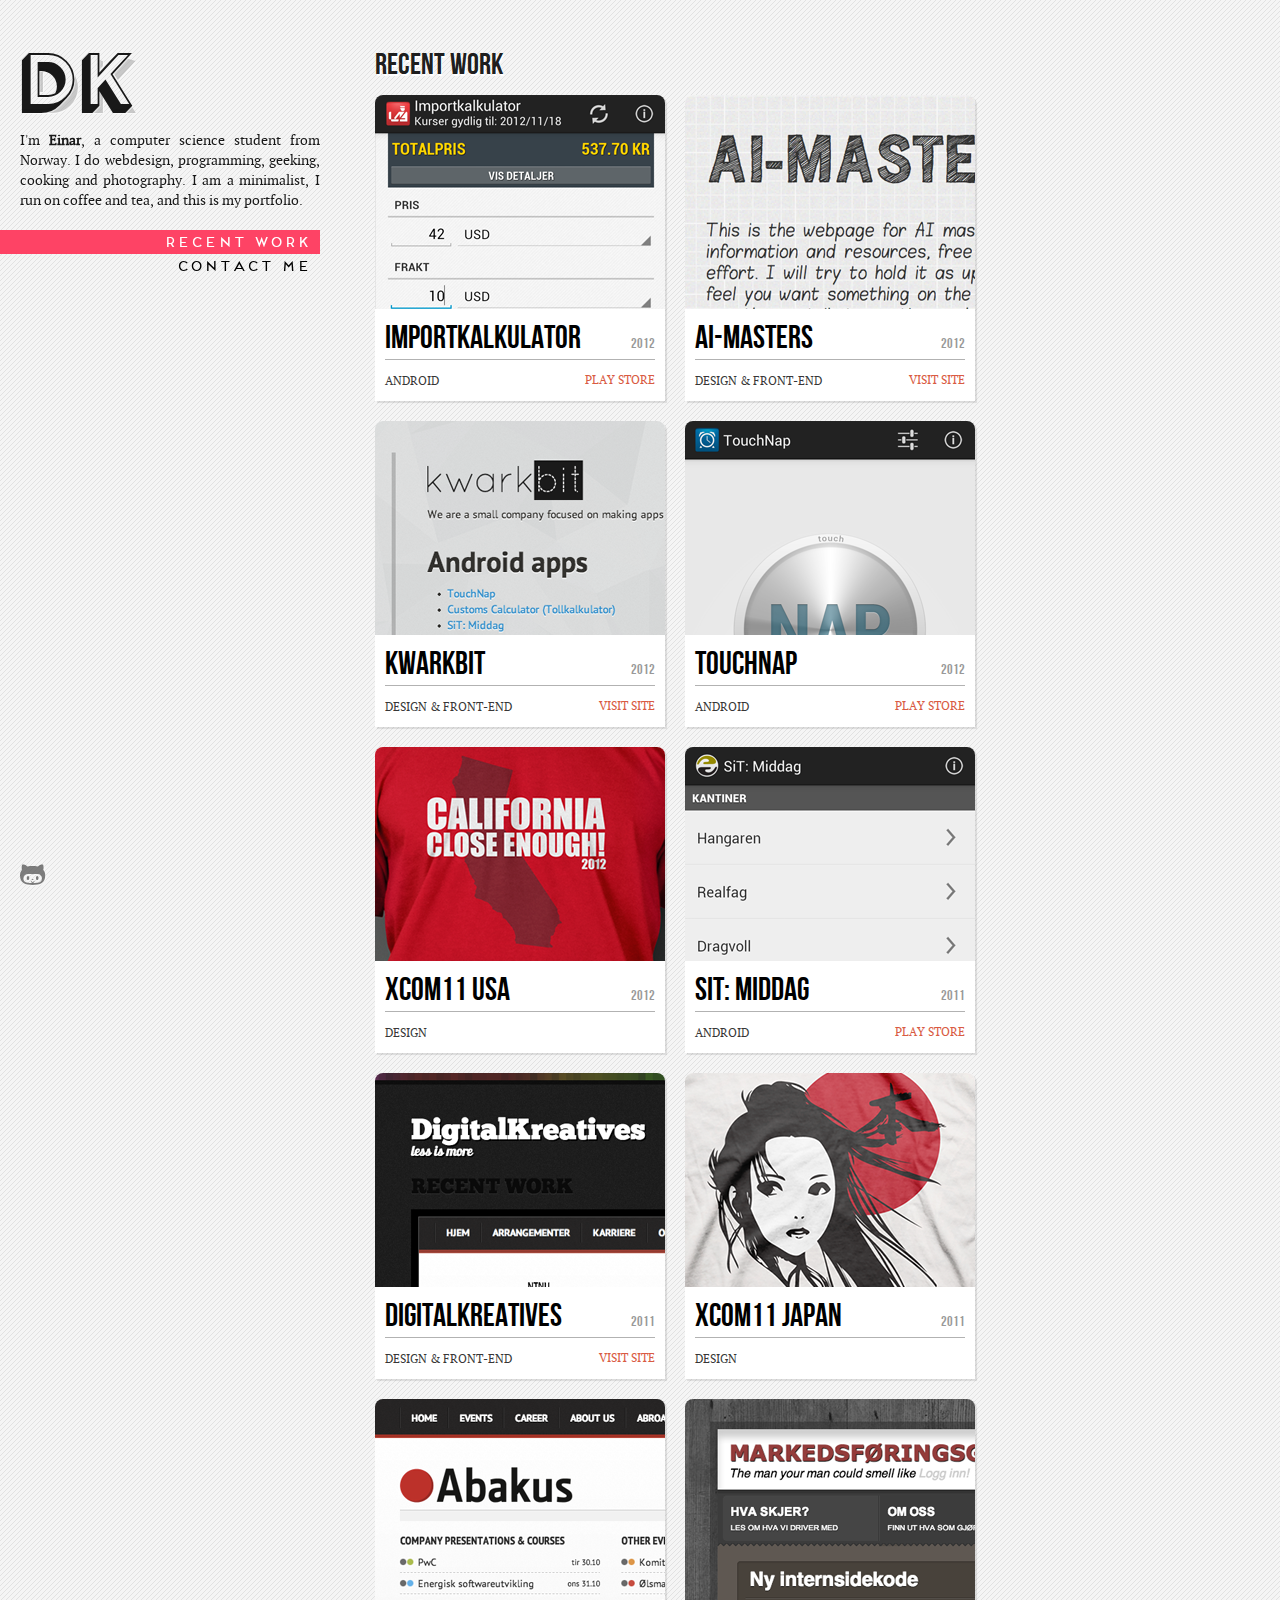
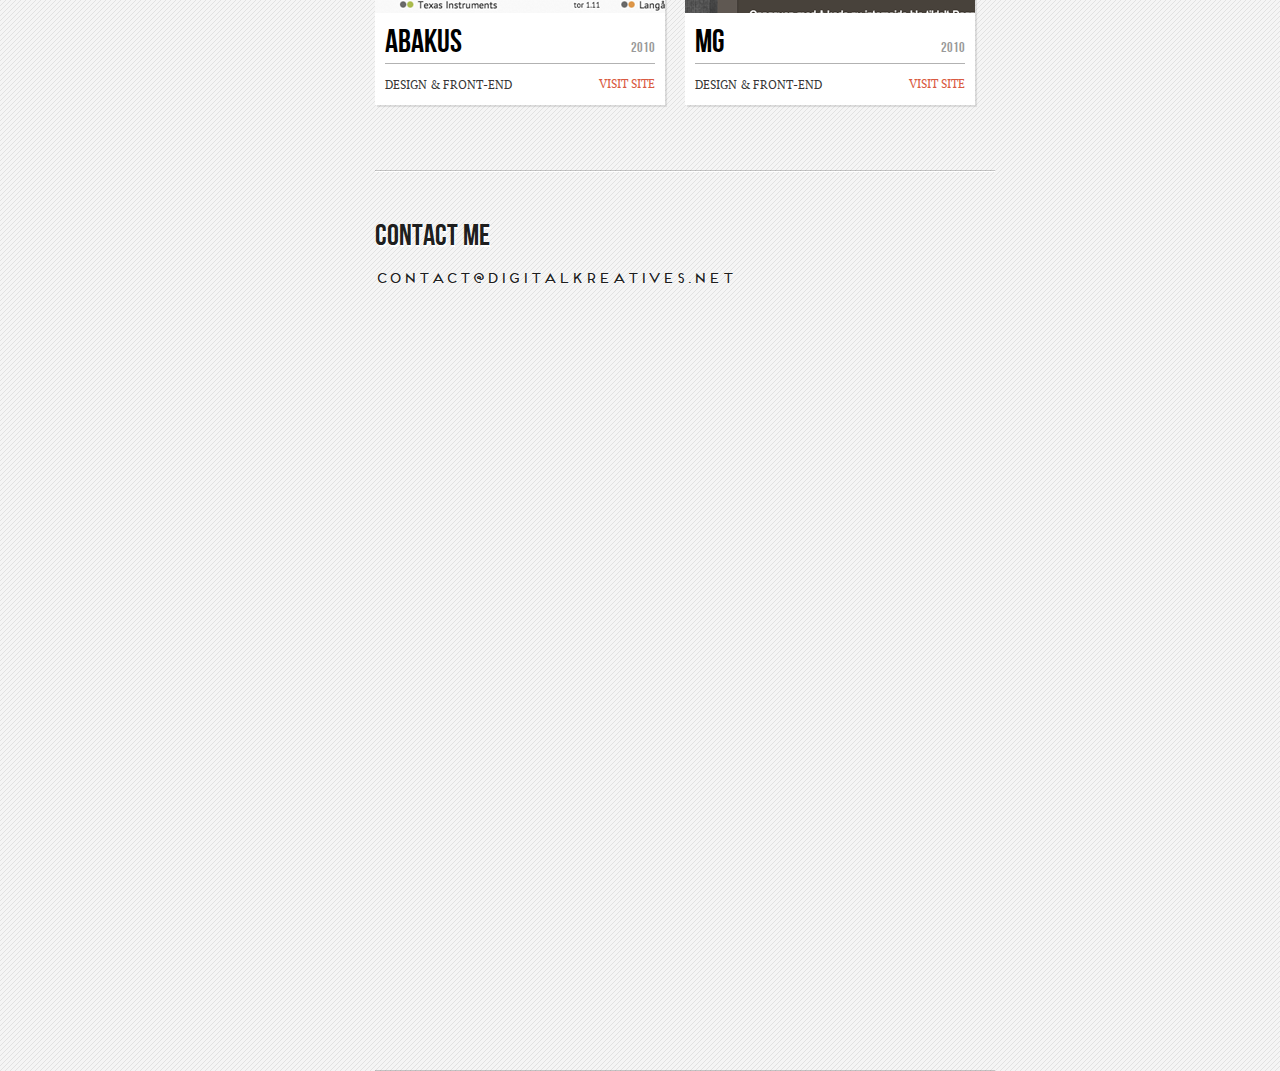
<file: index.html>
<!DOCTYPE html>
<html lang="en">
    <head>
        <title>DigitalKreatives</title>
        
        <meta name="description" content="The portfolio of a web enthusiast from Norway">
        <meta name="keywords" content="portfolio,showcase,norway,web,design,webdesign,html,css,php,jquery,javascript,minimalistic,photoshop,html5,css3">
        <meta name="viewport" content="width=device-width, initial-scale=1.0">
        
        <link rel="shortcut icon" href="favicon.png">
        <link rel="stylesheet" type="text/css" href="css/styles.css?v=1">

        <script type="text/javascript">
            var _gaq = _gaq || [];
            _gaq.push(['_setAccount', 'UA-22448304-1']);
            _gaq.push(['_setDomainName', 'digitalkreatives.net']);
            _gaq.push(['_setAllowLinker', true]);
            _gaq.push(['_trackPageview']);

            (function() {
            var ga = document.createElement('script'); ga.type = 'text/javascript'; ga.async = true;
            ga.src = ('https:' == document.location.protocol ? 'https://ssl' : 'http://www') + '.google-analytics.com/ga.js';
            var s = document.getElementsByTagName('script')[0]; s.parentNode.insertBefore(ga, s);
            })();
        </script>
    </head>
    <body data-spy="scroll" data-target="header">
        <header>
            <div class="header-title">
                <div class="header-3d">DK</div>
                <div class="header-shadow">DK</div>
            </div>
            <p>
                I'm <strong>Einar</strong>, a computer science student from Norway. I do webdesign, programming, geeking, cooking and photography. I am a minimalist, I run on coffee and tea, and this is my portfolio.
            </p>
            <ul class="nav">
                <li><a href="#work">Recent work</a></li>
                <li><a href="#contact">Contact me</a></li>
            </ul>
            <div class="socials">
                <a class="social" rel="tooltip" title="GitHub" href="https://github.com/iernie"><i class="icon-github"></i></a>
            </div>
        </header>
        <div class="row">
            <section class="span8" id="work">
                <h2>Recent work</h2>
                <div class="row">
                    <ul class="thumbnails">
                        <li class="work-item span4">
                            <div class="image">
                                <a rel="importkalkulator" class="fancybox" href="img/work/importkalkulator.png">
                                    <img src="img/work/importkalkulator_thumb.png" alt="Importkalkulator">
                                    <div class="image-overlay"><p>Click for larger view</p></div>
                                </a>
                                <div class="hide">
                                    <a rel="importkalkulator" class="fancybox" href="img/work/importkalkulator_2.png"></a>
                                </div>
                            </div>
                            <div class="caption">
                                <h3>Importkalkulator <small>2012</small></h3>
                                <small>Android <a href="https://play.google.com/store/apps/details?id=com.kwarkbit.customscalculator">Play Store</a></small>
                            </div>
                        </li>
                        <li class="work-item span4">
                            <div class="image">
                                <a class="fancybox" href="img/work/aimasters.png">
                                    <img rel="kwarkbit" src="img/work/aimasters_thumb.png" alt="AI-masters">
                                    <div class="image-overlay"><p>Click for larger view</p></div>
                                </a>
                            </div>
                            <div class="caption">
                                <h3>AI-masters <small>2012</small></h3>
                                <small>Design &amp; Front-End <a href="http://research.idi.ntnu.no/aimasters">Visit site</a></small>
                            </div>
                        </li>
                        <li class="work-item span4">
                            <div class="image">
                                <a class="fancybox" href="img/work/kwarkbit.png">
                                    <img rel="kwarkbit" src="img/work/kwarkbit_thumb.png" alt="Kwarkbit">
                                    <div class="image-overlay"><p>Click for larger view</p></div>
                                </a>
                            </div>
                            <div class="caption">
                                <h3>Kwarkbit <small>2012</small></h3>
                                <small>Design &amp; Front-End <a href="http://kwarkbit.com/">Visit site</a></small>
                            </div>
                        </li>
                        <li class="work-item span4">
                            <div class="image">
                                <a rel="touchnap" class="fancybox" href="img/work/touchnap.png">
                                    <img src="img/work/touchnap_thumb.png" alt="TouchNap">
                                    <div class="image-overlay"><p>Click for larger view</p></div>
                                </a>
                                <div class="hide">
                                    <a rel="touchnap" class="fancybox" href="img/work/touchnap_2.png"></a>
                                    <a rel="touchnap" class="fancybox" href="img/work/touchnap_3.png"></a>
                                </div>
                            </div>
                            <div class="caption">
                                <h3>TouchNap <small>2012</small></h3>
                                <small>Android <a href="https://play.google.com/store/apps/details?id=com.kwarkbit.touchnap">Play Store</a></small>
                            </div>
                        </li>
                        <li class="work-item span4">
                            <div class="image">
                                <a rel="xcom-usa" class="fancybox" href="img/work/xcom_usa.png">
                                    <img src="img/work/xcom_usa_thumb.png" alt="XCOM11 USA">
                                    <div class="image-overlay"><p>Click for larger view</p></div>
                                </a>
                                <div class="hide">
                                    <a rel="xcom-usa" class="fancybox" href="img/work/xcom_usa_2.png"></a>
                                </div>
                            </div>
                            <div class="caption">
                                <h3>XCOM11 USA<small>2012</small></h3>
                                <small>DESIGN</small>
                            </div>
                        </li>
                        <li class="work-item span4">
                            <div class="image">
                                <a rel="sit_middag" class="fancybox" href="img/work/sit_middag.png">
                                    <img src="img/work/sit_middag_thumb.png" alt="SiT: Middag">
                                    <div class="image-overlay"><p>Click for larger view</p></div>
                                </a>
                                <div class="hide">
                                    <a rel="sit_middag" class="fancybox" href="img/work/sit_middag_2.png"></a>
                                    <a rel="sit_middag" class="fancybox" href="img/work/sit_middag_3.png"></a>
                                    <a rel="sit_middag" class="fancybox" href="img/work/sit_middag_4.png"></a>
                                    <a rel="sit_middag" class="fancybox" href="img/work/sit_middag_5.png"></a>
                                </div>
                            </div>
                            <div class="caption">
                                <h3>SiT: Middag <small>2011</small></h3>
                                <small>Android <a href="https://play.google.com/store/apps/details?id=com.kwarkbit.sit">Play Store</a></small>
                            </div>
                        </li>
                        <li class="work-item span4">
                            <div class="image">
                                <a class="fancybox" href="img/work/dk.png">
                                    <img src="img/work/dk_thumb.png" alt="abakus">
                                    <div class="image-overlay"><p>Click for larger view</p></div>
                                </a>
                            </div>
                            <div class="caption">
                                <h3>DigitalKreatives <small>2011</small></h3>
                                <small>Design &amp; Front-End <a href="http://digitalkreatives.net/">Visit site</a></small>
                            </div>
                        </li>
                        <li class="work-item span4">
                            <div class="image">
                                <a rel="xcom-japan" class="fancybox" href="img/work/xcom_japan.png">
                                    <img src="img/work/xcom_japan_thumb.png" alt="XCOM11 Japan">
                                    <div class="image-overlay"><p>Click for larger view</p></div>
                                </a>
                                <div class="hide">
                                    <a rel="xcom-japan" class="fancybox" href="img/work/xcom_japan_2.png"></a>
                                </div>
                            </div>
                            <div class="caption">
                                <h3>XCOM11 Japan<small>2011</small></h3>
                                <small>DESIGN</small>
                            </div>
                        </li>
                        <li class="work-item span4">
                            <div class="image">
                                <a class="fancybox" href="img/work/abakus_nerd.png">
                                    <img src="img/work/abakus_nerd_thumb.png" alt="abakus">
                                    <div class="image-overlay"><p>Click for larger view</p></div>
                                </a>
                            </div>
                            <div class="caption">
                                <h3>Abakus <small>2010</small></h3>
                                <small>Design &amp; Front-End <a href="http://abakus.no/">Visit site</a></small>
                            </div>
                        </li>
                        <li class="work-item span4">
                            <div class="image">
                                <a class="fancybox" href="img/work/mg.png">
                                    <img src="img/work/mg_thumb.png" alt="Markedsf&oslash;ringsgjengen">
                                    <div class="image-overlay"><p>Click for larger view</p></div>
                                </a>
                            </div>
                            <div class="caption">
                                <h3>MG <small>2010</small></h3>
                                <small>Design &amp; Front-End <a href="http://mg.samfundet.no/">Visit site</a></small>
                            </div>
                        </li>
                    </ul>
                </div>
            </section>
        </div>
        <div class="row">
            <section class="span8" id="contact">
                <h2>Contact me</h2>
                <p>
                    <div class="email">contact<span style="display:none;">-me-not</span>@digitalkreatives.net</div>
                </p>
            </section>
        </div>

        <script src="https://ajax.googleapis.com/ajax/libs/jquery/1.8.2/jquery.min.js"></script>
        <script src="components/fancybox/source/jquery.fancybox.pack.js?v=2.1.3"></script>
        <script src="components/bootstrap/js/bootstrap-scrollspy.js"></script>
        <script src="components/bootstrap/js/bootstrap-tooltip.js"></script>
        <script src="js/scripts.min.js"></script>
        
    </body>
</html>
</file>
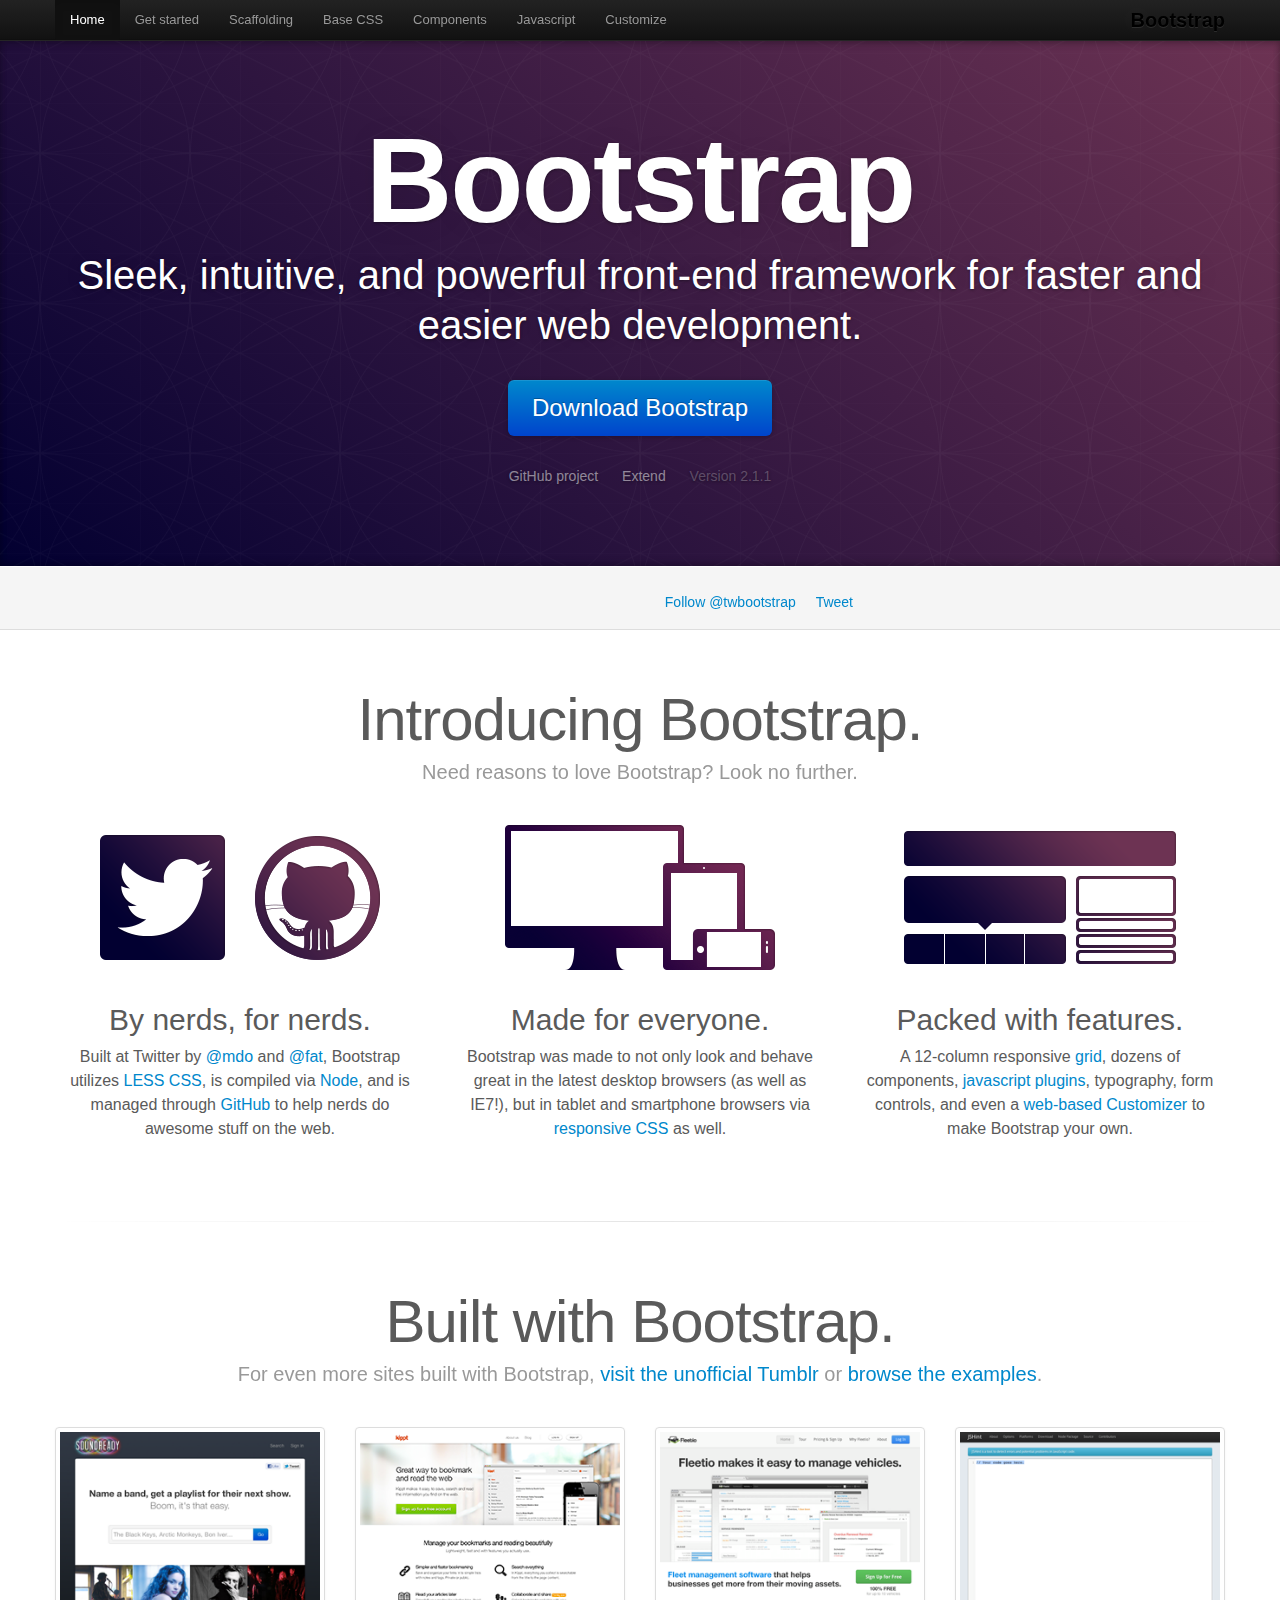
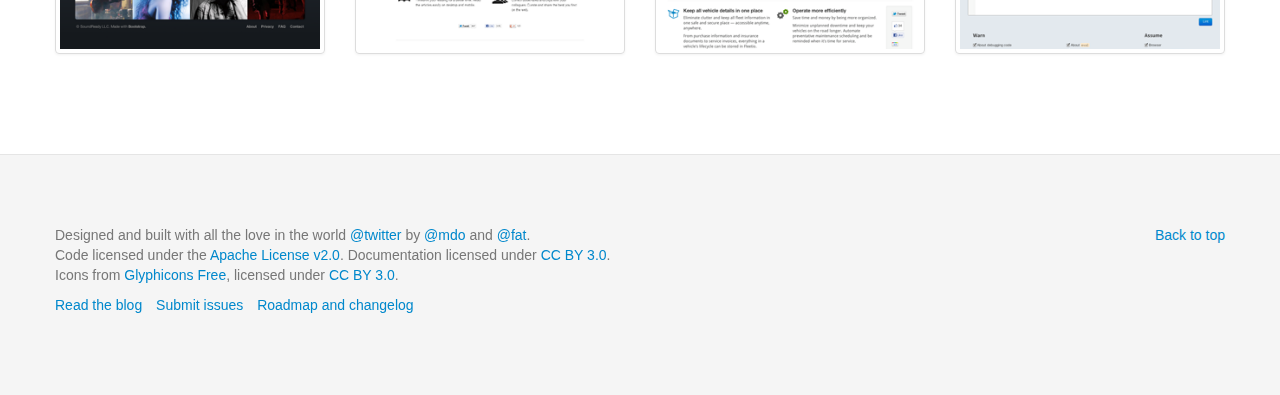
<file: components/bootstrap/docs/index.html>
<!DOCTYPE html>
<html lang="en">
  <head>
    <meta charset="utf-8">
    <title>Twitter Bootstrap</title>
    <meta name="viewport" content="width=device-width, initial-scale=1.0">
    <meta name="description" content="">
    <meta name="author" content="">

    <!-- Le styles -->
    <link href="assets/css/bootstrap.css" rel="stylesheet">
    <link href="assets/css/bootstrap-responsive.css" rel="stylesheet">
    <link href="assets/css/docs.css" rel="stylesheet">
    <link href="assets/js/google-code-prettify/prettify.css" rel="stylesheet">

    <!-- Le HTML5 shim, for IE6-8 support of HTML5 elements -->
    <!--[if lt IE 9]>
      <script src="http://html5shim.googlecode.com/svn/trunk/html5.js"></script>
    <![endif]-->

    <!-- Le fav and touch icons -->
    <link rel="shortcut icon" href="assets/ico/favicon.ico">
    <link rel="apple-touch-icon-precomposed" sizes="144x144" href="assets/ico/apple-touch-icon-144-precomposed.png">
    <link rel="apple-touch-icon-precomposed" sizes="114x114" href="assets/ico/apple-touch-icon-114-precomposed.png">
    <link rel="apple-touch-icon-precomposed" sizes="72x72" href="assets/ico/apple-touch-icon-72-precomposed.png">
    <link rel="apple-touch-icon-precomposed" href="assets/ico/apple-touch-icon-57-precomposed.png">

  </head>

  <body data-spy="scroll" data-target=".bs-docs-sidebar">

    <!-- Navbar
    ================================================== -->
    <div class="navbar navbar-inverse navbar-fixed-top">
      <div class="navbar-inner">
        <div class="container">
          <button type="button" class="btn btn-navbar" data-toggle="collapse" data-target=".nav-collapse">
            <span class="icon-bar"></span>
            <span class="icon-bar"></span>
            <span class="icon-bar"></span>
          </button>
          <a class="brand" href="./index.html">Bootstrap</a>
          <div class="nav-collapse collapse">
            <ul class="nav">
              <li class="active">
                <a href="./index.html">Home</a>
              </li>
              <li class="">
                <a href="./getting-started.html">Get started</a>
              </li>
              <li class="">
                <a href="./scaffolding.html">Scaffolding</a>
              </li>
              <li class="">
                <a href="./base-css.html">Base CSS</a>
              </li>
              <li class="">
                <a href="./components.html">Components</a>
              </li>
              <li class="">
                <a href="./javascript.html">Javascript</a>
              </li>
              <li class="">
                <a href="./customize.html">Customize</a>
              </li>
            </ul>
          </div>
        </div>
      </div>
    </div>

<div class="jumbotron masthead">
  <div class="container">
    <h1>Bootstrap</h1>
    <p>Sleek, intuitive, and powerful front-end framework for faster and easier web development.</p>
    <p><a href="assets/bootstrap.zip" class="btn btn-primary btn-large" >Download Bootstrap</a></p>
    <ul class="masthead-links">
      <li><a href="http://github.com/twitter/bootstrap" >GitHub project</a></li>
      <li><a href="./extend.html" >Extend</a></li>
      <li>Version 2.1.1</li>
    </ul>
  </div>
</div>

<div class="bs-docs-social">
  <div class="container">
    <ul class="bs-docs-social-buttons">
      <li>
        <iframe class="github-btn" src="http://ghbtns.com/github-btn.html?user=twitter&repo=bootstrap&type=watch&count=true" allowtransparency="true" frameborder="0" scrolling="0" width="100px" height="20px"></iframe>
      </li>
      <li>
        <iframe class="github-btn" src="http://ghbtns.com/github-btn.html?user=twitter&repo=bootstrap&type=fork&count=true" allowtransparency="true" frameborder="0" scrolling="0" width="98px" height="20px"></iframe>
      </li>
      <li class="follow-btn">
        <a href="https://twitter.com/twbootstrap" class="twitter-follow-button" data-link-color="#0069D6" data-show-count="true">Follow @twbootstrap</a>
      </li>
      <li class="tweet-btn">
        <a href="https://twitter.com/share" class="twitter-share-button" data-url="http://twitter.github.com/bootstrap/" data-count="horizontal" data-via="twbootstrap" data-related="mdo:Creator of Twitter Bootstrap">Tweet</a>
      </li>
    </ul>
  </div>
</div>

<div class="container">

  <div class="marketing">

    <h1>Introducing Bootstrap.</h1>
    <p class="marketing-byline">Need reasons to love Bootstrap? Look no further.</p>

    <div class="row-fluid">
      <div class="span4">
        <img src="assets/img/bs-docs-twitter-github.png">
        <h2>By nerds, for nerds.</h2>
        <p>Built at Twitter by <a href="http://twitter.com/mdo">@mdo</a> and <a href="http://twitter.com/fat">@fat</a>, Bootstrap utilizes <a href="http://lesscss.org">LESS CSS</a>, is compiled via <a href="http://nodejs.org">Node</a>, and is managed through <a href="http://github.com">GitHub</a> to help nerds do awesome stuff on the web.</p>
      </div>
      <div class="span4">
        <img src="assets/img/bs-docs-responsive-illustrations.png">
        <h2>Made for everyone.</h2>
        <p>Bootstrap was made to not only look and behave great in the latest desktop browsers (as well as IE7!), but in tablet and smartphone browsers via <a href="./scaffolding.html#responsive">responsive CSS</a> as well.</p>
      </div>
      <div class="span4">
        <img src="assets/img/bs-docs-bootstrap-features.png">
        <h2>Packed with features.</h2>
        <p>A 12-column responsive <a href="./scaffolding.html#grid">grid</a>, dozens of components, <a href="./javascript.html">javascript plugins</a>, typography, form controls, and even a <a href="./customize.html">web-based Customizer</a> to make Bootstrap your own.</p>
      </div>
    </div>

    <hr class="soften">

    <h1>Built with Bootstrap.</h1>
    <p class="marketing-byline">For even more sites built with Bootstrap, <a href="http://builtwithbootstrap.tumblr.com/" target="_blank">visit the unofficial Tumblr</a> or <a href="./getting-started.html#examples">browse the examples</a>.</p>
    <div class="row-fluid">
      <ul class="thumbnails example-sites">
        <li class="span3">
          <a class="thumbnail" href="http://soundready.fm/" target="_blank">
            <img src="assets/img/example-sites/soundready.png" alt="SoundReady.fm">
          </a>
        </li>
        <li class="span3">
          <a class="thumbnail" href="http://kippt.com/" target="_blank">
            <img src="assets/img/example-sites/kippt.png" alt="Kippt">
          </a>
        </li>
        <li class="span3">
          <a class="thumbnail" href="http://www.fleetio.com/" target="_blank">
            <img src="assets/img/example-sites/fleetio.png" alt="Fleetio">
          </a>
        </li>
        <li class="span3">
          <a class="thumbnail" href="http://www.jshint.com/" target="_blank">
            <img src="assets/img/example-sites/jshint.png" alt="JS Hint">
          </a>
        </li>
      </ul>
     </div>

  </div>

</div>



    <!-- Footer
    ================================================== -->
    <footer class="footer">
      <div class="container">
        <p class="pull-right"><a href="#">Back to top</a></p>
        <p>Designed and built with all the love in the world <a href="http://twitter.com/twitter" target="_blank">@twitter</a> by <a href="http://twitter.com/mdo" target="_blank">@mdo</a> and <a href="http://twitter.com/fat" target="_blank">@fat</a>.</p>
        <p>Code licensed under the <a href="http://www.apache.org/licenses/LICENSE-2.0" target="_blank">Apache License v2.0</a>. Documentation licensed under <a href="http://creativecommons.org/licenses/by/3.0/">CC BY 3.0</a>.</p>
        <p>Icons from <a href="http://glyphicons.com">Glyphicons Free</a>, licensed under <a href="http://creativecommons.org/licenses/by/3.0/">CC BY 3.0</a>.</p>
        <ul class="footer-links">
          <li><a href="http://blog.getbootstrap.com">Read the blog</a></li>
          <li><a href="https://github.com/twitter/bootstrap/issues?state=open">Submit issues</a></li>
          <li><a href="https://github.com/twitter/bootstrap/wiki">Roadmap and changelog</a></li>
        </ul>
      </div>
    </footer>



    <!-- Le javascript
    ================================================== -->
    <!-- Placed at the end of the document so the pages load faster -->
    <script type="text/javascript" src="http://platform.twitter.com/widgets.js"></script>
    <script src="assets/js/jquery.js"></script>
    <script src="assets/js/google-code-prettify/prettify.js"></script>
    <script src="assets/js/bootstrap-transition.js"></script>
    <script src="assets/js/bootstrap-alert.js"></script>
    <script src="assets/js/bootstrap-modal.js"></script>
    <script src="assets/js/bootstrap-dropdown.js"></script>
    <script src="assets/js/bootstrap-scrollspy.js"></script>
    <script src="assets/js/bootstrap-tab.js"></script>
    <script src="assets/js/bootstrap-tooltip.js"></script>
    <script src="assets/js/bootstrap-popover.js"></script>
    <script src="assets/js/bootstrap-button.js"></script>
    <script src="assets/js/bootstrap-collapse.js"></script>
    <script src="assets/js/bootstrap-carousel.js"></script>
    <script src="assets/js/bootstrap-typeahead.js"></script>
    <script src="assets/js/bootstrap-affix.js"></script>
    <script src="assets/js/application.js"></script>



  </body>
</html>
</file>
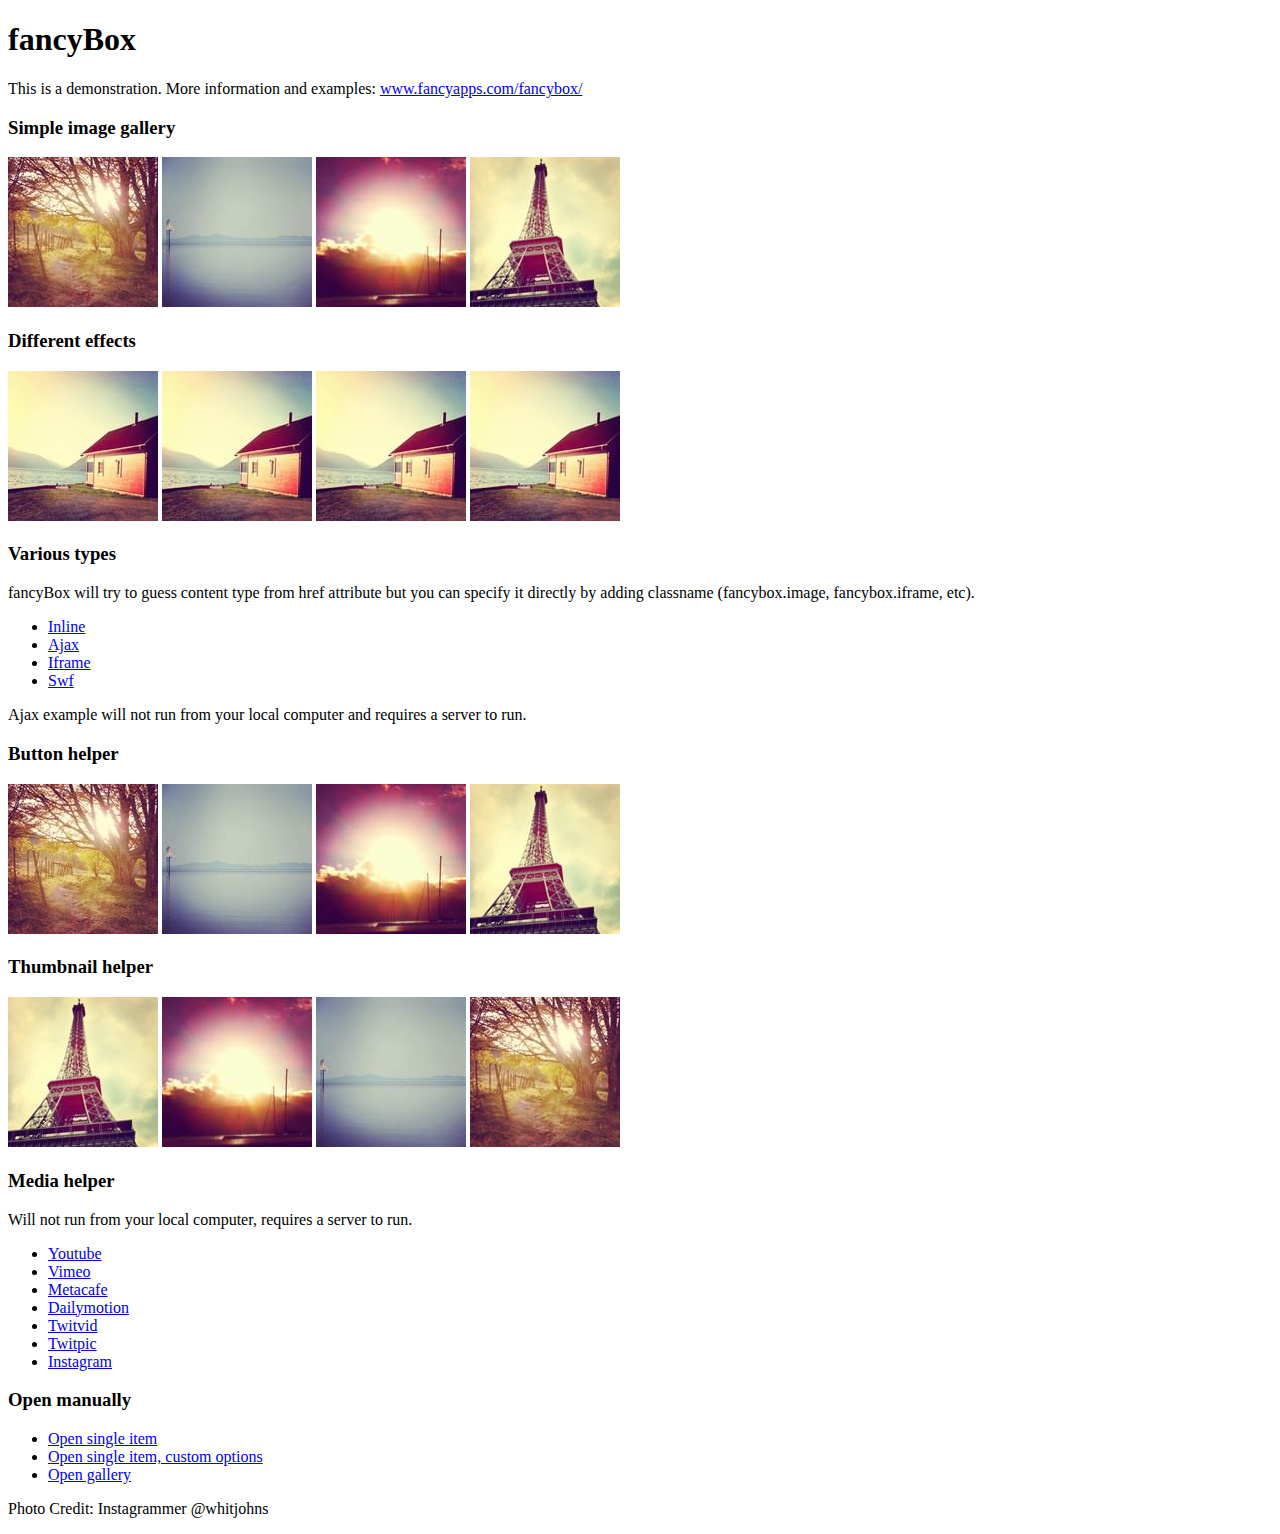
<file: components/fancybox/demo/index.html>
<!DOCTYPE html>
<html>
<head>
	<title>fancyBox - Fancy jQuery Lightbox Alternative | Demonstration</title>
	<meta http-equiv="Content-Type" content="text/html; charset=UTF-8" />

	<!-- Add jQuery library -->
	<script type="text/javascript" src="../lib/jquery-1.8.2.min.js"></script>

	<!-- Add mousewheel plugin (this is optional) -->
	<script type="text/javascript" src="../lib/jquery.mousewheel-3.0.6.pack.js"></script>

	<!-- Add fancyBox main JS and CSS files -->
	<script type="text/javascript" src="../source/jquery.fancybox.js?v=2.1.3"></script>
	<link rel="stylesheet" type="text/css" href="../source/jquery.fancybox.css?v=2.1.2" media="screen" />

	<!-- Add Button helper (this is optional) -->
	<link rel="stylesheet" type="text/css" href="../source/helpers/jquery.fancybox-buttons.css?v=1.0.5" />
	<script type="text/javascript" src="../source/helpers/jquery.fancybox-buttons.js?v=1.0.5"></script>

	<!-- Add Thumbnail helper (this is optional) -->
	<link rel="stylesheet" type="text/css" href="../source/helpers/jquery.fancybox-thumbs.css?v=1.0.7" />
	<script type="text/javascript" src="../source/helpers/jquery.fancybox-thumbs.js?v=1.0.7"></script>

	<!-- Add Media helper (this is optional) -->
	<script type="text/javascript" src="../source/helpers/jquery.fancybox-media.js?v=1.0.5"></script>

	<script type="text/javascript">
		$(document).ready(function() {
			/*
			 *  Simple image gallery. Uses default settings
			 */

			$('.fancybox').fancybox();

			/*
			 *  Different effects
			 */

			// Change title type, overlay closing speed
			$(".fancybox-effects-a").fancybox({
				helpers: {
					title : {
						type : 'outside'
					},
					overlay : {
						speedOut : 0
					}
				}
			});

			// Disable opening and closing animations, change title type
			$(".fancybox-effects-b").fancybox({
				openEffect  : 'none',
				closeEffect	: 'none',

				helpers : {
					title : {
						type : 'over'
					}
				}
			});

			// Set custom style, close if clicked, change title type and overlay color
			$(".fancybox-effects-c").fancybox({
				wrapCSS    : 'fancybox-custom',
				closeClick : true,

				openEffect : 'none',

				helpers : {
					title : {
						type : 'inside'
					},
					overlay : {
						css : {
							'background' : 'rgba(238,238,238,0.85)'
						}
					}
				}
			});

			// Remove padding, set opening and closing animations, close if clicked and disable overlay
			$(".fancybox-effects-d").fancybox({
				padding: 0,

				openEffect : 'elastic',
				openSpeed  : 150,

				closeEffect : 'elastic',
				closeSpeed  : 150,

				closeClick : true,

				helpers : {
					overlay : null
				}
			});

			/*
			 *  Button helper. Disable animations, hide close button, change title type and content
			 */

			$('.fancybox-buttons').fancybox({
				openEffect  : 'none',
				closeEffect : 'none',

				prevEffect : 'none',
				nextEffect : 'none',

				closeBtn  : false,

				helpers : {
					title : {
						type : 'inside'
					},
					buttons	: {}
				},

				afterLoad : function() {
					this.title = 'Image ' + (this.index + 1) + ' of ' + this.group.length + (this.title ? ' - ' + this.title : '');
				}
			});


			/*
			 *  Thumbnail helper. Disable animations, hide close button, arrows and slide to next gallery item if clicked
			 */

			$('.fancybox-thumbs').fancybox({
				prevEffect : 'none',
				nextEffect : 'none',

				closeBtn  : false,
				arrows    : false,
				nextClick : true,

				helpers : {
					thumbs : {
						width  : 50,
						height : 50
					}
				}
			});

			/*
			 *  Media helper. Group items, disable animations, hide arrows, enable media and button helpers.
			*/
			$('.fancybox-media')
				.attr('rel', 'media-gallery')
				.fancybox({
					openEffect : 'none',
					closeEffect : 'none',
					prevEffect : 'none',
					nextEffect : 'none',

					arrows : false,
					helpers : {
						media : {},
						buttons : {}
					}
				});

			/*
			 *  Open manually
			 */

			$("#fancybox-manual-a").click(function() {
				$.fancybox.open('1_b.jpg');
			});

			$("#fancybox-manual-b").click(function() {
				$.fancybox.open({
					href : 'iframe.html',
					type : 'iframe',
					padding : 5
				});
			});

			$("#fancybox-manual-c").click(function() {
				$.fancybox.open([
					{
						href : '1_b.jpg',
						title : 'My title'
					}, {
						href : '2_b.jpg',
						title : '2nd title'
					}, {
						href : '3_b.jpg'
					}
				], {
					helpers : {
						thumbs : {
							width: 75,
							height: 50
						}
					}
				});
			});


		});
	</script>
	<style type="text/css">
		.fancybox-custom .fancybox-skin {
			box-shadow: 0 0 50px #222;
		}
	</style>
</head>
<body>
	<h1>fancyBox</h1>

	<p>This is a demonstration. More information and examples: <a href="http://fancyapps.com/fancybox/">www.fancyapps.com/fancybox/</a></p>

	<h3>Simple image gallery</h3>
	<p>
		<a class="fancybox" href="1_b.jpg" data-fancybox-group="gallery" title="Lorem ipsum dolor sit amet"><img src="1_s.jpg" alt="" /></a>

		<a class="fancybox" href="2_b.jpg" data-fancybox-group="gallery" title="Etiam quis mi eu elit temp"><img src="2_s.jpg" alt="" /></a>

		<a class="fancybox" href="3_b.jpg" data-fancybox-group="gallery" title="Cras neque mi, semper leon"><img src="3_s.jpg" alt="" /></a>

		<a class="fancybox" href="4_b.jpg" data-fancybox-group="gallery" title="Sed vel sapien vel sem uno"><img src="4_s.jpg" alt="" /></a>
	</p>

	<h3>Different effects</h3>
	<p>
		<a class="fancybox-effects-a" href="5_b.jpg" title="Lorem ipsum dolor sit amet, consectetur adipiscing elit"><img src="5_s.jpg" alt="" /></a>

		<a class="fancybox-effects-b" href="5_b.jpg" title="Lorem ipsum dolor sit amet, consectetur adipiscing elit"><img src="5_s.jpg" alt="" /></a>

		<a class="fancybox-effects-c" href="5_b.jpg" title="Lorem ipsum dolor sit amet, consectetur adipiscing elit"><img src="5_s.jpg" alt="" /></a>

		<a class="fancybox-effects-d" href="5_b.jpg" title="Lorem ipsum dolor sit amet, consectetur adipiscing elit"><img src="5_s.jpg" alt="" /></a>
	</p>

	<h3>Various types</h3>
	<p>
		fancyBox will try to guess content type from href attribute but you can specify it directly by adding classname (fancybox.image, fancybox.iframe, etc).
	</p>
	<ul>
		<li><a class="fancybox" href="#inline1" title="Lorem ipsum dolor sit amet">Inline</a></li>
		<li><a class="fancybox fancybox.ajax" href="ajax.txt">Ajax</a></li>
		<li><a class="fancybox fancybox.iframe" href="iframe.html">Iframe</a></li>
		<li><a class="fancybox" href="http://www.adobe.com/jp/events/cs3_web_edition_tour/swfs/perform.swf">Swf</a></li>
	</ul>

	<div id="inline1" style="width:400px;display: none;">
		<h3>Etiam quis mi eu elit</h3>
		<p>
			Lorem ipsum dolor sit amet, consectetur adipiscing elit. Etiam quis mi eu elit tempor facilisis id et neque. Nulla sit amet sem sapien. Vestibulum imperdiet porta ante ac ornare. Nulla et lorem eu nibh adipiscing ultricies nec at lacus. Cras laoreet ultricies sem, at blandit mi eleifend aliquam. Nunc enim ipsum, vehicula non pretium varius, cursus ac tortor. Vivamus fringilla congue laoreet. Quisque ultrices sodales orci, quis rhoncus justo auctor in. Phasellus dui eros, bibendum eu feugiat ornare, faucibus eu mi. Nunc aliquet tempus sem, id aliquam diam varius ac. Maecenas nisl nunc, molestie vitae eleifend vel, iaculis sed magna. Aenean tempus lacus vitae orci posuere porttitor eget non felis. Donec lectus elit, aliquam nec eleifend sit amet, vestibulum sed nunc.
		</p>
	</div>

	<p>
		Ajax example will not run from your local computer and requires a server to run.
	</p>

	<h3>Button helper</h3>
	<p>
		<a class="fancybox-buttons" data-fancybox-group="button" href="1_b.jpg"><img src="1_s.jpg" alt="" /></a>

		<a class="fancybox-buttons" data-fancybox-group="button" href="2_b.jpg"><img src="2_s.jpg" alt="" /></a>

		<a class="fancybox-buttons" data-fancybox-group="button" href="3_b.jpg"><img src="3_s.jpg" alt="" /></a>

		<a class="fancybox-buttons" data-fancybox-group="button" href="4_b.jpg"><img src="4_s.jpg" alt="" /></a>
	</p>

	<h3>Thumbnail helper</h3>
	<p>
		<a class="fancybox-thumbs" data-fancybox-group="thumb" href="4_b.jpg"><img src="4_s.jpg" alt="" /></a>

		<a class="fancybox-thumbs" data-fancybox-group="thumb" href="3_b.jpg"><img src="3_s.jpg" alt="" /></a>

		<a class="fancybox-thumbs" data-fancybox-group="thumb" href="2_b.jpg"><img src="2_s.jpg" alt="" /></a>

		<a class="fancybox-thumbs" data-fancybox-group="thumb" href="1_b.jpg"><img src="1_s.jpg" alt="" /></a>
	</p>

	<h3>Media helper</h3>
	<p>
		Will not run from your local computer, requires a server to run.
	</p>

	<ul>
		<li><a class="fancybox-media" href="http://www.youtube.com/watch?v=opj24KnzrWo">Youtube</a></li>
		<li><a class="fancybox-media" href="http://vimeo.com/25634903">Vimeo</a></li>
		<li><a class="fancybox-media" href="http://www.metacafe.com/watch/7635964/">Metacafe</a></li>
		<li><a class="fancybox-media" href="http://www.dailymotion.com/video/xoeylt_electric-guest-this-head-i-hold_music">Dailymotion</a></li>
		<li><a class="fancybox-media" href="http://twitvid.com/QY7MD">Twitvid</a></li>
		<li><a class="fancybox-media" href="http://twitpic.com/7p93st">Twitpic</a></li>
		<li><a class="fancybox-media" href="http://instagr.am/p/IejkuUGxQn">Instagram</a></li>
	</ul>

	<h3>Open manually</h3>
	<ul>
		<li><a id="fancybox-manual-a" href="javascript:;">Open single item</a></li>
		<li><a id="fancybox-manual-b" href="javascript:;">Open single item, custom options</a></li>
		<li><a id="fancybox-manual-c" href="javascript:;">Open gallery</a></li>
	</ul>

	<p>
		Photo Credit: Instagrammer @whitjohns
	</p>
</body>
</html>
</file>
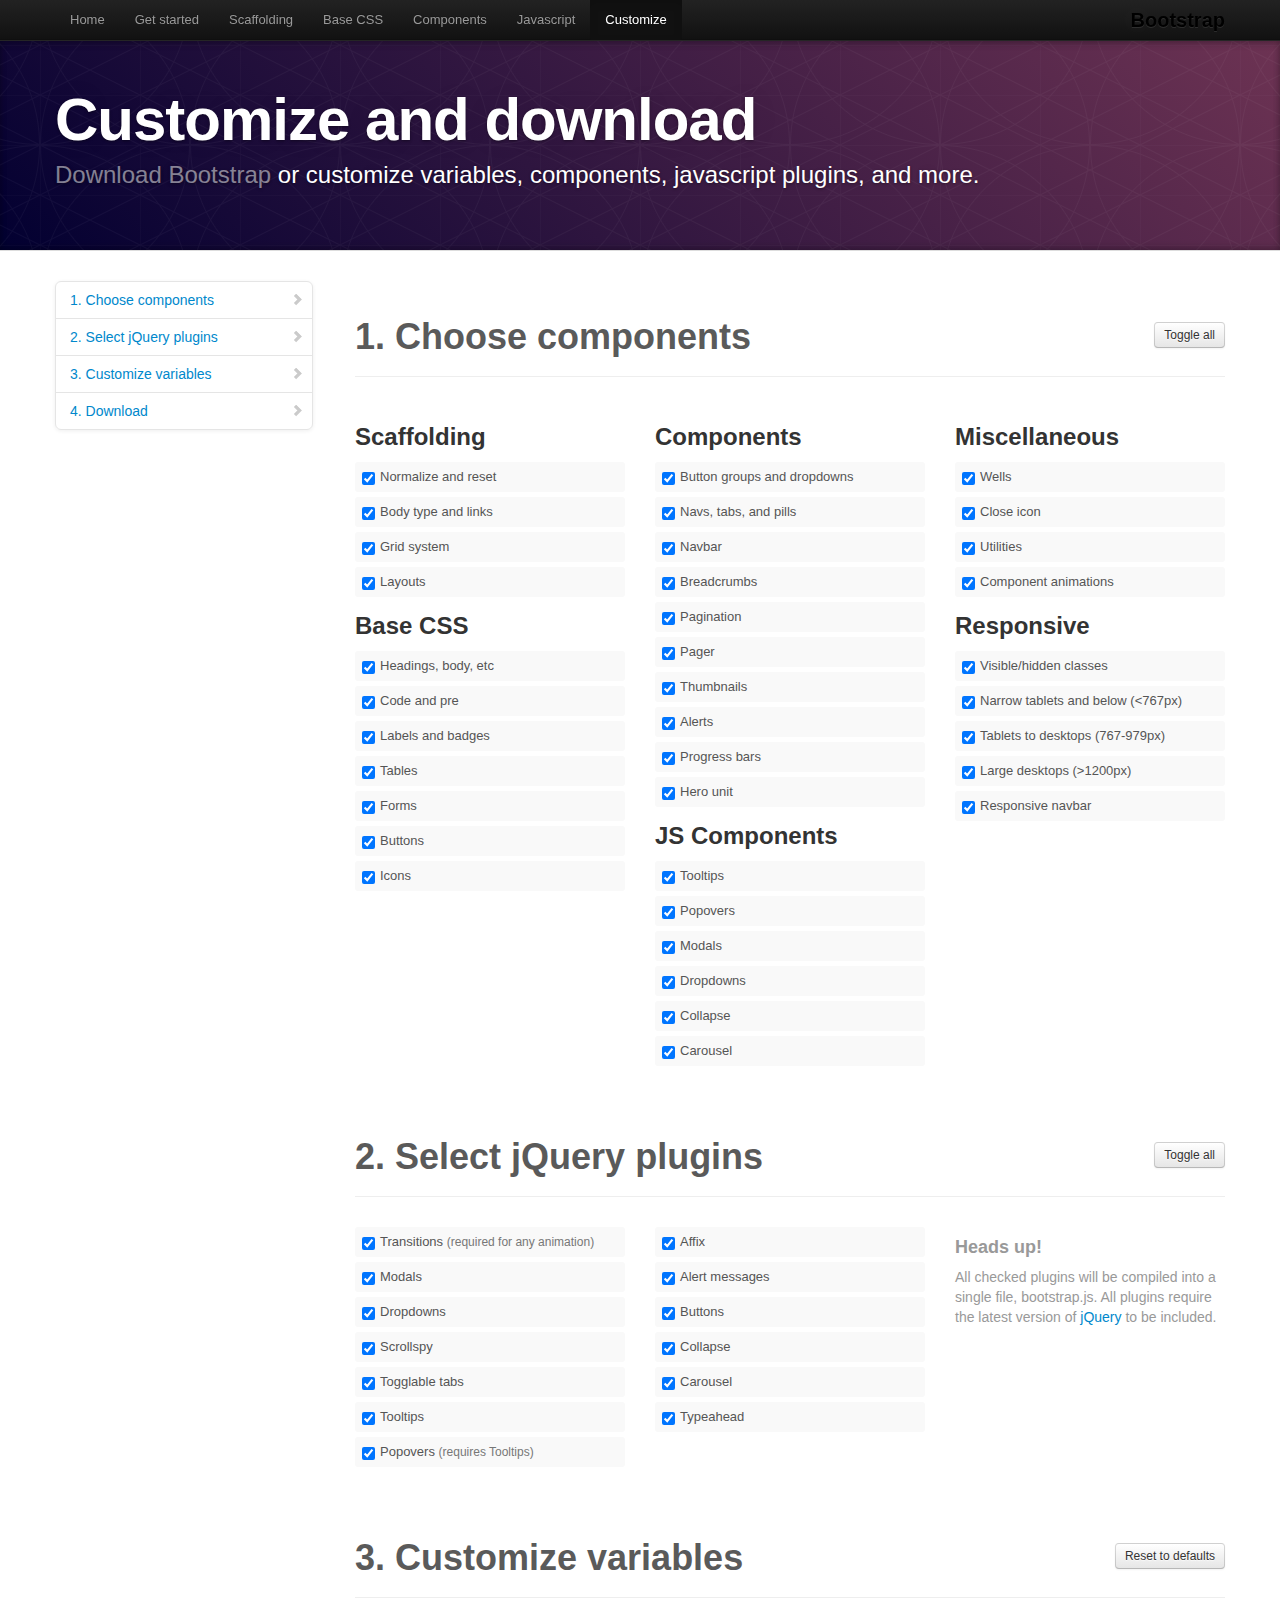
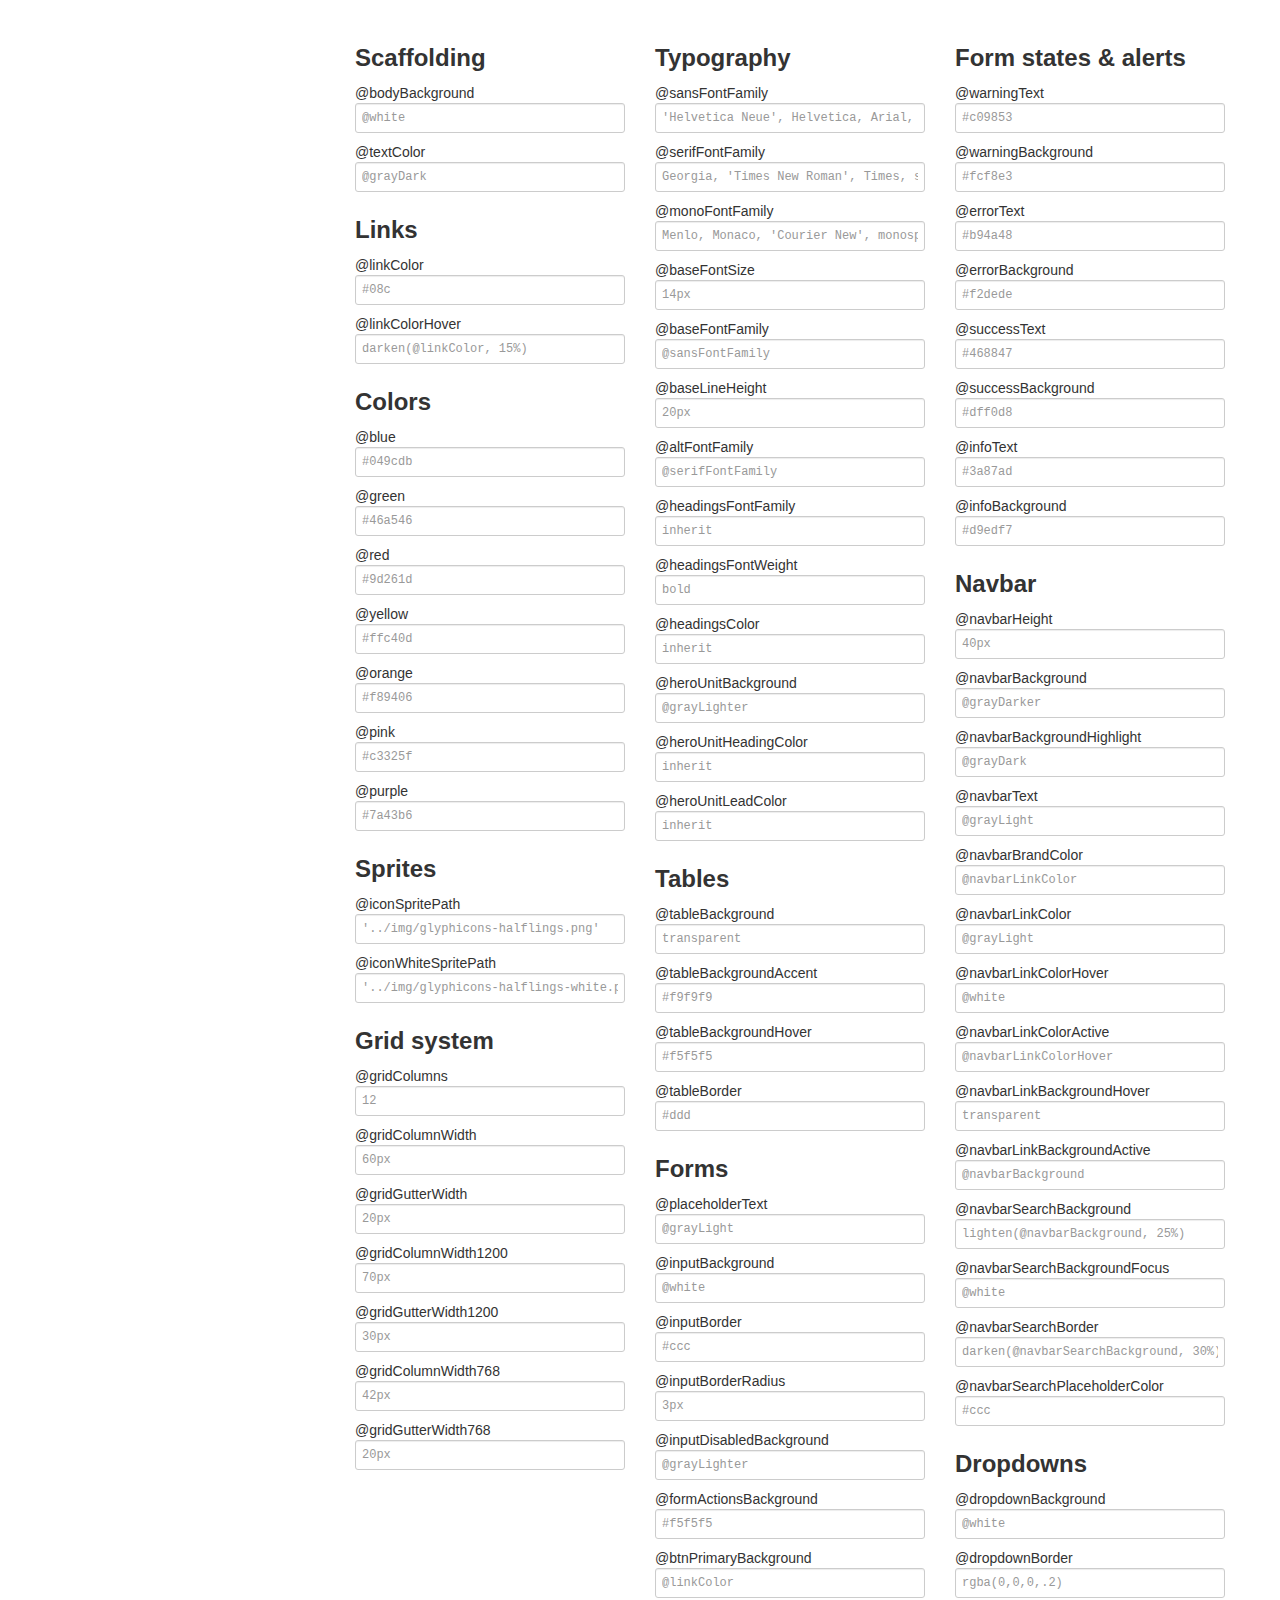
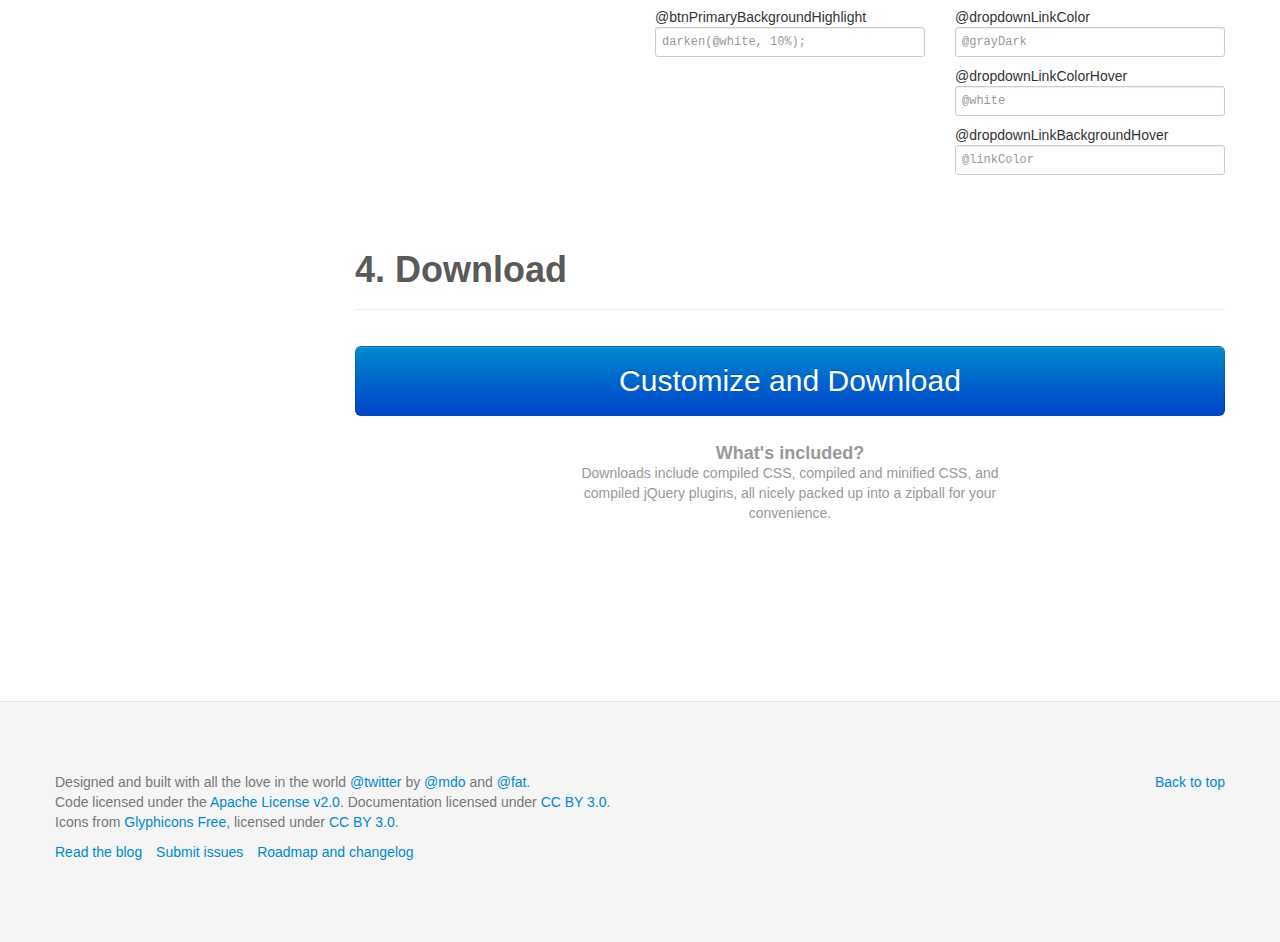
<file: components/bootstrap/docs/customize.html>
<!DOCTYPE html>
<html lang="en">
  <head>
    <meta charset="utf-8">
    <title>Customize · Twitter Bootstrap</title>
    <meta name="viewport" content="width=device-width, initial-scale=1.0">
    <meta name="description" content="">
    <meta name="author" content="">

    <!-- Le styles -->
    <link href="assets/css/bootstrap.css" rel="stylesheet">
    <link href="assets/css/bootstrap-responsive.css" rel="stylesheet">
    <link href="assets/css/docs.css" rel="stylesheet">
    <link href="assets/js/google-code-prettify/prettify.css" rel="stylesheet">

    <!-- Le HTML5 shim, for IE6-8 support of HTML5 elements -->
    <!--[if lt IE 9]>
      <script src="http://html5shim.googlecode.com/svn/trunk/html5.js"></script>
    <![endif]-->

    <!-- Le fav and touch icons -->
    <link rel="shortcut icon" href="assets/ico/favicon.ico">
    <link rel="apple-touch-icon-precomposed" sizes="144x144" href="assets/ico/apple-touch-icon-144-precomposed.png">
    <link rel="apple-touch-icon-precomposed" sizes="114x114" href="assets/ico/apple-touch-icon-114-precomposed.png">
    <link rel="apple-touch-icon-precomposed" sizes="72x72" href="assets/ico/apple-touch-icon-72-precomposed.png">
    <link rel="apple-touch-icon-precomposed" href="assets/ico/apple-touch-icon-57-precomposed.png">

  </head>

  <body data-spy="scroll" data-target=".bs-docs-sidebar">

    <!-- Navbar
    ================================================== -->
    <div class="navbar navbar-inverse navbar-fixed-top">
      <div class="navbar-inner">
        <div class="container">
          <button type="button" class="btn btn-navbar" data-toggle="collapse" data-target=".nav-collapse">
            <span class="icon-bar"></span>
            <span class="icon-bar"></span>
            <span class="icon-bar"></span>
          </button>
          <a class="brand" href="./index.html">Bootstrap</a>
          <div class="nav-collapse collapse">
            <ul class="nav">
              <li class="">
                <a href="./index.html">Home</a>
              </li>
              <li class="">
                <a href="./getting-started.html">Get started</a>
              </li>
              <li class="">
                <a href="./scaffolding.html">Scaffolding</a>
              </li>
              <li class="">
                <a href="./base-css.html">Base CSS</a>
              </li>
              <li class="">
                <a href="./components.html">Components</a>
              </li>
              <li class="">
                <a href="./javascript.html">Javascript</a>
              </li>
              <li class="active">
                <a href="./customize.html">Customize</a>
              </li>
            </ul>
          </div>
        </div>
      </div>
    </div>

<!-- Masthead
================================================== -->
<header class="jumbotron subhead" id="overview">
  <div class="container">
    <h1>Customize and download</h1>
    <p class="lead"><a href="https://github.com/twitter/bootstrap/zipball/master">Download Bootstrap</a> or customize variables, components, javascript plugins, and more.</p>
  </div>
</header>


  <div class="container">

    <!-- Docs nav
    ================================================== -->
    <div class="row">
      <div class="span3 bs-docs-sidebar">
        <ul class="nav nav-list bs-docs-sidenav">
          <li><a href="#components"><i class="icon-chevron-right"></i> 1. Choose components</a></li>
          <li><a href="#plugins"><i class="icon-chevron-right"></i> 2. Select jQuery plugins</a></li>
          <li><a href="#variables"><i class="icon-chevron-right"></i> 3. Customize variables</a></li>
          <li><a href="#download"><i class="icon-chevron-right"></i> 4. Download</a></li>
        </ul>
      </div>
      <div class="span9">


        <!-- Customize form
        ================================================== -->
        <form>
          <section class="download" id="components">
            <div class="page-header">
              <a class="btn btn-small pull-right toggle-all" href="#">Toggle all</a>
              <h1>
                1. Choose components
              </h1>
            </div>
            <div class="row download-builder">
              <div class="span3">
                <h3>Scaffolding</h3>
                <label class="checkbox"><input checked="checked" type="checkbox" value="reset.less"> Normalize and reset</label>
                <label class="checkbox"><input checked="checked" type="checkbox" value="scaffolding.less"> Body type and links</label>
                <label class="checkbox"><input checked="checked" type="checkbox" value="grid.less"> Grid system</label>
                <label class="checkbox"><input checked="checked" type="checkbox" value="layouts.less"> Layouts</label>
                <h3>Base CSS</h3>
                <label class="checkbox"><input checked="checked" type="checkbox" value="type.less"> Headings, body, etc</label>
                <label class="checkbox"><input checked="checked" type="checkbox" value="code.less"> Code and pre</label>
                <label class="checkbox"><input checked="checked" type="checkbox" value="labels-badges.less"> Labels and badges</label>
                <label class="checkbox"><input checked="checked" type="checkbox" value="tables.less"> Tables</label>
                <label class="checkbox"><input checked="checked" type="checkbox" value="forms.less"> Forms</label>
                <label class="checkbox"><input checked="checked" type="checkbox" value="buttons.less"> Buttons</label>
                <label class="checkbox"><input checked="checked" type="checkbox" value="sprites.less"> Icons</label>
              </div><!-- /span -->
              <div class="span3">
                <h3>Components</h3>
                <label class="checkbox"><input checked="checked" type="checkbox" value="button-groups.less"> Button groups and dropdowns</label>
                <label class="checkbox"><input checked="checked" type="checkbox" value="navs.less"> Navs, tabs, and pills</label>
                <label class="checkbox"><input checked="checked" type="checkbox" value="navbar.less"> Navbar</label>
                <label class="checkbox"><input checked="checked" type="checkbox" value="breadcrumbs.less"> Breadcrumbs</label>
                <label class="checkbox"><input checked="checked" type="checkbox" value="pagination.less"> Pagination</label>
                <label class="checkbox"><input checked="checked" type="checkbox" value="pager.less"> Pager</label>
                <label class="checkbox"><input checked="checked" type="checkbox" value="thumbnails.less"> Thumbnails</label>
                <label class="checkbox"><input checked="checked" type="checkbox" value="alerts.less"> Alerts</label>
                <label class="checkbox"><input checked="checked" type="checkbox" value="progress-bars.less"> Progress bars</label>
                <label class="checkbox"><input checked="checked" type="checkbox" value="hero-unit.less"> Hero unit</label>
                <h3>JS Components</h3>
                <label class="checkbox"><input checked="checked" type="checkbox" value="tooltip.less"> Tooltips</label>
                <label class="checkbox"><input checked="checked" type="checkbox" value="popovers.less"> Popovers</label>
                <label class="checkbox"><input checked="checked" type="checkbox" value="modals.less"> Modals</label>
                <label class="checkbox"><input checked="checked" type="checkbox" value="dropdowns.less"> Dropdowns</label>
                <label class="checkbox"><input checked="checked" type="checkbox" value="accordion.less"> Collapse</label>
                <label class="checkbox"><input checked="checked" type="checkbox" value="carousel.less"> Carousel</label>
              </div><!-- /span -->
              <div class="span3">
                <h3>Miscellaneous</h3>
                <label class="checkbox"><input checked="checked" type="checkbox" value="wells.less"> Wells</label>
                <label class="checkbox"><input checked="checked" type="checkbox" value="close.less"> Close icon</label>
                <label class="checkbox"><input checked="checked" type="checkbox" value="utilities.less"> Utilities</label>
                <label class="checkbox"><input checked="checked" type="checkbox" value="component-animations.less"> Component animations</label>
                <h3>Responsive</h3>
                <label class="checkbox"><input checked="checked" type="checkbox" value="responsive-utilities.less"> Visible/hidden classes</label>
                <label class="checkbox"><input checked="checked" type="checkbox" value="responsive-767px-max.less"> Narrow tablets and below (<767px)</label>
                <label class="checkbox"><input checked="checked" type="checkbox" value="responsive-768px-979px.less"> Tablets to desktops (767-979px)</label>
                <label class="checkbox"><input checked="checked" type="checkbox" value="responsive-1200px-min.less"> Large desktops (>1200px)</label>
                <label class="checkbox"><input checked="checked" type="checkbox" value="responsive-navbar.less"> Responsive navbar</label>
              </div><!-- /span -->
            </div><!-- /row -->
          </section>

          <section class="download" id="plugins">
            <div class="page-header">
              <a class="btn btn-small pull-right toggle-all" href="#">Toggle all</a>
              <h1>
                2. Select jQuery plugins
              </h1>
            </div>
            <div class="row download-builder">
              <div class="span3">
                <label class="checkbox">
                  <input type="checkbox" checked="true" value="bootstrap-transition.js">
                  Transitions <small>(required for any animation)</small>
                </label>
                <label class="checkbox">
                  <input type="checkbox" checked="true" value="bootstrap-modal.js">
                  Modals
                </label>
                <label class="checkbox">
                  <input type="checkbox" checked="true" value="bootstrap-dropdown.js">
                  Dropdowns
                </label>
                <label class="checkbox">
                  <input type="checkbox" checked="true" value="bootstrap-scrollspy.js">
                  Scrollspy
                </label>
                <label class="checkbox">
                  <input type="checkbox" checked="true" value="bootstrap-tab.js">
                  Togglable tabs
                </label>
                <label class="checkbox">
                  <input type="checkbox" checked="true" value="bootstrap-tooltip.js">
                  Tooltips
                </label>
                <label class="checkbox">
                  <input type="checkbox" checked="true" value="bootstrap-popover.js">
                  Popovers <small>(requires Tooltips)</small>
                </label>
              </div><!-- /span -->
              <div class="span3">
                <label class="checkbox">
                  <input type="checkbox" checked="true" value="bootstrap-affix.js">
                  Affix
                </label>
                <label class="checkbox">
                  <input type="checkbox" checked="true" value="bootstrap-alert.js">
                  Alert messages
                </label>
                <label class="checkbox">
                  <input type="checkbox" checked="true" value="bootstrap-button.js">
                  Buttons
                </label>
                <label class="checkbox">
                  <input type="checkbox" checked="true" value="bootstrap-collapse.js">
                  Collapse
                </label>
                <label class="checkbox">
                  <input type="checkbox" checked="true" value="bootstrap-carousel.js">
                  Carousel
                </label>
                <label class="checkbox">
                  <input type="checkbox" checked="true" value="bootstrap-typeahead.js">
                  Typeahead
                </label>
              </div><!-- /span -->
              <div class="span3">
                <h4 class="muted">Heads up!</h4>
                <p class="muted">All checked plugins will be compiled into a single file, bootstrap.js. All plugins require the latest version of <a href="http://jquery.com/" target="_blank">jQuery</a> to be included.</p>
              </div><!-- /span -->
            </div><!-- /row -->
          </section>


          <section class="download" id="variables">
            <div class="page-header">
              <a class="btn btn-small pull-right toggle-all" href="#">Reset to defaults</a>
              <h1>
                3. Customize variables
              </h1>
            </div>
            <div class="row download-builder">
              <div class="span3">
                <h3>Scaffolding</h3>
                <label>@bodyBackground</label>
                <input type="text" class="span3" placeholder="@white">
                <label>@textColor</label>
                <input type="text" class="span3" placeholder="@grayDark">

                <h3>Links</h3>
                <label>@linkColor</label>
                <input type="text" class="span3" placeholder="#08c">
                <label>@linkColorHover</label>
                <input type="text" class="span3" placeholder="darken(@linkColor, 15%)">
                <h3>Colors</h3>
                <label>@blue</label>
                <input type="text" class="span3" placeholder="#049cdb">
                <label>@green</label>
                <input type="text" class="span3" placeholder="#46a546">
                <label>@red</label>
                <input type="text" class="span3" placeholder="#9d261d">
                <label>@yellow</label>
                <input type="text" class="span3" placeholder="#ffc40d">
                <label>@orange</label>
                <input type="text" class="span3" placeholder="#f89406">
                <label>@pink</label>
                <input type="text" class="span3" placeholder="#c3325f">
                <label>@purple</label>
                <input type="text" class="span3" placeholder="#7a43b6">

                <h3>Sprites</h3>
                <label>@iconSpritePath</label>
                <input type="text" class="span3" placeholder="'../img/glyphicons-halflings.png'">
                <label>@iconWhiteSpritePath</label>
                <input type="text" class="span3" placeholder="'../img/glyphicons-halflings-white.png'">

                <h3>Grid system</h3>
                <label>@gridColumns</label>
                <input type="text" class="span3" placeholder="12">
                <label>@gridColumnWidth</label>
                <input type="text" class="span3" placeholder="60px">
                <label>@gridGutterWidth</label>
                <input type="text" class="span3" placeholder="20px">
                <label>@gridColumnWidth1200</label>
                <input type="text" class="span3" placeholder="70px">
                <label>@gridGutterWidth1200</label>
                <input type="text" class="span3" placeholder="30px">
                <label>@gridColumnWidth768</label>
                <input type="text" class="span3" placeholder="42px">
                <label>@gridGutterWidth768</label>
                <input type="text" class="span3" placeholder="20px">

              </div><!-- /span -->
              <div class="span3">

                <h3>Typography</h3>
                <label>@sansFontFamily</label>
                <input type="text" class="span3" placeholder="'Helvetica Neue', Helvetica, Arial, sans-serif">
                <label>@serifFontFamily</label>
                <input type="text" class="span3" placeholder="Georgia, 'Times New Roman', Times, serif">
                <label>@monoFontFamily</label>
                <input type="text" class="span3" placeholder="Menlo, Monaco, 'Courier New', monospace">
                <label>@baseFontSize</label>
                <input type="text" class="span3" placeholder="14px">
                <label>@baseFontFamily</label>
                <input type="text" class="span3" placeholder="@sansFontFamily">
                <label>@baseLineHeight</label>
                <input type="text" class="span3" placeholder="20px">
                <label>@altFontFamily</label>
                <input type="text" class="span3" placeholder="@serifFontFamily">
                <label>@headingsFontFamily</label>
                <input type="text" class="span3" placeholder="inherit">
                <label>@headingsFontWeight</label>
                <input type="text" class="span3" placeholder="bold">
                <label>@headingsColor</label>
                <input type="text" class="span3" placeholder="inherit">
                <label>@heroUnitBackground</label>
                <input type="text" class="span3" placeholder="@grayLighter">
                <label>@heroUnitHeadingColor</label>
                <input type="text" class="span3" placeholder="inherit">
                <label>@heroUnitLeadColor</label>
                <input type="text" class="span3" placeholder="inherit">

                <h3>Tables</h3>
                <label>@tableBackground</label>
                <input type="text" class="span3" placeholder="transparent">
                <label>@tableBackgroundAccent</label>
                <input type="text" class="span3" placeholder="#f9f9f9">
                <label>@tableBackgroundHover</label>
                <input type="text" class="span3" placeholder="#f5f5f5">
                <label>@tableBorder</label>
                <input type="text" class="span3" placeholder="#ddd">

                <h3>Forms</h3>
                <label>@placeholderText</label>
                <input type="text" class="span3" placeholder="@grayLight">
                <label>@inputBackground</label>
                <input type="text" class="span3" placeholder="@white">
                <label>@inputBorder</label>
                <input type="text" class="span3" placeholder="#ccc">
                <label>@inputBorderRadius</label>
                <input type="text" class="span3" placeholder="3px">
                <label>@inputDisabledBackground</label>
                <input type="text" class="span3" placeholder="@grayLighter">
                <label>@formActionsBackground</label>
                <input type="text" class="span3" placeholder="#f5f5f5">
                <label>@btnPrimaryBackground</label>
                <input type="text" class="span3" placeholder="@linkColor">
                <label>@btnPrimaryBackgroundHighlight</label>
                <input type="text" class="span3" placeholder="darken(@white, 10%);">

              </div><!-- /span -->
              <div class="span3">

                <h3>Form states &amp; alerts</h3>
                <label>@warningText</label>
                <input type="text" class="span3" placeholder="#c09853">
                <label>@warningBackground</label>
                <input type="text" class="span3" placeholder="#fcf8e3">
                <label>@errorText</label>
                <input type="text" class="span3" placeholder="#b94a48">
                <label>@errorBackground</label>
                <input type="text" class="span3" placeholder="#f2dede">
                <label>@successText</label>
                <input type="text" class="span3" placeholder="#468847">
                <label>@successBackground</label>
                <input type="text" class="span3" placeholder="#dff0d8">
                <label>@infoText</label>
                <input type="text" class="span3" placeholder="#3a87ad">
                <label>@infoBackground</label>
                <input type="text" class="span3" placeholder="#d9edf7">

                <h3>Navbar</h3>
                <label>@navbarHeight</label>
                <input type="text" class="span3" placeholder="40px">
                <label>@navbarBackground</label>
                <input type="text" class="span3" placeholder="@grayDarker">
                <label>@navbarBackgroundHighlight</label>
                <input type="text" class="span3" placeholder="@grayDark">
                <label>@navbarText</label>
                <input type="text" class="span3" placeholder="@grayLight">
                <label>@navbarBrandColor</label>
                <input type="text" class="span3" placeholder="@navbarLinkColor">
                <label>@navbarLinkColor</label>
                <input type="text" class="span3" placeholder="@grayLight">
                <label>@navbarLinkColorHover</label>
                <input type="text" class="span3" placeholder="@white">
                <label>@navbarLinkColorActive</label>
                <input type="text" class="span3" placeholder="@navbarLinkColorHover">
                <label>@navbarLinkBackgroundHover</label>
                <input type="text" class="span3" placeholder="transparent">
                <label>@navbarLinkBackgroundActive</label>
                <input type="text" class="span3" placeholder="@navbarBackground">
                <label>@navbarSearchBackground</label>
                <input type="text" class="span3" placeholder="lighten(@navbarBackground, 25%)">
                <label>@navbarSearchBackgroundFocus</label>
                <input type="text" class="span3" placeholder="@white">
                <label>@navbarSearchBorder</label>
                <input type="text" class="span3" placeholder="darken(@navbarSearchBackground, 30%)">
                <label>@navbarSearchPlaceholderColor</label>
                <input type="text" class="span3" placeholder="#ccc">

                <h3>Dropdowns</h3>
                <label>@dropdownBackground</label>
                <input type="text" class="span3" placeholder="@white">
                <label>@dropdownBorder</label>
                <input type="text" class="span3" placeholder="rgba(0,0,0,.2)">
                <label>@dropdownLinkColor</label>
                <input type="text" class="span3" placeholder="@grayDark">
                <label>@dropdownLinkColorHover</label>
                <input type="text" class="span3" placeholder="@white">
                <label>@dropdownLinkBackgroundHover</label>
                <input type="text" class="span3" placeholder="@linkColor">
              </div><!-- /span -->
            </div><!-- /row -->
          </section>

          <section class="download" id="download">
            <div class="page-header">
              <h1>
                4. Download
              </h1>
            </div>
            <div class="download-btn">
              <a class="btn btn-primary" href="#" >Customize and Download</a>
              <h4>What's included?</h4>
              <p>Downloads include compiled CSS, compiled and minified CSS, and compiled jQuery plugins, all nicely packed up into a zipball for your convenience.</p>
            </div>
          </section><!-- /download -->
        </form>



      </div>
    </div>

  </div>



    <!-- Footer
    ================================================== -->
    <footer class="footer">
      <div class="container">
        <p class="pull-right"><a href="#">Back to top</a></p>
        <p>Designed and built with all the love in the world <a href="http://twitter.com/twitter" target="_blank">@twitter</a> by <a href="http://twitter.com/mdo" target="_blank">@mdo</a> and <a href="http://twitter.com/fat" target="_blank">@fat</a>.</p>
        <p>Code licensed under the <a href="http://www.apache.org/licenses/LICENSE-2.0" target="_blank">Apache License v2.0</a>. Documentation licensed under <a href="http://creativecommons.org/licenses/by/3.0/">CC BY 3.0</a>.</p>
        <p>Icons from <a href="http://glyphicons.com">Glyphicons Free</a>, licensed under <a href="http://creativecommons.org/licenses/by/3.0/">CC BY 3.0</a>.</p>
        <ul class="footer-links">
          <li><a href="http://blog.getbootstrap.com">Read the blog</a></li>
          <li><a href="https://github.com/twitter/bootstrap/issues?state=open">Submit issues</a></li>
          <li><a href="https://github.com/twitter/bootstrap/wiki">Roadmap and changelog</a></li>
        </ul>
      </div>
    </footer>



    <!-- Le javascript
    ================================================== -->
    <!-- Placed at the end of the document so the pages load faster -->
    <script type="text/javascript" src="http://platform.twitter.com/widgets.js"></script>
    <script src="assets/js/jquery.js"></script>
    <script src="assets/js/google-code-prettify/prettify.js"></script>
    <script src="assets/js/bootstrap-transition.js"></script>
    <script src="assets/js/bootstrap-alert.js"></script>
    <script src="assets/js/bootstrap-modal.js"></script>
    <script src="assets/js/bootstrap-dropdown.js"></script>
    <script src="assets/js/bootstrap-scrollspy.js"></script>
    <script src="assets/js/bootstrap-tab.js"></script>
    <script src="assets/js/bootstrap-tooltip.js"></script>
    <script src="assets/js/bootstrap-popover.js"></script>
    <script src="assets/js/bootstrap-button.js"></script>
    <script src="assets/js/bootstrap-collapse.js"></script>
    <script src="assets/js/bootstrap-carousel.js"></script>
    <script src="assets/js/bootstrap-typeahead.js"></script>
    <script src="assets/js/bootstrap-affix.js"></script>
    <script src="assets/js/application.js"></script>



  </body>
</html>
</file>
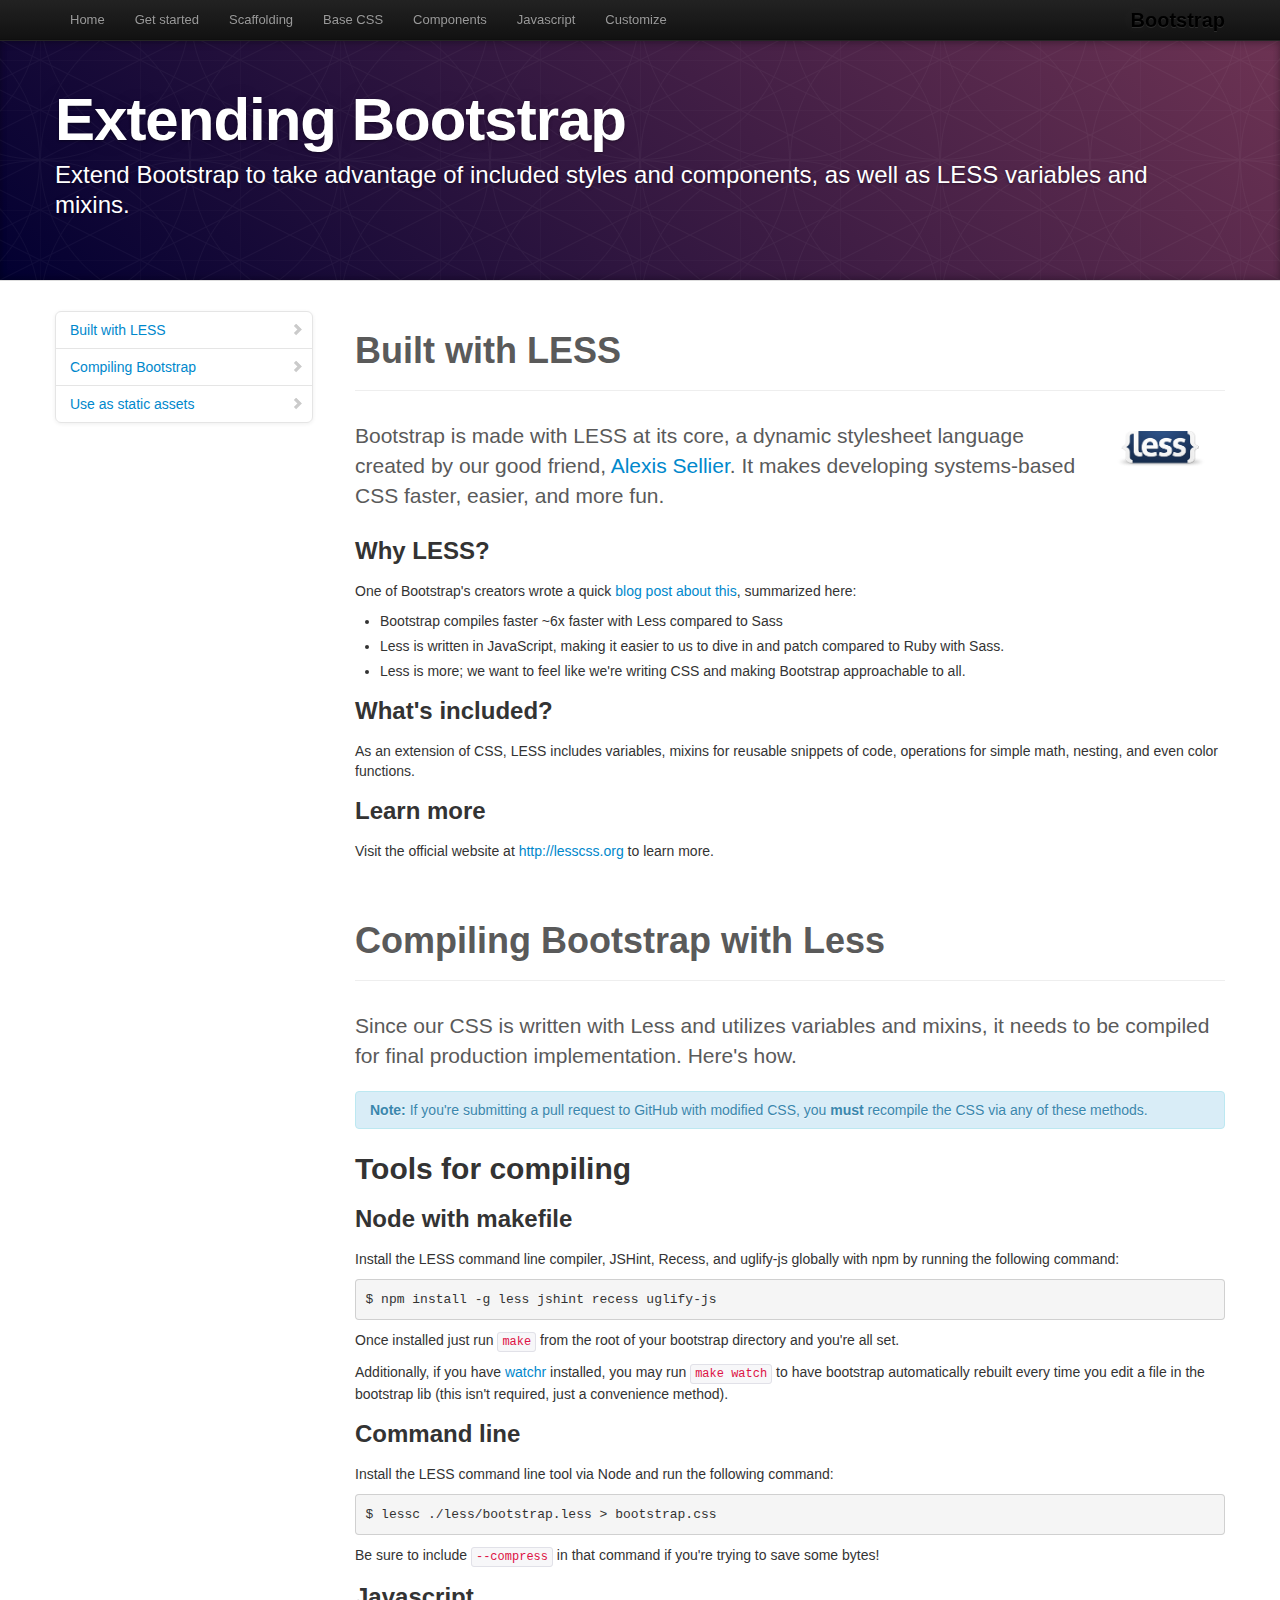
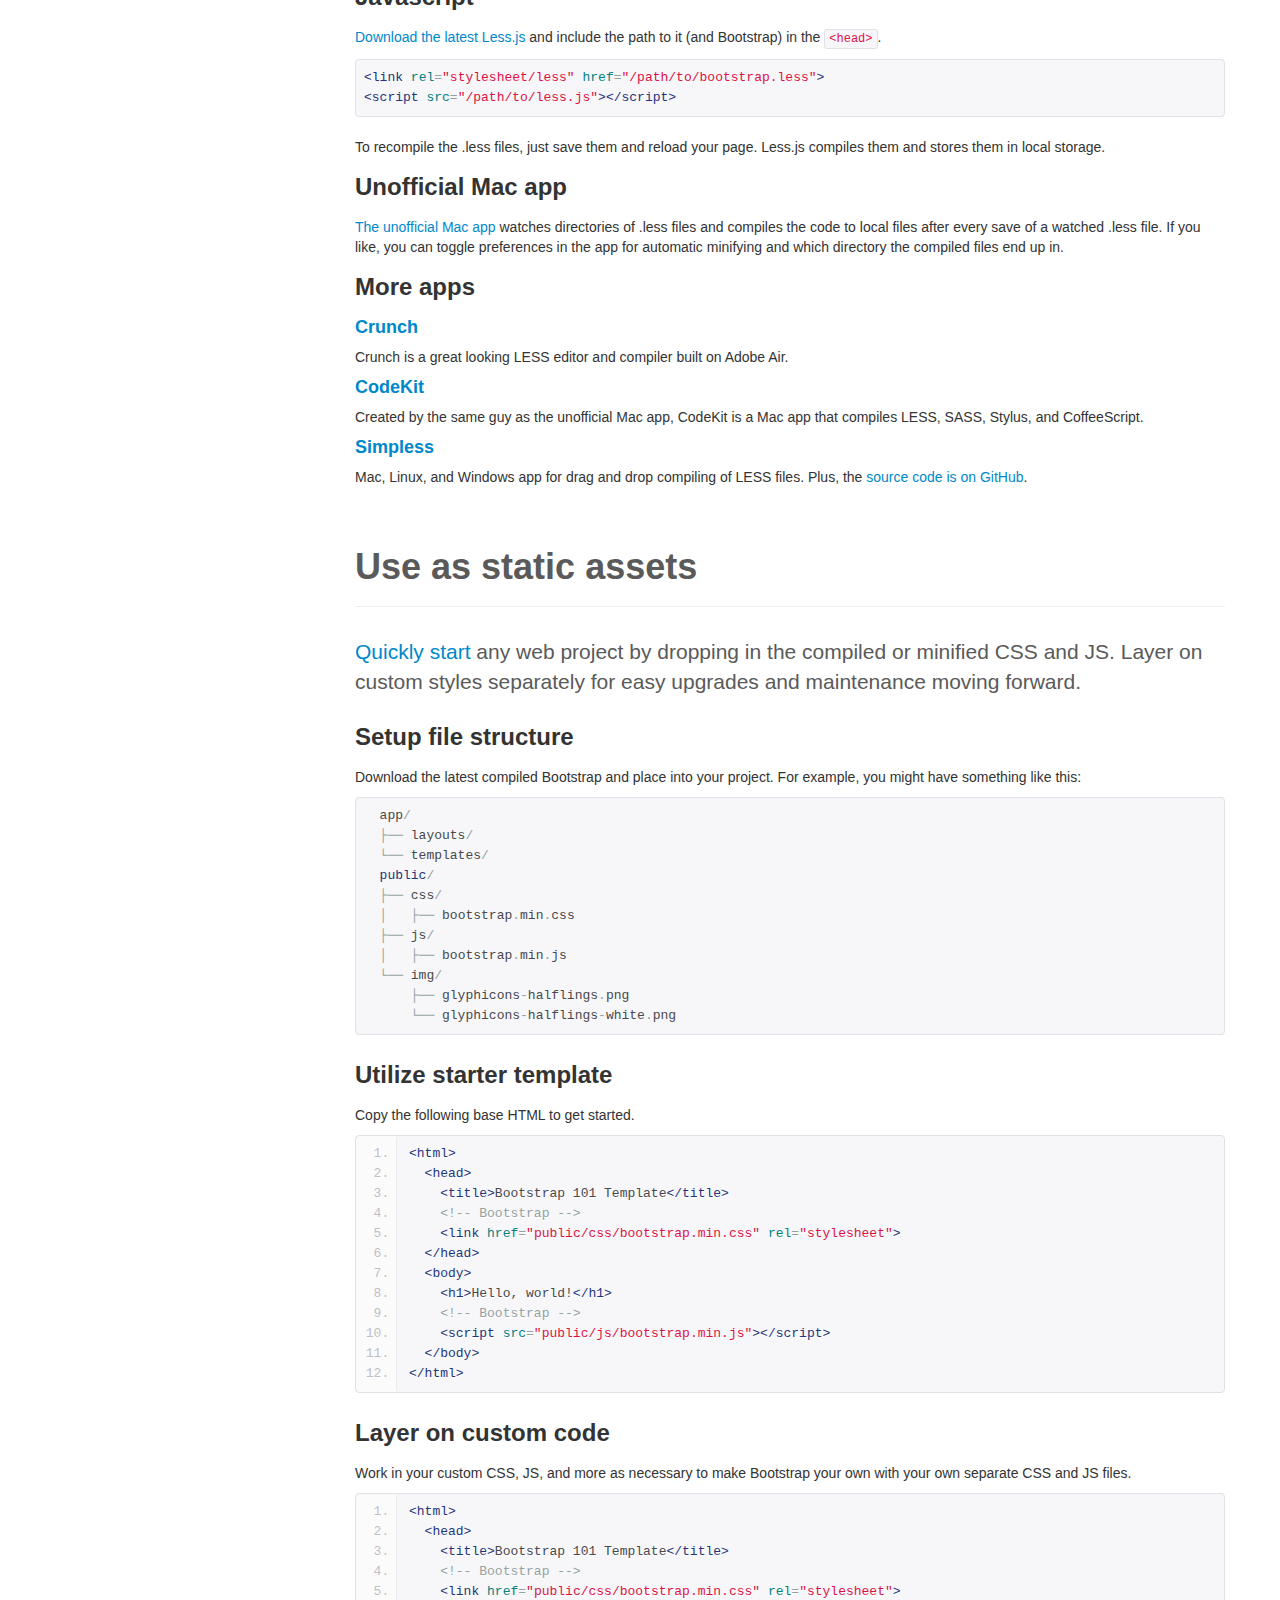
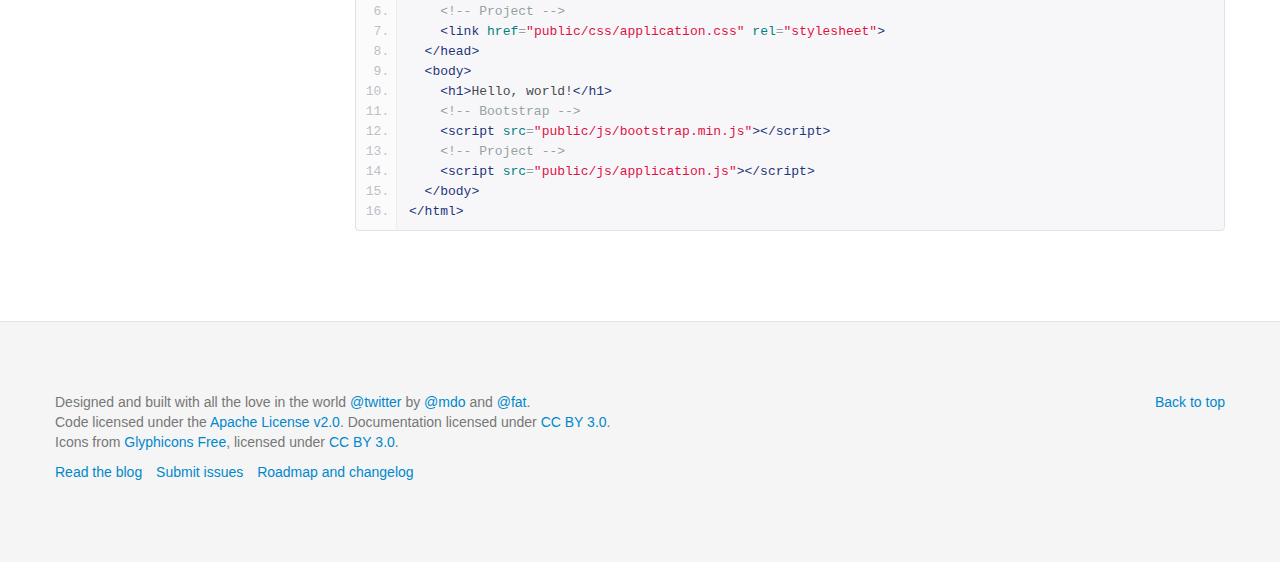
<file: components/bootstrap/docs/extend.html>
<!DOCTYPE html>
<html lang="en">
  <head>
    <meta charset="utf-8">
    <title>Extend · Twitter Bootstrap</title>
    <meta name="viewport" content="width=device-width, initial-scale=1.0">
    <meta name="description" content="">
    <meta name="author" content="">

    <!-- Le styles -->
    <link href="assets/css/bootstrap.css" rel="stylesheet">
    <link href="assets/css/bootstrap-responsive.css" rel="stylesheet">
    <link href="assets/css/docs.css" rel="stylesheet">
    <link href="assets/js/google-code-prettify/prettify.css" rel="stylesheet">

    <!-- Le HTML5 shim, for IE6-8 support of HTML5 elements -->
    <!--[if lt IE 9]>
      <script src="http://html5shim.googlecode.com/svn/trunk/html5.js"></script>
    <![endif]-->

    <!-- Le fav and touch icons -->
    <link rel="shortcut icon" href="assets/ico/favicon.ico">
    <link rel="apple-touch-icon-precomposed" sizes="144x144" href="assets/ico/apple-touch-icon-144-precomposed.png">
    <link rel="apple-touch-icon-precomposed" sizes="114x114" href="assets/ico/apple-touch-icon-114-precomposed.png">
    <link rel="apple-touch-icon-precomposed" sizes="72x72" href="assets/ico/apple-touch-icon-72-precomposed.png">
    <link rel="apple-touch-icon-precomposed" href="assets/ico/apple-touch-icon-57-precomposed.png">

  </head>

  <body data-spy="scroll" data-target=".bs-docs-sidebar">

    <!-- Navbar
    ================================================== -->
    <div class="navbar navbar-inverse navbar-fixed-top">
      <div class="navbar-inner">
        <div class="container">
          <button type="button" class="btn btn-navbar" data-toggle="collapse" data-target=".nav-collapse">
            <span class="icon-bar"></span>
            <span class="icon-bar"></span>
            <span class="icon-bar"></span>
          </button>
          <a class="brand" href="./index.html">Bootstrap</a>
          <div class="nav-collapse collapse">
            <ul class="nav">
              <li class="">
                <a href="./index.html">Home</a>
              </li>
              <li class="">
                <a href="./getting-started.html">Get started</a>
              </li>
              <li class="">
                <a href="./scaffolding.html">Scaffolding</a>
              </li>
              <li class="">
                <a href="./base-css.html">Base CSS</a>
              </li>
              <li class="">
                <a href="./components.html">Components</a>
              </li>
              <li class="">
                <a href="./javascript.html">Javascript</a>
              </li>
              <li class="">
                <a href="./customize.html">Customize</a>
              </li>
            </ul>
          </div>
        </div>
      </div>
    </div>

<!-- Subhead
================================================== -->
<header class="jumbotron subhead" id="overview">
  <div class="container">
    <h1>Extending Bootstrap</h1>
    <p class="lead">Extend Bootstrap to take advantage of included styles and components, as well as LESS variables and mixins.</p>
  <div>
</header>

  <div class="container">

    <!-- Docs nav
    ================================================== -->
    <div class="row">
      <div class="span3 bs-docs-sidebar">
        <ul class="nav nav-list bs-docs-sidenav">
          <li><a href="#built-with-less"><i class="icon-chevron-right"></i> Built with LESS</a></li>
          <li><a href="#compiling"><i class="icon-chevron-right"></i> Compiling Bootstrap</a></li>
          <li><a href="#static-assets"><i class="icon-chevron-right"></i> Use as static assets</a></li>
        </ul>
      </div>
      <div class="span9">



        <!-- BUILT WITH LESS
        ================================================== -->
        <section id="built-with-less">
          <div class="page-header">
            <h1>Built with LESS</h1>
          </div>

          <img style="float: right; height: 36px; margin: 10px 20px 20px" src="assets/img/less-logo-large.png" alt="LESS CSS">
          <p class="lead">Bootstrap is made with LESS at its core, a dynamic stylesheet language created by our good friend, <a href="http://cloudhead.io">Alexis Sellier</a>. It makes developing systems-based CSS faster, easier, and more fun.</p>

          <h3>Why LESS?</h3>
          <p>One of Bootstrap's creators wrote a quick <a href="http://www.wordsbyf.at/2012/03/08/why-less/">blog post about this</a>, summarized here:</p>
          <ul>
            <li>Bootstrap compiles faster ~6x faster with Less compared to Sass</li>
            <li>Less is written in JavaScript, making it easier to us to dive in and patch compared to Ruby with Sass.</li>
            <li>Less is more; we want to feel like we're writing CSS and making Bootstrap approachable to all.</li>
          </ul>

          <h3>What's included?</h3>
          <p>As an extension of CSS, LESS includes variables, mixins for reusable snippets of code, operations for simple math, nesting, and even color functions.</p>

          <h3>Learn more</h3>
          <p>Visit the official website at <a href="http://lesscss.org">http://lesscss.org</a> to learn more.</p>
        </section>



        <!-- COMPILING LESS AND BOOTSTRAP
        ================================================== -->
        <section id="compiling">
          <div class="page-header">
            <h1>Compiling Bootstrap with Less</h1>
          </div>

          <p class="lead">Since our CSS is written with Less and utilizes variables and mixins, it needs to be compiled for final production implementation. Here's how.</p>

          <div class="alert alert-info">
            <strong>Note:</strong> If you're submitting a pull request to GitHub with modified CSS, you <strong>must</strong> recompile the CSS via any of these methods.
          </div>

          <h2>Tools for compiling</h2>

          <h3>Node with makefile</h3>
          <p>Install the LESS command line compiler, JSHint, Recess, and uglify-js globally with npm by running the following command:</p>
          <pre>$ npm install -g less jshint recess uglify-js</pre>
          <p>Once installed just run <code>make</code> from the root of your bootstrap directory and you're all set.</p>
          <p>Additionally, if you have <a href="https://github.com/mynyml/watchr">watchr</a> installed, you may run <code>make watch</code> to have bootstrap automatically rebuilt every time you edit a file in the bootstrap lib (this isn't required, just a convenience method).</p>

          <h3>Command line</h3>
          <p>Install the LESS command line tool via Node and run the following command:</p>
          <pre>$ lessc ./less/bootstrap.less > bootstrap.css</pre>
          <p>Be sure to include <code>--compress</code> in that command if you're trying to save some bytes!</p>

          <h3>Javascript</h3>
          <p><a href="http://lesscss.org/">Download the latest Less.js</a> and include the path to it (and Bootstrap) in the <code>&lt;head&gt;</code>.</p>
<pre class="prettyprint">
&lt;link rel="stylesheet/less" href="/path/to/bootstrap.less"&gt;
&lt;script src="/path/to/less.js"&gt;&lt;/script&gt;
</pre>
          <p>To recompile the .less files, just save them and reload your page. Less.js compiles them and stores them in local storage.</p>

          <h3>Unofficial Mac app</h3>
          <p><a href="http://incident57.com/less/">The unofficial Mac app</a> watches directories of .less files and compiles the code to local files after every save of a watched .less file. If you like, you can toggle preferences in the app for automatic minifying and which directory the compiled files end up in.</p>

          <h3>More apps</h3>
          <h4><a href="http://crunchapp.net/" target="_blank">Crunch</a></h4>
          <p>Crunch is a great looking LESS editor and compiler built on Adobe Air.</p>
          <h4><a href="http://incident57.com/codekit/" target="_blank">CodeKit</a></h4>
          <p>Created by the same guy as the unofficial Mac app, CodeKit is a Mac app that compiles LESS, SASS, Stylus, and CoffeeScript.</p>
          <h4><a href="http://wearekiss.com/simpless" target="_blank">Simpless</a></h4>
          <p>Mac, Linux, and Windows app for drag and drop compiling of LESS files. Plus, the <a href="https://github.com/Paratron/SimpLESS" target="_blank">source code is on GitHub</a>.</p>

        </section>



        <!-- Static assets
        ================================================== -->
        <section id="static-assets">
          <div class="page-header">
            <h1>Use as static assets</h1>
          </div>
          <p class="lead"><a href="./getting-started.html">Quickly start</a> any web project by dropping in the compiled or minified CSS and JS. Layer on custom styles separately for easy upgrades and maintenance moving forward.</p>

          <h3>Setup file structure</h3>
          <p>Download the latest compiled Bootstrap and place into your project. For example, you might have something like this:</p>
<pre class="prettyprint">
  app/
  ├── layouts/
  └── templates/
  public/
  ├── css/
  │   ├── bootstrap.min.css
  ├── js/
  │   ├── bootstrap.min.js
  └── img/
      ├── glyphicons-halflings.png
      └── glyphicons-halflings-white.png
</pre>

          <h3>Utilize starter template</h3>
          <p>Copy the following base HTML to get started.</p>
<pre class="prettyprint linenums">
&lt;html&gt;
  &lt;head&gt;
    &lt;title&gt;Bootstrap 101 Template&lt;/title&gt;
    &lt;!-- Bootstrap --&gt;
    &lt;link href="public/css/bootstrap.min.css" rel="stylesheet"&gt;
  &lt;/head&gt;
  &lt;body&gt;
    &lt;h1&gt;Hello, world!&lt;/h1&gt;
    &lt;!-- Bootstrap --&gt;
    &lt;script src="public/js/bootstrap.min.js"&gt;&lt;/script&gt;
  &lt;/body&gt;
&lt;/html&gt;
</pre>

          <h3>Layer on custom code</h3>
          <p>Work in your custom CSS, JS, and more as necessary to make Bootstrap your own with your own separate CSS and JS files.</p>
<pre class="prettyprint linenums">
&lt;html&gt;
  &lt;head&gt;
    &lt;title&gt;Bootstrap 101 Template&lt;/title&gt;
    &lt;!-- Bootstrap --&gt;
    &lt;link href="public/css/bootstrap.min.css" rel="stylesheet"&gt;
    &lt;!-- Project --&gt;
    &lt;link href="public/css/application.css" rel="stylesheet"&gt;
  &lt;/head&gt;
  &lt;body&gt;
    &lt;h1&gt;Hello, world!&lt;/h1&gt;
    &lt;!-- Bootstrap --&gt;
    &lt;script src="public/js/bootstrap.min.js"&gt;&lt;/script&gt;
    &lt;!-- Project --&gt;
    &lt;script src="public/js/application.js"&gt;&lt;/script&gt;
  &lt;/body&gt;
&lt;/html&gt;
</pre>

        </section>

      </div>
    </div>

  </div>



    <!-- Footer
    ================================================== -->
    <footer class="footer">
      <div class="container">
        <p class="pull-right"><a href="#">Back to top</a></p>
        <p>Designed and built with all the love in the world <a href="http://twitter.com/twitter" target="_blank">@twitter</a> by <a href="http://twitter.com/mdo" target="_blank">@mdo</a> and <a href="http://twitter.com/fat" target="_blank">@fat</a>.</p>
        <p>Code licensed under the <a href="http://www.apache.org/licenses/LICENSE-2.0" target="_blank">Apache License v2.0</a>. Documentation licensed under <a href="http://creativecommons.org/licenses/by/3.0/">CC BY 3.0</a>.</p>
        <p>Icons from <a href="http://glyphicons.com">Glyphicons Free</a>, licensed under <a href="http://creativecommons.org/licenses/by/3.0/">CC BY 3.0</a>.</p>
        <ul class="footer-links">
          <li><a href="http://blog.getbootstrap.com">Read the blog</a></li>
          <li><a href="https://github.com/twitter/bootstrap/issues?state=open">Submit issues</a></li>
          <li><a href="https://github.com/twitter/bootstrap/wiki">Roadmap and changelog</a></li>
        </ul>
      </div>
    </footer>



    <!-- Le javascript
    ================================================== -->
    <!-- Placed at the end of the document so the pages load faster -->
    <script type="text/javascript" src="http://platform.twitter.com/widgets.js"></script>
    <script src="assets/js/jquery.js"></script>
    <script src="assets/js/google-code-prettify/prettify.js"></script>
    <script src="assets/js/bootstrap-transition.js"></script>
    <script src="assets/js/bootstrap-alert.js"></script>
    <script src="assets/js/bootstrap-modal.js"></script>
    <script src="assets/js/bootstrap-dropdown.js"></script>
    <script src="assets/js/bootstrap-scrollspy.js"></script>
    <script src="assets/js/bootstrap-tab.js"></script>
    <script src="assets/js/bootstrap-tooltip.js"></script>
    <script src="assets/js/bootstrap-popover.js"></script>
    <script src="assets/js/bootstrap-button.js"></script>
    <script src="assets/js/bootstrap-collapse.js"></script>
    <script src="assets/js/bootstrap-carousel.js"></script>
    <script src="assets/js/bootstrap-typeahead.js"></script>
    <script src="assets/js/bootstrap-affix.js"></script>
    <script src="assets/js/application.js"></script>



  </body>
</html>
</file>
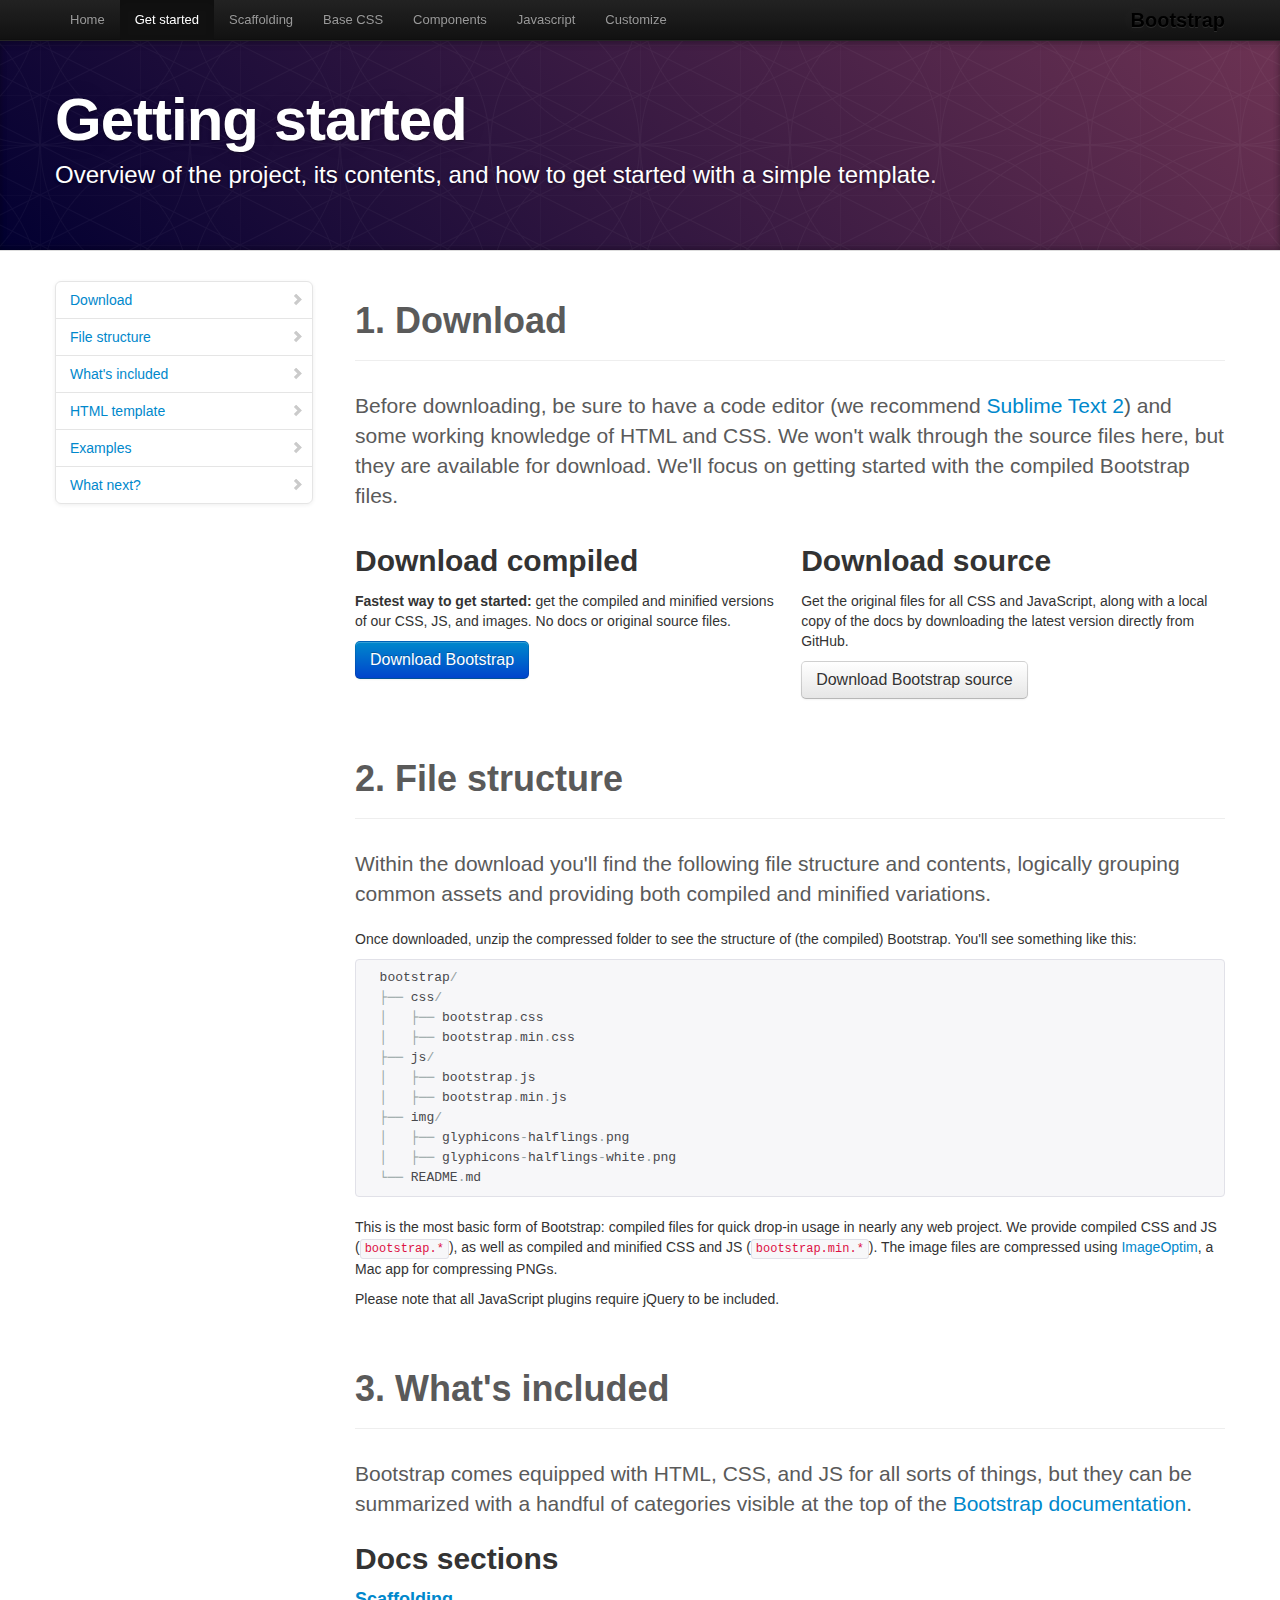
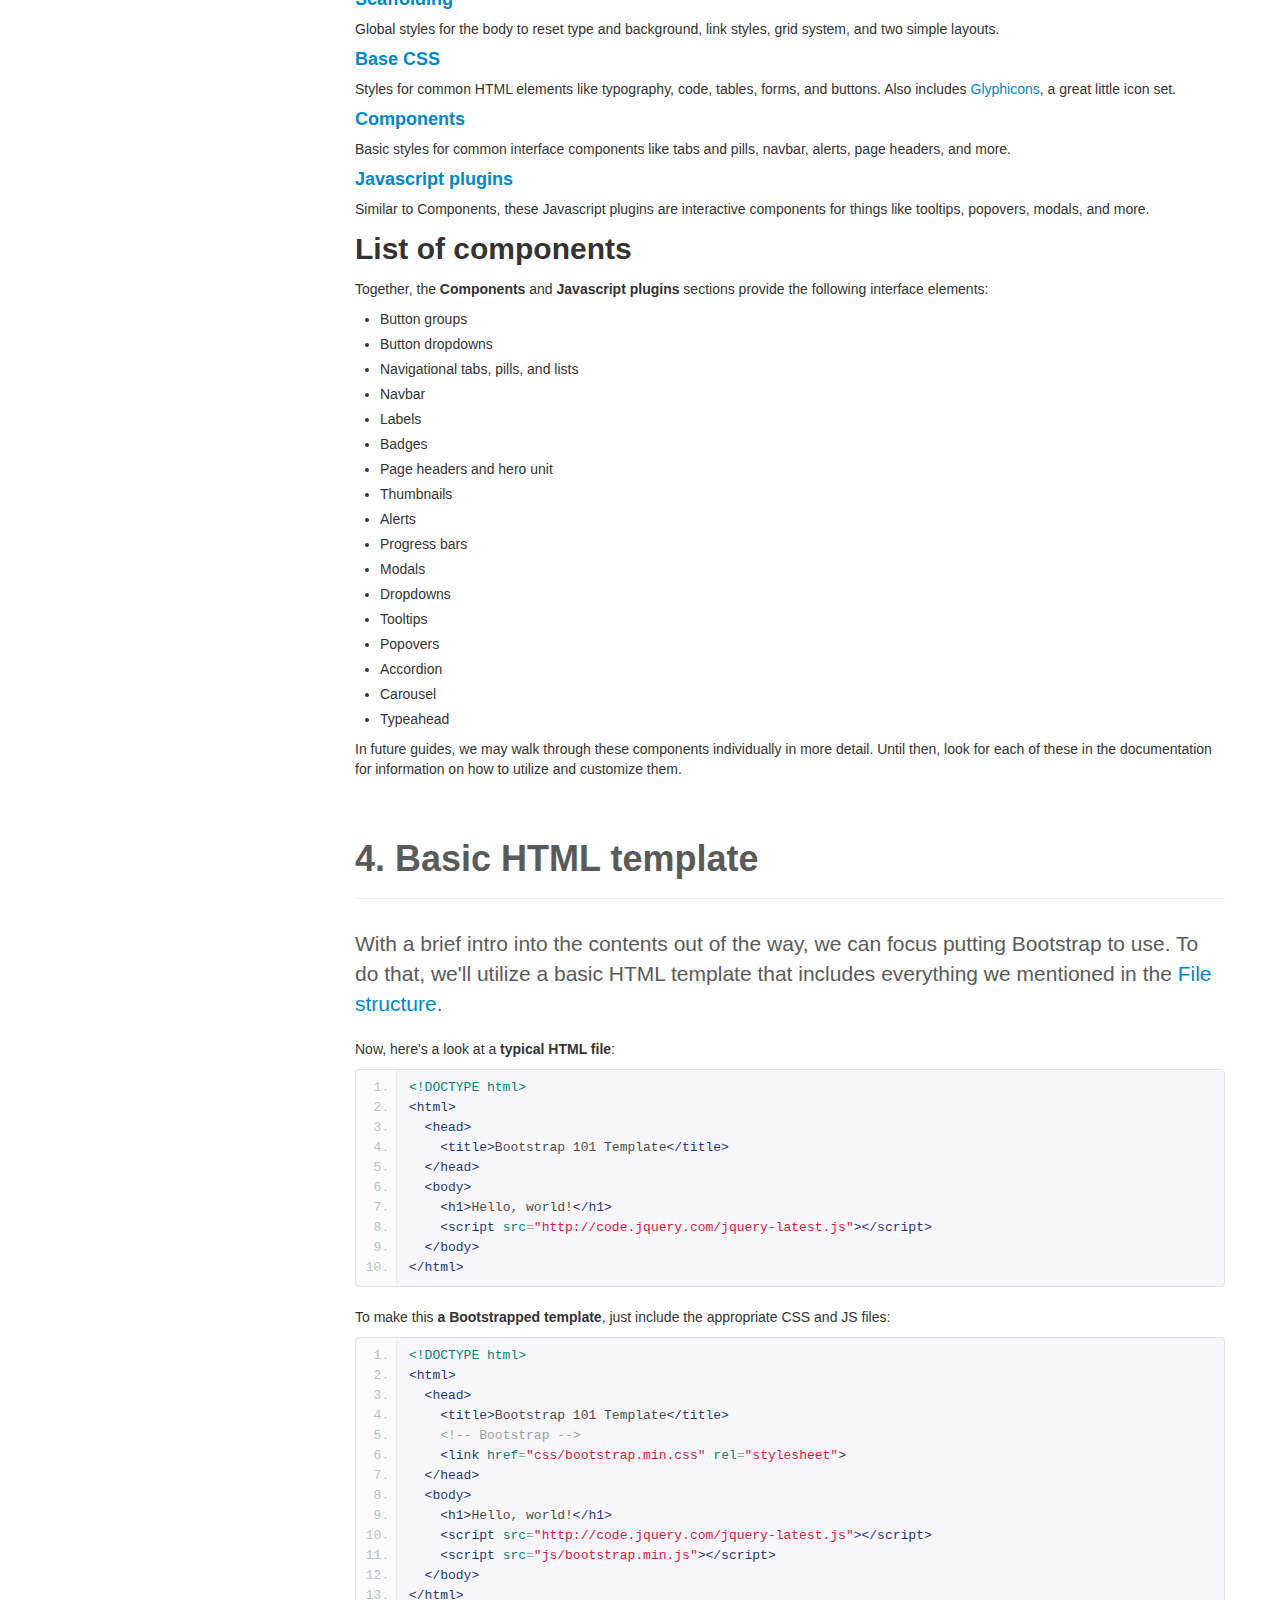
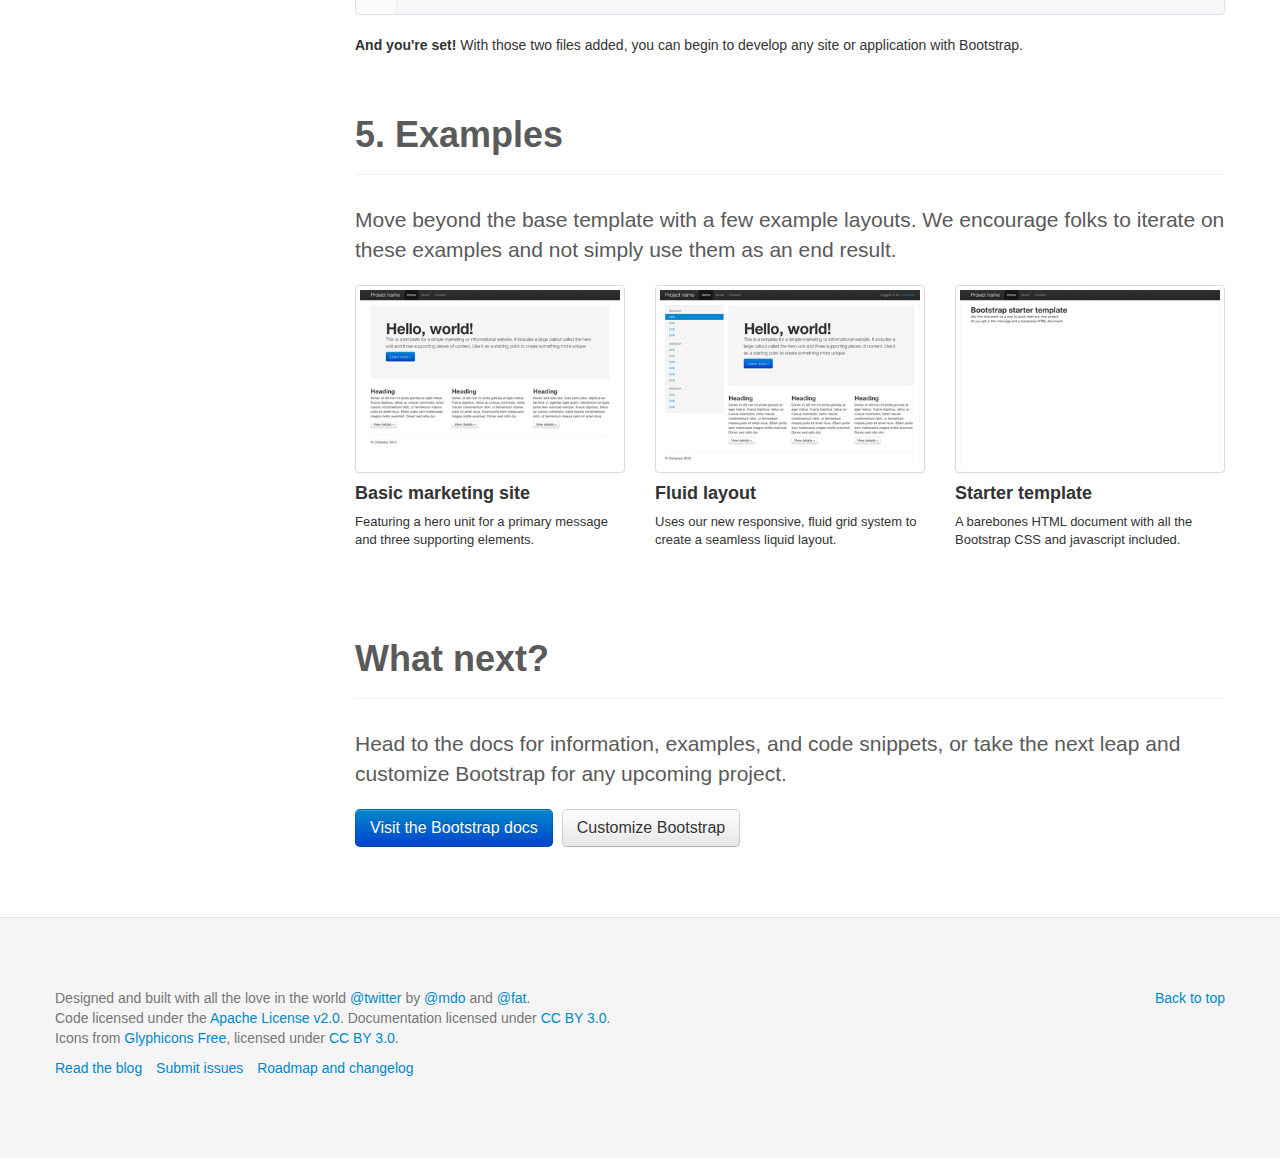
<file: components/bootstrap/docs/getting-started.html>
<!DOCTYPE html>
<html lang="en">
  <head>
    <meta charset="utf-8">
    <title>Getting · Twitter Bootstrap</title>
    <meta name="viewport" content="width=device-width, initial-scale=1.0">
    <meta name="description" content="">
    <meta name="author" content="">

    <!-- Le styles -->
    <link href="assets/css/bootstrap.css" rel="stylesheet">
    <link href="assets/css/bootstrap-responsive.css" rel="stylesheet">
    <link href="assets/css/docs.css" rel="stylesheet">
    <link href="assets/js/google-code-prettify/prettify.css" rel="stylesheet">

    <!-- Le HTML5 shim, for IE6-8 support of HTML5 elements -->
    <!--[if lt IE 9]>
      <script src="http://html5shim.googlecode.com/svn/trunk/html5.js"></script>
    <![endif]-->

    <!-- Le fav and touch icons -->
    <link rel="shortcut icon" href="assets/ico/favicon.ico">
    <link rel="apple-touch-icon-precomposed" sizes="144x144" href="assets/ico/apple-touch-icon-144-precomposed.png">
    <link rel="apple-touch-icon-precomposed" sizes="114x114" href="assets/ico/apple-touch-icon-114-precomposed.png">
    <link rel="apple-touch-icon-precomposed" sizes="72x72" href="assets/ico/apple-touch-icon-72-precomposed.png">
    <link rel="apple-touch-icon-precomposed" href="assets/ico/apple-touch-icon-57-precomposed.png">

  </head>

  <body data-spy="scroll" data-target=".bs-docs-sidebar">

    <!-- Navbar
    ================================================== -->
    <div class="navbar navbar-inverse navbar-fixed-top">
      <div class="navbar-inner">
        <div class="container">
          <button type="button" class="btn btn-navbar" data-toggle="collapse" data-target=".nav-collapse">
            <span class="icon-bar"></span>
            <span class="icon-bar"></span>
            <span class="icon-bar"></span>
          </button>
          <a class="brand" href="./index.html">Bootstrap</a>
          <div class="nav-collapse collapse">
            <ul class="nav">
              <li class="">
                <a href="./index.html">Home</a>
              </li>
              <li class="active">
                <a href="./getting-started.html">Get started</a>
              </li>
              <li class="">
                <a href="./scaffolding.html">Scaffolding</a>
              </li>
              <li class="">
                <a href="./base-css.html">Base CSS</a>
              </li>
              <li class="">
                <a href="./components.html">Components</a>
              </li>
              <li class="">
                <a href="./javascript.html">Javascript</a>
              </li>
              <li class="">
                <a href="./customize.html">Customize</a>
              </li>
            </ul>
          </div>
        </div>
      </div>
    </div>

<!-- Subhead
================================================== -->
<header class="jumbotron subhead" id="overview">
  <div class="container">
    <h1>Getting started</h1>
    <p class="lead">Overview of the project, its contents, and how to get started with a simple template.</p>
  </div>
</header>


  <div class="container">

    <!-- Docs nav
    ================================================== -->
    <div class="row">
      <div class="span3 bs-docs-sidebar">
        <ul class="nav nav-list bs-docs-sidenav">
          <li><a href="#download-bootstrap"><i class="icon-chevron-right"></i> Download</a></li>
          <li><a href="#file-structure"><i class="icon-chevron-right"></i> File structure</a></li>
          <li><a href="#contents"><i class="icon-chevron-right"></i> What's included</a></li>
          <li><a href="#html-template"><i class="icon-chevron-right"></i> HTML template</a></li>
          <li><a href="#examples"><i class="icon-chevron-right"></i> Examples</a></li>
          <li><a href="#what-next"><i class="icon-chevron-right"></i> What next?</a></li>
        </ul>
      </div>
      <div class="span9">



        <!-- Download
        ================================================== -->
        <section id="download-bootstrap">
          <div class="page-header">
            <h1>1. Download</h1>
          </div>
          <p class="lead">Before downloading, be sure to have a code editor (we recommend <a href="http://sublimetext.com/2">Sublime Text 2</a>) and some working knowledge of HTML and CSS. We won't walk through the source files here, but they are available for download. We'll focus on getting started with the compiled Bootstrap files.</p>

          <div class="row-fluid">
            <div class="span6">
              <h2>Download compiled</h2>
              <p><strong>Fastest way to get started:</strong> get the compiled and minified versions of our CSS, JS, and images. No docs or original source files.</p>
              <p><a class="btn btn-large btn-primary" href="assets/bootstrap.zip" >Download Bootstrap</a></p>
            </div>
            <div class="span6">
              <h2>Download source</h2>
              <p>Get the original files for all CSS and JavaScript, along with a local copy of the docs by downloading the latest version directly from GitHub.</p>
              <p><a class="btn btn-large" href="https://github.com/twitter/bootstrap/zipball/master" >Download Bootstrap source</a></p>
            </div>
          </div>
        </section>



        <!-- File structure
        ================================================== -->
        <section id="file-structure">
          <div class="page-header">
            <h1>2. File structure</h1>
          </div>
          <p class="lead">Within the download you'll find the following file structure and contents, logically grouping common assets and providing both compiled and minified variations.</p>
          <p>Once downloaded, unzip the compressed folder to see the structure of (the compiled) Bootstrap. You'll see something like this:</p>
<pre class="prettyprint">
  bootstrap/
  ├── css/
  │   ├── bootstrap.css
  │   ├── bootstrap.min.css
  ├── js/
  │   ├── bootstrap.js
  │   ├── bootstrap.min.js
  ├── img/
  │   ├── glyphicons-halflings.png
  │   ├── glyphicons-halflings-white.png
  └── README.md
</pre>
          <p>This is the most basic form of Bootstrap: compiled files for quick drop-in usage in nearly any web project. We provide compiled CSS and JS (<code>bootstrap.*</code>), as well as compiled and minified CSS and JS (<code>bootstrap.min.*</code>). The image files are compressed using <a href="http://imageoptim.com/">ImageOptim</a>, a Mac app for compressing PNGs.</p>
          <p>Please note that all JavaScript plugins require jQuery to be included.</p>
        </section>



        <!-- Contents
        ================================================== -->
        <section id="contents">
          <div class="page-header">
            <h1>3. What's included</h1>
          </div>
          <p class="lead">Bootstrap comes equipped with HTML, CSS, and JS for all sorts of things, but they can be summarized with a handful of categories visible at the top of the <a href="http://getbootstrap.com">Bootstrap documentation</a>.</p>

          <h2>Docs sections</h2>
          <h4><a href="http://twitter.github.com/bootstrap/scaffolding.html">Scaffolding</a></h4>
          <p>Global styles for the body to reset type and background, link styles, grid system, and two simple layouts.</p>
          <h4><a href="http://twitter.github.com/bootstrap/base-css.html">Base CSS</a></h4>
          <p>Styles for common HTML elements like typography, code, tables, forms, and buttons. Also includes <a href="http://glyphicons.com">Glyphicons</a>, a great little icon set.</p>
          <h4><a href="http://twitter.github.com/bootstrap/components.html">Components</a></h4>
          <p>Basic styles for common interface components like tabs and pills, navbar, alerts, page headers, and more.</p>
          <h4><a href="http://twitter.github.com/bootstrap/javascript.html">Javascript plugins</a></h4>
          <p>Similar to Components, these Javascript plugins are interactive components for things like tooltips, popovers, modals, and more.</p>

          <h2>List of components</h2>
          <p>Together, the <strong>Components</strong> and <strong>Javascript plugins</strong> sections provide the following interface elements:</p>
          <ul>
            <li>Button groups</li>
            <li>Button dropdowns</li>
            <li>Navigational tabs, pills, and lists</li>
            <li>Navbar</li>
            <li>Labels</li>
            <li>Badges</li>
            <li>Page headers and hero unit</li>
            <li>Thumbnails</li>
            <li>Alerts</li>
            <li>Progress bars</li>
            <li>Modals</li>
            <li>Dropdowns</li>
            <li>Tooltips</li>
            <li>Popovers</li>
            <li>Accordion</li>
            <li>Carousel</li>
            <li>Typeahead</li>
          </ul>
          <p>In future guides, we may walk through these components individually in more detail. Until then, look for each of these in the documentation for information on how to utilize and customize them.</p>
        </section>



        <!-- HTML template
        ================================================== -->
        <section id="html-template">
          <div class="page-header">
            <h1>4. Basic HTML template</h1>
          </div>
          <p class="lead">With a brief intro into the contents out of the way, we can focus putting Bootstrap to use. To do that, we'll utilize a basic HTML template that includes everything we mentioned in the <a href="#file-structure">File structure</a>.</p>
          <p>Now, here's a look at a <strong>typical HTML file</strong>:</p>
<pre class="prettyprint linenums">
&lt;!DOCTYPE html&gt;
&lt;html&gt;
  &lt;head&gt;
    &lt;title&gt;Bootstrap 101 Template&lt;/title&gt;
  &lt;/head&gt;
  &lt;body&gt;
    &lt;h1&gt;Hello, world!&lt;/h1&gt;
    &lt;script src="http://code.jquery.com/jquery-latest.js"&gt;&lt;/script&gt;
  &lt;/body&gt;
&lt;/html&gt;
</pre>
          <p>To make this <strong>a Bootstrapped template</strong>, just include the appropriate CSS and JS files:</p>
<pre class="prettyprint linenums">
&lt;!DOCTYPE html&gt;
&lt;html&gt;
  &lt;head&gt;
    &lt;title&gt;Bootstrap 101 Template&lt;/title&gt;
    &lt;!-- Bootstrap --&gt;
    &lt;link href="css/bootstrap.min.css" rel="stylesheet"&gt;
  &lt;/head&gt;
  &lt;body&gt;
    &lt;h1&gt;Hello, world!&lt;/h1&gt;
    &lt;script src="http://code.jquery.com/jquery-latest.js"&gt;&lt;/script&gt;
    &lt;script src="js/bootstrap.min.js"&gt;&lt;/script&gt;
  &lt;/body&gt;
&lt;/html&gt;
</pre>
          <p><strong>And you're set!</strong> With those two files added, you can begin to develop any site or application with Bootstrap.</p>
        </section>



        <!-- Examples
        ================================================== -->
        <section id="examples">
          <div class="page-header">
            <h1>5. Examples</h1>
          </div>
          <p class="lead">Move beyond the base template with a few example layouts. We encourage folks to iterate on these examples and not simply use them as an end result.</p>
          <ul class="thumbnails bootstrap-examples">
            <li class="span3">
              <a class="thumbnail" href="examples/hero.html">
                <img src="assets/img/examples/bootstrap-example-hero.jpg" alt="">
              </a>
              <h4>Basic marketing site</h4>
              <p>Featuring a hero unit for a primary message and three supporting elements.</p>
            </li>
            <li class="span3">
              <a class="thumbnail" href="examples/fluid.html">
                <img src="assets/img/examples/bootstrap-example-fluid.jpg" alt="">
              </a>
              <h4>Fluid layout</h4>
              <p>Uses our new responsive, fluid grid system to create a seamless liquid layout.</p>
            </li>
            <li class="span3">
              <a class="thumbnail" href="examples/starter-template.html">
                <img src="assets/img/examples/bootstrap-example-starter.jpg" alt="">
              </a>
              <h4>Starter template</h4>
              <p>A barebones HTML document with all the Bootstrap CSS and javascript included.</p>
            </li>
          </ul>
        </section>




        <!-- Next
        ================================================== -->
        <section id="what-next">
          <div class="page-header">
            <h1>What next?</h1>
          </div>
          <p class="lead">Head to the docs for information, examples, and code snippets, or take the next leap and customize Bootstrap for any upcoming project.</p>
          <a class="btn btn-large btn-primary" href="./scaffolding.html" >Visit the Bootstrap docs</a>
          <a class="btn btn-large" href="./customize.html" style="margin-left: 5px;" >Customize Bootstrap</a>
        </section>




      </div>
    </div>

  </div>



    <!-- Footer
    ================================================== -->
    <footer class="footer">
      <div class="container">
        <p class="pull-right"><a href="#">Back to top</a></p>
        <p>Designed and built with all the love in the world <a href="http://twitter.com/twitter" target="_blank">@twitter</a> by <a href="http://twitter.com/mdo" target="_blank">@mdo</a> and <a href="http://twitter.com/fat" target="_blank">@fat</a>.</p>
        <p>Code licensed under the <a href="http://www.apache.org/licenses/LICENSE-2.0" target="_blank">Apache License v2.0</a>. Documentation licensed under <a href="http://creativecommons.org/licenses/by/3.0/">CC BY 3.0</a>.</p>
        <p>Icons from <a href="http://glyphicons.com">Glyphicons Free</a>, licensed under <a href="http://creativecommons.org/licenses/by/3.0/">CC BY 3.0</a>.</p>
        <ul class="footer-links">
          <li><a href="http://blog.getbootstrap.com">Read the blog</a></li>
          <li><a href="https://github.com/twitter/bootstrap/issues?state=open">Submit issues</a></li>
          <li><a href="https://github.com/twitter/bootstrap/wiki">Roadmap and changelog</a></li>
        </ul>
      </div>
    </footer>



    <!-- Le javascript
    ================================================== -->
    <!-- Placed at the end of the document so the pages load faster -->
    <script type="text/javascript" src="http://platform.twitter.com/widgets.js"></script>
    <script src="assets/js/jquery.js"></script>
    <script src="assets/js/google-code-prettify/prettify.js"></script>
    <script src="assets/js/bootstrap-transition.js"></script>
    <script src="assets/js/bootstrap-alert.js"></script>
    <script src="assets/js/bootstrap-modal.js"></script>
    <script src="assets/js/bootstrap-dropdown.js"></script>
    <script src="assets/js/bootstrap-scrollspy.js"></script>
    <script src="assets/js/bootstrap-tab.js"></script>
    <script src="assets/js/bootstrap-tooltip.js"></script>
    <script src="assets/js/bootstrap-popover.js"></script>
    <script src="assets/js/bootstrap-button.js"></script>
    <script src="assets/js/bootstrap-collapse.js"></script>
    <script src="assets/js/bootstrap-carousel.js"></script>
    <script src="assets/js/bootstrap-typeahead.js"></script>
    <script src="assets/js/bootstrap-affix.js"></script>
    <script src="assets/js/application.js"></script>



  </body>
</html>
</file>
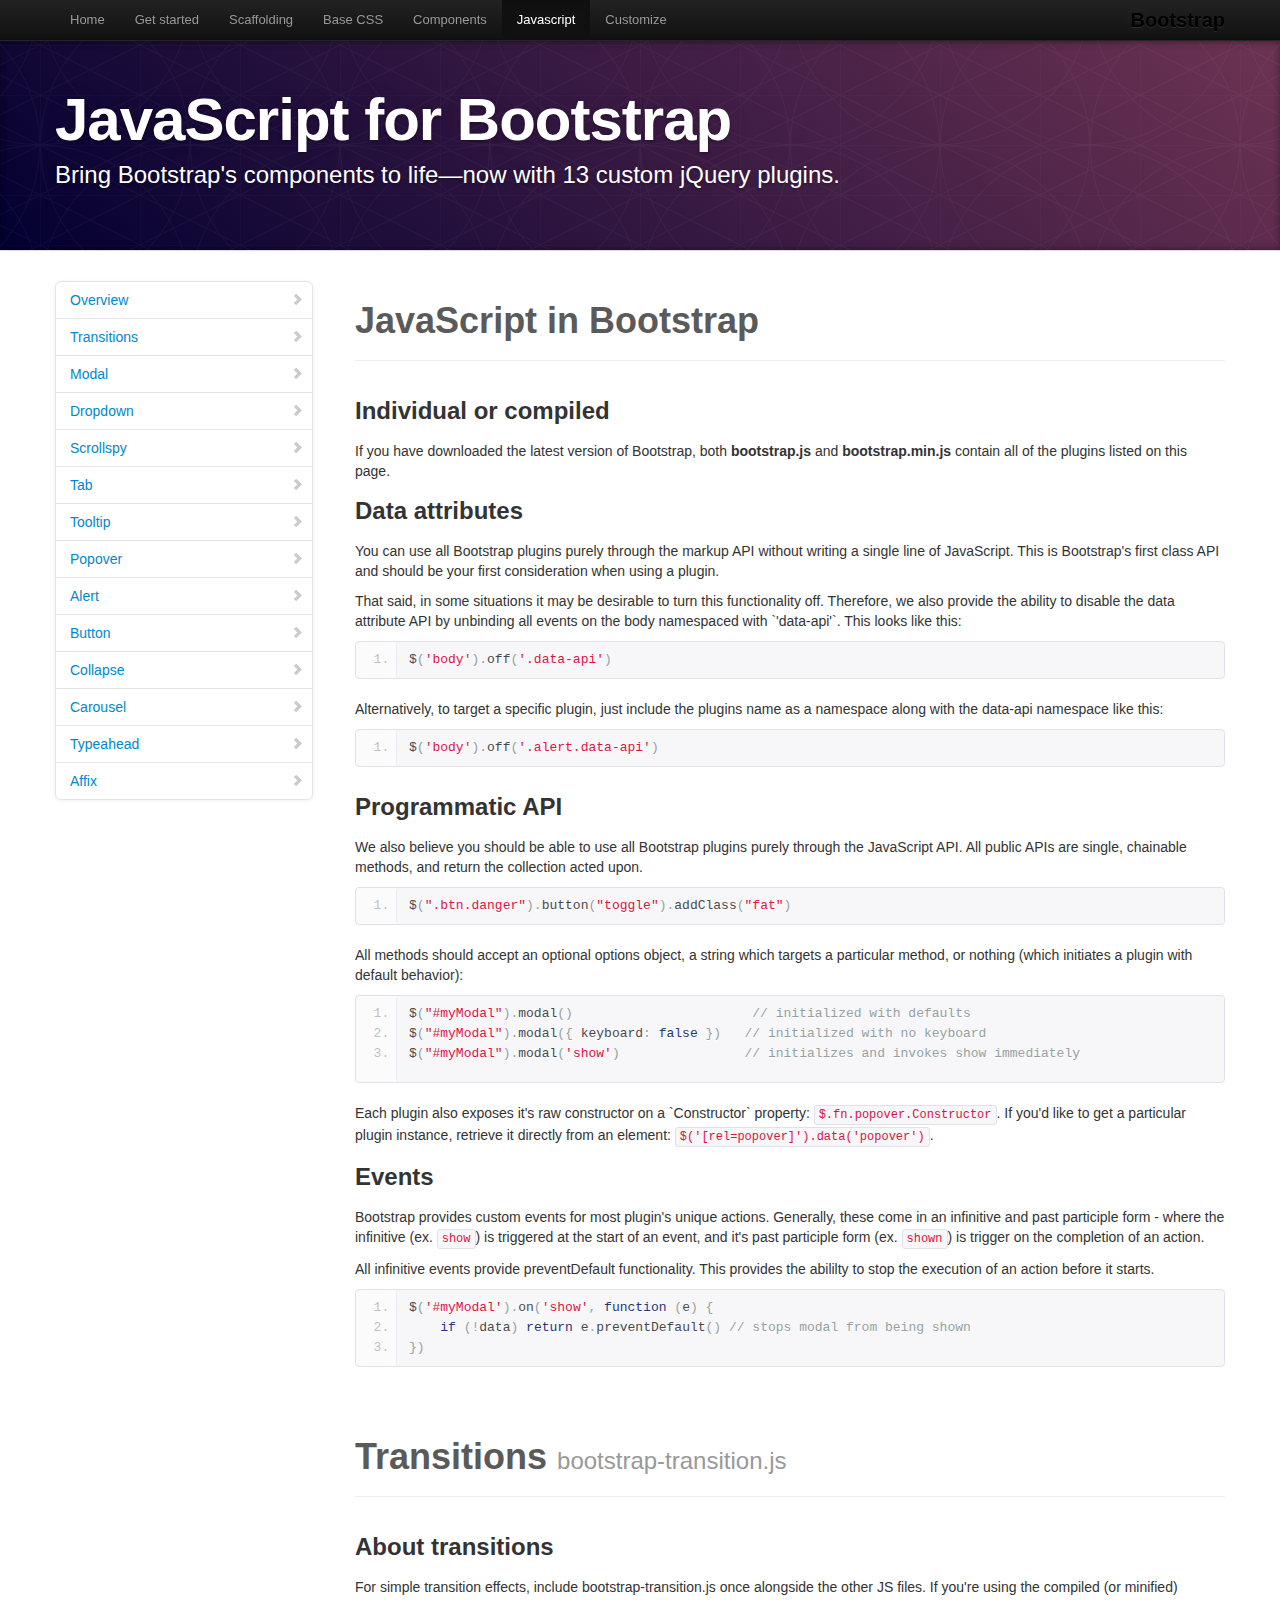
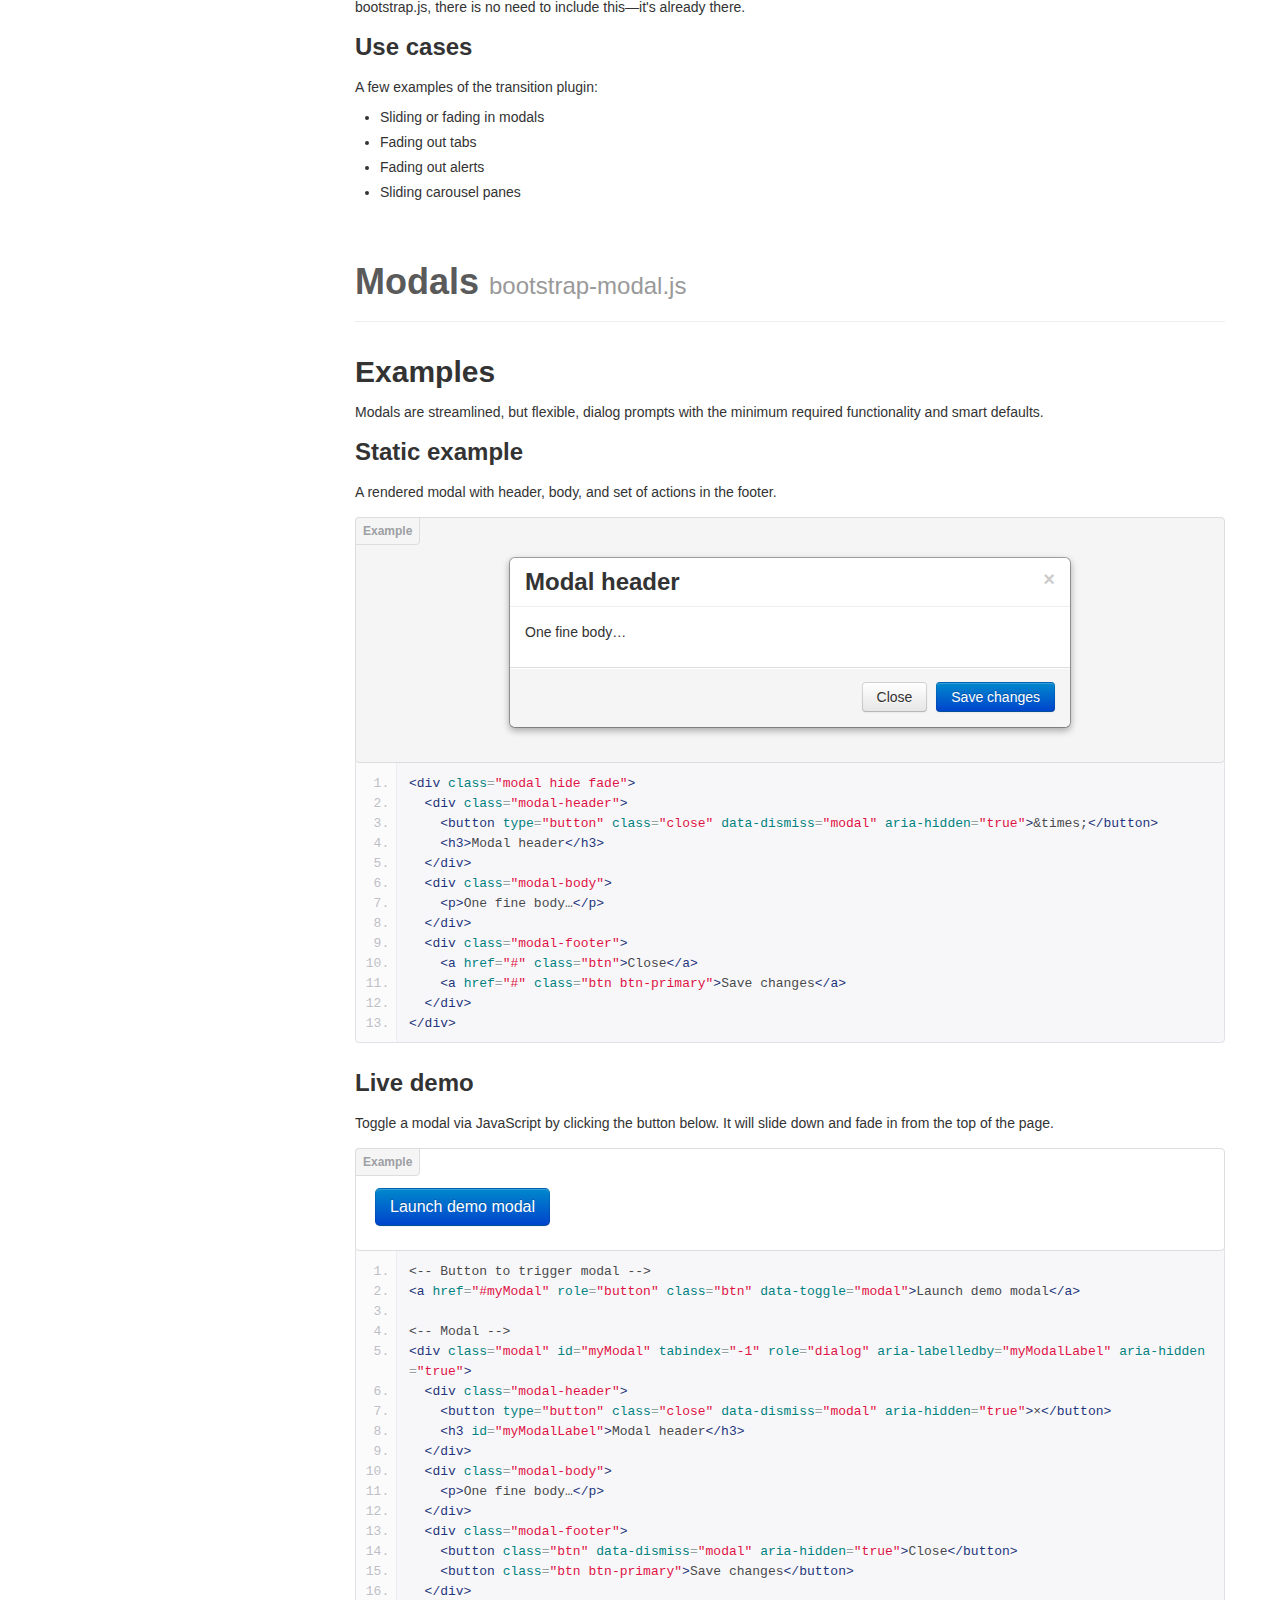
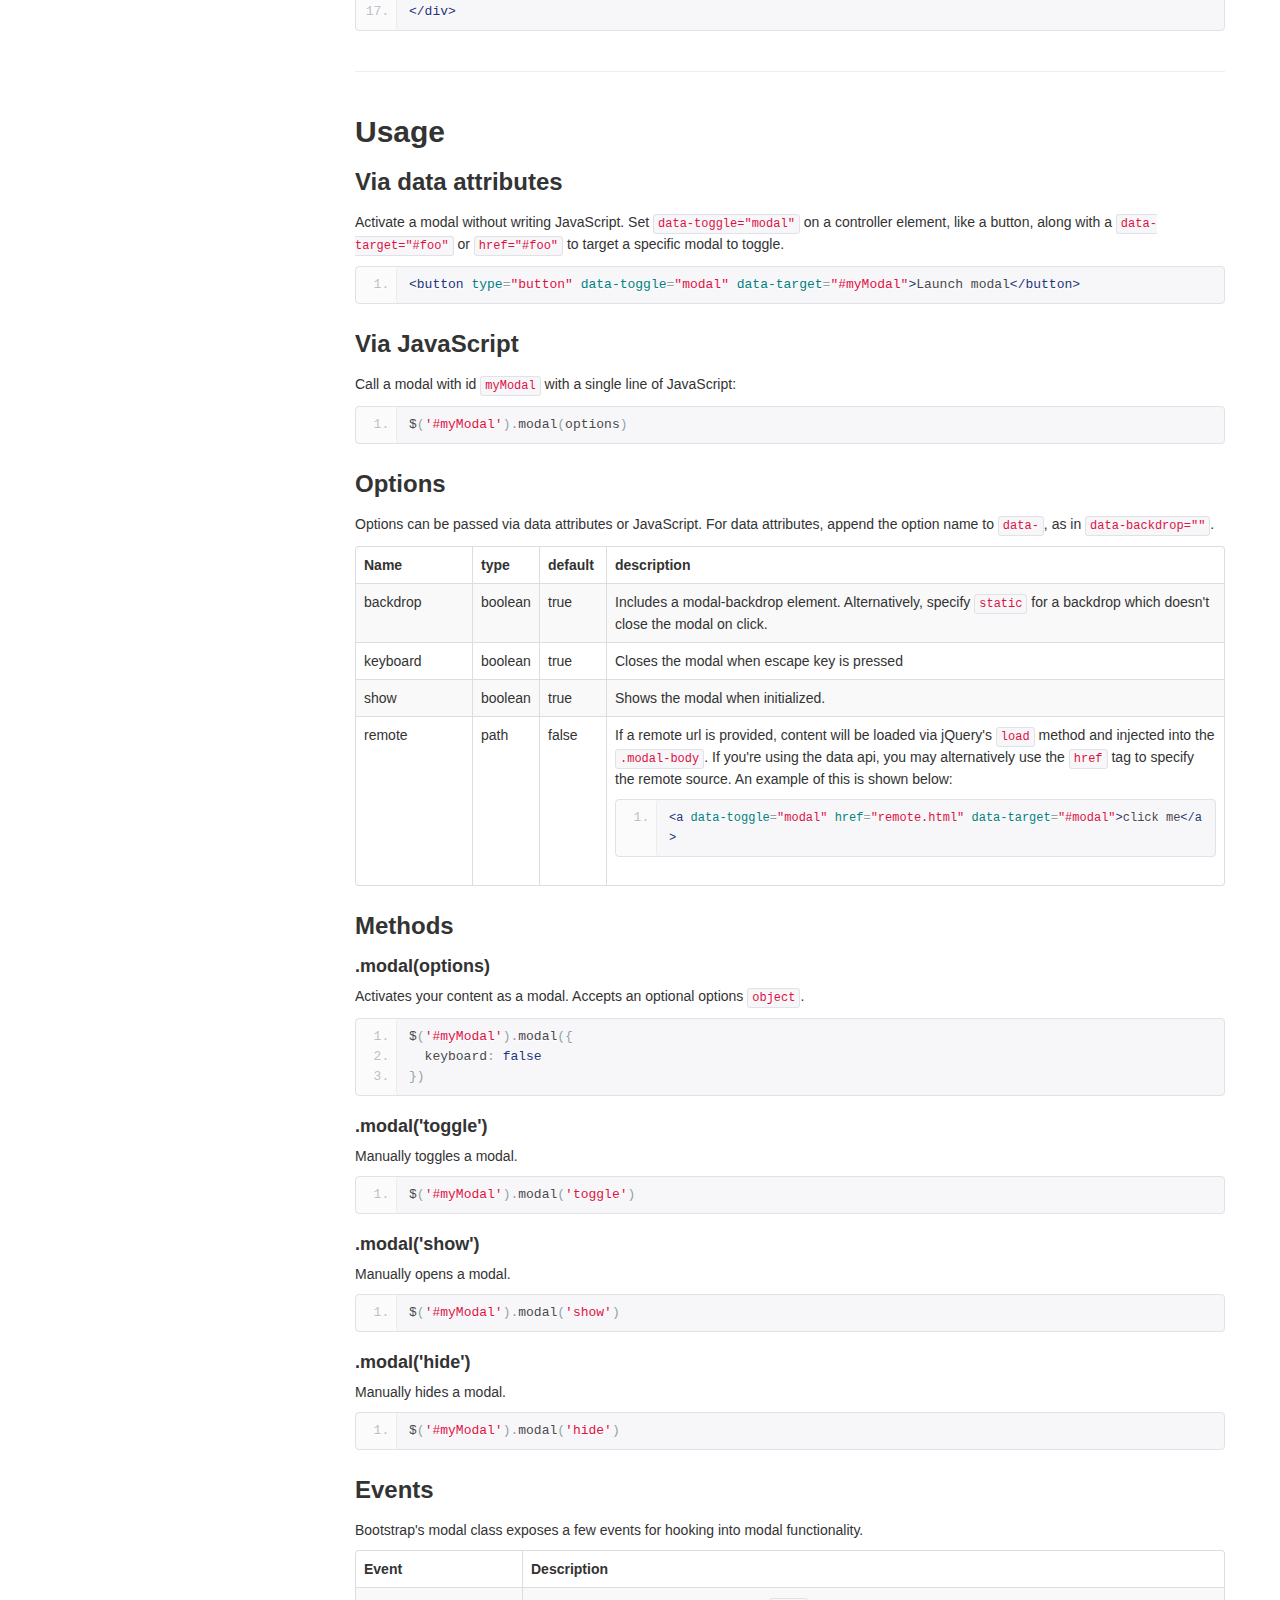
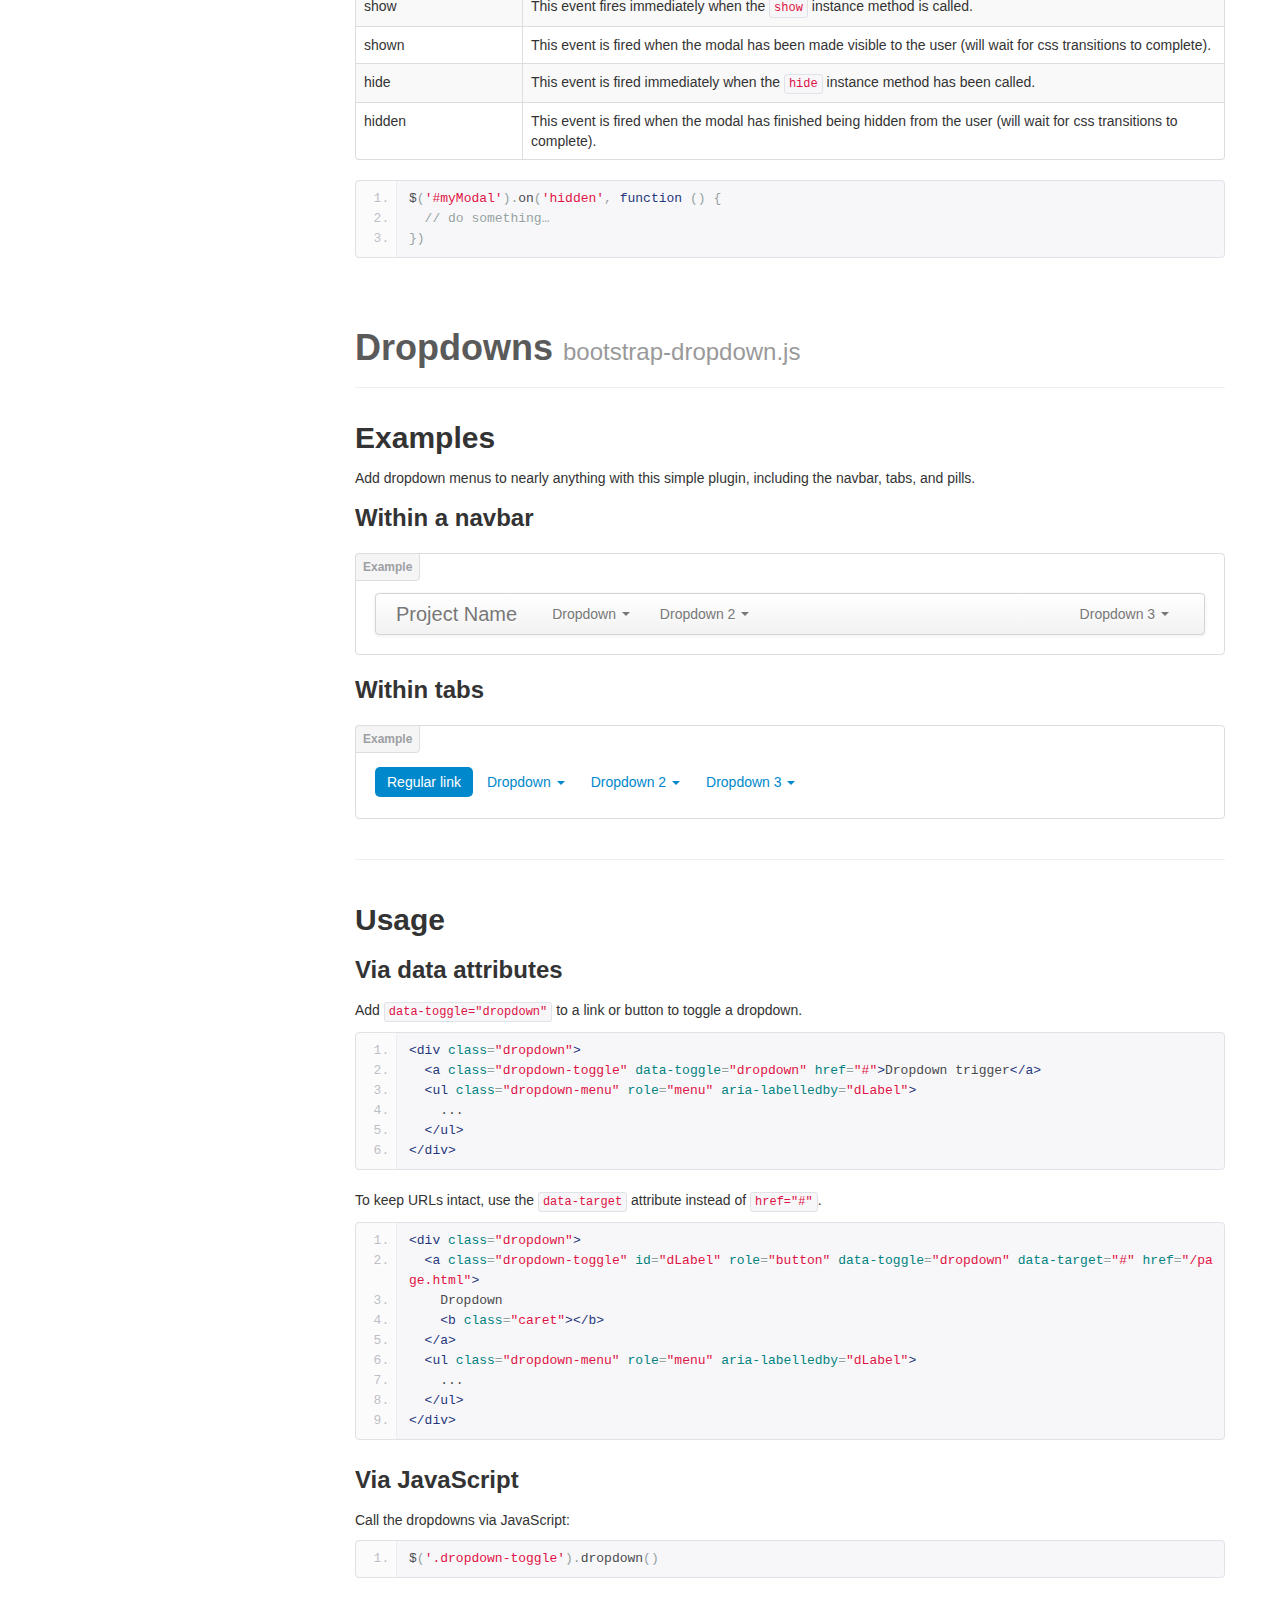
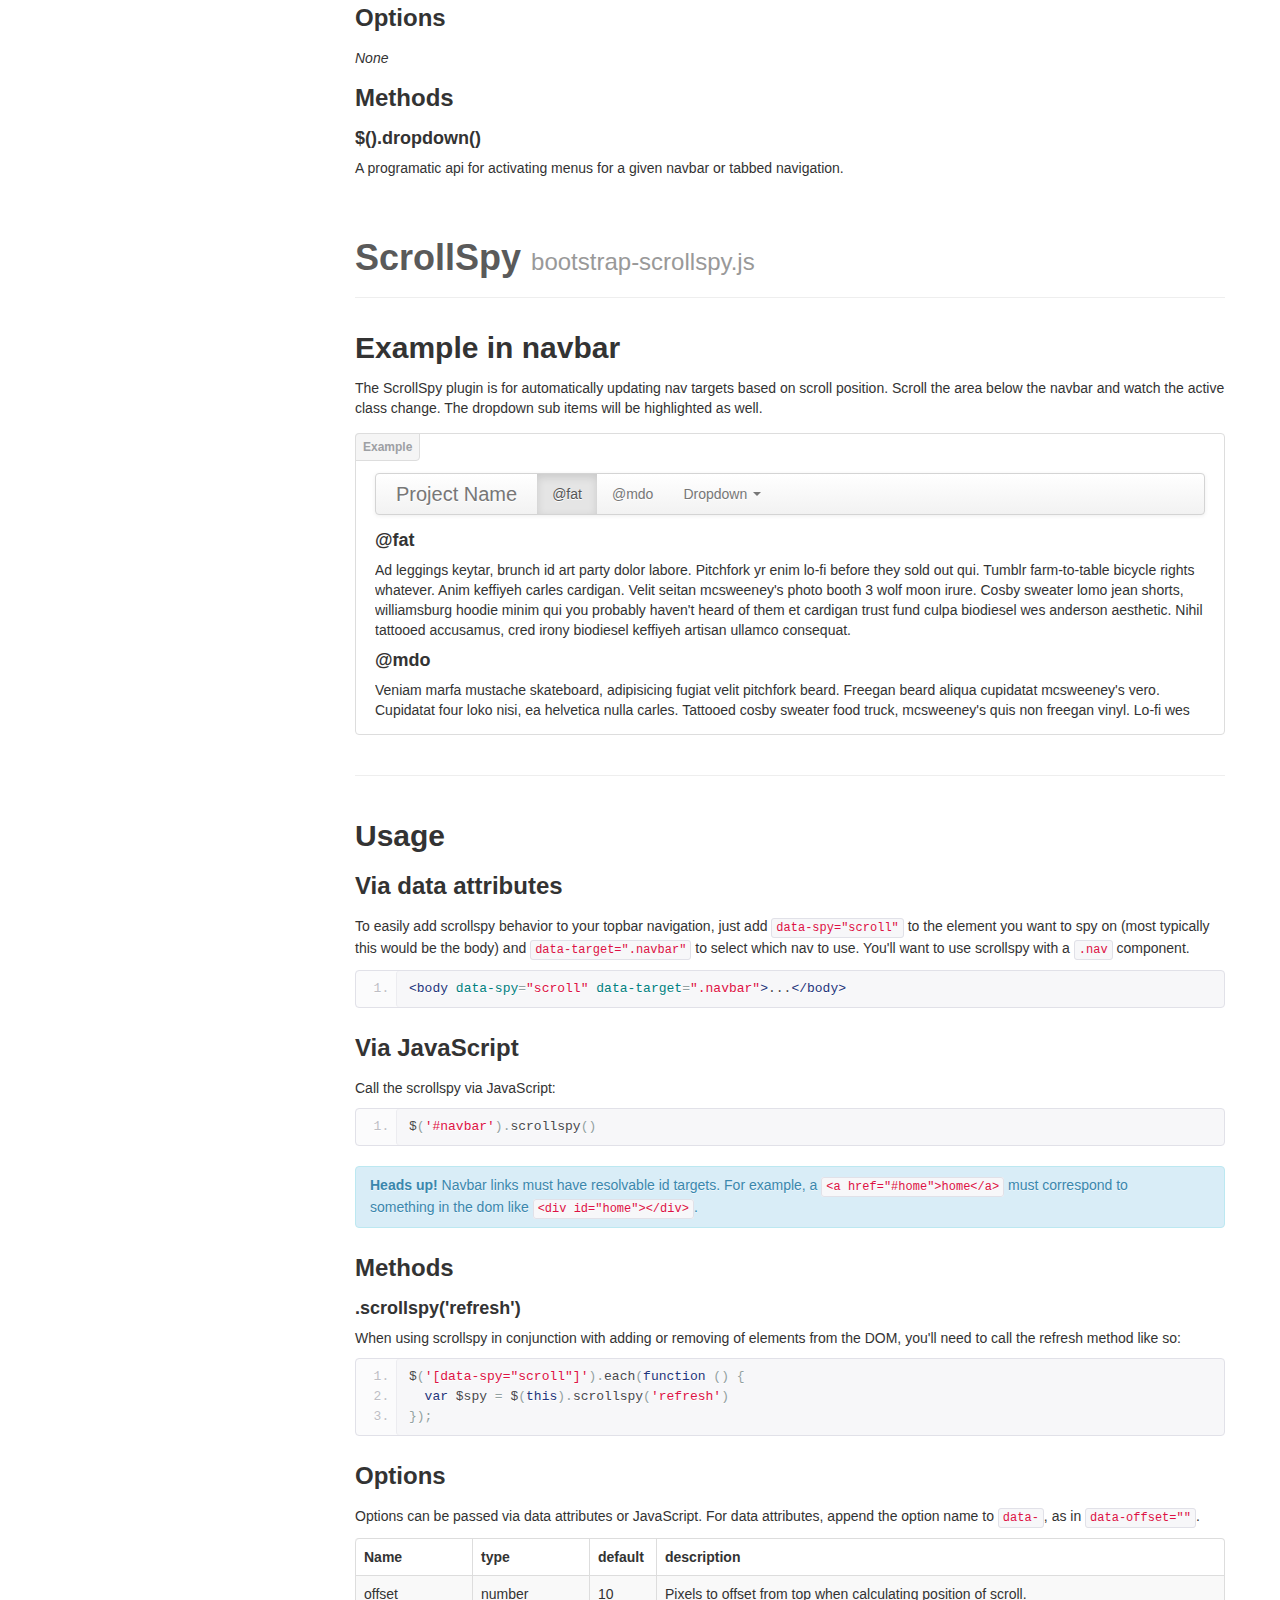
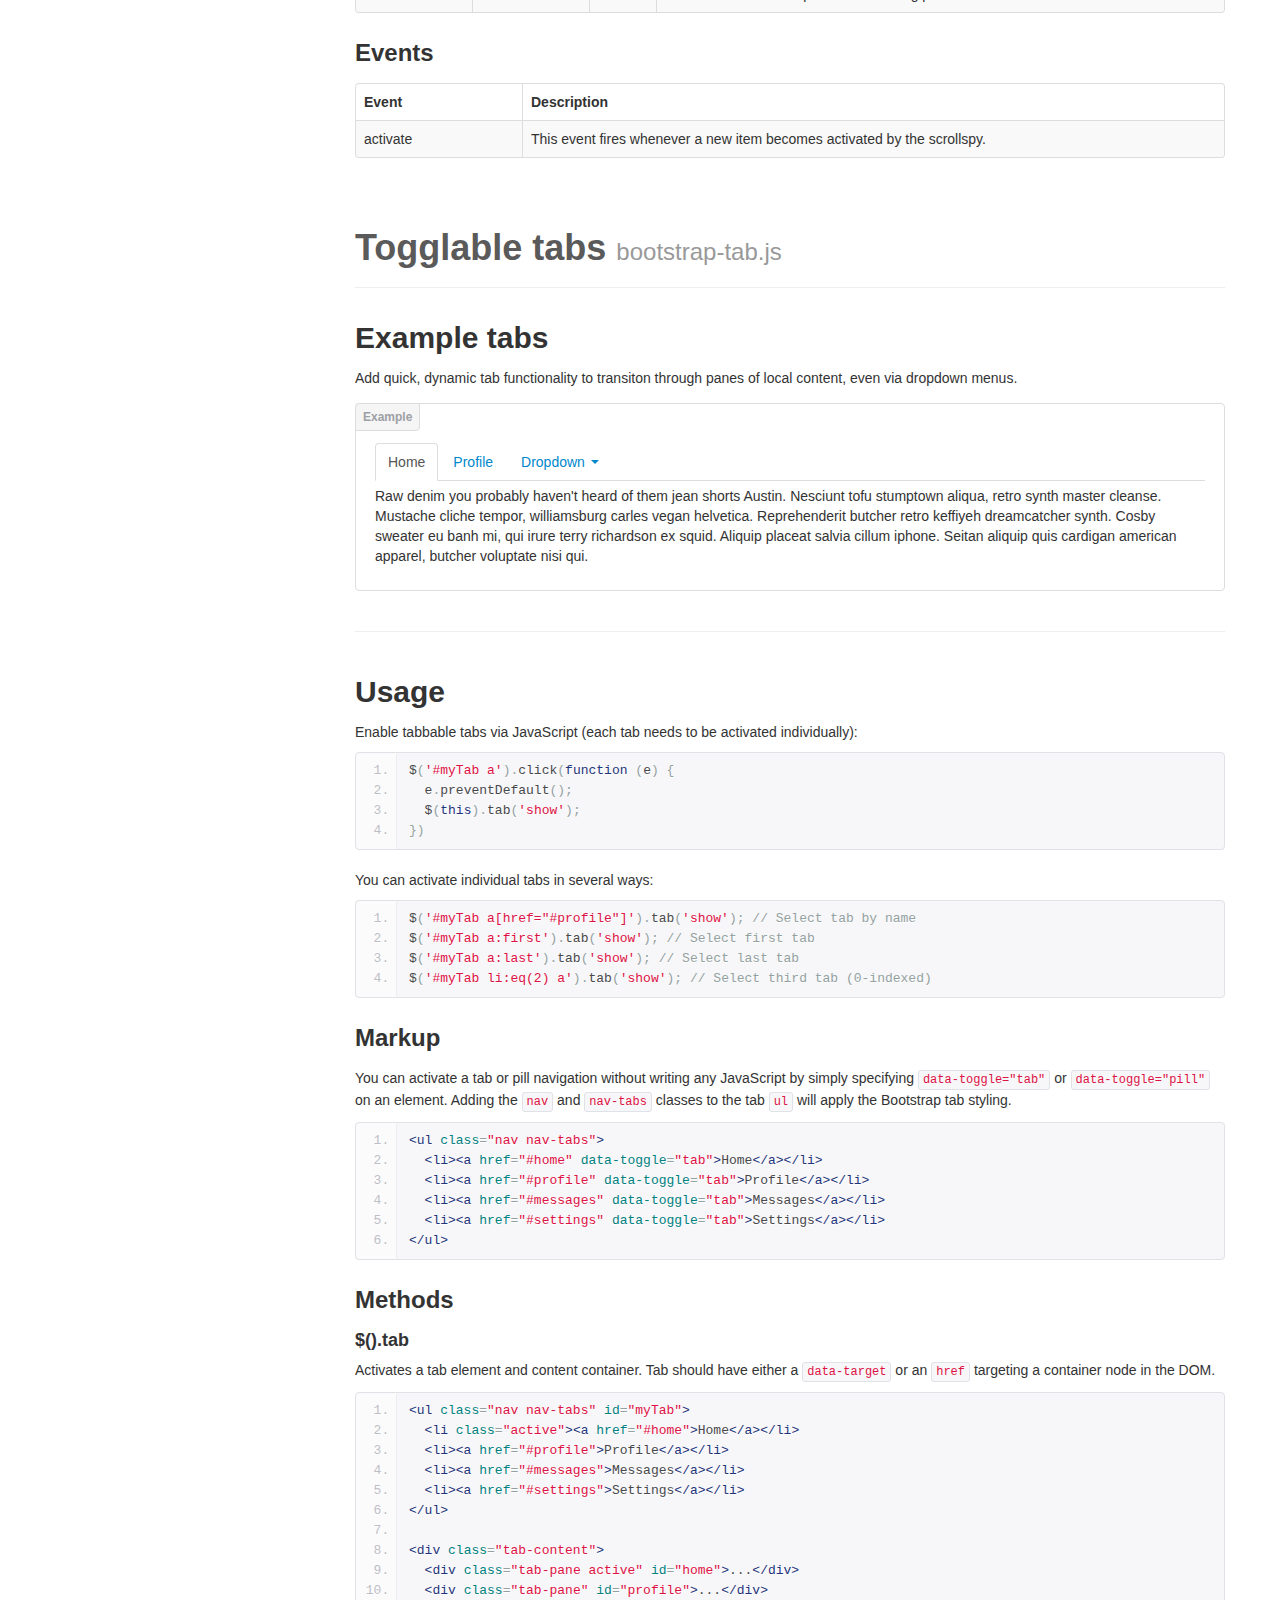
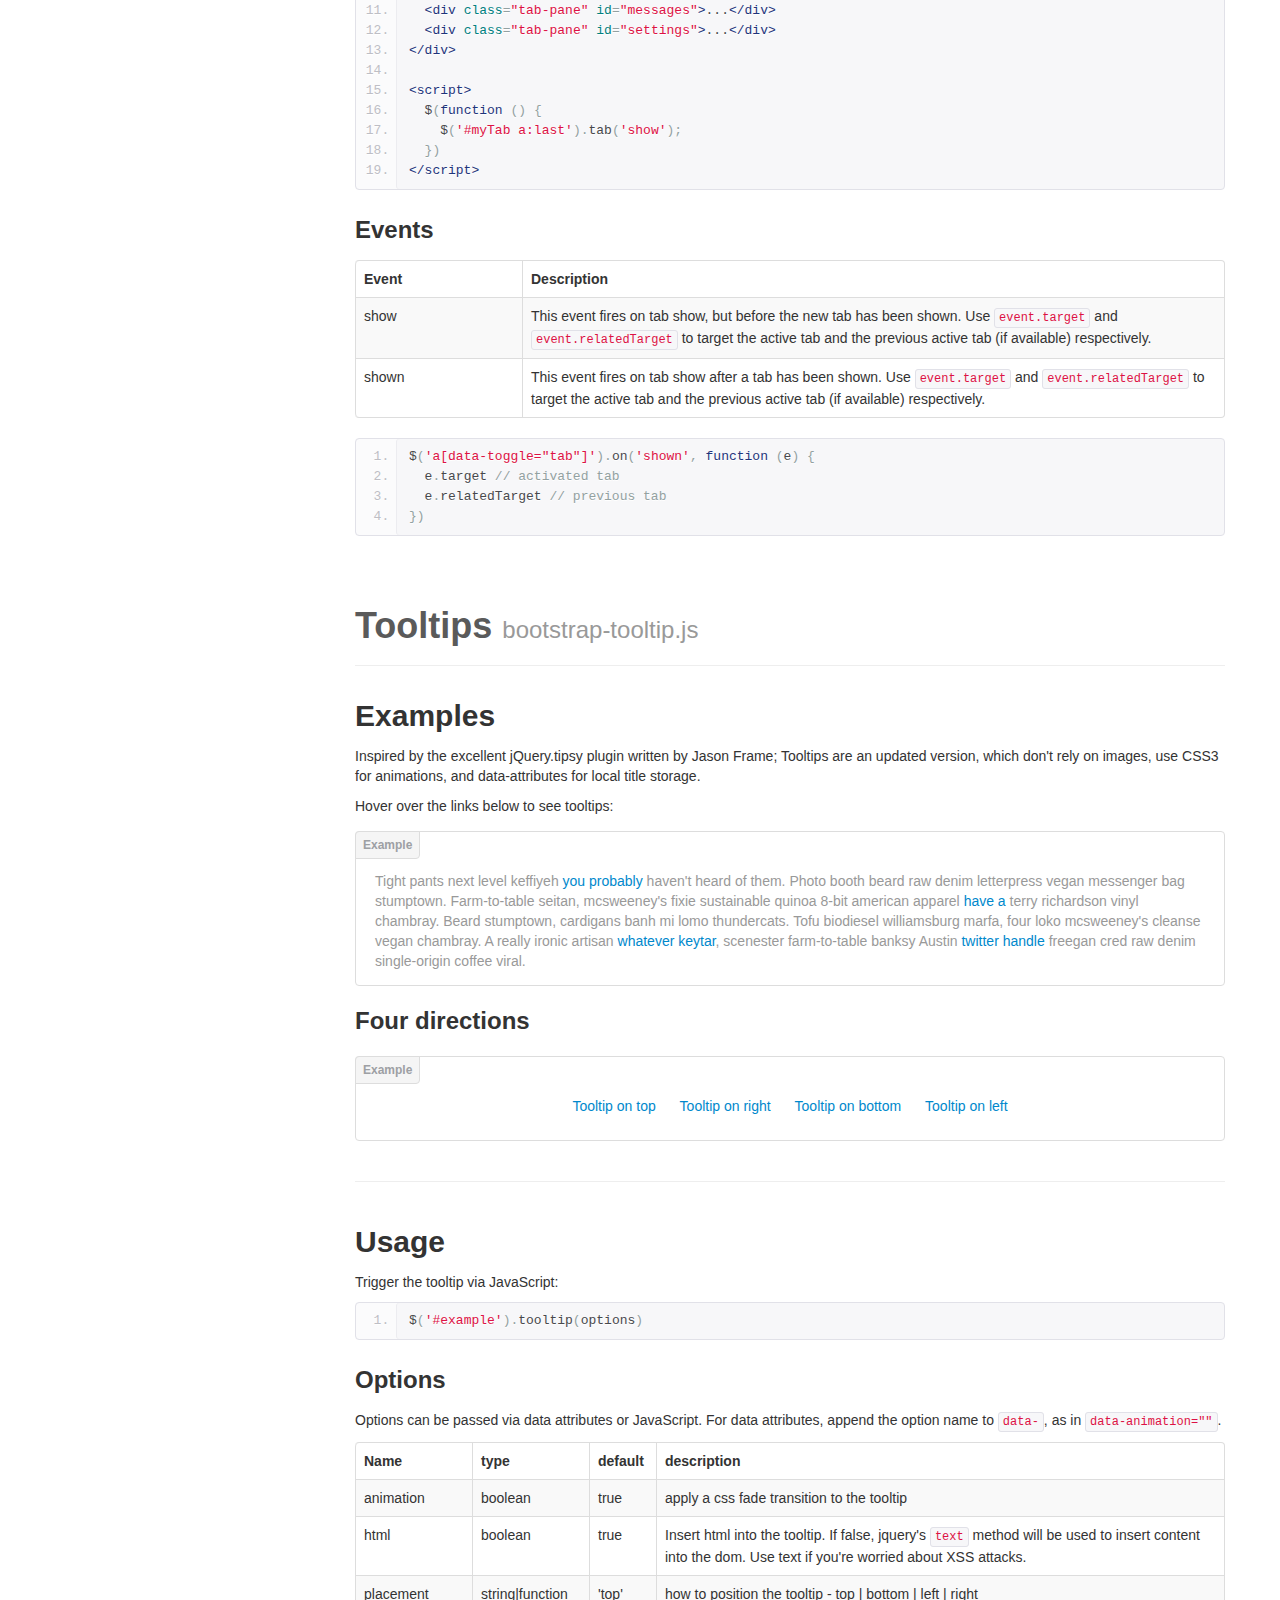
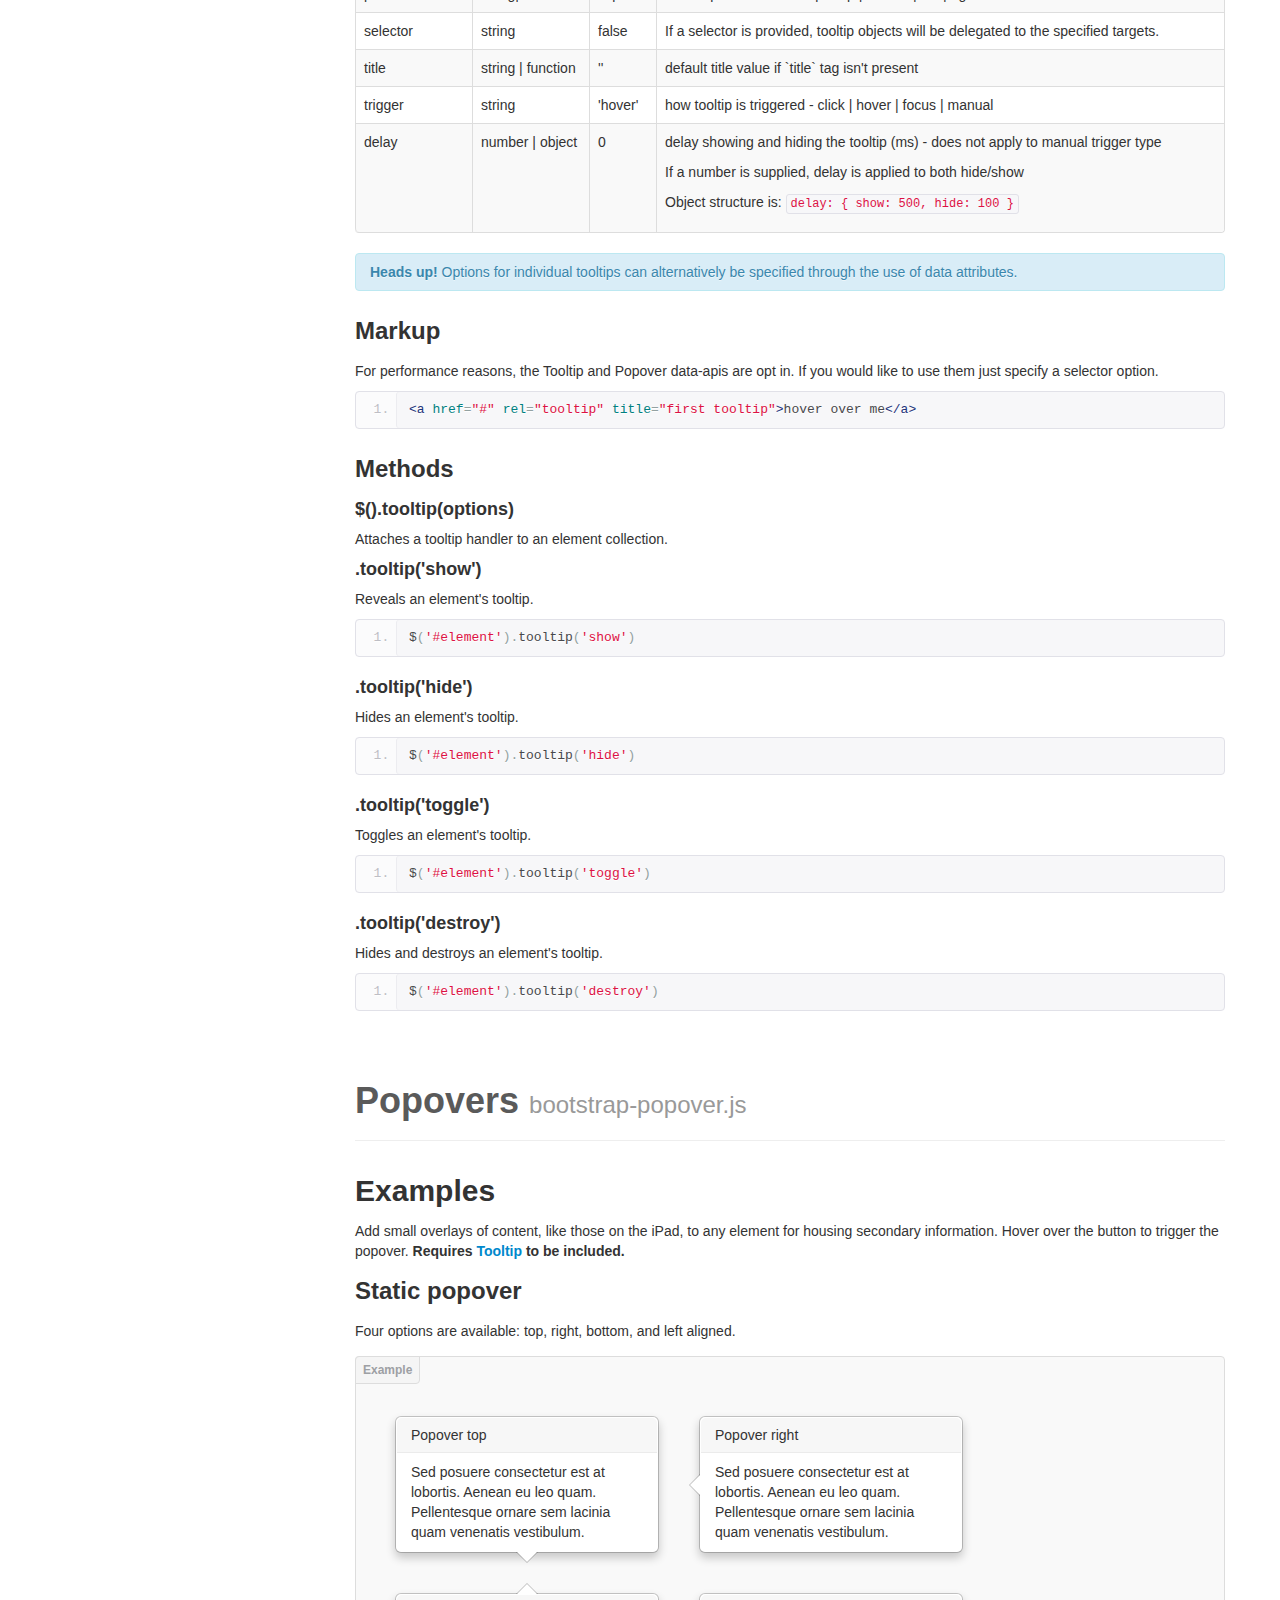
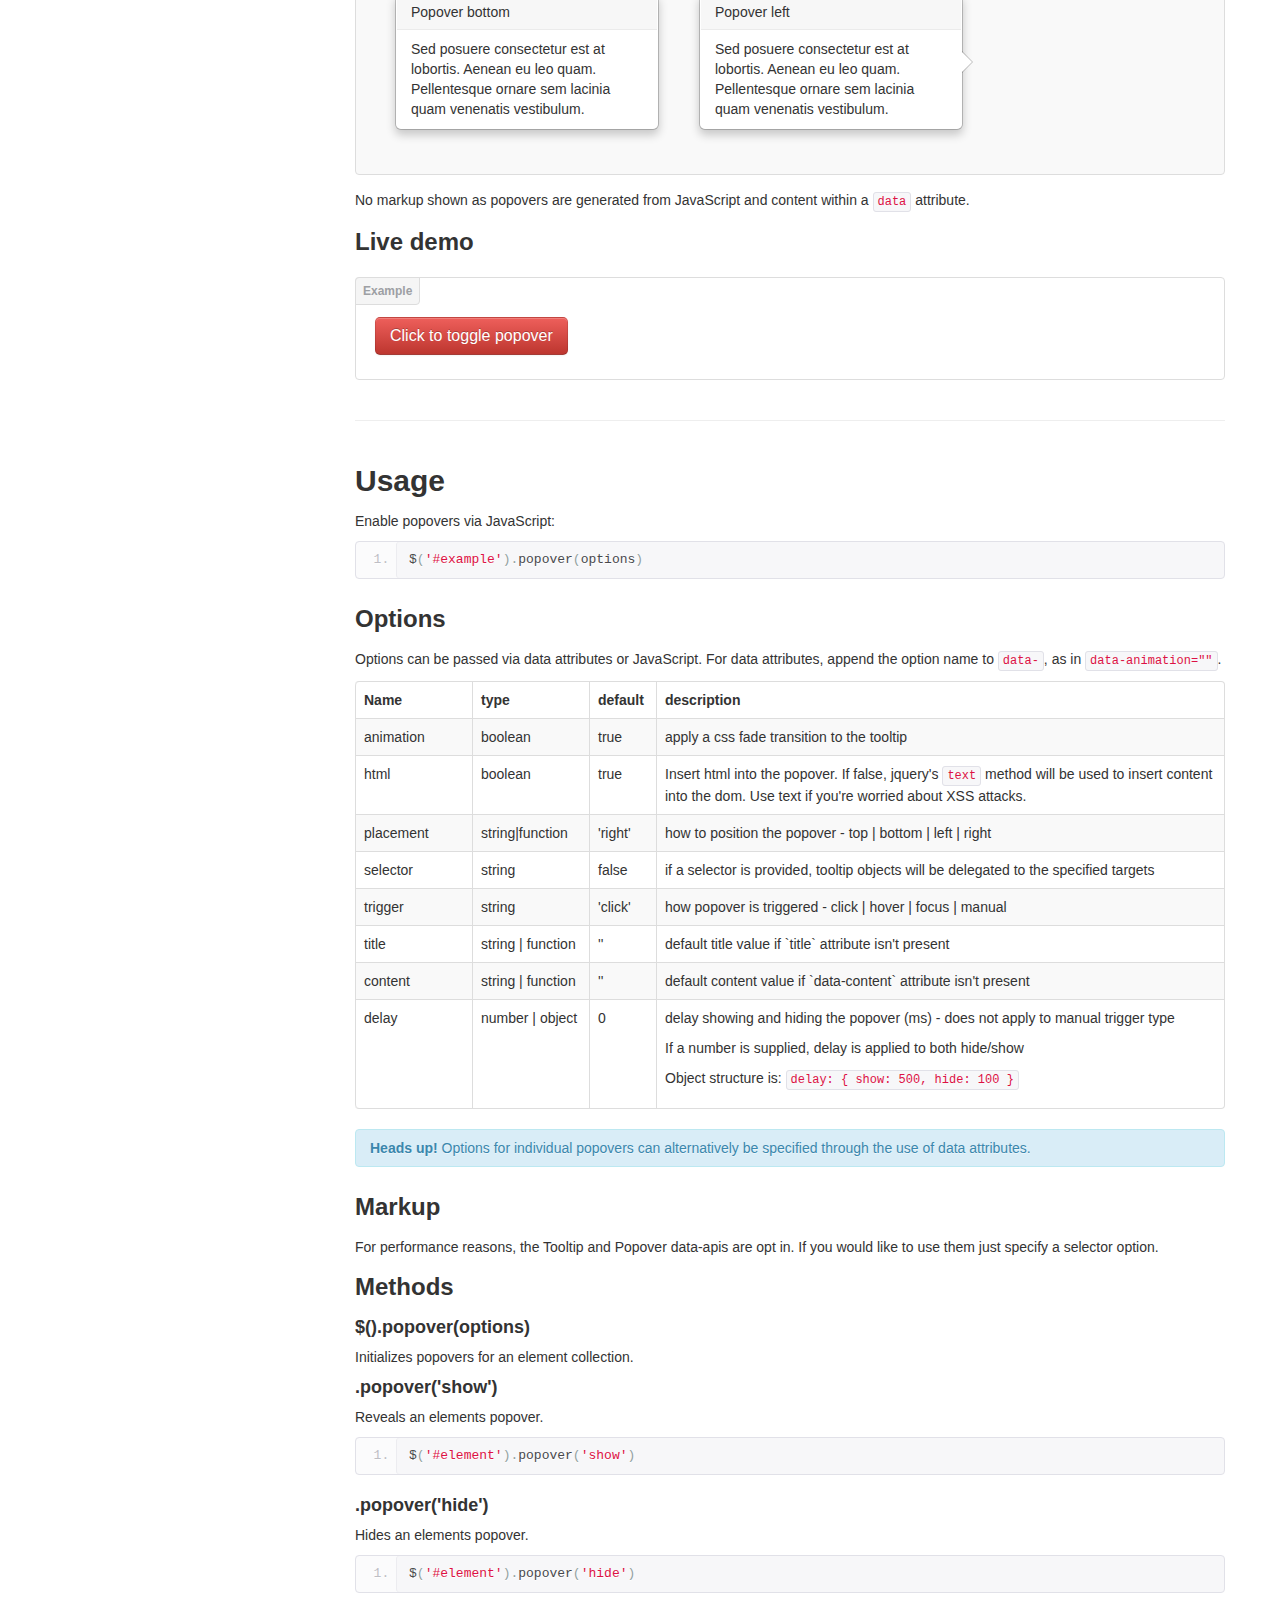
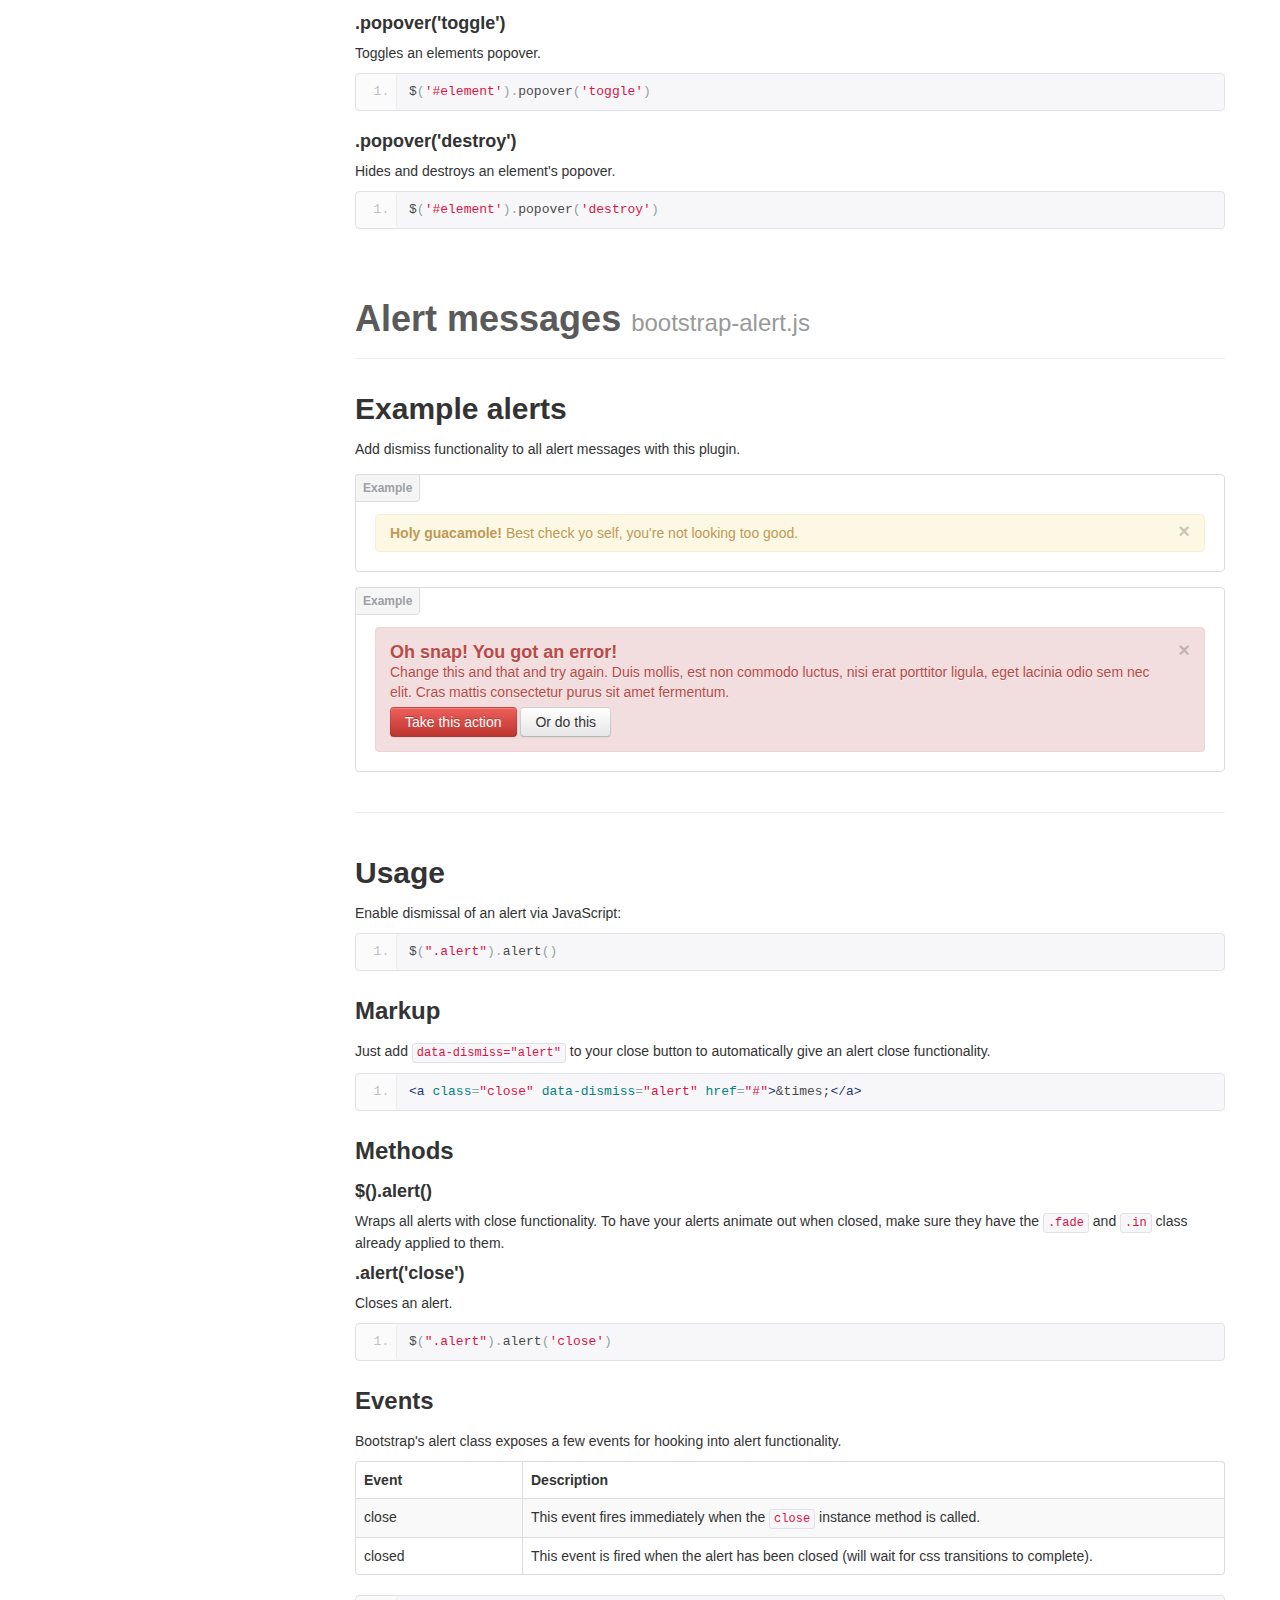
<file: components/bootstrap/docs/javascript.html>
<!DOCTYPE html>
<html lang="en">
  <head>
    <meta charset="utf-8">
    <title>Javascript · Twitter Bootstrap</title>
    <meta name="viewport" content="width=device-width, initial-scale=1.0">
    <meta name="description" content="">
    <meta name="author" content="">

    <!-- Le styles -->
    <link href="assets/css/bootstrap.css" rel="stylesheet">
    <link href="assets/css/bootstrap-responsive.css" rel="stylesheet">
    <link href="assets/css/docs.css" rel="stylesheet">
    <link href="assets/js/google-code-prettify/prettify.css" rel="stylesheet">

    <!-- Le HTML5 shim, for IE6-8 support of HTML5 elements -->
    <!--[if lt IE 9]>
      <script src="http://html5shim.googlecode.com/svn/trunk/html5.js"></script>
    <![endif]-->

    <!-- Le fav and touch icons -->
    <link rel="shortcut icon" href="assets/ico/favicon.ico">
    <link rel="apple-touch-icon-precomposed" sizes="144x144" href="assets/ico/apple-touch-icon-144-precomposed.png">
    <link rel="apple-touch-icon-precomposed" sizes="114x114" href="assets/ico/apple-touch-icon-114-precomposed.png">
    <link rel="apple-touch-icon-precomposed" sizes="72x72" href="assets/ico/apple-touch-icon-72-precomposed.png">
    <link rel="apple-touch-icon-precomposed" href="assets/ico/apple-touch-icon-57-precomposed.png">

  </head>

  <body data-spy="scroll" data-target=".bs-docs-sidebar">

    <!-- Navbar
    ================================================== -->
    <div class="navbar navbar-inverse navbar-fixed-top">
      <div class="navbar-inner">
        <div class="container">
          <button type="button" class="btn btn-navbar" data-toggle="collapse" data-target=".nav-collapse">
            <span class="icon-bar"></span>
            <span class="icon-bar"></span>
            <span class="icon-bar"></span>
          </button>
          <a class="brand" href="./index.html">Bootstrap</a>
          <div class="nav-collapse collapse">
            <ul class="nav">
              <li class="">
                <a href="./index.html">Home</a>
              </li>
              <li class="">
                <a href="./getting-started.html">Get started</a>
              </li>
              <li class="">
                <a href="./scaffolding.html">Scaffolding</a>
              </li>
              <li class="">
                <a href="./base-css.html">Base CSS</a>
              </li>
              <li class="">
                <a href="./components.html">Components</a>
              </li>
              <li class="active">
                <a href="./javascript.html">Javascript</a>
              </li>
              <li class="">
                <a href="./customize.html">Customize</a>
              </li>
            </ul>
          </div>
        </div>
      </div>
    </div>

<!-- Subhead
================================================== -->
<header class="jumbotron subhead">
  <div class="container">
    <h1>JavaScript for Bootstrap</h1>
    <p class="lead">Bring Bootstrap's components to life&mdash;now with 13 custom jQuery plugins.
  </div>
</header>

  <div class="container">

    <!-- Docs nav
    ================================================== -->
    <div class="row">
      <div class="span3 bs-docs-sidebar">
        <ul class="nav nav-list bs-docs-sidenav">
          <li><a href="#overview"><i class="icon-chevron-right"></i> Overview</a></li>
          <li><a href="#transitions"><i class="icon-chevron-right"></i> Transitions</a></li>
          <li><a href="#modals"><i class="icon-chevron-right"></i> Modal</a></li>
          <li><a href="#dropdowns"><i class="icon-chevron-right"></i> Dropdown</a></li>
          <li><a href="#scrollspy"><i class="icon-chevron-right"></i> Scrollspy</a></li>
          <li><a href="#tabs"><i class="icon-chevron-right"></i> Tab</a></li>
          <li><a href="#tooltips"><i class="icon-chevron-right"></i> Tooltip</a></li>
          <li><a href="#popovers"><i class="icon-chevron-right"></i> Popover</a></li>
          <li><a href="#alerts"><i class="icon-chevron-right"></i> Alert</a></li>
          <li><a href="#buttons"><i class="icon-chevron-right"></i> Button</a></li>
          <li><a href="#collapse"><i class="icon-chevron-right"></i> Collapse</a></li>
          <li><a href="#carousel"><i class="icon-chevron-right"></i> Carousel</a></li>
          <li><a href="#typeahead"><i class="icon-chevron-right"></i> Typeahead</a></li>
          <li><a href="#affix"><i class="icon-chevron-right"></i> Affix</a></li>
        </ul>
      </div>
      <div class="span9">


        <!-- Overview
        ================================================== -->
        <section id="overview">
          <div class="page-header">
            <h1>JavaScript in Bootstrap</h1>
          </div>

          <h3>Individual or compiled</h3>
          <p>If you have downloaded the latest version of Bootstrap, both <strong>bootstrap.js</strong> and <strong>bootstrap.min.js</strong> contain all of the plugins listed on this page.</p>

          <h3>Data attributes</h3>
          <p>You can use all Bootstrap plugins purely through the markup API without writing a single line of JavaScript. This is Bootstrap's first class API and should be your first consideration when using a plugin.</p>

          <p>That said, in some situations it may be desirable to turn this functionality off. Therefore, we also provide the ability to disable the data attribute API by unbinding all events on the body namespaced with `'data-api'`. This looks like this:
          <pre class="prettyprint linenums">$('body').off('.data-api')</pre>

          <p>Alternatively, to target a specific plugin, just include the plugins name as a namespace along with the data-api namespace like this:</p>
          <pre class="prettyprint linenums">$('body').off('.alert.data-api')</pre>

          <h3>Programmatic API</h3>
          <p>We also believe you should be able to use all Bootstrap plugins purely through the JavaScript API. All public APIs are single, chainable methods, and return the collection acted upon.</p>
          <pre class="prettyprint linenums">$(".btn.danger").button("toggle").addClass("fat")</pre>
          <p>All methods should accept an optional options object, a string which targets a particular method, or nothing (which initiates a plugin with default behavior):</p>
<pre class="prettyprint linenums">
$("#myModal").modal()                       // initialized with defaults
$("#myModal").modal({ keyboard: false })   // initialized with no keyboard
$("#myModal").modal('show')                // initializes and invokes show immediately</p>
</pre>
          <p>Each plugin also exposes it's raw constructor on a `Constructor` property: <code>$.fn.popover.Constructor</code>. If you'd like to get a particular plugin instance, retrieve it directly from an element: <code>$('[rel=popover]').data('popover')</code>.</p>

          <h3>Events</h3>
          <p>Bootstrap provides custom events for most plugin's unique actions. Generally, these come in an infinitive and past participle form - where the infinitive (ex. <code>show</code>) is triggered at the start of an event, and it's past participle form (ex. <code>shown</code>) is trigger on the completion of an action.</p>
          <p>All infinitive events provide preventDefault functionality. This provides the abililty to stop the execution of an action before it starts.</p>
<pre class="prettyprint linenums">
$('#myModal').on('show', function (e) {
    if (!data) return e.preventDefault() // stops modal from being shown
})
</pre>
        </section>



        <!-- Transitions
        ================================================== -->
        <section id="transitions">
          <div class="page-header">
            <h1>Transitions <small>bootstrap-transition.js</small></h1>
          </div>
          <h3>About transitions</h3>
          <p>For simple transition effects, include bootstrap-transition.js once alongside the other JS files. If you're using the compiled (or minified) bootstrap.js, there is no need to include this&mdash;it's already there.</p>
          <h3>Use cases</h3>
          <p>A few examples of the transition plugin:</p>
          <ul>
            <li>Sliding or fading in modals</li>
            <li>Fading out tabs</li>
            <li>Fading out alerts</li>
            <li>Sliding carousel panes</li>
          </ul>

        </section>



        <!-- Modal
        ================================================== -->
        <section id="modals">
          <div class="page-header">
            <h1>Modals <small>bootstrap-modal.js</small></h1>
          </div>


          <h2>Examples</h2>
          <p>Modals are streamlined, but flexible, dialog prompts with the minimum required functionality and smart defaults.</p>

          <h3>Static example</h3>
          <p>A rendered modal with header, body, and set of actions in the footer.</p>
          <div class="bs-docs-example" style="background-color: #f5f5f5;">
            <div class="modal" style="position: relative; top: auto; left: auto; margin: 0 auto 20px; z-index: 1; max-width: 100%;">
              <div class="modal-header">
                <button type="button" class="close" data-dismiss="modal" aria-hidden="true">&times;</button>
                <h3>Modal header</h3>
              </div>
              <div class="modal-body">
                <p>One fine body…</p>
              </div>
              <div class="modal-footer">
                <a href="#" class="btn">Close</a>
                <a href="#" class="btn btn-primary">Save changes</a>
              </div>
            </div>
          </div>
<pre class="prettyprint linenums">
&lt;div class="modal hide fade"&gt;
  &lt;div class="modal-header"&gt;
    &lt;button type="button" class="close" data-dismiss="modal" aria-hidden="true"&gt;&amp;times;&lt;/button&gt;
    &lt;h3&gt;Modal header&lt;/h3&gt;
  &lt;/div&gt;
  &lt;div class="modal-body"&gt;
    &lt;p&gt;One fine body…&lt;/p&gt;
  &lt;/div&gt;
  &lt;div class="modal-footer"&gt;
    &lt;a href="#" class="btn"&gt;Close&lt;/a&gt;
    &lt;a href="#" class="btn btn-primary"&gt;Save changes&lt;/a&gt;
  &lt;/div&gt;
&lt;/div&gt;
</pre>

          <h3>Live demo</h3>
          <p>Toggle a modal via JavaScript by clicking the button below. It will slide down and fade in from the top of the page.</p>
          <!-- sample modal content -->
          <div id="myModal" class="modal hide fade" tabindex="-1" role="dialog" aria-labelledby="myModalLabel" aria-hidden="true">
            <div class="modal-header">
              <button type="button" class="close" data-dismiss="modal" aria-hidden="true">&times;</button>
              <h3 id="myModalLabel">Modal Heading</h3>
            </div>
            <div class="modal-body">
              <h4>Text in a modal</h4>
              <p>Duis mollis, est non commodo luctus, nisi erat porttitor ligula, eget lacinia odio sem.</p>

              <h4>Popover in a modal</h4>
              <p>This <a href="#" role="button" class="btn popover-test" title="A Title" data-content="And here's some amazing content. It's very engaging. right?">button</a> should trigger a popover on hover.</p>

              <h4>Tooltips in a modal</h4>
              <p><a href="#" class="tooltip-test" title="Tooltip">This link</a> and <a href="#" class="tooltip-test" title="Tooltip">that link</a> should have tooltips on hover.</p>

              <hr>

              <h4>Overflowing text to show optional scrollbar</h4>
              <p>We set a fixed <code>max-height</code> on the <code>.modal-body</code>. Watch it overflow with all this extra lorem ipsum text we've included.</p>
              <p>Cras mattis consectetur purus sit amet fermentum. Cras justo odio, dapibus ac facilisis in, egestas eget quam. Morbi leo risus, porta ac consectetur ac, vestibulum at eros.</p>
              <p>Praesent commodo cursus magna, vel scelerisque nisl consectetur et. Vivamus sagittis lacus vel augue laoreet rutrum faucibus dolor auctor.</p>
              <p>Aenean lacinia bibendum nulla sed consectetur. Praesent commodo cursus magna, vel scelerisque nisl consectetur et. Donec sed odio dui. Donec ullamcorper nulla non metus auctor fringilla.</p>
              <p>Cras mattis consectetur purus sit amet fermentum. Cras justo odio, dapibus ac facilisis in, egestas eget quam. Morbi leo risus, porta ac consectetur ac, vestibulum at eros.</p>
              <p>Praesent commodo cursus magna, vel scelerisque nisl consectetur et. Vivamus sagittis lacus vel augue laoreet rutrum faucibus dolor auctor.</p>
              <p>Aenean lacinia bibendum nulla sed consectetur. Praesent commodo cursus magna, vel scelerisque nisl consectetur et. Donec sed odio dui. Donec ullamcorper nulla non metus auctor fringilla.</p>
            </div>
            <div class="modal-footer">
              <button class="btn" data-dismiss="modal">Close</button>
              <button class="btn btn-primary">Save changes</button>
            </div>
          </div>
          <div class="bs-docs-example" style="padding-bottom: 24px;">
            <a data-toggle="modal" href="#myModal" class="btn btn-primary btn-large">Launch demo modal</a>
          </div>
<pre class="prettyprint linenums">
&lt;-- Button to trigger modal --&gt;
&lt;a href="#myModal" role="button" class="btn" data-toggle="modal"&gt;Launch demo modal&lt;/a&gt;

&lt;-- Modal --&gt;
&lt;div class="modal" id="myModal" tabindex="-1" role="dialog" aria-labelledby="myModalLabel" aria-hidden="true"&gt;
  &lt;div class="modal-header"&gt;
    &lt;button type="button" class="close" data-dismiss="modal" aria-hidden="true"&gt;&times;&lt;/button&gt;
    &lt;h3 id="myModalLabel"&gt;Modal header&lt;/h3&gt;
  &lt;/div&gt;
  &lt;div class="modal-body"&gt;
    &lt;p&gt;One fine body…&lt;/p&gt;
  &lt;/div&gt;
  &lt;div class="modal-footer"&gt;
    &lt;button class="btn" data-dismiss="modal" aria-hidden="true"&gt;Close&lt;/button&gt;
    &lt;button class="btn btn-primary"&gt;Save changes&lt;/button&gt;
  &lt;/div&gt;
&lt;/div&gt;
</pre>


          <hr class="bs-docs-separator">


          <h2>Usage</h2>

          <h3>Via data attributes</h3>
          <p>Activate a modal without writing JavaScript. Set <code>data-toggle="modal"</code> on a controller element, like a button, along with a <code>data-target="#foo"</code> or <code>href="#foo"</code> to target a specific modal to toggle.</p>
          <pre class="prettyprint linenums">&lt;button type="button" data-toggle="modal" data-target="#myModal"&gt;Launch modal&lt;/button&gt;</pre>

          <h3>Via JavaScript</h3>
          <p>Call a modal with id <code>myModal</code> with a single line of JavaScript:</p>
          <pre class="prettyprint linenums">$('#myModal').modal(options)</pre>

          <h3>Options</h3>
          <p>Options can be passed via data attributes or JavaScript. For data attributes, append the option name to <code>data-</code>, as in <code>data-backdrop=""</code>.</p>
          <table class="table table-bordered table-striped">
            <thead>
             <tr>
               <th style="width: 100px;">Name</th>
               <th style="width: 50px;">type</th>
               <th style="width: 50px;">default</th>
               <th>description</th>
             </tr>
            </thead>
            <tbody>
             <tr>
               <td>backdrop</td>
               <td>boolean</td>
               <td>true</td>
               <td>Includes a modal-backdrop element. Alternatively, specify <code>static</code> for a backdrop which doesn't close the modal on click.</td>
             </tr>
             <tr>
               <td>keyboard</td>
               <td>boolean</td>
               <td>true</td>
               <td>Closes the modal when escape key is pressed</td>
             </tr>
             <tr>
               <td>show</td>
               <td>boolean</td>
               <td>true</td>
               <td>Shows the modal when initialized.</td>
             </tr>
             <tr>
               <td>remote</td>
               <td>path</td>
               <td>false</td>
               <td><p>If a remote url is provided, content will be loaded via jQuery's <code>load</code> method and injected into the <code>.modal-body</code>. If you're using the data api, you may alternatively use the <code>href</code> tag to specify the remote source. An example of this is shown below:</p>
              <pre class="prettyprint linenums"><code>&lt;a data-toggle="modal" href="remote.html" data-target="#modal"&gt;click me&lt;/a&gt;</code></pre></td>
             </tr>
            </tbody>
          </table>

          <h3>Methods</h3>
          <h4>.modal(options)</h4>
          <p>Activates your content as a modal. Accepts an optional options <code>object</code>.</p>
<pre class="prettyprint linenums">
$('#myModal').modal({
  keyboard: false
})
</pre>
          <h4>.modal('toggle')</h4>
          <p>Manually toggles a modal.</p>
          <pre class="prettyprint linenums">$('#myModal').modal('toggle')</pre>
          <h4>.modal('show')</h4>
          <p>Manually opens a modal.</p>
          <pre class="prettyprint linenums">$('#myModal').modal('show')</pre>
          <h4>.modal('hide')</h4>
          <p>Manually hides a modal.</p>
          <pre class="prettyprint linenums">$('#myModal').modal('hide')</pre>
          <h3>Events</h3>
          <p>Bootstrap's modal class exposes a few events for hooking into modal functionality.</p>
          <table class="table table-bordered table-striped">
            <thead>
             <tr>
               <th style="width: 150px;">Event</th>
               <th>Description</th>
             </tr>
            </thead>
            <tbody>
             <tr>
               <td>show</td>
               <td>This event fires immediately when the <code>show</code> instance method is called.</td>
             </tr>
             <tr>
               <td>shown</td>
               <td>This event is fired when the modal has been made visible to the user (will wait for css transitions to complete).</td>
             </tr>
             <tr>
               <td>hide</td>
               <td>This event is fired immediately when the <code>hide</code> instance method has been called.</td>
             </tr>
             <tr>
               <td>hidden</td>
               <td>This event is fired when the modal has finished being hidden from the user (will wait for css transitions to complete).</td>
             </tr>
            </tbody>
          </table>
<pre class="prettyprint linenums">
$('#myModal').on('hidden', function () {
  // do something…
})
</pre>
        </section>



        <!-- Dropdowns
        ================================================== -->
        <section id="dropdowns">
          <div class="page-header">
            <h1>Dropdowns <small>bootstrap-dropdown.js</small></h1>
          </div>


          <h2>Examples</h2>
          <p>Add dropdown menus to nearly anything with this simple plugin, including the navbar, tabs, and pills.</p>

          <h3>Within a navbar</h3>
          <div class="bs-docs-example">
            <div id="navbar-example" class="navbar navbar-static">
              <div class="navbar-inner">
                <div class="container" style="width: auto;">
                  <a class="brand" href="#">Project Name</a>
                  <ul class="nav" role="navigation">
                    <li class="dropdown">
                      <a id="drop1" href="#" role="button" class="dropdown-toggle" data-toggle="dropdown">Dropdown <b class="caret"></b></a>
                      <ul class="dropdown-menu" role="menu" aria-labelledby="drop1">
                        <li><a tabindex="-1" href="http://google.com">Action</a></li>
                        <li><a tabindex="-1" href="#anotherAction">Another action</a></li>
                        <li><a tabindex="-1" href="#">Something else here</a></li>
                        <li class="divider"></li>
                        <li><a tabindex="-1" href="#">Separated link</a></li>
                      </ul>
                    </li>
                    <li class="dropdown">
                      <a href="#" id="drop2" role="button" class="dropdown-toggle" data-toggle="dropdown">Dropdown 2 <b class="caret"></b></a>
                      <ul class="dropdown-menu" role="menu" aria-labelledby="drop2">
                        <li><a tabindex="-1" href="#">Action</a></li>
                        <li><a tabindex="-1" href="#">Another action</a></li>
                        <li><a tabindex="-1" href="#">Something else here</a></li>
                        <li class="divider"></li>
                        <li><a tabindex="-1" href="#">Separated link</a></li>
                      </ul>
                    </li>
                  </ul>
                  <ul class="nav pull-right">
                    <li id="fat-menu" class="dropdown">
                      <a href="#" id="drop3" role="button" class="dropdown-toggle" data-toggle="dropdown">Dropdown 3 <b class="caret"></b></a>
                      <ul class="dropdown-menu" role="menu" aria-labelledby="drop3">
                        <li><a tabindex="-1" href="#">Action</a></li>
                        <li><a tabindex="-1" href="#">Another action</a></li>
                        <li><a tabindex="-1" href="#">Something else here</a></li>
                        <li class="divider"></li>
                        <li><a tabindex="-1" href="#">Separated link</a></li>
                      </ul>
                    </li>
                  </ul>
                </div>
              </div>
            </div> <!-- /navbar-example -->
          </div> 

          <h3>Within tabs</h3>
          <div class="bs-docs-example">
            <ul class="nav nav-pills">
              <li class="active"><a href="#">Regular link</a></li>
              <li class="dropdown">
                <a class="dropdown-toggle" id="drop4" role="button" data-toggle="dropdown" href="#">Dropdown <b class="caret"></b></a>
                <ul id="menu1" class="dropdown-menu" role="menu" aria-labelledby="drop4">
                  <li><a tabindex="-1" href="#">Action</a></li>
                  <li><a tabindex="-1" href="#">Another action</a></li>
                  <li><a tabindex="-1" href="#">Something else here</a></li>
                  <li class="divider"></li>
                  <li><a tabindex="-1" href="#">Separated link</a></li>
                </ul>
              </li>
              <li class="dropdown">
                <a class="dropdown-toggle" id="drop5" role="button" data-toggle="dropdown" href="#">Dropdown 2 <b class="caret"></b></a>
                <ul id="menu2" class="dropdown-menu" role="menu" aria-labelledby="drop5">
                  <li><a tabindex="-1" href="#">Action</a></li>
                  <li><a tabindex="-1" href="#">Another action</a></li>
                  <li><a tabindex="-1" href="#">Something else here</a></li>
                  <li class="divider"></li>
                  <li><a tabindex="-1" href="#">Separated link</a></li>
                </ul>
              </li>
              <li class="dropdown">
                <a class="dropdown-toggle" id="drop5" role="button" data-toggle="dropdown" href="#">Dropdown 3 <b class="caret"></b></a>
                <ul id="menu3" class="dropdown-menu" role="menu" aria-labelledby="drop5">
                  <li><a tabindex="-1" href="#">Action</a></li>
                  <li><a tabindex="-1" href="#">Another action</a></li>
                  <li><a tabindex="-1" href="#">Something else here</a></li>
                  <li class="divider"></li>
                  <li><a tabindex="-1" href="#">Separated link</a></li>
                </ul>
              </li>
            </ul> <!-- /tabs -->
          </div> 


          <hr class="bs-docs-separator">


          <h2>Usage</h2>

          <h3>Via data attributes</h3>
          <p>Add <code>data-toggle="dropdown"</code> to a link or button to toggle a dropdown.</p>
<pre class="prettyprint linenums">
&lt;div class="dropdown"&gt;
  &lt;a class="dropdown-toggle" data-toggle="dropdown" href="#"&gt;Dropdown trigger&lt;/a&gt;
  &lt;ul class="dropdown-menu" role="menu" aria-labelledby="dLabel"&gt;
    ...
  &lt;/ul&gt;
&lt;/div&gt;
</pre>
          <p>To keep URLs intact, use the <code>data-target</code> attribute instead of <code>href="#"</code>.</p>
<pre class="prettyprint linenums">
&lt;div class="dropdown"&gt;
  &lt;a class="dropdown-toggle" id="dLabel" role="button" data-toggle="dropdown" data-target="#" href="/page.html"&gt;
    Dropdown
    &lt;b class="caret"&gt;&lt;/b&gt;
  &lt;/a&gt;
  &lt;ul class="dropdown-menu" role="menu" aria-labelledby="dLabel"&gt;
    ...
  &lt;/ul&gt;
&lt;/div&gt;
</pre>

          <h3>Via JavaScript</h3>
          <p>Call the dropdowns via JavaScript:</p>
          <pre class="prettyprint linenums">$('.dropdown-toggle').dropdown()</pre>

          <h3>Options</h3>
          <p><em>None</em></p>

          <h3>Methods</h3>
          <h4>$().dropdown()</h4>
          <p>A programatic api for activating menus for a given navbar or tabbed navigation.</p>
        </section>



        <!-- ScrollSpy
        ================================================== -->
        <section id="scrollspy">
          <div class="page-header">
            <h1>ScrollSpy <small>bootstrap-scrollspy.js</small></h1>
          </div>


          <h2>Example in navbar</h2>
          <p>The ScrollSpy plugin is for automatically updating nav targets based on scroll position. Scroll the area below the navbar and watch the active class change. The dropdown sub items will be highlighted as well.</p>
          <div class="bs-docs-example">
            <div id="navbarExample" class="navbar navbar-static">
              <div class="navbar-inner">
                <div class="container" style="width: auto;">
                  <a class="brand" href="#">Project Name</a>
                  <ul class="nav">
                    <li><a href="#fat">@fat</a></li>
                    <li><a href="#mdo">@mdo</a></li>
                    <li class="dropdown">
                      <a href="#" class="dropdown-toggle" data-toggle="dropdown">Dropdown <b class="caret"></b></a>
                      <ul class="dropdown-menu">
                        <li><a href="#one">one</a></li>
                        <li><a href="#two">two</a></li>
                        <li class="divider"></li>
                        <li><a href="#three">three</a></li>
                      </ul>
                    </li>
                  </ul>
                </div>
              </div>
            </div>
            <div data-spy="scroll" data-target="#navbarExample" data-offset="0" class="scrollspy-example">
              <h4 id="fat">@fat</h4>
              <p>Ad leggings keytar, brunch id art party dolor labore. Pitchfork yr enim lo-fi before they sold out qui. Tumblr farm-to-table bicycle rights whatever. Anim keffiyeh carles cardigan. Velit seitan mcsweeney's photo booth 3 wolf moon irure. Cosby sweater lomo jean shorts, williamsburg hoodie minim qui you probably haven't heard of them et cardigan trust fund culpa biodiesel wes anderson aesthetic. Nihil tattooed accusamus, cred irony biodiesel keffiyeh artisan ullamco consequat.</p>
              <h4 id="mdo">@mdo</h4>
              <p>Veniam marfa mustache skateboard, adipisicing fugiat velit pitchfork beard. Freegan beard aliqua cupidatat mcsweeney's vero. Cupidatat four loko nisi, ea helvetica nulla carles. Tattooed cosby sweater food truck, mcsweeney's quis non freegan vinyl. Lo-fi wes anderson +1 sartorial. Carles non aesthetic exercitation quis gentrify. Brooklyn adipisicing craft beer vice keytar deserunt.</p>
              <h4 id="one">one</h4>
              <p>Occaecat commodo aliqua delectus. Fap craft beer deserunt skateboard ea. Lomo bicycle rights adipisicing banh mi, velit ea sunt next level locavore single-origin coffee in magna veniam. High life id vinyl, echo park consequat quis aliquip banh mi pitchfork. Vero VHS est adipisicing. Consectetur nisi DIY minim messenger bag. Cred ex in, sustainable delectus consectetur fanny pack iphone.</p>
              <h4 id="two">two</h4>
              <p>In incididunt echo park, officia deserunt mcsweeney's proident master cleanse thundercats sapiente veniam. Excepteur VHS elit, proident shoreditch +1 biodiesel laborum craft beer. Single-origin coffee wayfarers irure four loko, cupidatat terry richardson master cleanse. Assumenda you probably haven't heard of them art party fanny pack, tattooed nulla cardigan tempor ad. Proident wolf nesciunt sartorial keffiyeh eu banh mi sustainable. Elit wolf voluptate, lo-fi ea portland before they sold out four loko. Locavore enim nostrud mlkshk brooklyn nesciunt.</p>
              <h4 id="three">three</h4>
              <p>Ad leggings keytar, brunch id art party dolor labore. Pitchfork yr enim lo-fi before they sold out qui. Tumblr farm-to-table bicycle rights whatever. Anim keffiyeh carles cardigan. Velit seitan mcsweeney's photo booth 3 wolf moon irure. Cosby sweater lomo jean shorts, williamsburg hoodie minim qui you probably haven't heard of them et cardigan trust fund culpa biodiesel wes anderson aesthetic. Nihil tattooed accusamus, cred irony biodiesel keffiyeh artisan ullamco consequat.</p>
              <p>Keytar twee blog, culpa messenger bag marfa whatever delectus food truck. Sapiente synth id assumenda. Locavore sed helvetica cliche irony, thundercats you probably haven't heard of them consequat hoodie gluten-free lo-fi fap aliquip. Labore elit placeat before they sold out, terry richardson proident brunch nesciunt quis cosby sweater pariatur keffiyeh ut helvetica artisan. Cardigan craft beer seitan readymade velit. VHS chambray laboris tempor veniam. Anim mollit minim commodo ullamco thundercats.
              </p>
            </div>
          </div>


          <hr class="bs-docs-separator">


          <h2>Usage</h2>

          <h3>Via data attributes</h3>
          <p>To easily add scrollspy behavior to your topbar navigation, just add <code>data-spy="scroll"</code> to the element you want to spy on (most typically this would be the body) and <code>data-target=".navbar"</code> to select which nav to use. You'll want to use scrollspy with a <code>.nav</code> component.</p>
          <pre class="prettyprint linenums">&lt;body data-spy="scroll" data-target=".navbar"&gt;...&lt;/body&gt;</pre>

          <h3>Via JavaScript</h3>
          <p>Call the scrollspy via JavaScript:</p>
          <pre class="prettyprint linenums">$('#navbar').scrollspy()</pre>

          <div class="alert alert-info">
            <strong>Heads up!</strong>
            Navbar links must have resolvable id targets. For example, a <code>&lt;a href="#home"&gt;home&lt;/a&gt;</code> must correspond to something in the dom like <code>&lt;div id="home"&gt;&lt;/div&gt;</code>.
          </div>

          <h3>Methods</h3>
          <h4>.scrollspy('refresh')</h4>
          <p>When using scrollspy in conjunction with adding or removing of elements from the DOM, you'll need to call the refresh method like so:</p>
<pre class="prettyprint linenums">
$('[data-spy="scroll"]').each(function () {
  var $spy = $(this).scrollspy('refresh')
});
</pre>

          <h3>Options</h3>
          <p>Options can be passed via data attributes or JavaScript. For data attributes, append the option name to <code>data-</code>, as in <code>data-offset=""</code>.</p>
          <table class="table table-bordered table-striped">
            <thead>
             <tr>
               <th style="width: 100px;">Name</th>
               <th style="width: 100px;">type</th>
               <th style="width: 50px;">default</th>
               <th>description</th>
             </tr>
            </thead>
            <tbody>
             <tr>
               <td>offset</td>
               <td>number</td>
               <td>10</td>
               <td>Pixels to offset from top when calculating position of scroll.</td>
             </tr>
            </tbody>
          </table>

          <h3>Events</h3>
          <table class="table table-bordered table-striped">
            <thead>
             <tr>
               <th style="width: 150px;">Event</th>
               <th>Description</th>
             </tr>
            </thead>
            <tbody>
             <tr>
               <td>activate</td>
               <td>This event fires whenever a new item becomes activated by the scrollspy.</td>
            </tr>
            </tbody>
          </table>
        </section>



        <!-- Tabs
        ================================================== -->
        <section id="tabs">
          <div class="page-header">
            <h1>Togglable tabs <small>bootstrap-tab.js</small></h1>
          </div>


          <h2>Example tabs</h2>
          <p>Add quick, dynamic tab functionality to transiton through panes of local content, even via dropdown menus.</p>
          <div class="bs-docs-example">
            <ul id="myTab" class="nav nav-tabs">
              <li class="active"><a href="#home" data-toggle="tab">Home</a></li>
              <li><a href="#profile" data-toggle="tab">Profile</a></li>
              <li class="dropdown">
                <a href="#" class="dropdown-toggle" data-toggle="dropdown">Dropdown <b class="caret"></b></a>
                <ul class="dropdown-menu">
                  <li><a href="#dropdown1" data-toggle="tab">@fat</a></li>
                  <li><a href="#dropdown2" data-toggle="tab">@mdo</a></li>
                </ul>
              </li>
            </ul>
            <div id="myTabContent" class="tab-content">
              <div class="tab-pane fade in active" id="home">
                <p>Raw denim you probably haven't heard of them jean shorts Austin. Nesciunt tofu stumptown aliqua, retro synth master cleanse. Mustache cliche tempor, williamsburg carles vegan helvetica. Reprehenderit butcher retro keffiyeh dreamcatcher synth. Cosby sweater eu banh mi, qui irure terry richardson ex squid. Aliquip placeat salvia cillum iphone. Seitan aliquip quis cardigan american apparel, butcher voluptate nisi qui.</p>
              </div>
              <div class="tab-pane fade" id="profile">
                <p>Food truck fixie locavore, accusamus mcsweeney's marfa nulla single-origin coffee squid. Exercitation +1 labore velit, blog sartorial PBR leggings next level wes anderson artisan four loko farm-to-table craft beer twee. Qui photo booth letterpress, commodo enim craft beer mlkshk aliquip jean shorts ullamco ad vinyl cillum PBR. Homo nostrud organic, assumenda labore aesthetic magna delectus mollit. Keytar helvetica VHS salvia yr, vero magna velit sapiente labore stumptown. Vegan fanny pack odio cillum wes anderson 8-bit, sustainable jean shorts beard ut DIY ethical culpa terry richardson biodiesel. Art party scenester stumptown, tumblr butcher vero sint qui sapiente accusamus tattooed echo park.</p>
              </div>
              <div class="tab-pane fade" id="dropdown1">
                <p>Etsy mixtape wayfarers, ethical wes anderson tofu before they sold out mcsweeney's organic lomo retro fanny pack lo-fi farm-to-table readymade. Messenger bag gentrify pitchfork tattooed craft beer, iphone skateboard locavore carles etsy salvia banksy hoodie helvetica. DIY synth PBR banksy irony. Leggings gentrify squid 8-bit cred pitchfork. Williamsburg banh mi whatever gluten-free, carles pitchfork biodiesel fixie etsy retro mlkshk vice blog. Scenester cred you probably haven't heard of them, vinyl craft beer blog stumptown. Pitchfork sustainable tofu synth chambray yr.</p>
              </div>
              <div class="tab-pane fade" id="dropdown2">
                <p>Trust fund seitan letterpress, keytar raw denim keffiyeh etsy art party before they sold out master cleanse gluten-free squid scenester freegan cosby sweater. Fanny pack portland seitan DIY, art party locavore wolf cliche high life echo park Austin. Cred vinyl keffiyeh DIY salvia PBR, banh mi before they sold out farm-to-table VHS viral locavore cosby sweater. Lomo wolf viral, mustache readymade thundercats keffiyeh craft beer marfa ethical. Wolf salvia freegan, sartorial keffiyeh echo park vegan.</p>
              </div>
            </div>
          </div>


          <hr class="bs-docs-separator">


          <h2>Usage</h2>
          <p>Enable tabbable tabs via JavaScript (each tab needs to be activated individually):</p>
<pre class="prettyprint linenums">
$('#myTab a').click(function (e) {
  e.preventDefault();
  $(this).tab('show');
})</pre>
          <p>You can activate individual tabs in several ways:</p>
<pre class="prettyprint linenums">
$('#myTab a[href="#profile"]').tab('show'); // Select tab by name
$('#myTab a:first').tab('show'); // Select first tab
$('#myTab a:last').tab('show'); // Select last tab
$('#myTab li:eq(2) a').tab('show'); // Select third tab (0-indexed)
</pre>

          <h3>Markup</h3>
          <p>You can activate a tab or pill navigation without writing any JavaScript by simply specifying <code>data-toggle="tab"</code> or <code>data-toggle="pill"</code> on an element. Adding the <code>nav</code> and <code>nav-tabs</code> classes to the tab <code>ul</code> will apply the Bootstrap tab styling.</p>
<pre class="prettyprint linenums">
&lt;ul class="nav nav-tabs"&gt;
  &lt;li&gt;&lt;a href="#home" data-toggle="tab"&gt;Home&lt;/a&gt;&lt;/li&gt;
  &lt;li&gt;&lt;a href="#profile" data-toggle="tab"&gt;Profile&lt;/a&gt;&lt;/li&gt;
  &lt;li&gt;&lt;a href="#messages" data-toggle="tab"&gt;Messages&lt;/a&gt;&lt;/li&gt;
  &lt;li&gt;&lt;a href="#settings" data-toggle="tab"&gt;Settings&lt;/a&gt;&lt;/li&gt;
&lt;/ul&gt;</pre>

          <h3>Methods</h3>
          <h4>$().tab</h4>
          <p>
            Activates a tab element and content container. Tab should have either a <code>data-target</code> or an <code>href</code> targeting a container node in the DOM.
          </p>
<pre class="prettyprint linenums">
&lt;ul class="nav nav-tabs" id="myTab"&gt;
  &lt;li class="active"&gt;&lt;a href="#home"&gt;Home&lt;/a&gt;&lt;/li&gt;
  &lt;li&gt;&lt;a href="#profile"&gt;Profile&lt;/a&gt;&lt;/li&gt;
  &lt;li&gt;&lt;a href="#messages"&gt;Messages&lt;/a&gt;&lt;/li&gt;
  &lt;li&gt;&lt;a href="#settings"&gt;Settings&lt;/a&gt;&lt;/li&gt;
&lt;/ul&gt;

&lt;div class="tab-content"&gt;
  &lt;div class="tab-pane active" id="home"&gt;...&lt;/div&gt;
  &lt;div class="tab-pane" id="profile"&gt;...&lt;/div&gt;
  &lt;div class="tab-pane" id="messages"&gt;...&lt;/div&gt;
  &lt;div class="tab-pane" id="settings"&gt;...&lt;/div&gt;
&lt;/div&gt;

&lt;script&gt;
  $(function () {
    $('#myTab a:last').tab('show');
  })
&lt;/script&gt;
</pre>

          <h3>Events</h3>
          <table class="table table-bordered table-striped">
            <thead>
             <tr>
               <th style="width: 150px;">Event</th>
               <th>Description</th>
             </tr>
            </thead>
            <tbody>
             <tr>
               <td>show</td>
               <td>This event fires on tab show, but before the new tab has been shown. Use <code>event.target</code> and <code>event.relatedTarget</code> to target the active tab and the previous active tab (if available) respectively.</td>
            </tr>
            <tr>
               <td>shown</td>
               <td>This event fires on tab show after a tab has been shown. Use <code>event.target</code> and <code>event.relatedTarget</code> to target the active tab and the previous active tab (if available) respectively.</td>
             </tr>
            </tbody>
          </table>
<pre class="prettyprint linenums">
$('a[data-toggle="tab"]').on('shown', function (e) {
  e.target // activated tab
  e.relatedTarget // previous tab
})
</pre>
        </section>


        <!-- Tooltips
        ================================================== -->
        <section id="tooltips">
          <div class="page-header">
            <h1>Tooltips <small>bootstrap-tooltip.js</small></h1>
          </div>


          <h2>Examples</h2>
          <p>Inspired by the excellent jQuery.tipsy plugin written by Jason Frame; Tooltips are an updated version, which don't rely on images, use CSS3 for animations, and data-attributes for local title storage.</p>
          <p>Hover over the links below to see tooltips:</p>
          <div class="bs-docs-example tooltip-demo">
            <p class="muted" style="margin-bottom: 0;">Tight pants next level keffiyeh <a href="#" rel="tooltip" title="Default tooltip">you probably</a> haven't heard of them. Photo booth beard raw denim letterpress vegan messenger bag stumptown. Farm-to-table seitan, mcsweeney's fixie sustainable quinoa 8-bit american apparel <a href="#" rel="tooltip" title="Another tooltip">have a</a> terry richardson vinyl chambray. Beard stumptown, cardigans banh mi lomo thundercats. Tofu biodiesel williamsburg marfa, four loko mcsweeney's cleanse vegan chambray. A really ironic artisan <a href="#" rel="tooltip" title="Another one here too">whatever keytar</a>, scenester farm-to-table banksy Austin <a href="#" rel="tooltip" title="The last tip!">twitter handle</a> freegan cred raw denim single-origin coffee viral.
            </p>
          </div>

          <h3>Four directions</h3>
          <div class="bs-docs-example tooltip-demo">
            <ul class="bs-docs-tooltip-examples">
              <li><a href="#" rel="tooltip" data-placement="top" title="Tooltip on top">Tooltip on top</a></li>
              <li><a href="#" rel="tooltip" data-placement="right" title="Tooltip on right">Tooltip on right</a></li>
              <li><a href="#" rel="tooltip" data-placement="bottom" title="Tooltip on bottom">Tooltip on bottom</a></li>
              <li><a href="#" rel="tooltip" data-placement="left" title="Tooltip on left">Tooltip on left</a></li>
            </ul>
          </div>


          <hr class="bs-docs-separator">


          <h2>Usage</h2>
          <p>Trigger the tooltip via JavaScript:</p>
          <pre class="prettyprint linenums">$('#example').tooltip(options)</pre>

          <h3>Options</h3>
          <p>Options can be passed via data attributes or JavaScript. For data attributes, append the option name to <code>data-</code>, as in <code>data-animation=""</code>.</p>
          <table class="table table-bordered table-striped">
            <thead>
             <tr>
               <th style="width: 100px;">Name</th>
               <th style="width: 100px;">type</th>
               <th style="width: 50px;">default</th>
               <th>description</th>
             </tr>
            </thead>
            <tbody>
             <tr>
               <td>animation</td>
               <td>boolean</td>
               <td>true</td>
               <td>apply a css fade transition to the tooltip</td>
             </tr>
             <tr>
               <td>html</td>
               <td>boolean</td>
               <td>true</td>
               <td>Insert html into the tooltip. If false, jquery's <code>text</code> method will be used to insert content into the dom. Use text if you're worried about XSS attacks.</td>
             </tr>
             <tr>
               <td>placement</td>
               <td>string|function</td>
               <td>'top'</td>
               <td>how to position the tooltip - top | bottom | left | right</td>
             </tr>
             <tr>
               <td>selector</td>
               <td>string</td>
               <td>false</td>
               <td>If a selector is provided, tooltip objects will be delegated to the specified targets.</td>
             </tr>
             <tr>
               <td>title</td>
               <td>string | function</td>
               <td>''</td>
               <td>default title value if `title` tag isn't present</td>
             </tr>
             <tr>
               <td>trigger</td>
               <td>string</td>
               <td>'hover'</td>
               <td>how tooltip is triggered - click | hover | focus | manual</td>
             </tr>
             <tr>
               <td>delay</td>
               <td>number | object</td>
               <td>0</td>
               <td>
                <p>delay showing and hiding the tooltip (ms) - does not apply to manual trigger type</p>
                <p>If a number is supplied, delay is applied to both hide/show</p>
                <p>Object structure is: <code>delay: { show: 500, hide: 100 }</code></p>
               </td>
             </tr>
            </tbody>
          </table>
          <div class="alert alert-info">
            <strong>Heads up!</strong>
            Options for individual tooltips can alternatively be specified through the use of data attributes.
          </div>

          <h3>Markup</h3>
          <p>For performance reasons, the Tooltip and Popover data-apis are opt in. If you would like to use them just specify a selector option.</p>
          <pre class="prettyprint linenums">&lt;a href="#" rel="tooltip" title="first tooltip"&gt;hover over me&lt;/a&gt;</pre>

          <h3>Methods</h3>
          <h4>$().tooltip(options)</h4>
          <p>Attaches a tooltip handler to an element collection.</p>
          <h4>.tooltip('show')</h4>
          <p>Reveals an element's tooltip.</p>
          <pre class="prettyprint linenums">$('#element').tooltip('show')</pre>
          <h4>.tooltip('hide')</h4>
          <p>Hides an element's tooltip.</p>
          <pre class="prettyprint linenums">$('#element').tooltip('hide')</pre>
          <h4>.tooltip('toggle')</h4>
          <p>Toggles an element's tooltip.</p>
          <pre class="prettyprint linenums">$('#element').tooltip('toggle')</pre>
          <h4>.tooltip('destroy')</h4>
          <p>Hides and destroys an element's tooltip.</p>
          <pre class="prettyprint linenums">$('#element').tooltip('destroy')</pre>
        </section>



      <!-- Popovers
      ================================================== -->
      <section id="popovers">
        <div class="page-header">
          <h1>Popovers <small>bootstrap-popover.js</small></h1>
        </div>

        <h2>Examples</h2>
        <p>Add small overlays of content, like those on the iPad, to any element for housing secondary information. Hover over the button to trigger the popover. <strong>Requires <a href="#tooltips">Tooltip</a> to be included.</strong></p>

        <h3>Static popover</h3>
        <p>Four options are available: top, right, bottom, and left aligned.</p>
        <div class="bs-docs-example bs-docs-example-popover">
          <div class="popover top">
            <div class="arrow"></div>
            <h3 class="popover-title">Popover top</h3>
            <div class="popover-content">
              <p>Sed posuere consectetur est at lobortis. Aenean eu leo quam. Pellentesque ornare sem lacinia quam venenatis vestibulum.</p>
            </div>
          </div>

          <div class="popover right">
            <div class="arrow"></div>
            <h3 class="popover-title">Popover right</h3>
            <div class="popover-content">
              <p>Sed posuere consectetur est at lobortis. Aenean eu leo quam. Pellentesque ornare sem lacinia quam venenatis vestibulum.</p>
            </div>
          </div>

          <div class="popover bottom">
            <div class="arrow"></div>
            <h3 class="popover-title">Popover bottom</h3>
            <div class="popover-content">
              <p>Sed posuere consectetur est at lobortis. Aenean eu leo quam. Pellentesque ornare sem lacinia quam venenatis vestibulum.</p>
            </div>
          </div>

          <div class="popover left">
            <div class="arrow"></div>
            <h3 class="popover-title">Popover left</h3>
            <div class="popover-content">
              <p>Sed posuere consectetur est at lobortis. Aenean eu leo quam. Pellentesque ornare sem lacinia quam venenatis vestibulum.</p>
            </div>
          </div>

          <div class="clearfix"></div>
        </div>
        <p>No markup shown as popovers are generated from JavaScript and content within a <code>data</code> attribute.</p>

        <h3>Live demo</h3>
        <div class="bs-docs-example" style="padding-bottom: 24px;">
          <a href="#" class="btn btn-large btn-danger" rel="popover" title="A Title" data-content="And here's some amazing content. It's very engaging. right?">Click to toggle popover</a>
        </div>


        <hr class="bs-docs-separator">


        <h2>Usage</h2>
        <p>Enable popovers via JavaScript:</p>
        <pre class="prettyprint linenums">$('#example').popover(options)</pre>

        <h3>Options</h3>
        <p>Options can be passed via data attributes or JavaScript. For data attributes, append the option name to <code>data-</code>, as in <code>data-animation=""</code>.</p>
        <table class="table table-bordered table-striped">
          <thead>
           <tr>
             <th style="width: 100px;">Name</th>
             <th style="width: 100px;">type</th>
             <th style="width: 50px;">default</th>
             <th>description</th>
           </tr>
          </thead>
          <tbody>
           <tr>
             <td>animation</td>
             <td>boolean</td>
             <td>true</td>
             <td>apply a css fade transition to the tooltip</td>
           </tr>
           <tr>
             <td>html</td>
             <td>boolean</td>
             <td>true</td>
             <td>Insert html into the popover. If false, jquery's <code>text</code> method will be used to insert content into the dom. Use text if you're worried about XSS attacks.</td>
           </tr>
           <tr>
             <td>placement</td>
             <td>string|function</td>
             <td>'right'</td>
             <td>how to position the popover - top | bottom | left | right</td>
           </tr>
           <tr>
             <td>selector</td>
             <td>string</td>
             <td>false</td>
             <td>if a selector is provided, tooltip objects will be delegated to the specified targets</td>
           </tr>
           <tr>
             <td>trigger</td>
             <td>string</td>
             <td>'click'</td>
             <td>how popover is triggered - click | hover | focus | manual</td>
           </tr>
           <tr>
             <td>title</td>
             <td>string | function</td>
             <td>''</td>
             <td>default title value if `title` attribute isn't present</td>
           </tr>
           <tr>
             <td>content</td>
             <td>string | function</td>
             <td>''</td>
             <td>default content value if `data-content` attribute isn't present</td>
           </tr>
           <tr>
             <td>delay</td>
             <td>number | object</td>
             <td>0</td>
             <td>
              <p>delay showing and hiding the popover (ms) - does not apply to manual trigger type</p>
              <p>If a number is supplied, delay is applied to both hide/show</p>
              <p>Object structure is: <code>delay: { show: 500, hide: 100 }</code></p>
             </td>
           </tr>
          </tbody>
        </table>
        <div class="alert alert-info">
          <strong>Heads up!</strong>
          Options for individual popovers can alternatively be specified through the use of data attributes.
        </div>

        <h3>Markup</h3>
        <p>For performance reasons, the Tooltip and Popover data-apis are opt in. If you would like to use them just specify a selector option.</p>

        <h3>Methods</h3>
        <h4>$().popover(options)</h4>
        <p>Initializes popovers for an element collection.</p>
        <h4>.popover('show')</h4>
        <p>Reveals an elements popover.</p>
        <pre class="prettyprint linenums">$('#element').popover('show')</pre>
        <h4>.popover('hide')</h4>
        <p>Hides an elements popover.</p>
        <pre class="prettyprint linenums">$('#element').popover('hide')</pre>
        <h4>.popover('toggle')</h4>
        <p>Toggles an elements popover.</p>
        <pre class="prettyprint linenums">$('#element').popover('toggle')</pre>
        <h4>.popover('destroy')</h4>
        <p>Hides and destroys an element's popover.</p>
        <pre class="prettyprint linenums">$('#element').popover('destroy')</pre>
      </section>



      <!-- Alert
      ================================================== -->
      <section id="alerts">
        <div class="page-header">
          <h1>Alert messages <small>bootstrap-alert.js</small></h1>
        </div>


        <h2>Example alerts</h2>
        <p>Add dismiss functionality to all alert messages with this plugin.</p>
        <div class="bs-docs-example">
          <div class="alert fade in">
            <button type="button" class="close" data-dismiss="alert">&times;</button>
            <strong>Holy guacamole!</strong> Best check yo self, you're not looking too good.
          </div>
        </div>

        <div class="bs-docs-example">
          <div class="alert alert-block alert-error fade in">
            <button type="button" class="close" data-dismiss="alert">&times;</button>
            <h4 class="alert-heading">Oh snap! You got an error!</h4>
            <p>Change this and that and try again. Duis mollis, est non commodo luctus, nisi erat porttitor ligula, eget lacinia odio sem nec elit. Cras mattis consectetur purus sit amet fermentum.</p>
            <p>
              <a class="btn btn-danger" href="#">Take this action</a> <a class="btn" href="#">Or do this</a>
            </p>
          </div>
        </div>


        <hr class="bs-docs-separator">


        <h2>Usage</h2>
        <p>Enable dismissal of an alert via JavaScript:</p>
        <pre class="prettyprint linenums">$(".alert").alert()</pre>

        <h3>Markup</h3>
        <p>Just add <code>data-dismiss="alert"</code> to your close button to automatically give an alert close functionality.</p>
        <pre class="prettyprint linenums">&lt;a class="close" data-dismiss="alert" href="#"&gt;&amp;times;&lt;/a&gt;</pre>

        <h3>Methods</h3>
        <h4>$().alert()</h4>
        <p>Wraps all alerts with close functionality. To have your alerts animate out when closed, make sure they have the <code>.fade</code> and <code>.in</code> class already applied to them.</p>
        <h4>.alert('close')</h4>
        <p>Closes an alert.</p>
        <pre class="prettyprint linenums">$(".alert").alert('close')</pre>


        <h3>Events</h3>
        <p>Bootstrap's alert class exposes a few events for hooking into alert functionality.</p>
        <table class="table table-bordered table-striped">
          <thead>
           <tr>
             <th style="width: 150px;">Event</th>
             <th>Description</th>
           </tr>
          </thead>
          <tbody>
           <tr>
             <td>close</td>
             <td>This event fires immediately when the <code>close</code> instance method is called.</td>
           </tr>
           <tr>
             <td>closed</td>
             <td>This event is fired when the alert has been closed (will wait for css transitions to complete).</td>
           </tr>
          </tbody>
        </table>
<pre class="prettyprint linenums">
$('#my-alert').bind('closed', function () {
  // do something…
})
</pre>
      </section>



          <!-- Buttons
          ================================================== -->
          <section id="buttons">
            <div class="page-header">
              <h1>Buttons <small>bootstrap-button.js</small></h1>
            </div>

            <h2>Example uses</h2>
            <p>Do more with buttons. Control button states or create groups of buttons for more components like toolbars.</p>

            <h4>Stateful</h4>
            <p>Add data-loading-text="Loading..." to use a loading state on a button.</p>
            <div class="bs-docs-example" style="padding-bottom: 24px;">
              <button type="button" id="fat-btn" data-loading-text="loading..." class="btn btn-primary">
                Loading state
              </button>
            </div>
            <pre class="prettyprint linenums">&lt;button type="button" class="btn btn-primary" data-loading-text="Loading..."&gt;Loading state&lt;/button&gt;</pre>

            <h4>Single toggle</h4>
            <p>Add data-toggle="button" to activate toggling on a single button.</p>
            <div class="bs-docs-example" style="padding-bottom: 24px;">
              <button type="button" class="btn btn-primary" data-toggle="button">Single Toggle</button>
            </div>
            <pre class="prettyprint linenums">&lt;button type="button" class="btn" data-toggle="button"&gt;Single Toggle&lt;/button&gt;</pre>

            <h4>Checkbox</h4>
            <p>Add data-toggle="buttons-checkbox" for checkbox style toggling on btn-group.</p>
            <div class="bs-docs-example" style="padding-bottom: 24px;">
              <div class="btn-group" data-toggle="buttons-checkbox">
                <button type="button" class="btn btn-primary">Left</button>
                <button type="button" class="btn btn-primary">Middle</button>
                <button type="button" class="btn btn-primary">Right</button>
              </div>
            </div>
<pre class="prettyprint linenums">
&lt;div class="btn-group" data-toggle="buttons-checkbox"&gt;
  &lt;button type="button" class="btn"&gt;Left&lt;/button&gt;
  &lt;button type="button" class="btn"&gt;Middle&lt;/button&gt;
  &lt;button type="button" class="btn"&gt;Right&lt;/button&gt;
&lt;/div&gt;
</pre>

            <h4>Radio</h4>
            <p>Add data-toggle="buttons-radio" for radio style toggling on btn-group.</p>
            <div class="bs-docs-example" style="padding-bottom: 24px;">
              <div class="btn-group" data-toggle="buttons-radio">
                <button type="button" class="btn btn-primary">Left</button>
                <button type="button" class="btn btn-primary">Middle</button>
                <button type="button" class="btn btn-primary">Right</button>
              </div>
            </div>
<pre class="prettyprint linenums">
&lt;div class="btn-group" data-toggle="buttons-radio"&gt;
  &lt;button type="button" class="btn"&gt;Left&lt;/button&gt;
  &lt;button type="button" class="btn"&gt;Middle&lt;/button&gt;
  &lt;button type="button" class="btn"&gt;Right&lt;/button&gt;
&lt;/div&gt;
</pre>


            <hr class="bs-docs-separator">


            <h2>Usage</h2>
            <p>Enable buttons via JavaScript:</p>
            <pre class="prettyprint linenums">$('.nav-tabs').button()</pre>

            <h3>Markup</h3>
            <p>Data attributes are integral to the button plugin. Check out the example code below for the various markup types.</p>

            <h3>Options</h3>
            <p><em>None</em></p>

            <h3>Methods</h3>
            <h4>$().button('toggle')</h4>
            <p>Toggles push state. Gives the button the appearance that it has been activated.</p>
            <div class="alert alert-info">
              <strong>Heads up!</strong>
              You can enable auto toggling of a button by using the <code>data-toggle</code> attribute.
            </div>
            <pre class="prettyprint linenums">&lt;button type="button" class="btn" data-toggle="button" &gt;…&lt;/button&gt;</pre>
            <h4>$().button('loading')</h4>
            <p>Sets button state to loading - disables button and swaps text to loading text. Loading text should be defined on the button element using the data attribute <code>data-loading-text</code>.
            </p>
            <pre class="prettyprint linenums">&lt;button type="button" class="btn" data-loading-text="loading stuff..." &gt;...&lt;/button&gt;</pre>
            <div class="alert alert-info">
              <strong>Heads up!</strong>
              <a href="https://github.com/twitter/bootstrap/issues/793">Firefox persists the disabled state across page loads</a>. A workaround for this is to use <code>autocomplete="off"</code>.
            </div>
            <h4>$().button('reset')</h4>
            <p>Resets button state - swaps text to original text.</p>
            <h4>$().button(string)</h4>
            <p>Resets button state - swaps text to any data defined text state.</p>
<pre class="prettyprint linenums">&lt;button type="button" class="btn" data-complete-text="finished!" &gt;...&lt;/button&gt;
&lt;script&gt;
  $('.btn').button('complete')
&lt;/script&gt;
</pre>
          </section>



          <!-- Collapse
          ================================================== -->
          <section id="collapse">
            <div class="page-header">
              <h1>Collapse <small>bootstrap-collapse.js</small></h1>
            </div>

            <h3>About</h3>
            <p>Get base styles and flexible support for collapsible components like accordions and navigation.</p>
            <p class="muted"><strong>*</strong> Requires the Transitions plugin to be included.</p>

            <h2>Example accordion</h2>
            <p>Using the collapse plugin, we built a simple accordion style widget:</p>

            <div class="bs-docs-example">
              <div class="accordion" id="accordion2">
                <div class="accordion-group">
                  <div class="accordion-heading">
                    <a class="accordion-toggle" data-toggle="collapse" data-parent="#accordion2" href="#collapseOne">
                      Collapsible Group Item #1
                    </a>
                  </div>
                  <div id="collapseOne" class="accordion-body collapse in">
                    <div class="accordion-inner">
                      Anim pariatur cliche reprehenderit, enim eiusmod high life accusamus terry richardson ad squid. 3 wolf moon officia aute, non cupidatat skateboard dolor brunch. Food truck quinoa nesciunt laborum eiusmod. Brunch 3 wolf moon tempor, sunt aliqua put a bird on it squid single-origin coffee nulla assumenda shoreditch et. Nihil anim keffiyeh helvetica, craft beer labore wes anderson cred nesciunt sapiente ea proident. Ad vegan excepteur butcher vice lomo. Leggings occaecat craft beer farm-to-table, raw denim aesthetic synth nesciunt you probably haven't heard of them accusamus labore sustainable VHS.
                    </div>
                  </div>
                </div>
                <div class="accordion-group">
                  <div class="accordion-heading">
                    <a class="accordion-toggle" data-toggle="collapse" data-parent="#accordion2" href="#collapseTwo">
                      Collapsible Group Item #2
                    </a>
                  </div>
                  <div id="collapseTwo" class="accordion-body collapse">
                    <div class="accordion-inner">
                      Anim pariatur cliche reprehenderit, enim eiusmod high life accusamus terry richardson ad squid. 3 wolf moon officia aute, non cupidatat skateboard dolor brunch. Food truck quinoa nesciunt laborum eiusmod. Brunch 3 wolf moon tempor, sunt aliqua put a bird on it squid single-origin coffee nulla assumenda shoreditch et. Nihil anim keffiyeh helvetica, craft beer labore wes anderson cred nesciunt sapiente ea proident. Ad vegan excepteur butcher vice lomo. Leggings occaecat craft beer farm-to-table, raw denim aesthetic synth nesciunt you probably haven't heard of them accusamus labore sustainable VHS.
                    </div>
                  </div>
                </div>
                <div class="accordion-group">
                  <div class="accordion-heading">
                    <a class="accordion-toggle" data-toggle="collapse" data-parent="#accordion2" href="#collapseThree">
                      Collapsible Group Item #3
                    </a>
                  </div>
                  <div id="collapseThree" class="accordion-body collapse">
                    <div class="accordion-inner">
                      Anim pariatur cliche reprehenderit, enim eiusmod high life accusamus terry richardson ad squid. 3 wolf moon officia aute, non cupidatat skateboard dolor brunch. Food truck quinoa nesciunt laborum eiusmod. Brunch 3 wolf moon tempor, sunt aliqua put a bird on it squid single-origin coffee nulla assumenda shoreditch et. Nihil anim keffiyeh helvetica, craft beer labore wes anderson cred nesciunt sapiente ea proident. Ad vegan excepteur butcher vice lomo. Leggings occaecat craft beer farm-to-table, raw denim aesthetic synth nesciunt you probably haven't heard of them accusamus labore sustainable VHS.
                    </div>
                  </div>
                </div>
              </div>
            </div>
<pre class="prettyprint linenums">
&lt;div class="accordion" id="accordion2"&gt;
  &lt;div class="accordion-group"&gt;
    &lt;div class="accordion-heading"&gt;
      &lt;a class="accordion-toggle" data-toggle="collapse" data-parent="#accordion2" href="#collapseOne"&gt;
        Collapsible Group Item #1
      &lt;/a&gt;
    &lt;/div&gt;
    &lt;div id="collapseOne" class="accordion-body collapse in"&gt;
      &lt;div class="accordion-inner"&gt;
        Anim pariatur cliche...
      &lt;/div&gt;
    &lt;/div&gt;
  &lt;/div&gt;
  &lt;div class="accordion-group"&gt;
    &lt;div class="accordion-heading"&gt;
      &lt;a class="accordion-toggle" data-toggle="collapse" data-parent="#accordion2" href="#collapseTwo"&gt;
        Collapsible Group Item #2
      &lt;/a&gt;
    &lt;/div&gt;
    &lt;div id="collapseTwo" class="accordion-body collapse"&gt;
      &lt;div class="accordion-inner"&gt;
        Anim pariatur cliche...
      &lt;/div&gt;
    &lt;/div&gt;
  &lt;/div&gt;
&lt;/div&gt;
...
</pre>
            <p>You can also use the plugin without the accordion markup. Make a button toggle the expanding and collapsing of another element.</p>
<pre class="prettyprint linenums">
&lt;button type="button" class="btn btn-danger" data-toggle="collapse" data-target="#demo"&gt;
  simple collapsible
&lt;/button&gt;

&lt;div id="demo" class="collapse in"&gt; … &lt;/div&gt;
</pre>


            <hr class="bs-docs-separator">


            <h2>Usage</h2>

            <h3>Via data attributes</h3>
            <p>Just add <code>data-toggle="collapse"</code> and a <code>data-target</code> to element to automatically assign control of a collapsible element. The <code>data-target</code> attribute accepts a css selector to apply the collapse to. Be sure to add the class <code>collapse</code> to the collapsible element. If you'd like it to default open, add the additional class <code>in</code>.</p>
            <p>To add accordion-like group management to a collapsible control, add the data attribute <code>data-parent="#selector"</code>. Refer to the demo to see this in action.</p>

            <h3>Via JavaScript</h3>
            <p>Enable manually with:</p>
            <pre class="prettyprint linenums">$(".collapse").collapse()</pre>

            <h3>Options</h3>
            <p>Options can be passed via data attributes or JavaScript. For data attributes, append the option name to <code>data-</code>, as in <code>data-parent=""</code>.</p>
            <table class="table table-bordered table-striped">
              <thead>
               <tr>
                 <th style="width: 100px;">Name</th>
                 <th style="width: 50px;">type</th>
                 <th style="width: 50px;">default</th>
                 <th>description</th>
               </tr>
              </thead>
              <tbody>
               <tr>
                 <td>parent</td>
                 <td>selector</td>
                 <td>false</td>
                 <td>If selector then all collapsible elements under the specified parent will be closed when this collapsible item is shown. (similar to traditional accordion behavior)</td>
               </tr>
               <tr>
                 <td>toggle</td>
                 <td>boolean</td>
                 <td>true</td>
                 <td>Toggles the collapsible element on invocation</td>
               </tr>
              </tbody>
            </table>


            <h3>Methods</h3>
            <h4>.collapse(options)</h4>
            <p>Activates your content as a collapsible element. Accepts an optional options <code>object</code>.
<pre class="prettyprint linenums">
$('#myCollapsible').collapse({
  toggle: false
})
</pre>
            <h4>.collapse('toggle')</h4>
            <p>Toggles a collapsible element to shown or hidden.</p>
            <h4>.collapse('show')</h4>
            <p>Shows a collapsible element.</p>
            <h4>.collapse('hide')</h4>
            <p>Hides a collapsible element.</p>

            <h3>Events</h3>
            <p>Bootstrap's collapse class exposes a few events for hooking into collapse functionality.</p>
            <table class="table table-bordered table-striped">
              <thead>
               <tr>
                 <th style="width: 150px;">Event</th>
                 <th>Description</th>
               </tr>
              </thead>
              <tbody>
               <tr>
                 <td>show</td>
                 <td>This event fires immediately when the <code>show</code> instance method is called.</td>
               </tr>
               <tr>
                 <td>shown</td>
                 <td>This event is fired when a collapse element has been made visible to the user (will wait for css transitions to complete).</td>
               </tr>
               <tr>
                 <td>hide</td>
                 <td>
                  This event is fired immediately when the <code>hide</code> method has been called.
                 </td>
               </tr>
               <tr>
                 <td>hidden</td>
                 <td>This event is fired when a collapse element has been hidden from the user (will wait for css transitions to complete).</td>
               </tr>
              </tbody>
            </table>
<pre class="prettyprint linenums">
$('#myCollapsible').on('hidden', function () {
  // do something…
})</pre>
          </section>



           <!-- Carousel
          ================================================== -->
          <section id="carousel">
            <div class="page-header">
              <h1>Carousel <small>bootstrap-carousel.js</small></h1>
            </div>

            <h2>Example carousel</h2>
            <p>The slideshow below shows a generic plugin and component for cycling through elements like a carousel.</p>
            <div class="bs-docs-example">
              <div id="myCarousel" class="carousel slide">
                <div class="carousel-inner">
                  <div class="item active">
                    <img src="assets/img/bootstrap-mdo-sfmoma-01.jpg" alt="">
                    <div class="carousel-caption">
                      <h4>First Thumbnail label</h4>
                      <p>Cras justo odio, dapibus ac facilisis in, egestas eget quam. Donec id elit non mi porta gravida at eget metus. Nullam id dolor id nibh ultricies vehicula ut id elit.</p>
                    </div>
                  </div>
                  <div class="item">
                    <img src="assets/img/bootstrap-mdo-sfmoma-02.jpg" alt="">
                    <div class="carousel-caption">
                      <h4>Second Thumbnail label</h4>
                      <p>Cras justo odio, dapibus ac facilisis in, egestas eget quam. Donec id elit non mi porta gravida at eget metus. Nullam id dolor id nibh ultricies vehicula ut id elit.</p>
                    </div>
                  </div>
                  <div class="item">
                    <img src="assets/img/bootstrap-mdo-sfmoma-03.jpg" alt="">
                    <div class="carousel-caption">
                      <h4>Third Thumbnail label</h4>
                      <p>Cras justo odio, dapibus ac facilisis in, egestas eget quam. Donec id elit non mi porta gravida at eget metus. Nullam id dolor id nibh ultricies vehicula ut id elit.</p>
                    </div>
                  </div>
                </div>
                <a class="left carousel-control" href="#myCarousel" data-slide="prev">&lsaquo;</a>
                <a class="right carousel-control" href="#myCarousel" data-slide="next">&rsaquo;</a>
              </div>
            </div>
<pre class="prettyprint linenums">
&lt;div id="myCarousel" class="carousel slide"&gt;
  &lt;!-- Carousel items --&gt;
  &lt;div class="carousel-inner"&gt;
    &lt;div class="active item"&gt;…&lt;/div&gt;
    &lt;div class="item"&gt;…&lt;/div&gt;
    &lt;div class="item"&gt;…&lt;/div&gt;
  &lt;/div&gt;
  &lt;!-- Carousel nav --&gt;
  &lt;a class="carousel-control left" href="#myCarousel" data-slide="prev"&gt;&amp;lsaquo;&lt;/a&gt;
  &lt;a class="carousel-control right" href="#myCarousel" data-slide="next"&gt;&amp;rsaquo;&lt;/a&gt;
&lt;/div&gt;
</pre>

            <div class="alert alert-warning">
              <strong>Heads up!</strong>
              When implementing this carousel, remove the images we have provided and replace them with your own.
            </div>


            <hr class="bs-docs-separator">


            <h2>Usage</h2>

            <h3>Via data attributes</h3>
            <p>...</p>

            <h3>Via JavaScript</h3>
            <p>Call carousel manually with:</p>
            <pre class="prettyprint linenums">$('.carousel').carousel()</pre>

            <h3>Options</h3>
            <p>Options can be passed via data attributes or JavaScript. For data attributes, append the option name to <code>data-</code>, as in <code>data-interval=""</code>.</p>
            <table class="table table-bordered table-striped">
              <thead>
               <tr>
                 <th style="width: 100px;">Name</th>
                 <th style="width: 50px;">type</th>
                 <th style="width: 50px;">default</th>
                 <th>description</th>
               </tr>
              </thead>
              <tbody>
               <tr>
                 <td>interval</td>
                 <td>number</td>
                 <td>5000</td>
                 <td>The amount of time to delay between automatically cycling an item. If false, carousel will not automatically cycle.</td>
               </tr>
               <tr>
                 <td>pause</td>
                 <td>string</td>
                 <td>"hover"</td>
                 <td>Pauses the cycling of the carousel on mouseenter and resumes the cycling of the carousel on mouseleave.</td>
               </tr>
              </tbody>
            </table>

            <h3>Methods</h3>
            <h4>.carousel(options)</h4>
            <p>Initializes the carousel with an optional options <code>object</code> and starts cycling through items.</p>
<pre class="prettyprint linenums">
$('.carousel').carousel({
  interval: 2000
})
</pre>
            <h4>.carousel('cycle')</h4>
            <p>Cycles through the carousel items from left to right.</p>
            <h4>.carousel('pause')</h4>
            <p>Stops the carousel from cycling through items.</p>
            <h4>.carousel(number)</h4>
            <p>Cycles the carousel to a particular frame (0 based, similar to an array).</p>
            <h4>.carousel('prev')</h4>
            <p>Cycles to the previous item.</p>
            <h4>.carousel('next')</h4>
            <p>Cycles to the next item.</p>

            <h3>Events</h3>
            <p>Bootstrap's carousel class exposes two events for hooking into carousel functionality.</p>
            <table class="table table-bordered table-striped">
              <thead>
               <tr>
                 <th style="width: 150px;">Event</th>
                 <th>Description</th>
               </tr>
              </thead>
              <tbody>
               <tr>
                 <td>slide</td>
                 <td>This event fires immediately when the <code>slide</code> instance method is invoked.</td>
               </tr>
               <tr>
                 <td>slid</td>
                 <td>This event is fired when the carousel has completed its slide transition.</td>
               </tr>
              </tbody>
            </table>
          </section>



          <!-- Typeahead
          ================================================== -->
          <section id="typeahead">
            <div class="page-header">
              <h1>Typeahead <small>bootstrap-typeahead.js</small></h1>
            </div>


            <h2>Example</h2>
            <p>A basic, easily extended plugin for quickly creating elegant typeaheads with any form text input.</p>
            <div class="bs-docs-example" style="background-color: #f5f5f5;">
              <input type="text" class="span3" style="margin: 0 auto;" data-provide="typeahead" data-items="4" data-source='["Alabama","Alaska","Arizona","Arkansas","California","Colorado","Connecticut","Delaware","Florida","Georgia","Hawaii","Idaho","Illinois","Indiana","Iowa","Kansas","Kentucky","Louisiana","Maine","Maryland","Massachusetts","Michigan","Minnesota","Mississippi","Missouri","Montana","Nebraska","Nevada","New Hampshire","New Jersey","New Mexico","New York","North Dakota","North Carolina","Ohio","Oklahoma","Oregon","Pennsylvania","Rhode Island","South Carolina","South Dakota","Tennessee","Texas","Utah","Vermont","Virginia","Washington","West Virginia","Wisconsin","Wyoming"]'>
            </div>
            <pre class="prettyprint linenums">&lt;input type="text" data-provide="typeahead"&gt;</pre>


            <hr class="bs-docs-separator">


            <h2>Usage</h2>

            <h3>Via data attributes</h3>
            <p>Add data attributes to register an element with typeahead functionality as shown in the example above.</p>

            <h3>Via JavaScript</h3>
            <p>Call the typeahead manually with:</p>
            <pre class="prettyprint linenums">$('.typeahead').typeahead()</pre>

            <h3>Options</h3>
            <p>Options can be passed via data attributes or JavaScript. For data attributes, append the option name to <code>data-</code>, as in <code>data-source=""</code>.</p>
            <table class="table table-bordered table-striped">
              <thead>
               <tr>
                 <th style="width: 100px;">Name</th>
                 <th style="width: 50px;">type</th>
                 <th style="width: 100px;">default</th>
                 <th>description</th>
               </tr>
              </thead>
              <tbody>
                <tr>
                 <td>source</td>
                 <td>array, function</td>
                 <td>[ ]</td>
                 <td>The data source to query against. May be an array of strings or a function. The function is passed two arguments, the <code>query</code> value in the input field and the <code>process</code> callback. The function may be used synchronously by returning the data source directly or asynchronously via the <code>process</code> callback's single argument.</td>
               </tr>
               <tr>
                 <td>items</td>
                 <td>number</td>
                 <td>8</td>
                 <td>The max number of items to display in the dropdown.</td>
               </tr>
               <tr>
                 <td>minLength</td>
                 <td>number</td>
                 <td>1</td>
                 <td>The minimum character length needed before triggering autocomplete suggestions</td>
               </tr>
               <tr>
                 <td>matcher</td>
                 <td>function</td>
                 <td>case insensitive</td>
                 <td>The method used to determine if a query matches an item. Accepts a single argument, the <code>item</code> against which to test the query. Access the current query with <code>this.query</code>. Return a boolean <code>true</code> if query is a match.</td>
               </tr>
               <tr>
                 <td>sorter</td>
                 <td>function</td>
                 <td>exact match,<br> case sensitive,<br> case insensitive</td>
                 <td>Method used to sort autocomplete results. Accepts a single argument <code>items</code> and has the scope of the typeahead instance. Reference the current query with <code>this.query</code>.</td>
               </tr>
               <tr>
                 <td>highlighter</td>
                 <td>function</td>
                 <td>highlights all default matches</td>
                 <td>Method used to highlight autocomplete results. Accepts a single argument <code>item</code> and has the scope of the typeahead instance. Should return html.</td>
               </tr>
              </tbody>
            </table>

            <h3>Methods</h3>
            <h4>.typeahead(options)</h4>
            <p>Initializes an input with a typeahead.</p>
          </section>



          <!-- Affix
          ================================================== -->
          <section id="affix">
            <div class="page-header">
              <h1>Affix <small>bootstrap-affix.js</small></h1>
            </div>

            <h2>Example</h2>
            <p>The subnavigation on the left is a live demo of the affix plugin.</p>

            <hr class="bs-docs-separator">

            <h2>Usage</h2>

            <h3>Via data attributes</h3>
            <p>To easily add affix behavior to any element, just add <code>data-spy="affix"</code> to the element you want to spy on. Then use offsets to define when to toggle the pinning of an element on and off.</p>

            <pre class="prettyprint linenums">&lt;div data-spy="affix" data-offset-top="200"&gt;...&lt;/div&gt;</pre>

            <div class="alert alert-info">
              <strong>Heads up!</strong>
              You must manage the position of a pinned element and the behavior of its immediate parent. Position is controlled by <code>affix</code>, <code>affix-top</code>, and <code>affix-bottom</code>. Remember to check for a potentially collapsed parent when the affix kicks in as it's removing content from the normal flow of the page.
            </div>

            <h3>Via JavaScript</h3>
            <p>Call the affix plugin via JavaScript:</p>
            <pre class="prettyprint linenums">$('#navbar').affix()</pre>

            <h3>Methods</h3>
            <h4>.affix('refresh')</h4>
            <p>When using affix in conjunction with adding or removing of elements from the DOM, you'll want to call the refresh method:</p>
<pre class="prettyprint linenums">
$('[data-spy="affix"]').each(function () {
  $(this).affix('refresh')
});
</pre>
          <h3>Options</h3>
          <p>Options can be passed via data attributes or JavaScript. For data attributes, append the option name to <code>data-</code>, as in <code>data-offset-top="200"</code>.</p>
          <table class="table table-bordered table-striped">
            <thead>
             <tr>
               <th style="width: 100px;">Name</th>
               <th style="width: 100px;">type</th>
               <th style="width: 50px;">default</th>
               <th>description</th>
             </tr>
            </thead>
            <tbody>
             <tr>
               <td>offset</td>
               <td>number | function | object</td>
               <td>10</td>
               <td>Pixels to offset from screen when calculating position of scroll. If a single number is provide, the offset will be applied in both top and left directions. To listen for a single direction, or multiple unique offsets, just provided an object <code>offset: { x: 10 }</code>. Use a function when you need to dynamically provide an offset (useful for some responsive designs).</td>
             </tr>
            </tbody>
          </table>
        </section>



      </div>
    </div>

  </div>



    <!-- Footer
    ================================================== -->
    <footer class="footer">
      <div class="container">
        <p class="pull-right"><a href="#">Back to top</a></p>
        <p>Designed and built with all the love in the world <a href="http://twitter.com/twitter" target="_blank">@twitter</a> by <a href="http://twitter.com/mdo" target="_blank">@mdo</a> and <a href="http://twitter.com/fat" target="_blank">@fat</a>.</p>
        <p>Code licensed under the <a href="http://www.apache.org/licenses/LICENSE-2.0" target="_blank">Apache License v2.0</a>. Documentation licensed under <a href="http://creativecommons.org/licenses/by/3.0/">CC BY 3.0</a>.</p>
        <p>Icons from <a href="http://glyphicons.com">Glyphicons Free</a>, licensed under <a href="http://creativecommons.org/licenses/by/3.0/">CC BY 3.0</a>.</p>
        <ul class="footer-links">
          <li><a href="http://blog.getbootstrap.com">Read the blog</a></li>
          <li><a href="https://github.com/twitter/bootstrap/issues?state=open">Submit issues</a></li>
          <li><a href="https://github.com/twitter/bootstrap/wiki">Roadmap and changelog</a></li>
        </ul>
      </div>
    </footer>



    <!-- Le javascript
    ================================================== -->
    <!-- Placed at the end of the document so the pages load faster -->
    <script type="text/javascript" src="http://platform.twitter.com/widgets.js"></script>
    <script src="assets/js/jquery.js"></script>
    <script src="assets/js/google-code-prettify/prettify.js"></script>
    <script src="assets/js/bootstrap-transition.js"></script>
    <script src="assets/js/bootstrap-alert.js"></script>
    <script src="assets/js/bootstrap-modal.js"></script>
    <script src="assets/js/bootstrap-dropdown.js"></script>
    <script src="assets/js/bootstrap-scrollspy.js"></script>
    <script src="assets/js/bootstrap-tab.js"></script>
    <script src="assets/js/bootstrap-tooltip.js"></script>
    <script src="assets/js/bootstrap-popover.js"></script>
    <script src="assets/js/bootstrap-button.js"></script>
    <script src="assets/js/bootstrap-collapse.js"></script>
    <script src="assets/js/bootstrap-carousel.js"></script>
    <script src="assets/js/bootstrap-typeahead.js"></script>
    <script src="assets/js/bootstrap-affix.js"></script>
    <script src="assets/js/application.js"></script>



  </body>
</html>
</file>
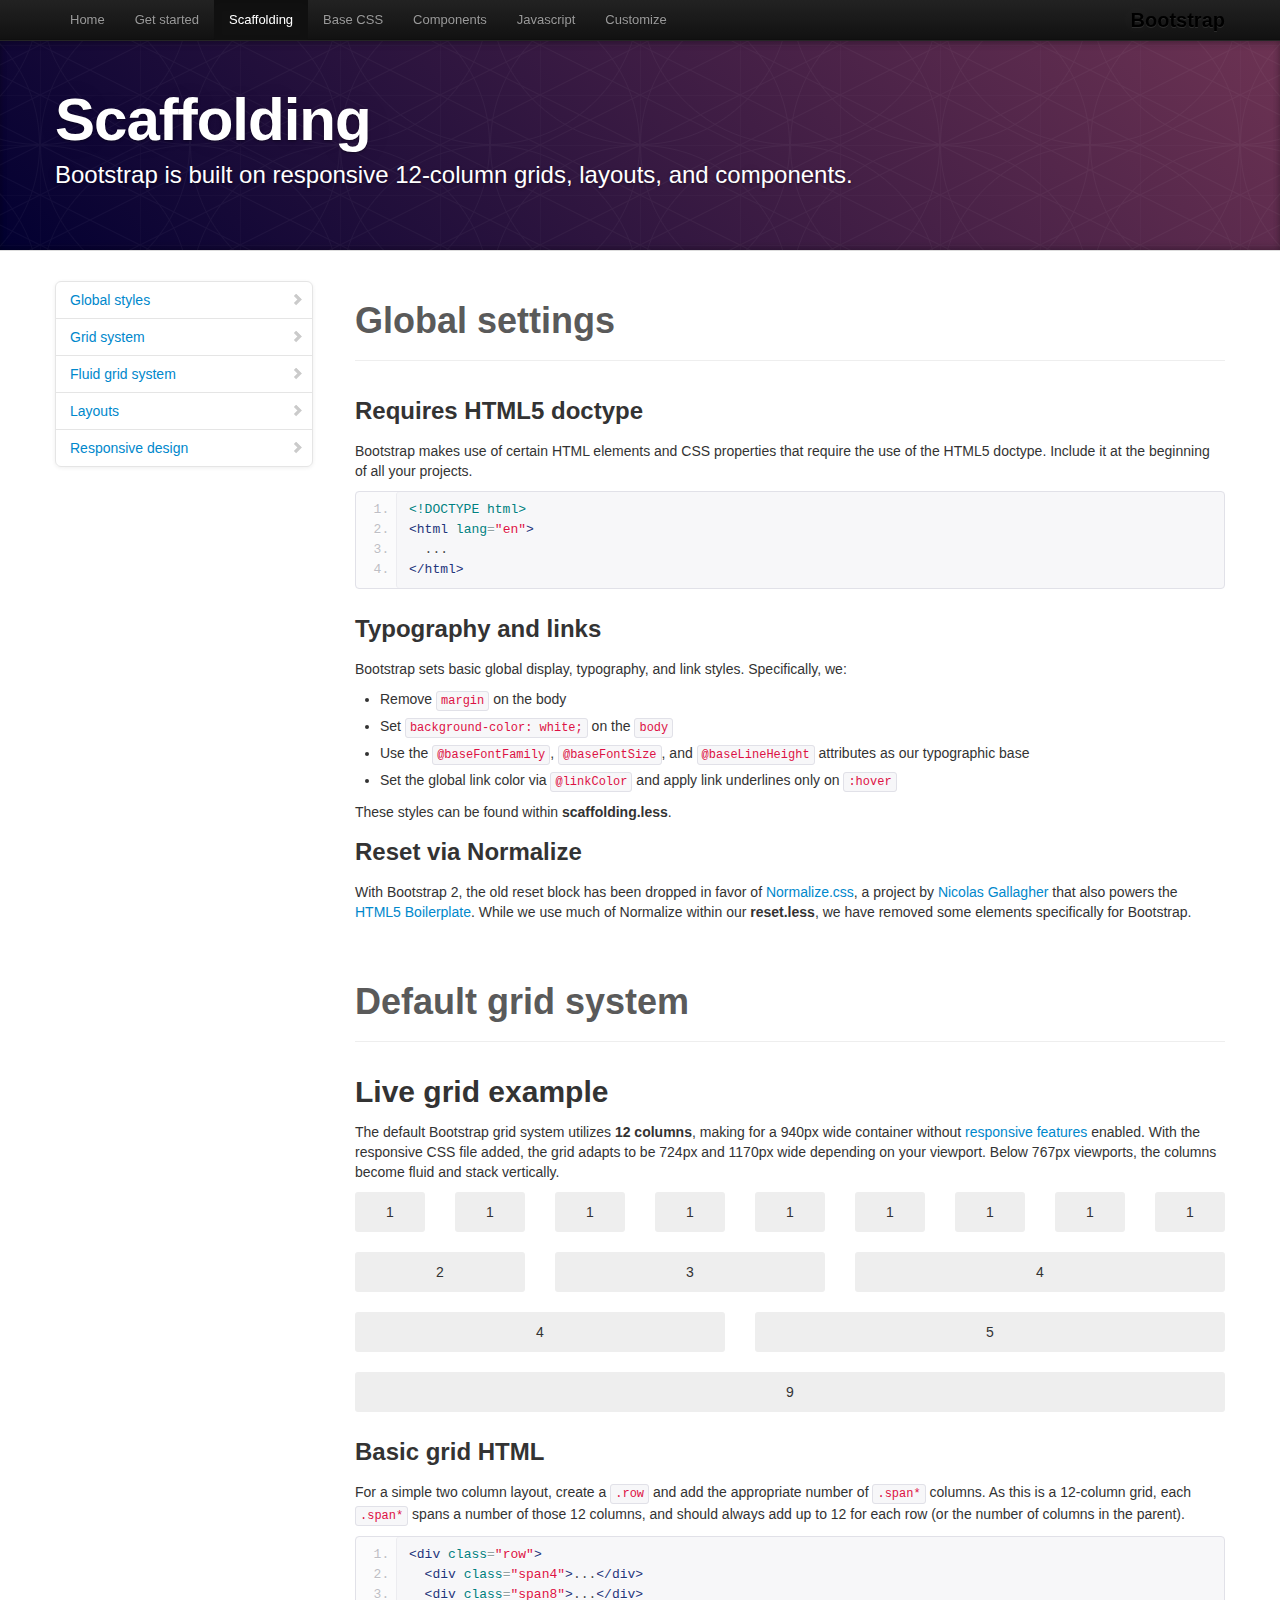
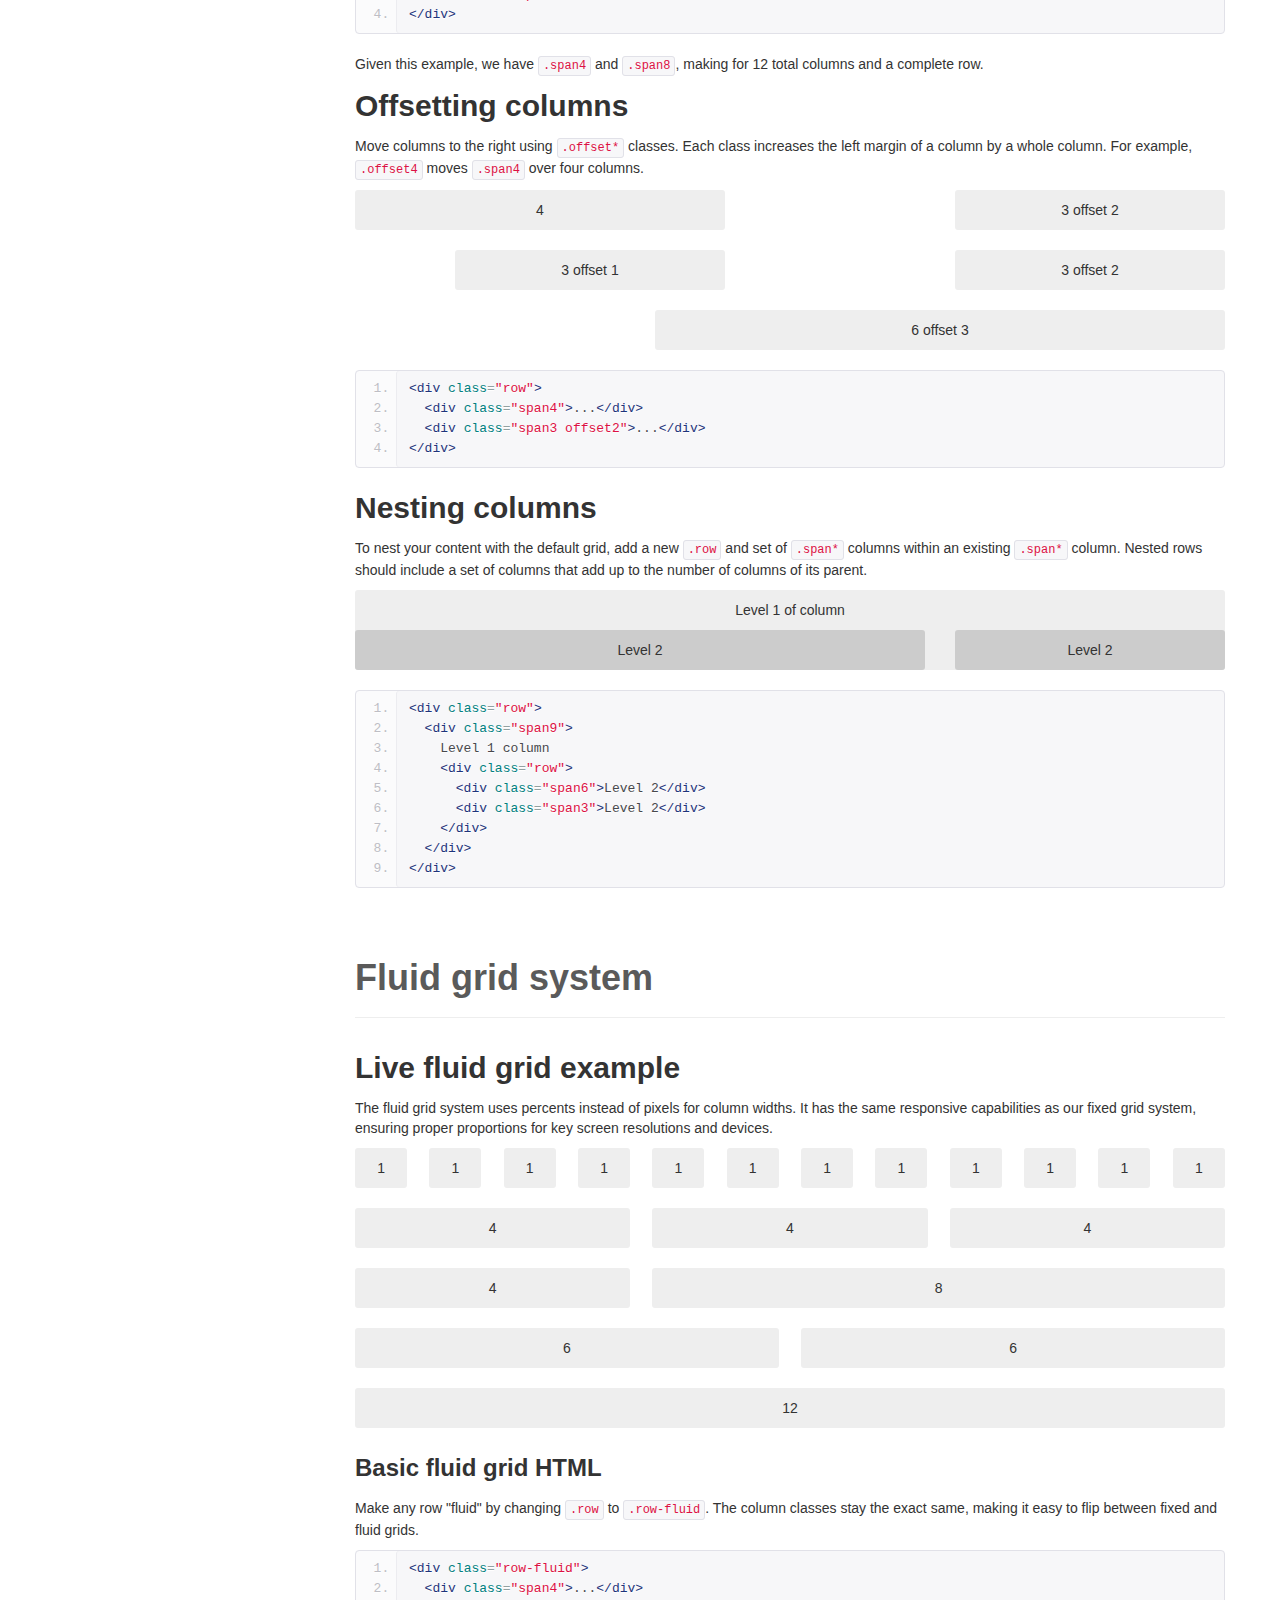
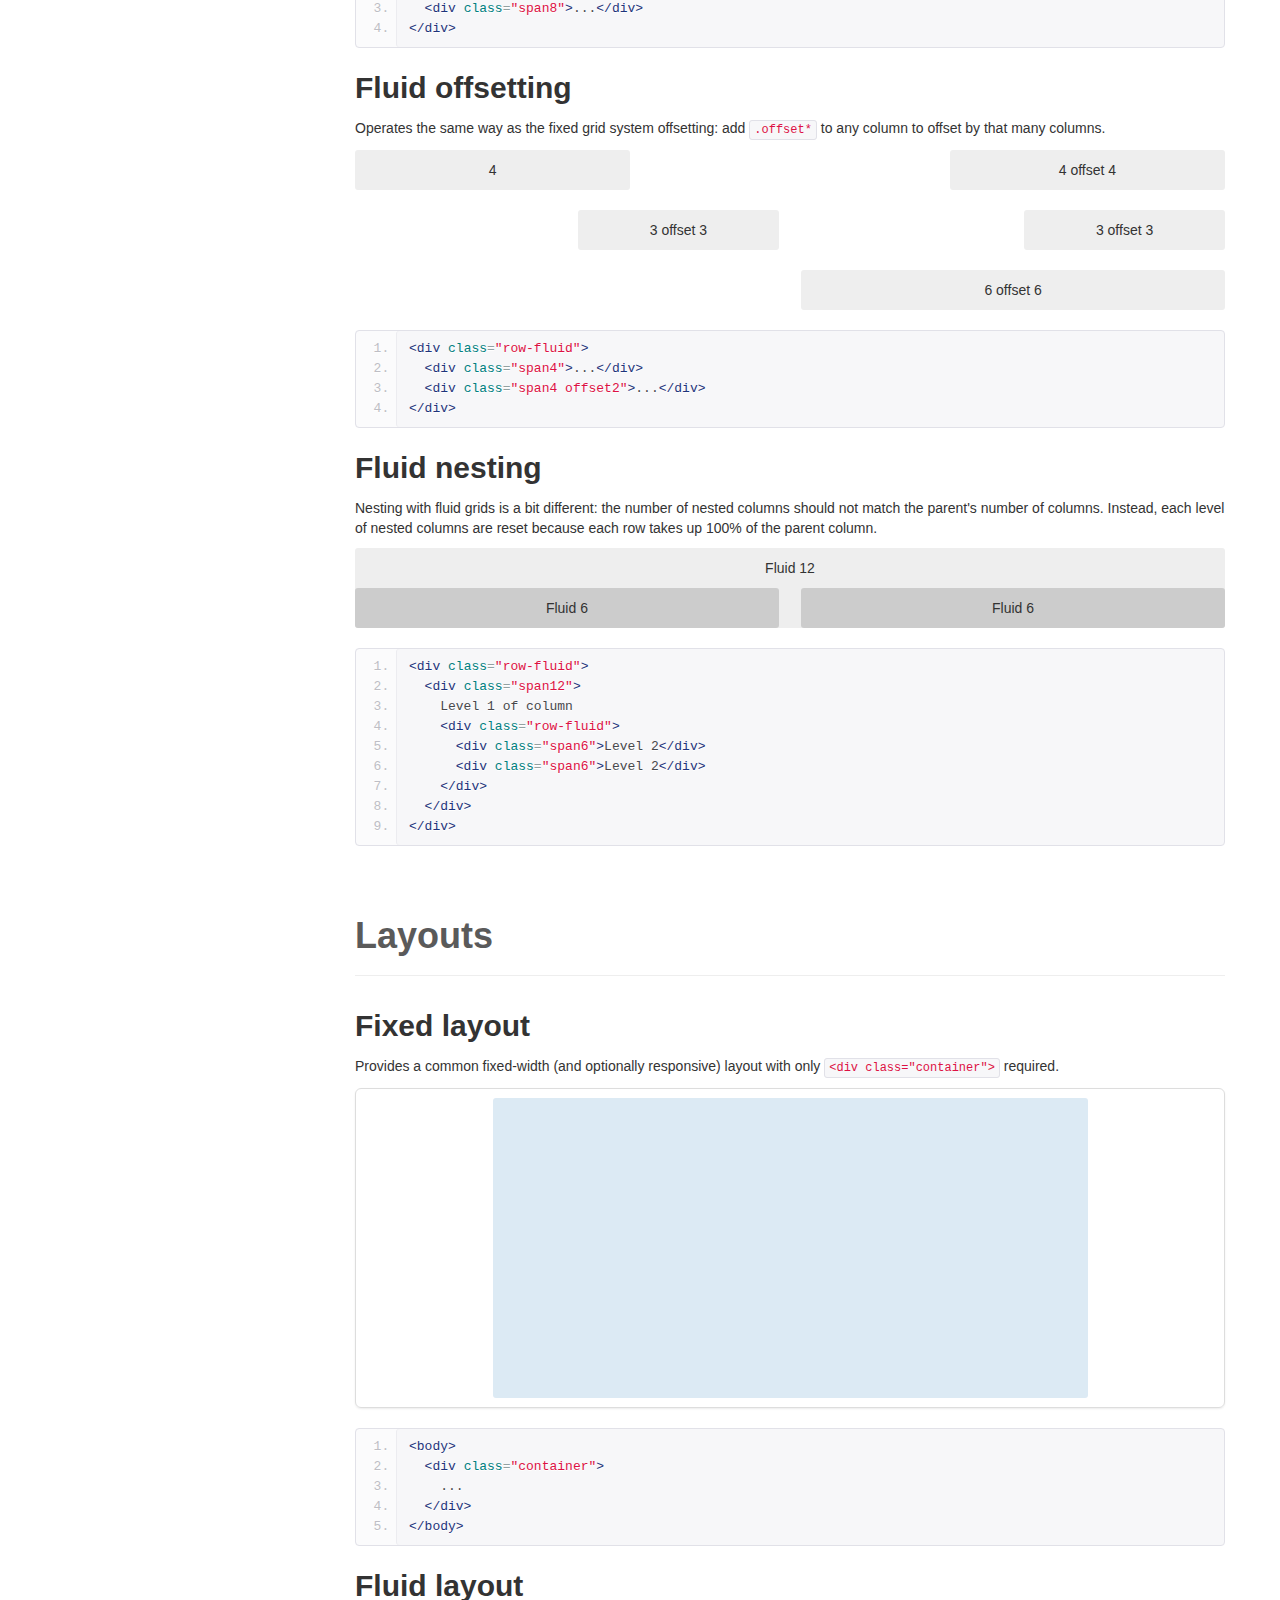
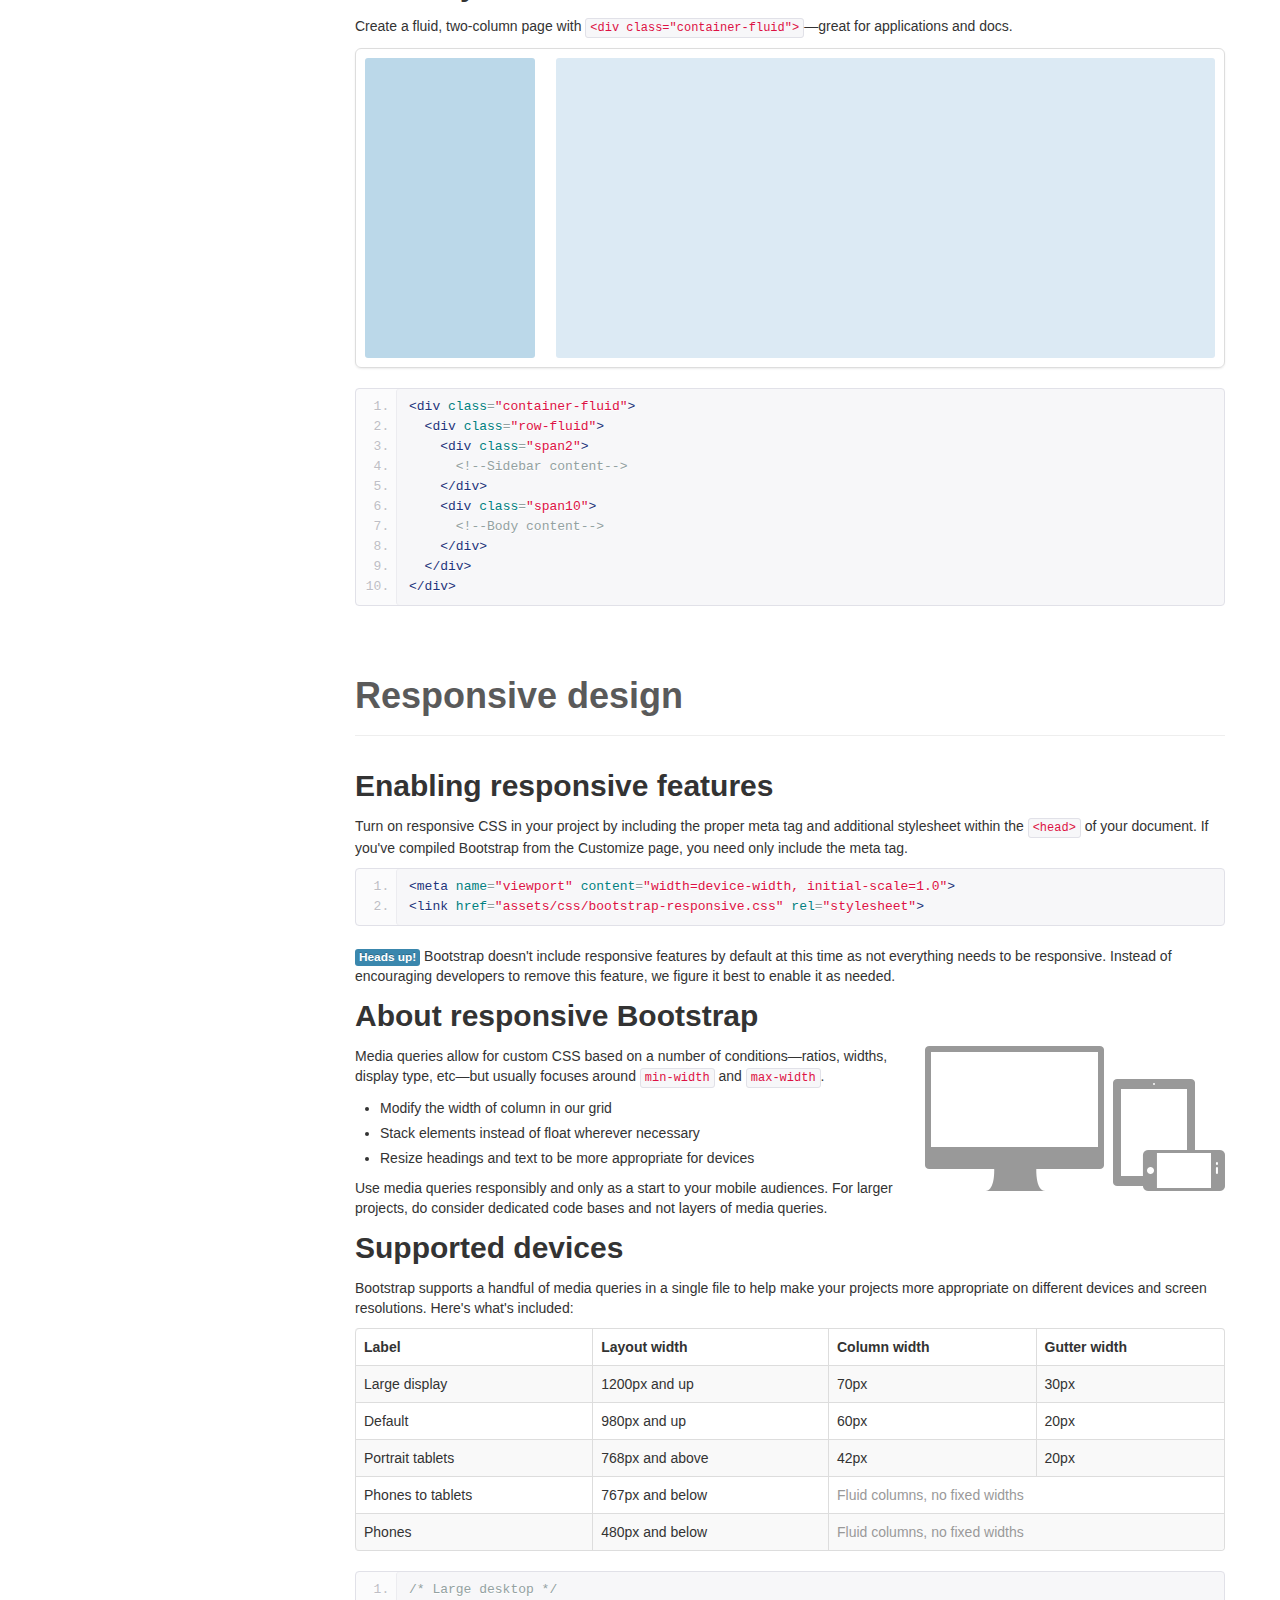
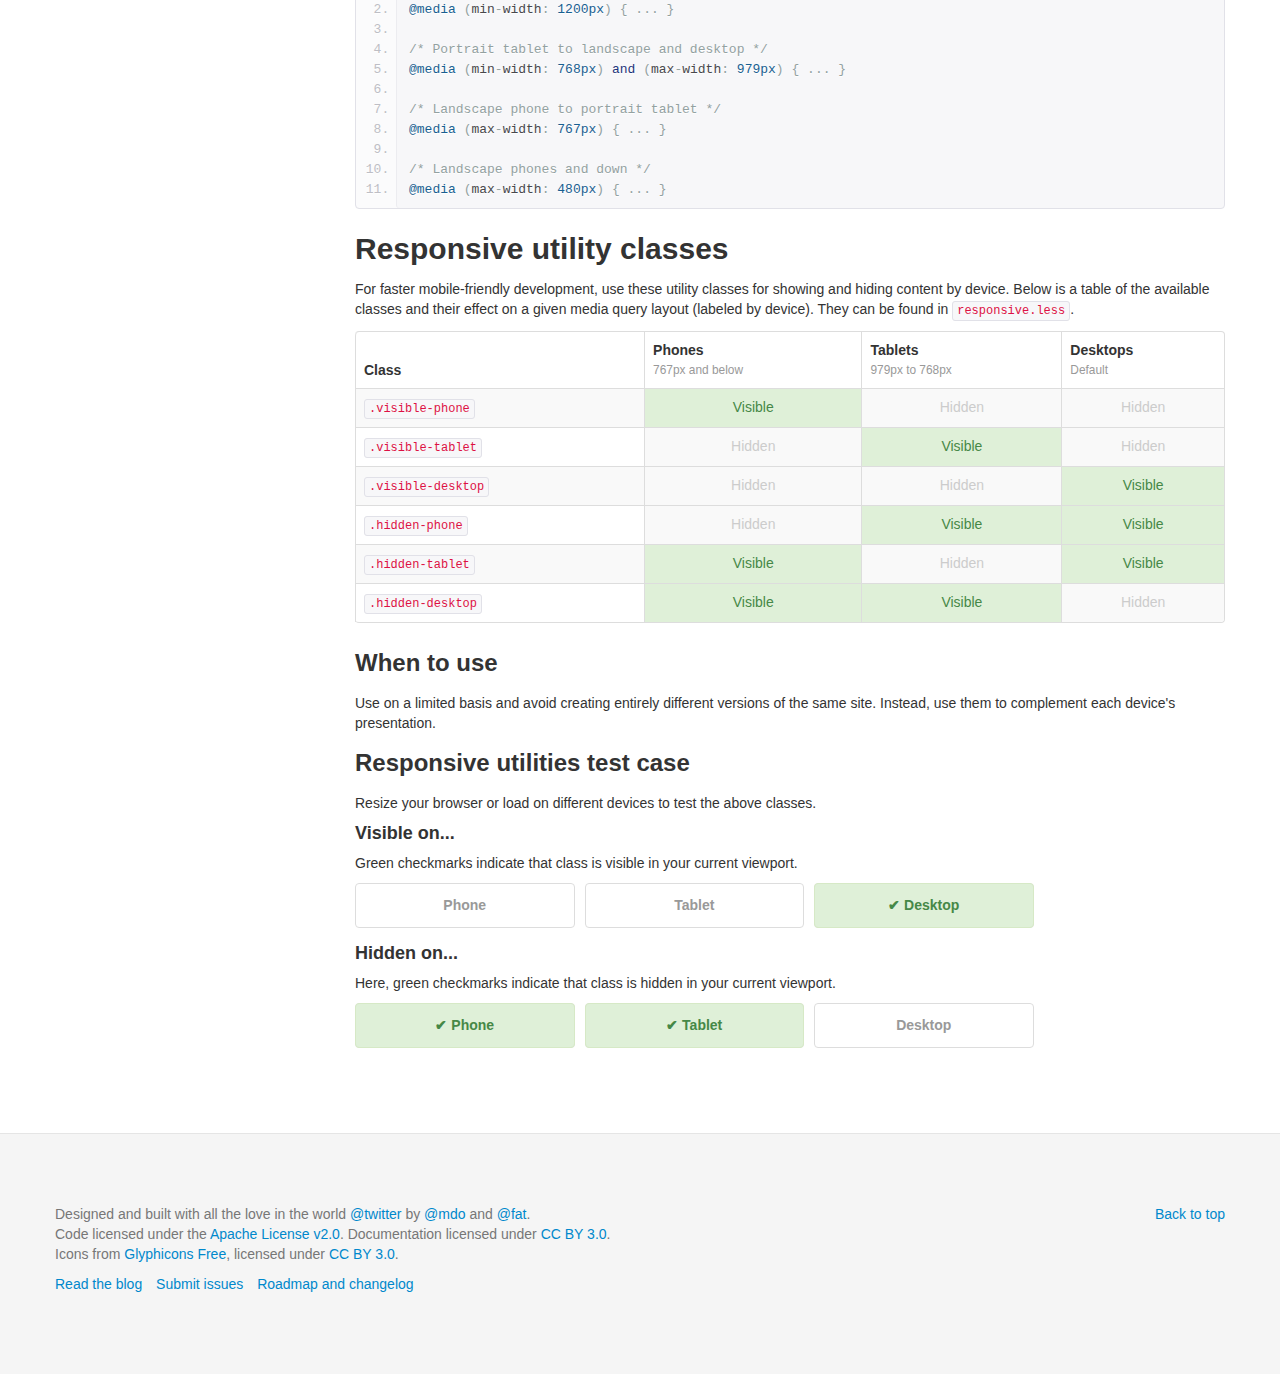
<file: components/bootstrap/docs/scaffolding.html>
<!DOCTYPE html>
<html lang="en">
  <head>
    <meta charset="utf-8">
    <title>Scaffolding · Twitter Bootstrap</title>
    <meta name="viewport" content="width=device-width, initial-scale=1.0">
    <meta name="description" content="">
    <meta name="author" content="">

    <!-- Le styles -->
    <link href="assets/css/bootstrap.css" rel="stylesheet">
    <link href="assets/css/bootstrap-responsive.css" rel="stylesheet">
    <link href="assets/css/docs.css" rel="stylesheet">
    <link href="assets/js/google-code-prettify/prettify.css" rel="stylesheet">

    <!-- Le HTML5 shim, for IE6-8 support of HTML5 elements -->
    <!--[if lt IE 9]>
      <script src="http://html5shim.googlecode.com/svn/trunk/html5.js"></script>
    <![endif]-->

    <!-- Le fav and touch icons -->
    <link rel="shortcut icon" href="assets/ico/favicon.ico">
    <link rel="apple-touch-icon-precomposed" sizes="144x144" href="assets/ico/apple-touch-icon-144-precomposed.png">
    <link rel="apple-touch-icon-precomposed" sizes="114x114" href="assets/ico/apple-touch-icon-114-precomposed.png">
    <link rel="apple-touch-icon-precomposed" sizes="72x72" href="assets/ico/apple-touch-icon-72-precomposed.png">
    <link rel="apple-touch-icon-precomposed" href="assets/ico/apple-touch-icon-57-precomposed.png">

  </head>

  <body data-spy="scroll" data-target=".bs-docs-sidebar">

    <!-- Navbar
    ================================================== -->
    <div class="navbar navbar-inverse navbar-fixed-top">
      <div class="navbar-inner">
        <div class="container">
          <button type="button" class="btn btn-navbar" data-toggle="collapse" data-target=".nav-collapse">
            <span class="icon-bar"></span>
            <span class="icon-bar"></span>
            <span class="icon-bar"></span>
          </button>
          <a class="brand" href="./index.html">Bootstrap</a>
          <div class="nav-collapse collapse">
            <ul class="nav">
              <li class="">
                <a href="./index.html">Home</a>
              </li>
              <li class="">
                <a href="./getting-started.html">Get started</a>
              </li>
              <li class="active">
                <a href="./scaffolding.html">Scaffolding</a>
              </li>
              <li class="">
                <a href="./base-css.html">Base CSS</a>
              </li>
              <li class="">
                <a href="./components.html">Components</a>
              </li>
              <li class="">
                <a href="./javascript.html">Javascript</a>
              </li>
              <li class="">
                <a href="./customize.html">Customize</a>
              </li>
            </ul>
          </div>
        </div>
      </div>
    </div>

<!-- Subhead
================================================== -->
<header class="jumbotron subhead" id="overview">
  <div class="container">
    <h1>Scaffolding</h1>
    <p class="lead">Bootstrap is built on responsive 12-column grids, layouts, and components.</p>
  </div>
</header>

  <div class="container">

    <!-- Docs nav
    ================================================== -->
    <div class="row">
      <div class="span3 bs-docs-sidebar">
        <ul class="nav nav-list bs-docs-sidenav">
          <li><a href="#global"><i class="icon-chevron-right"></i> Global styles</a></li>
          <li><a href="#gridSystem"><i class="icon-chevron-right"></i> Grid system</a></li>
          <li><a href="#fluidGridSystem"><i class="icon-chevron-right"></i> Fluid grid system</a></li>
          <li><a href="#layouts"><i class="icon-chevron-right"></i> Layouts</a></li>
          <li><a href="#responsive"><i class="icon-chevron-right"></i> Responsive design</a></li>
        </ul>
      </div>
      <div class="span9">



        <!-- Global Bootstrap settings
        ================================================== -->
        <section id="global">
          <div class="page-header">
            <h1>Global settings</h1>
          </div>

          <h3>Requires HTML5 doctype</h3>
          <p>Bootstrap makes use of certain HTML elements and CSS properties that require the use of the HTML5 doctype. Include it at the beginning of all your projects.</p>
<pre class="prettyprint linenums">
&lt;!DOCTYPE html&gt;
&lt;html lang="en"&gt;
  ...
&lt;/html&gt;
</pre>

          <h3>Typography and links</h3>
          <p>Bootstrap sets basic global display, typography, and link styles. Specifically, we:</p>
          <ul>
            <li>Remove <code>margin</code> on the body</li>
            <li>Set <code>background-color: white;</code> on the <code>body</code></li>
            <li>Use the <code>@baseFontFamily</code>, <code>@baseFontSize</code>, and <code>@baseLineHeight</code> attributes as our typographic base</li>
            <li>Set the global link color via <code>@linkColor</code> and apply link underlines only on <code>:hover</code></li>
          </ul>
          <p>These styles can be found within <strong>scaffolding.less</strong>.</p>

          <h3>Reset via Normalize</h3>
          <p>With Bootstrap 2, the old reset block has been dropped in favor of <a href="http://necolas.github.com/normalize.css/" target="_blank">Normalize.css</a>, a project by <a href="http://twitter.com/necolas" target="_blank">Nicolas Gallagher</a> that also powers the <a href="http://html5boilerplate.com" target="_blank">HTML5 Boilerplate</a>. While we use much of Normalize within our <strong>reset.less</strong>, we have removed some elements specifically for Bootstrap.</p>

        </section>




        <!-- Grid system
        ================================================== -->
        <section id="gridSystem">
          <div class="page-header">
            <h1>Default grid system</h1>
          </div>

          <h2>Live grid example</h2>
          <p>The default Bootstrap grid system utilizes <strong>12 columns</strong>, making for a 940px wide container without <a href="./scaffolding.html#responsive">responsive features</a> enabled. With the responsive CSS file added, the grid adapts to be 724px and 1170px wide depending on your viewport. Below 767px viewports, the columns become fluid and stack vertically.</p>
          <div class="bs-docs-grid">
            <div class="row show-grid">
              <div class="span1">1</div>
              <div class="span1">1</div>
              <div class="span1">1</div>
              <div class="span1">1</div>
              <div class="span1">1</div>
              <div class="span1">1</div>
              <div class="span1">1</div>
              <div class="span1">1</div>
              <div class="span1">1</div>
            </div>
            <div class="row show-grid">
              <div class="span2">2</div>
              <div class="span3">3</div>
              <div class="span4">4</div>
            </div>
            <div class="row show-grid">
              <div class="span4">4</div>
              <div class="span5">5</div>
            </div>
            <div class="row show-grid">
              <div class="span9">9</div>
            </div>
          </div>

          <h3>Basic grid HTML</h3>
          <p>For a simple two column layout, create a <code>.row</code> and add the appropriate number of <code>.span*</code> columns. As this is a 12-column grid, each <code>.span*</code> spans a number of those 12 columns, and should always add up to 12 for each row (or the number of columns in the parent).</p>
<pre class="prettyprint linenums">
&lt;div class="row"&gt;
  &lt;div class="span4"&gt;...&lt;/div&gt;
  &lt;div class="span8"&gt;...&lt;/div&gt;
&lt;/div&gt;
</pre>
          <p>Given this example, we have <code>.span4</code> and <code>.span8</code>, making for 12 total columns and a complete row.</p>

          <h2>Offsetting columns</h2>
          <p>Move columns to the right using <code>.offset*</code> classes. Each class increases the left margin of a column by a whole column. For example, <code>.offset4</code> moves <code>.span4</code> over four columns.</p>
          <div class="bs-docs-grid">
            <div class="row show-grid">
              <div class="span4">4</div>
              <div class="span3 offset2">3 offset 2</div>
            </div><!-- /row -->
            <div class="row show-grid">
              <div class="span3 offset1">3 offset 1</div>
              <div class="span3 offset2">3 offset 2</div>
            </div><!-- /row -->
            <div class="row show-grid">
              <div class="span6 offset3">6 offset 3</div>
            </div><!-- /row -->
          </div>
<pre class="prettyprint linenums">
&lt;div class="row"&gt;
  &lt;div class="span4"&gt;...&lt;/div&gt;
  &lt;div class="span3 offset2"&gt;...&lt;/div&gt;
&lt;/div&gt;
</pre>

          <h2>Nesting columns</h2>
          <p>To nest your content with the default grid, add a new <code>.row</code> and set of <code>.span*</code> columns within an existing <code>.span*</code> column. Nested rows should include a set of columns that add up to the number of columns of its parent.</p>
          <div class="row show-grid">
            <div class="span9">
              Level 1 of column
              <div class="row show-grid">
                <div class="span6">
                  Level 2
                </div>
                <div class="span3">
                  Level 2
                </div>
              </div>
            </div>
          </div>
<pre class="prettyprint linenums">
&lt;div class="row"&gt;
  &lt;div class="span9"&gt;
    Level 1 column
    &lt;div class="row"&gt;
      &lt;div class="span6"&gt;Level 2&lt;/div&gt;
      &lt;div class="span3"&gt;Level 2&lt;/div&gt;
    &lt;/div&gt;
  &lt;/div&gt;
&lt;/div&gt;
</pre>
        </section>



        <!-- Fluid grid system
        ================================================== -->
        <section id="fluidGridSystem">
          <div class="page-header">
            <h1>Fluid grid system</h1>
          </div>

          <h2>Live fluid grid example</h2>
          <p>The fluid grid system uses percents instead of pixels for column widths. It has the same responsive capabilities as our fixed grid system, ensuring proper proportions for key screen resolutions and devices.</p>
          <div class="bs-docs-grid">
            <div class="row-fluid show-grid">
              <div class="span1">1</div>
              <div class="span1">1</div>
              <div class="span1">1</div>
              <div class="span1">1</div>
              <div class="span1">1</div>
              <div class="span1">1</div>
              <div class="span1">1</div>
              <div class="span1">1</div>
              <div class="span1">1</div>
              <div class="span1">1</div>
              <div class="span1">1</div>
              <div class="span1">1</div>
            </div>
            <div class="row-fluid show-grid">
              <div class="span4">4</div>
              <div class="span4">4</div>
              <div class="span4">4</div>
            </div>
            <div class="row-fluid show-grid">
              <div class="span4">4</div>
              <div class="span8">8</div>
            </div>
            <div class="row-fluid show-grid">
              <div class="span6">6</div>
              <div class="span6">6</div>
            </div>
            <div class="row-fluid show-grid">
              <div class="span12">12</div>
            </div>
          </div>

          <h3>Basic fluid grid HTML</h3>
          <p>Make any row "fluid" by changing <code>.row</code> to <code>.row-fluid</code>. The column classes stay the exact same, making it easy to flip between fixed and fluid grids.</p>
<pre class="prettyprint linenums">
&lt;div class="row-fluid"&gt;
  &lt;div class="span4"&gt;...&lt;/div&gt;
  &lt;div class="span8"&gt;...&lt;/div&gt;
&lt;/div&gt;
</pre>

          <h2>Fluid offsetting</h2>
          <p>Operates the same way as the fixed grid system offsetting: add <code>.offset*</code> to any column to offset by that many columns.</p>
          <div class="bs-docs-grid">
            <div class="row-fluid show-grid">
              <div class="span4">4</div>
              <div class="span4 offset4">4 offset 4</div>
            </div><!-- /row -->
            <div class="row-fluid show-grid">
              <div class="span3 offset3">3 offset 3</div>
              <div class="span3 offset3">3 offset 3</div>
            </div><!-- /row -->
            <div class="row-fluid show-grid">
              <div class="span6 offset6">6 offset 6</div>
            </div><!-- /row -->
          </div>
<pre class="prettyprint linenums">
&lt;div class="row-fluid"&gt;
  &lt;div class="span4"&gt;...&lt;/div&gt;
  &lt;div class="span4 offset2"&gt;...&lt;/div&gt;
&lt;/div&gt;
</pre>

          <h2>Fluid nesting</h2>
          <p>Nesting with fluid grids is a bit different: the number of nested columns should not match the parent's number of columns. Instead, each level of nested columns are reset because each row takes up 100% of the parent column.</p>
          <div class="row-fluid show-grid">
            <div class="span12">
              Fluid 12
              <div class="row-fluid show-grid">
                <div class="span6">
                  Fluid 6
                </div>
                <div class="span6">
                  Fluid 6
                </div>
              </div>
            </div>
          </div>
<pre class="prettyprint linenums">
&lt;div class="row-fluid"&gt;
  &lt;div class="span12"&gt;
    Level 1 of column
    &lt;div class="row-fluid"&gt;
      &lt;div class="span6"&gt;Level 2&lt;/div&gt;
      &lt;div class="span6"&gt;Level 2&lt;/div&gt;
    &lt;/div&gt;
  &lt;/div&gt;
&lt;/div&gt;
</pre>

        </section>




        <!-- Layouts (Default and fluid)
        ================================================== -->
        <section id="layouts">
          <div class="page-header">
            <h1>Layouts</h1>
          </div>

          <h2>Fixed layout</h2>
          <p>Provides a common fixed-width (and optionally responsive) layout with only <code>&lt;div class="container"&gt;</code> required.</p>
          <div class="mini-layout">
            <div class="mini-layout-body"></div>
          </div>
<pre class="prettyprint linenums">
&lt;body&gt;
  &lt;div class="container"&gt;
    ...
  &lt;/div&gt;
&lt;/body&gt;
</pre>

          <h2>Fluid layout</h2>
          <p>Create a fluid, two-column page with <code>&lt;div class="container-fluid"&gt;</code>&mdash;great for applications and docs.</p>
          <div class="mini-layout fluid">
            <div class="mini-layout-sidebar"></div>
            <div class="mini-layout-body"></div>
          </div>
<pre class="prettyprint linenums">
&lt;div class="container-fluid"&gt;
  &lt;div class="row-fluid"&gt;
    &lt;div class="span2"&gt;
      &lt;!--Sidebar content--&gt;
    &lt;/div&gt;
    &lt;div class="span10"&gt;
      &lt;!--Body content--&gt;
    &lt;/div&gt;
  &lt;/div&gt;
&lt;/div&gt;
</pre>
        </section>




        <!-- Responsive design
        ================================================== -->
        <section id="responsive">
          <div class="page-header">
            <h1>Responsive design</h1>
          </div>

          <h2>Enabling responsive features</h2>
          <p>Turn on responsive CSS in your project by including the proper meta tag and additional stylesheet within the <code>&lt;head&gt;</code> of your document. If you've compiled Bootstrap from the Customize page, you need only include the meta tag.</p>
<pre class="prettyprint linenums">
&lt;meta name="viewport" content="width=device-width, initial-scale=1.0"&gt;
&lt;link href="assets/css/bootstrap-responsive.css" rel="stylesheet"&gt;
</pre>
          <p><span class="label label-info">Heads up!</span>  Bootstrap doesn't include responsive features by default at this time as not everything needs to be responsive. Instead of encouraging developers to remove this feature, we figure it best to enable it as needed.</p>

          <h2>About responsive Bootstrap</h2>
          <img src="assets/img/responsive-illustrations.png" alt="Responsive devices" style="float: right; margin: 0 0 20px 20px;">
          <p>Media queries allow for custom CSS based on a number of conditions&mdash;ratios, widths, display type, etc&mdash;but usually focuses around <code>min-width</code> and <code>max-width</code>.</p>
          <ul>
            <li>Modify the width of column in our grid</li>
            <li>Stack elements instead of float wherever necessary</li>
            <li>Resize headings and text to be more appropriate for devices</li>
          </ul>
          <p>Use media queries responsibly and only as a start to your mobile audiences. For larger projects, do consider dedicated code bases and not layers of media queries.</p>

          <h2>Supported devices</h2>
          <p>Bootstrap supports a handful of media queries in a single file to help make your projects more appropriate on different devices and screen resolutions. Here's what's included:</p>
          <table class="table table-bordered table-striped">
            <thead>
              <tr>
                <th>Label</th>
                <th>Layout width</th>
                <th>Column width</th>
                <th>Gutter width</th>
              </tr>
            </thead>
            <tbody>
              <tr>
                <td>Large display</td>
                <td>1200px and up</td>
                <td>70px</td>
                <td>30px</td>
              </tr>
              <tr>
                <td>Default</td>
                <td>980px and up</td>
                <td>60px</td>
                <td>20px</td>
              </tr>
              <tr>
                <td>Portrait tablets</td>
                <td>768px and above</td>
                <td>42px</td>
                <td>20px</td>
              </tr>
              <tr>
                <td>Phones to tablets</td>
                <td>767px and below</td>
                <td class="muted" colspan="2">Fluid columns, no fixed widths</td>
              </tr>
              <tr>
                <td>Phones</td>
                <td>480px and below</td>
                <td class="muted" colspan="2">Fluid columns, no fixed widths</td>
              </tr>
            </tbody>
          </table>
<pre class="prettyprint linenums">
/* Large desktop */
@media (min-width: 1200px) { ... }

/* Portrait tablet to landscape and desktop */
@media (min-width: 768px) and (max-width: 979px) { ... }

/* Landscape phone to portrait tablet */
@media (max-width: 767px) { ... }

/* Landscape phones and down */
@media (max-width: 480px) { ... }
</pre>


          <h2>Responsive utility classes</h2>
          <p>For faster mobile-friendly development, use these utility classes for showing and hiding content by device. Below is a table of the available classes and their effect on a given media query layout (labeled by device). They can be found in <code>responsive.less</code>.</p>
          <table class="table table-bordered table-striped responsive-utilities">
            <thead>
              <tr>
                <th>Class</th>
                <th>Phones <small>767px and below</small></th>
                <th>Tablets <small>979px to 768px</small></th>
                <th>Desktops <small>Default</small></th>
              </tr>
            </thead>
            <tbody>
              <tr>
                <th><code>.visible-phone</code></th>
                <td class="is-visible">Visible</td>
                <td class="is-hidden">Hidden</td>
                <td class="is-hidden">Hidden</td>
              </tr>
              <tr>
                <th><code>.visible-tablet</code></th>
                <td class="is-hidden">Hidden</td>
                <td class="is-visible">Visible</td>
                <td class="is-hidden">Hidden</td>
              </tr>
              <tr>
                <th><code>.visible-desktop</code></th>
                <td class="is-hidden">Hidden</td>
                <td class="is-hidden">Hidden</td>
                <td class="is-visible">Visible</td>
              </tr>
              <tr>
                <th><code>.hidden-phone</code></th>
                <td class="is-hidden">Hidden</td>
                <td class="is-visible">Visible</td>
                <td class="is-visible">Visible</td>
              </tr>
              <tr>
                <th><code>.hidden-tablet</code></th>
                <td class="is-visible">Visible</td>
                <td class="is-hidden">Hidden</td>
                <td class="is-visible">Visible</td>
              </tr>
              <tr>
                <th><code>.hidden-desktop</code></th>
                <td class="is-visible">Visible</td>
                <td class="is-visible">Visible</td>
                <td class="is-hidden">Hidden</td>
              </tr>
            </tbody>
          </table>

          <h3>When to use</h3>
          <p>Use on a limited basis and avoid creating entirely different versions of the same site. Instead, use them to complement each device's presentation.</p>

          <h3>Responsive utilities test case</h3>
          <p>Resize your browser or load on different devices to test the above classes.</p>
          <h4>Visible on...</h4>
          <p>Green checkmarks indicate that class is visible in your current viewport.</p>
          <ul class="responsive-utilities-test">
            <li>Phone<span class="visible-phone">&#10004; Phone</span></li>
            <li>Tablet<span class="visible-tablet">&#10004; Tablet</span></li>
            <li>Desktop<span class="visible-desktop">&#10004; Desktop</span></li>
          </ul>
          <h4>Hidden on...</h4>
          <p>Here, green checkmarks indicate that class is hidden in your current viewport.</p>
          <ul class="responsive-utilities-test hidden-on">
            <li>Phone<span class="hidden-phone">&#10004; Phone</span></li>
            <li>Tablet<span class="hidden-tablet">&#10004; Tablet</span></li>
            <li>Desktop<span class="hidden-desktop">&#10004; Desktop</span></li>
          </ul>

        </section>



      </div>
    </div>

  </div>



    <!-- Footer
    ================================================== -->
    <footer class="footer">
      <div class="container">
        <p class="pull-right"><a href="#">Back to top</a></p>
        <p>Designed and built with all the love in the world <a href="http://twitter.com/twitter" target="_blank">@twitter</a> by <a href="http://twitter.com/mdo" target="_blank">@mdo</a> and <a href="http://twitter.com/fat" target="_blank">@fat</a>.</p>
        <p>Code licensed under the <a href="http://www.apache.org/licenses/LICENSE-2.0" target="_blank">Apache License v2.0</a>. Documentation licensed under <a href="http://creativecommons.org/licenses/by/3.0/">CC BY 3.0</a>.</p>
        <p>Icons from <a href="http://glyphicons.com">Glyphicons Free</a>, licensed under <a href="http://creativecommons.org/licenses/by/3.0/">CC BY 3.0</a>.</p>
        <ul class="footer-links">
          <li><a href="http://blog.getbootstrap.com">Read the blog</a></li>
          <li><a href="https://github.com/twitter/bootstrap/issues?state=open">Submit issues</a></li>
          <li><a href="https://github.com/twitter/bootstrap/wiki">Roadmap and changelog</a></li>
        </ul>
      </div>
    </footer>



    <!-- Le javascript
    ================================================== -->
    <!-- Placed at the end of the document so the pages load faster -->
    <script type="text/javascript" src="http://platform.twitter.com/widgets.js"></script>
    <script src="assets/js/jquery.js"></script>
    <script src="assets/js/google-code-prettify/prettify.js"></script>
    <script src="assets/js/bootstrap-transition.js"></script>
    <script src="assets/js/bootstrap-alert.js"></script>
    <script src="assets/js/bootstrap-modal.js"></script>
    <script src="assets/js/bootstrap-dropdown.js"></script>
    <script src="assets/js/bootstrap-scrollspy.js"></script>
    <script src="assets/js/bootstrap-tab.js"></script>
    <script src="assets/js/bootstrap-tooltip.js"></script>
    <script src="assets/js/bootstrap-popover.js"></script>
    <script src="assets/js/bootstrap-button.js"></script>
    <script src="assets/js/bootstrap-collapse.js"></script>
    <script src="assets/js/bootstrap-carousel.js"></script>
    <script src="assets/js/bootstrap-typeahead.js"></script>
    <script src="assets/js/bootstrap-affix.js"></script>
    <script src="assets/js/application.js"></script>



  </body>
</html>
</file>
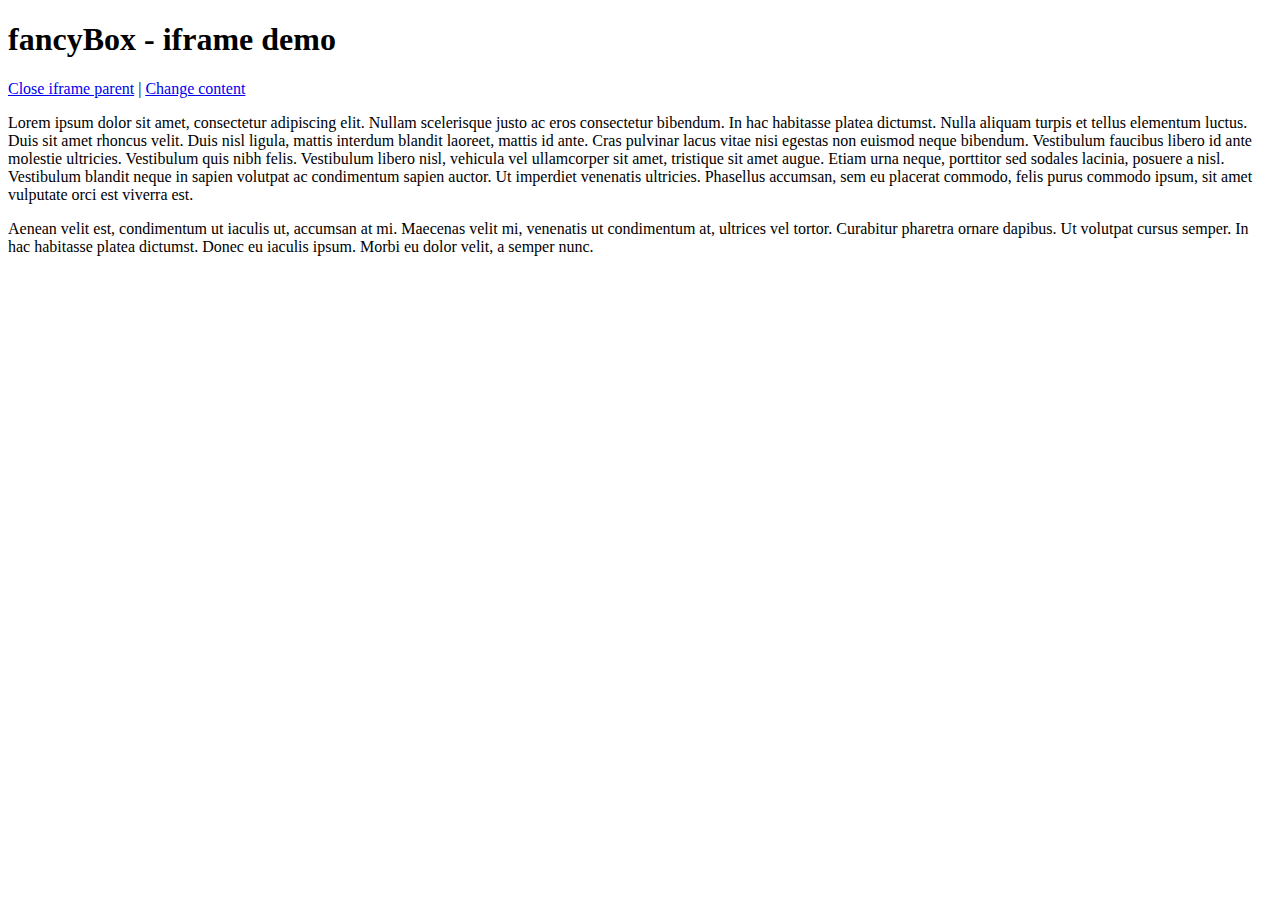
<file: components/fancybox/demo/iframe.html>
<!DOCTYPE html>
<html>
<head>
	<title>fancyBox - iframe demo</title>
	<meta http-equiv="Content-Type" content="text/html; charset=UTF-8" />
</head>
<body>
	<h1>fancyBox - iframe demo</h1>

	<p>
		<a href="javascript:parent.jQuery.fancybox.close();">Close iframe parent</a>

		|

		<a href="javascript:parent.jQuery.fancybox.open({href : '1_b.jpg', title : 'My title'});">Change content</a>
	</p>

	<p>
		Lorem ipsum dolor sit amet, consectetur adipiscing elit. Nullam scelerisque justo ac eros consectetur bibendum. In hac habitasse platea dictumst. Nulla aliquam turpis et tellus elementum luctus. Duis sit amet rhoncus velit. Duis nisl ligula, mattis interdum blandit laoreet, mattis id ante. Cras pulvinar lacus vitae nisi egestas non euismod neque bibendum. Vestibulum faucibus libero id ante molestie ultricies. Vestibulum quis nibh felis. Vestibulum libero nisl, vehicula vel ullamcorper sit amet, tristique sit amet augue. Etiam urna neque, porttitor sed sodales lacinia, posuere a nisl. Vestibulum blandit neque in sapien volutpat ac condimentum sapien auctor. Ut imperdiet venenatis ultricies. Phasellus accumsan, sem eu placerat commodo, felis purus commodo ipsum, sit amet vulputate orci est viverra est.
	</p>

	<p>
		Aenean velit est, condimentum ut iaculis ut, accumsan at mi. Maecenas velit mi, venenatis ut condimentum at, ultrices vel tortor. Curabitur pharetra ornare dapibus. Ut volutpat cursus semper. In hac habitasse platea dictumst. Donec eu iaculis ipsum. Morbi eu dolor velit, a semper nunc.
	</p>
</body>
</html>
</file>
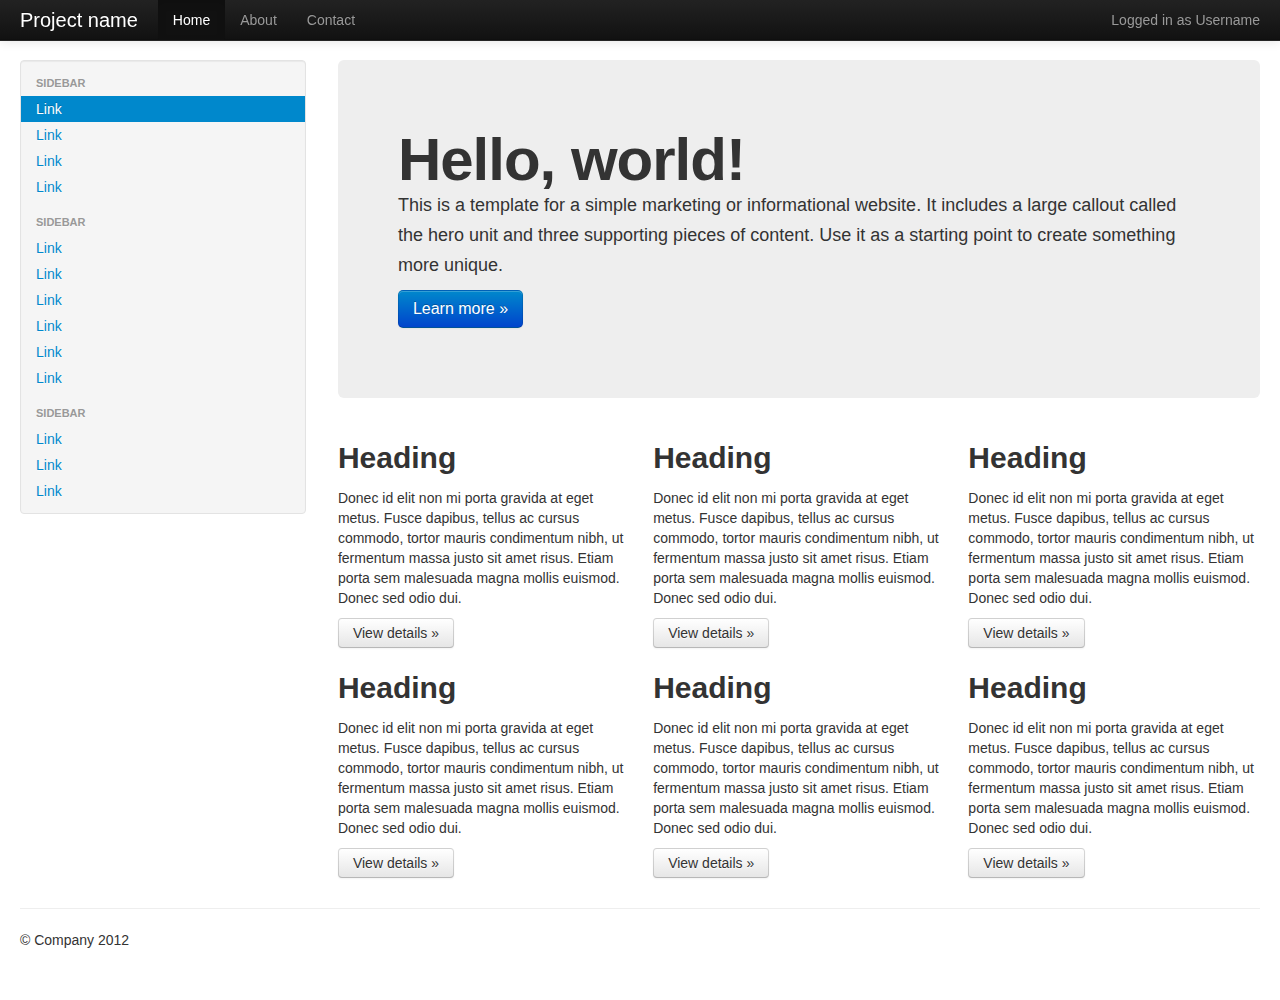
<file: components/bootstrap/docs/examples/fluid.html>
<!DOCTYPE html>
<html lang="en">
  <head>
    <meta charset="utf-8">
    <title>Bootstrap, from Twitter</title>
    <meta name="viewport" content="width=device-width, initial-scale=1.0">
    <meta name="description" content="">
    <meta name="author" content="">

    <!-- Le styles -->
    <link href="../assets/css/bootstrap.css" rel="stylesheet">
    <style type="text/css">
      body {
        padding-top: 60px;
        padding-bottom: 40px;
      }
      .sidebar-nav {
        padding: 9px 0;
      }
    </style>
    <link href="../assets/css/bootstrap-responsive.css" rel="stylesheet">

    <!-- Le HTML5 shim, for IE6-8 support of HTML5 elements -->
    <!--[if lt IE 9]>
      <script src="http://html5shim.googlecode.com/svn/trunk/html5.js"></script>
    <![endif]-->

    <!-- Le fav and touch icons -->
    <link rel="shortcut icon" href="../assets/ico/favicon.ico">
    <link rel="apple-touch-icon-precomposed" sizes="144x144" href="../assets/ico/apple-touch-icon-144-precomposed.png">
    <link rel="apple-touch-icon-precomposed" sizes="114x114" href="../assets/ico/apple-touch-icon-114-precomposed.png">
    <link rel="apple-touch-icon-precomposed" sizes="72x72" href="../assets/ico/apple-touch-icon-72-precomposed.png">
    <link rel="apple-touch-icon-precomposed" href="../assets/ico/apple-touch-icon-57-precomposed.png">
  </head>

  <body>

    <div class="navbar navbar-inverse navbar-fixed-top">
      <div class="navbar-inner">
        <div class="container-fluid">
          <a class="btn btn-navbar" data-toggle="collapse" data-target=".nav-collapse">
            <span class="icon-bar"></span>
            <span class="icon-bar"></span>
            <span class="icon-bar"></span>
          </a>
          <a class="brand" href="#">Project name</a>
          <div class="nav-collapse collapse">
            <p class="navbar-text pull-right">
              Logged in as <a href="#" class="navbar-link">Username</a>
            </p>
            <ul class="nav">
              <li class="active"><a href="#">Home</a></li>
              <li><a href="#about">About</a></li>
              <li><a href="#contact">Contact</a></li>
            </ul>
          </div><!--/.nav-collapse -->
        </div>
      </div>
    </div>

    <div class="container-fluid">
      <div class="row-fluid">
        <div class="span3">
          <div class="well sidebar-nav">
            <ul class="nav nav-list">
              <li class="nav-header">Sidebar</li>
              <li class="active"><a href="#">Link</a></li>
              <li><a href="#">Link</a></li>
              <li><a href="#">Link</a></li>
              <li><a href="#">Link</a></li>
              <li class="nav-header">Sidebar</li>
              <li><a href="#">Link</a></li>
              <li><a href="#">Link</a></li>
              <li><a href="#">Link</a></li>
              <li><a href="#">Link</a></li>
              <li><a href="#">Link</a></li>
              <li><a href="#">Link</a></li>
              <li class="nav-header">Sidebar</li>
              <li><a href="#">Link</a></li>
              <li><a href="#">Link</a></li>
              <li><a href="#">Link</a></li>
            </ul>
          </div><!--/.well -->
        </div><!--/span-->
        <div class="span9">
          <div class="hero-unit">
            <h1>Hello, world!</h1>
            <p>This is a template for a simple marketing or informational website. It includes a large callout called the hero unit and three supporting pieces of content. Use it as a starting point to create something more unique.</p>
            <p><a class="btn btn-primary btn-large">Learn more &raquo;</a></p>
          </div>
          <div class="row-fluid">
            <div class="span4">
              <h2>Heading</h2>
              <p>Donec id elit non mi porta gravida at eget metus. Fusce dapibus, tellus ac cursus commodo, tortor mauris condimentum nibh, ut fermentum massa justo sit amet risus. Etiam porta sem malesuada magna mollis euismod. Donec sed odio dui. </p>
              <p><a class="btn" href="#">View details &raquo;</a></p>
            </div><!--/span-->
            <div class="span4">
              <h2>Heading</h2>
              <p>Donec id elit non mi porta gravida at eget metus. Fusce dapibus, tellus ac cursus commodo, tortor mauris condimentum nibh, ut fermentum massa justo sit amet risus. Etiam porta sem malesuada magna mollis euismod. Donec sed odio dui. </p>
              <p><a class="btn" href="#">View details &raquo;</a></p>
            </div><!--/span-->
            <div class="span4">
              <h2>Heading</h2>
              <p>Donec id elit non mi porta gravida at eget metus. Fusce dapibus, tellus ac cursus commodo, tortor mauris condimentum nibh, ut fermentum massa justo sit amet risus. Etiam porta sem malesuada magna mollis euismod. Donec sed odio dui. </p>
              <p><a class="btn" href="#">View details &raquo;</a></p>
            </div><!--/span-->
          </div><!--/row-->
          <div class="row-fluid">
            <div class="span4">
              <h2>Heading</h2>
              <p>Donec id elit non mi porta gravida at eget metus. Fusce dapibus, tellus ac cursus commodo, tortor mauris condimentum nibh, ut fermentum massa justo sit amet risus. Etiam porta sem malesuada magna mollis euismod. Donec sed odio dui. </p>
              <p><a class="btn" href="#">View details &raquo;</a></p>
            </div><!--/span-->
            <div class="span4">
              <h2>Heading</h2>
              <p>Donec id elit non mi porta gravida at eget metus. Fusce dapibus, tellus ac cursus commodo, tortor mauris condimentum nibh, ut fermentum massa justo sit amet risus. Etiam porta sem malesuada magna mollis euismod. Donec sed odio dui. </p>
              <p><a class="btn" href="#">View details &raquo;</a></p>
            </div><!--/span-->
            <div class="span4">
              <h2>Heading</h2>
              <p>Donec id elit non mi porta gravida at eget metus. Fusce dapibus, tellus ac cursus commodo, tortor mauris condimentum nibh, ut fermentum massa justo sit amet risus. Etiam porta sem malesuada magna mollis euismod. Donec sed odio dui. </p>
              <p><a class="btn" href="#">View details &raquo;</a></p>
            </div><!--/span-->
          </div><!--/row-->
        </div><!--/span-->
      </div><!--/row-->

      <hr>

      <footer>
        <p>&copy; Company 2012</p>
      </footer>

    </div><!--/.fluid-container-->

    <!-- Le javascript
    ================================================== -->
    <!-- Placed at the end of the document so the pages load faster -->
    <script src="../assets/js/jquery.js"></script>
    <script src="../assets/js/bootstrap-transition.js"></script>
    <script src="../assets/js/bootstrap-alert.js"></script>
    <script src="../assets/js/bootstrap-modal.js"></script>
    <script src="../assets/js/bootstrap-dropdown.js"></script>
    <script src="../assets/js/bootstrap-scrollspy.js"></script>
    <script src="../assets/js/bootstrap-tab.js"></script>
    <script src="../assets/js/bootstrap-tooltip.js"></script>
    <script src="../assets/js/bootstrap-popover.js"></script>
    <script src="../assets/js/bootstrap-button.js"></script>
    <script src="../assets/js/bootstrap-collapse.js"></script>
    <script src="../assets/js/bootstrap-carousel.js"></script>
    <script src="../assets/js/bootstrap-typeahead.js"></script>

  </body>
</html>
</file>
<file: components/bootstrap/docs/assets/js/google-code-prettify/prettify.css>
.com { color: #93a1a1; }
.lit { color: #195f91; }
.pun, .opn, .clo { color: #93a1a1; }
.fun { color: #dc322f; }
.str, .atv { color: #D14; }
.kwd, .prettyprint .tag { color: #1e347b; }
.typ, .atn, .dec, .var { color: teal; }
.pln { color: #48484c; }

.prettyprint {
  padding: 8px;
  background-color: #f7f7f9;
  border: 1px solid #e1e1e8;
}
.prettyprint.linenums {
  -webkit-box-shadow: inset 40px 0 0 #fbfbfc, inset 41px 0 0 #ececf0;
     -moz-box-shadow: inset 40px 0 0 #fbfbfc, inset 41px 0 0 #ececf0;
          box-shadow: inset 40px 0 0 #fbfbfc, inset 41px 0 0 #ececf0;
}

/* Specify class=linenums on a pre to get line numbering */
ol.linenums {
  margin: 0 0 0 33px; /* IE indents via margin-left */
}
ol.linenums li {
  padding-left: 12px;
  color: #bebec5;
  line-height: 20px;
  text-shadow: 0 1px 0 #fff;
}
</file>
<file: css/styles.css>
@import "../components/fancybox/source/jquery.fancybox.css?v=2.1.3";
/*!
 * Bootstrap v2.1.1
 *
 * Copyright 2012 Twitter, Inc
 * Licensed under the Apache License v2.0
 * http://www.apache.org/licenses/LICENSE-2.0
 *
 * Designed and built with all the love in the world @twitter by @mdo and @fat.
 */
article,
aside,
details,
figcaption,
figure,
footer,
header,
hgroup,
nav,
section {
  display: block;
}
audio,
canvas,
video {
  display: inline-block;
  *display: inline;
  *zoom: 1;
}
audio:not([controls]) {
  display: none;
}
html {
  font-size: 100%;
  -webkit-text-size-adjust: 100%;
  -ms-text-size-adjust: 100%;
}
a:focus {
  outline: thin dotted #333;
  outline: 5px auto -webkit-focus-ring-color;
  outline-offset: -2px;
}
a:hover,
a:active {
  outline: 0;
}
sub,
sup {
  position: relative;
  font-size: 75%;
  line-height: 0;
  vertical-align: baseline;
}
sup {
  top: -0.5em;
}
sub {
  bottom: -0.25em;
}
img {
  /* Responsive images (ensure images don't scale beyond their parents) */

  max-width: 100%;
  /* Part 1: Set a maxium relative to the parent */

  width: auto\9;
  /* IE7-8 need help adjusting responsive images */

  height: auto;
  /* Part 2: Scale the height according to the width, otherwise you get stretching */

  vertical-align: middle;
  border: 0;
  -ms-interpolation-mode: bicubic;
}
#map_canvas img {
  max-width: none;
}
button,
input,
select,
textarea {
  margin: 0;
  font-size: 100%;
  vertical-align: middle;
}
button,
input {
  *overflow: visible;
  line-height: normal;
}
button::-moz-focus-inner,
input::-moz-focus-inner {
  padding: 0;
  border: 0;
}
button,
input[type="button"],
input[type="reset"],
input[type="submit"] {
  cursor: pointer;
  -webkit-appearance: button;
}
input[type="search"] {
  -webkit-box-sizing: content-box;
  -moz-box-sizing: content-box;
  box-sizing: content-box;
  -webkit-appearance: textfield;
}
input[type="search"]::-webkit-search-decoration,
input[type="search"]::-webkit-search-cancel-button {
  -webkit-appearance: none;
}
textarea {
  overflow: auto;
  vertical-align: top;
}
.clearfix {
  *zoom: 1;
}
.clearfix:before,
.clearfix:after {
  display: table;
  content: "";
  line-height: 0;
}
.clearfix:after {
  clear: both;
}
.hide-text {
  font: 0/0 a;
  color: transparent;
  text-shadow: none;
  background-color: transparent;
  border: 0;
}
.input-block-level {
  display: block;
  width: 100%;
  min-height: 30px;
  -webkit-box-sizing: border-box;
  -moz-box-sizing: border-box;
  box-sizing: border-box;
}
body {
  margin: 0;
  font-family: "Helvetica Neue", Helvetica, Arial, sans-serif;
  font-size: 14px;
  line-height: 20px;
  color: #333333;
  background-color: #ffffff;
}
a {
  color: #0088cc;
  text-decoration: none;
}
a:hover {
  color: #005580;
  text-decoration: underline;
}
.img-rounded {
  -webkit-border-radius: 6px;
  -moz-border-radius: 6px;
  border-radius: 6px;
}
.img-polaroid {
  padding: 4px;
  background-color: #fff;
  border: 1px solid #ccc;
  border: 1px solid rgba(0, 0, 0, 0.2);
  -webkit-box-shadow: 0 1px 3px rgba(0, 0, 0, 0.1);
  -moz-box-shadow: 0 1px 3px rgba(0, 0, 0, 0.1);
  box-shadow: 0 1px 3px rgba(0, 0, 0, 0.1);
}
.img-circle {
  -webkit-border-radius: 500px;
  -moz-border-radius: 500px;
  border-radius: 500px;
}
.row {
  margin-left: -20px;
  *zoom: 1;
}
.row:before,
.row:after {
  display: table;
  content: "";
  line-height: 0;
}
.row:after {
  clear: both;
}
.row:before,
.row:after {
  display: table;
  content: "";
  line-height: 0;
}
.row:after {
  clear: both;
}
[class*="span"] {
  float: left;
  min-height: 1px;
  margin-left: 20px;
}
.container,
.navbar-static-top .container,
.navbar-fixed-top .container,
.navbar-fixed-bottom .container {
  width: 940px;
}
.span12 {
  width: 940px;
}
.span11 {
  width: 860px;
}
.span10 {
  width: 780px;
}
.span9 {
  width: 700px;
}
.span8 {
  width: 620px;
}
.span7 {
  width: 540px;
}
.span6 {
  width: 460px;
}
.span5 {
  width: 380px;
}
.span4 {
  width: 300px;
}
.span3 {
  width: 220px;
}
.span2 {
  width: 140px;
}
.span1 {
  width: 60px;
}
.offset12 {
  margin-left: 980px;
}
.offset11 {
  margin-left: 900px;
}
.offset10 {
  margin-left: 820px;
}
.offset9 {
  margin-left: 740px;
}
.offset8 {
  margin-left: 660px;
}
.offset7 {
  margin-left: 580px;
}
.offset6 {
  margin-left: 500px;
}
.offset5 {
  margin-left: 420px;
}
.offset4 {
  margin-left: 340px;
}
.offset3 {
  margin-left: 260px;
}
.offset2 {
  margin-left: 180px;
}
.offset1 {
  margin-left: 100px;
}
.row {
  margin-left: -20px;
  *zoom: 1;
}
.row:before,
.row:after {
  display: table;
  content: "";
  line-height: 0;
}
.row:after {
  clear: both;
}
.row:before,
.row:after {
  display: table;
  content: "";
  line-height: 0;
}
.row:after {
  clear: both;
}
[class*="span"] {
  float: left;
  min-height: 1px;
  margin-left: 20px;
}
.container,
.navbar-static-top .container,
.navbar-fixed-top .container,
.navbar-fixed-bottom .container {
  width: 940px;
}
.span12 {
  width: 940px;
}
.span11 {
  width: 860px;
}
.span10 {
  width: 780px;
}
.span9 {
  width: 700px;
}
.span8 {
  width: 620px;
}
.span7 {
  width: 540px;
}
.span6 {
  width: 460px;
}
.span5 {
  width: 380px;
}
.span4 {
  width: 300px;
}
.span3 {
  width: 220px;
}
.span2 {
  width: 140px;
}
.span1 {
  width: 60px;
}
.offset12 {
  margin-left: 980px;
}
.offset11 {
  margin-left: 900px;
}
.offset10 {
  margin-left: 820px;
}
.offset9 {
  margin-left: 740px;
}
.offset8 {
  margin-left: 660px;
}
.offset7 {
  margin-left: 580px;
}
.offset6 {
  margin-left: 500px;
}
.offset5 {
  margin-left: 420px;
}
.offset4 {
  margin-left: 340px;
}
.offset3 {
  margin-left: 260px;
}
.offset2 {
  margin-left: 180px;
}
.offset1 {
  margin-left: 100px;
}
.row-fluid {
  width: 100%;
  *zoom: 1;
}
.row-fluid:before,
.row-fluid:after {
  display: table;
  content: "";
  line-height: 0;
}
.row-fluid:after {
  clear: both;
}
.row-fluid:before,
.row-fluid:after {
  display: table;
  content: "";
  line-height: 0;
}
.row-fluid:after {
  clear: both;
}
.row-fluid [class*="span"] {
  display: block;
  width: 100%;
  min-height: 30px;
  -webkit-box-sizing: border-box;
  -moz-box-sizing: border-box;
  box-sizing: border-box;
  float: left;
  margin-left: 2.127659574468085%;
  *margin-left: 2.074468085106383%;
}
.row-fluid [class*="span"]:first-child {
  margin-left: 0;
}
.row-fluid .span12 {
  width: 100%;
  *width: 99.94680851063829%;
}
.row-fluid .span11 {
  width: 91.48936170212765%;
  *width: 91.43617021276594%;
}
.row-fluid .span10 {
  width: 82.97872340425532%;
  *width: 82.92553191489361%;
}
.row-fluid .span9 {
  width: 74.46808510638297%;
  *width: 74.41489361702126%;
}
.row-fluid .span8 {
  width: 65.95744680851064%;
  *width: 65.90425531914893%;
}
.row-fluid .span7 {
  width: 57.44680851063829%;
  *width: 57.39361702127659%;
}
.row-fluid .span6 {
  width: 48.93617021276595%;
  *width: 48.88297872340425%;
}
.row-fluid .span5 {
  width: 40.42553191489362%;
  *width: 40.37234042553192%;
}
.row-fluid .span4 {
  width: 31.914893617021278%;
  *width: 31.861702127659576%;
}
.row-fluid .span3 {
  width: 23.404255319148934%;
  *width: 23.351063829787233%;
}
.row-fluid .span2 {
  width: 14.893617021276595%;
  *width: 14.840425531914894%;
}
.row-fluid .span1 {
  width: 6.382978723404255%;
  *width: 6.329787234042553%;
}
.row-fluid .offset12 {
  margin-left: 104.25531914893617%;
  *margin-left: 104.14893617021275%;
}
.row-fluid .offset12:first-child {
  margin-left: 102.12765957446808%;
  *margin-left: 102.02127659574467%;
}
.row-fluid .offset11 {
  margin-left: 95.74468085106382%;
  *margin-left: 95.6382978723404%;
}
.row-fluid .offset11:first-child {
  margin-left: 93.61702127659574%;
  *margin-left: 93.51063829787232%;
}
.row-fluid .offset10 {
  margin-left: 87.23404255319149%;
  *margin-left: 87.12765957446807%;
}
.row-fluid .offset10:first-child {
  margin-left: 85.1063829787234%;
  *margin-left: 84.99999999999999%;
}
.row-fluid .offset9 {
  margin-left: 78.72340425531914%;
  *margin-left: 78.61702127659572%;
}
.row-fluid .offset9:first-child {
  margin-left: 76.59574468085106%;
  *margin-left: 76.48936170212764%;
}
.row-fluid .offset8 {
  margin-left: 70.2127659574468%;
  *margin-left: 70.10638297872339%;
}
.row-fluid .offset8:first-child {
  margin-left: 68.08510638297872%;
  *margin-left: 67.9787234042553%;
}
.row-fluid .offset7 {
  margin-left: 61.70212765957446%;
  *margin-left: 61.59574468085106%;
}
.row-fluid .offset7:first-child {
  margin-left: 59.574468085106375%;
  *margin-left: 59.46808510638297%;
}
.row-fluid .offset6 {
  margin-left: 53.191489361702125%;
  *margin-left: 53.085106382978715%;
}
.row-fluid .offset6:first-child {
  margin-left: 51.063829787234035%;
  *margin-left: 50.95744680851063%;
}
.row-fluid .offset5 {
  margin-left: 44.68085106382979%;
  *margin-left: 44.57446808510638%;
}
.row-fluid .offset5:first-child {
  margin-left: 42.5531914893617%;
  *margin-left: 42.4468085106383%;
}
.row-fluid .offset4 {
  margin-left: 36.170212765957444%;
  *margin-left: 36.06382978723405%;
}
.row-fluid .offset4:first-child {
  margin-left: 34.04255319148936%;
  *margin-left: 33.93617021276596%;
}
.row-fluid .offset3 {
  margin-left: 27.659574468085104%;
  *margin-left: 27.5531914893617%;
}
.row-fluid .offset3:first-child {
  margin-left: 25.53191489361702%;
  *margin-left: 25.425531914893618%;
}
.row-fluid .offset2 {
  margin-left: 19.148936170212764%;
  *margin-left: 19.04255319148936%;
}
.row-fluid .offset2:first-child {
  margin-left: 17.02127659574468%;
  *margin-left: 16.914893617021278%;
}
.row-fluid .offset1 {
  margin-left: 10.638297872340425%;
  *margin-left: 10.53191489361702%;
}
.row-fluid .offset1:first-child {
  margin-left: 8.51063829787234%;
  *margin-left: 8.404255319148938%;
}
.row-fluid {
  width: 100%;
  *zoom: 1;
}
.row-fluid:before,
.row-fluid:after {
  display: table;
  content: "";
  line-height: 0;
}
.row-fluid:after {
  clear: both;
}
.row-fluid:before,
.row-fluid:after {
  display: table;
  content: "";
  line-height: 0;
}
.row-fluid:after {
  clear: both;
}
.row-fluid [class*="span"] {
  display: block;
  width: 100%;
  min-height: 30px;
  -webkit-box-sizing: border-box;
  -moz-box-sizing: border-box;
  box-sizing: border-box;
  float: left;
  margin-left: 2.127659574468085%;
  *margin-left: 2.074468085106383%;
}
.row-fluid [class*="span"]:first-child {
  margin-left: 0;
}
.row-fluid .span12 {
  width: 100%;
  *width: 99.94680851063829%;
}
.row-fluid .span11 {
  width: 91.48936170212765%;
  *width: 91.43617021276594%;
}
.row-fluid .span10 {
  width: 82.97872340425532%;
  *width: 82.92553191489361%;
}
.row-fluid .span9 {
  width: 74.46808510638297%;
  *width: 74.41489361702126%;
}
.row-fluid .span8 {
  width: 65.95744680851064%;
  *width: 65.90425531914893%;
}
.row-fluid .span7 {
  width: 57.44680851063829%;
  *width: 57.39361702127659%;
}
.row-fluid .span6 {
  width: 48.93617021276595%;
  *width: 48.88297872340425%;
}
.row-fluid .span5 {
  width: 40.42553191489362%;
  *width: 40.37234042553192%;
}
.row-fluid .span4 {
  width: 31.914893617021278%;
  *width: 31.861702127659576%;
}
.row-fluid .span3 {
  width: 23.404255319148934%;
  *width: 23.351063829787233%;
}
.row-fluid .span2 {
  width: 14.893617021276595%;
  *width: 14.840425531914894%;
}
.row-fluid .span1 {
  width: 6.382978723404255%;
  *width: 6.329787234042553%;
}
.row-fluid .offset12 {
  margin-left: 104.25531914893617%;
  *margin-left: 104.14893617021275%;
}
.row-fluid .offset12:first-child {
  margin-left: 102.12765957446808%;
  *margin-left: 102.02127659574467%;
}
.row-fluid .offset11 {
  margin-left: 95.74468085106382%;
  *margin-left: 95.6382978723404%;
}
.row-fluid .offset11:first-child {
  margin-left: 93.61702127659574%;
  *margin-left: 93.51063829787232%;
}
.row-fluid .offset10 {
  margin-left: 87.23404255319149%;
  *margin-left: 87.12765957446807%;
}
.row-fluid .offset10:first-child {
  margin-left: 85.1063829787234%;
  *margin-left: 84.99999999999999%;
}
.row-fluid .offset9 {
  margin-left: 78.72340425531914%;
  *margin-left: 78.61702127659572%;
}
.row-fluid .offset9:first-child {
  margin-left: 76.59574468085106%;
  *margin-left: 76.48936170212764%;
}
.row-fluid .offset8 {
  margin-left: 70.2127659574468%;
  *margin-left: 70.10638297872339%;
}
.row-fluid .offset8:first-child {
  margin-left: 68.08510638297872%;
  *margin-left: 67.9787234042553%;
}
.row-fluid .offset7 {
  margin-left: 61.70212765957446%;
  *margin-left: 61.59574468085106%;
}
.row-fluid .offset7:first-child {
  margin-left: 59.574468085106375%;
  *margin-left: 59.46808510638297%;
}
.row-fluid .offset6 {
  margin-left: 53.191489361702125%;
  *margin-left: 53.085106382978715%;
}
.row-fluid .offset6:first-child {
  margin-left: 51.063829787234035%;
  *margin-left: 50.95744680851063%;
}
.row-fluid .offset5 {
  margin-left: 44.68085106382979%;
  *margin-left: 44.57446808510638%;
}
.row-fluid .offset5:first-child {
  margin-left: 42.5531914893617%;
  *margin-left: 42.4468085106383%;
}
.row-fluid .offset4 {
  margin-left: 36.170212765957444%;
  *margin-left: 36.06382978723405%;
}
.row-fluid .offset4:first-child {
  margin-left: 34.04255319148936%;
  *margin-left: 33.93617021276596%;
}
.row-fluid .offset3 {
  margin-left: 27.659574468085104%;
  *margin-left: 27.5531914893617%;
}
.row-fluid .offset3:first-child {
  margin-left: 25.53191489361702%;
  *margin-left: 25.425531914893618%;
}
.row-fluid .offset2 {
  margin-left: 19.148936170212764%;
  *margin-left: 19.04255319148936%;
}
.row-fluid .offset2:first-child {
  margin-left: 17.02127659574468%;
  *margin-left: 16.914893617021278%;
}
.row-fluid .offset1 {
  margin-left: 10.638297872340425%;
  *margin-left: 10.53191489361702%;
}
.row-fluid .offset1:first-child {
  margin-left: 8.51063829787234%;
  *margin-left: 8.404255319148938%;
}
[class*="span"].hide,
.row-fluid [class*="span"].hide {
  display: none;
}
[class*="span"].pull-right,
.row-fluid [class*="span"].pull-right {
  float: right;
}
.container {
  margin-right: auto;
  margin-left: auto;
  *zoom: 1;
}
.container:before,
.container:after {
  display: table;
  content: "";
  line-height: 0;
}
.container:after {
  clear: both;
}
.container:before,
.container:after {
  display: table;
  content: "";
  line-height: 0;
}
.container:after {
  clear: both;
}
.container:before,
.container:after {
  display: table;
  content: "";
  line-height: 0;
}
.container:after {
  clear: both;
}
.container:before,
.container:after {
  display: table;
  content: "";
  line-height: 0;
}
.container:after {
  clear: both;
}
.container-fluid {
  padding-right: 20px;
  padding-left: 20px;
  *zoom: 1;
}
.container-fluid:before,
.container-fluid:after {
  display: table;
  content: "";
  line-height: 0;
}
.container-fluid:after {
  clear: both;
}
.container-fluid:before,
.container-fluid:after {
  display: table;
  content: "";
  line-height: 0;
}
.container-fluid:after {
  clear: both;
}
p {
  margin: 0 0 10px;
}
.lead {
  margin-bottom: 20px;
  font-size: 21px;
  font-weight: 200;
  line-height: 30px;
}
small {
  font-size: 85%;
}
strong {
  font-weight: bold;
}
em {
  font-style: italic;
}
cite {
  font-style: normal;
}
.muted {
  color: #999999;
}
.text-warning {
  color: #c09853;
}
.text-error {
  color: #b94a48;
}
.text-info {
  color: #3a87ad;
}
.text-success {
  color: #468847;
}
h1,
h2,
h3,
h4,
h5,
h6 {
  margin: 10px 0;
  font-family: inherit;
  font-weight: bold;
  line-height: 1;
  color: inherit;
  text-rendering: optimizelegibility;
}
h1 small,
h2 small,
h3 small,
h4 small,
h5 small,
h6 small {
  font-weight: normal;
  line-height: 1;
  color: #999999;
}
h1 {
  font-size: 36px;
  line-height: 40px;
}
h2 {
  font-size: 30px;
  line-height: 40px;
}
h3 {
  font-size: 24px;
  line-height: 40px;
}
h4 {
  font-size: 18px;
  line-height: 20px;
}
h5 {
  font-size: 14px;
  line-height: 20px;
}
h6 {
  font-size: 12px;
  line-height: 20px;
}
h1 small {
  font-size: 24px;
}
h2 small {
  font-size: 18px;
}
h3 small {
  font-size: 14px;
}
h4 small {
  font-size: 14px;
}
.page-header {
  padding-bottom: 9px;
  margin: 20px 0 30px;
  border-bottom: 1px solid #eeeeee;
}
ul,
ol {
  padding: 0;
  margin: 0 0 10px 25px;
}
ul ul,
ul ol,
ol ol,
ol ul {
  margin-bottom: 0;
}
li {
  line-height: 20px;
}
ul.unstyled,
ol.unstyled {
  margin-left: 0;
  list-style: none;
}
dl {
  margin-bottom: 20px;
}
dt,
dd {
  line-height: 20px;
}
dt {
  font-weight: bold;
}
dd {
  margin-left: 10px;
}
.dl-horizontal {
  *zoom: 1;
}
.dl-horizontal:before,
.dl-horizontal:after {
  display: table;
  content: "";
  line-height: 0;
}
.dl-horizontal:after {
  clear: both;
}
.dl-horizontal:before,
.dl-horizontal:after {
  display: table;
  content: "";
  line-height: 0;
}
.dl-horizontal:after {
  clear: both;
}
.dl-horizontal dt {
  float: left;
  width: 160px;
  clear: left;
  text-align: right;
  overflow: hidden;
  text-overflow: ellipsis;
  white-space: nowrap;
}
.dl-horizontal dd {
  margin-left: 180px;
}
hr {
  margin: 20px 0;
  border: 0;
  border-top: 1px solid #eeeeee;
  border-bottom: 1px solid #ffffff;
}
abbr[title] {
  cursor: help;
  border-bottom: 1px dotted #999999;
}
abbr.initialism {
  font-size: 90%;
  text-transform: uppercase;
}
blockquote {
  padding: 0 0 0 15px;
  margin: 0 0 20px;
  border-left: 5px solid #eeeeee;
}
blockquote p {
  margin-bottom: 0;
  font-size: 16px;
  font-weight: 300;
  line-height: 25px;
}
blockquote small {
  display: block;
  line-height: 20px;
  color: #999999;
}
blockquote small:before {
  content: '\2014 \00A0';
}
blockquote.pull-right {
  float: right;
  padding-right: 15px;
  padding-left: 0;
  border-right: 5px solid #eeeeee;
  border-left: 0;
}
blockquote.pull-right p,
blockquote.pull-right small {
  text-align: right;
}
blockquote.pull-right small:before {
  content: '';
}
blockquote.pull-right small:after {
  content: '\00A0 \2014';
}
q:before,
q:after,
blockquote:before,
blockquote:after {
  content: "";
}
address {
  display: block;
  margin-bottom: 20px;
  font-style: normal;
  line-height: 20px;
}
code,
pre {
  padding: 0 3px 2px;
  font-family: Monaco, Menlo, Consolas, "Courier New", monospace;
  font-size: 12px;
  color: #333333;
  -webkit-border-radius: 3px;
  -moz-border-radius: 3px;
  border-radius: 3px;
}
code {
  padding: 2px 4px;
  color: #d14;
  background-color: #f7f7f9;
  border: 1px solid #e1e1e8;
}
pre {
  display: block;
  padding: 9.5px;
  margin: 0 0 10px;
  font-size: 13px;
  line-height: 20px;
  word-break: break-all;
  word-wrap: break-word;
  white-space: pre;
  white-space: pre-wrap;
  background-color: #f5f5f5;
  border: 1px solid #ccc;
  border: 1px solid rgba(0, 0, 0, 0.15);
  -webkit-border-radius: 4px;
  -moz-border-radius: 4px;
  border-radius: 4px;
}
pre.prettyprint {
  margin-bottom: 20px;
}
pre code {
  padding: 0;
  color: inherit;
  background-color: transparent;
  border: 0;
}
.pre-scrollable {
  max-height: 340px;
  overflow-y: scroll;
}
form {
  margin: 0 0 20px;
}
fieldset {
  padding: 0;
  margin: 0;
  border: 0;
}
legend {
  display: block;
  width: 100%;
  padding: 0;
  margin-bottom: 20px;
  font-size: 21px;
  line-height: 40px;
  color: #333333;
  border: 0;
  border-bottom: 1px solid #e5e5e5;
}
legend small {
  font-size: 15px;
  color: #999999;
}
label,
input,
button,
select,
textarea {
  font-size: 14px;
  font-weight: normal;
  line-height: 20px;
}
input,
button,
select,
textarea {
  font-family: "Helvetica Neue", Helvetica, Arial, sans-serif;
}
label {
  display: block;
  margin-bottom: 5px;
}
select,
textarea,
input[type="text"],
input[type="password"],
input[type="datetime"],
input[type="datetime-local"],
input[type="date"],
input[type="month"],
input[type="time"],
input[type="week"],
input[type="number"],
input[type="email"],
input[type="url"],
input[type="search"],
input[type="tel"],
input[type="color"],
.uneditable-input {
  display: inline-block;
  height: 20px;
  padding: 4px 6px;
  margin-bottom: 9px;
  font-size: 14px;
  line-height: 20px;
  color: #555555;
  -webkit-border-radius: 3px;
  -moz-border-radius: 3px;
  border-radius: 3px;
}
input,
textarea,
.uneditable-input {
  width: 206px;
}
textarea {
  height: auto;
}
textarea,
input[type="text"],
input[type="password"],
input[type="datetime"],
input[type="datetime-local"],
input[type="date"],
input[type="month"],
input[type="time"],
input[type="week"],
input[type="number"],
input[type="email"],
input[type="url"],
input[type="search"],
input[type="tel"],
input[type="color"],
.uneditable-input {
  background-color: #ffffff;
  border: 1px solid #cccccc;
  -webkit-box-shadow: inset 0 1px 1px rgba(0, 0, 0, 0.075);
  -moz-box-shadow: inset 0 1px 1px rgba(0, 0, 0, 0.075);
  box-shadow: inset 0 1px 1px rgba(0, 0, 0, 0.075);
  -webkit-transition: border linear .2s, box-shadow linear .2s;
  -moz-transition: border linear .2s, box-shadow linear .2s;
  -o-transition: border linear .2s, box-shadow linear .2s;
  transition: border linear .2s, box-shadow linear .2s;
}
textarea:focus,
input[type="text"]:focus,
input[type="password"]:focus,
input[type="datetime"]:focus,
input[type="datetime-local"]:focus,
input[type="date"]:focus,
input[type="month"]:focus,
input[type="time"]:focus,
input[type="week"]:focus,
input[type="number"]:focus,
input[type="email"]:focus,
input[type="url"]:focus,
input[type="search"]:focus,
input[type="tel"]:focus,
input[type="color"]:focus,
.uneditable-input:focus {
  border-color: rgba(82, 168, 236, 0.8);
  outline: 0;
  outline: thin dotted \9;
  /* IE6-9 */

  -webkit-box-shadow: inset 0 1px 1px rgba(0, 0, 0, 0.075), 0 0 8px rgba(82, 168, 236, 0.6);
  -moz-box-shadow: inset 0 1px 1px rgba(0, 0, 0, 0.075), 0 0 8px rgba(82, 168, 236, 0.6);
  box-shadow: inset 0 1px 1px rgba(0, 0, 0, 0.075), 0 0 8px rgba(82, 168, 236, 0.6);
}
input[type="radio"],
input[type="checkbox"] {
  margin: 4px 0 0;
  *margin-top: 0;
  /* IE7 */

  margin-top: 1px \9;
  /* IE8-9 */

  line-height: normal;
  cursor: pointer;
}
input[type="file"],
input[type="image"],
input[type="submit"],
input[type="reset"],
input[type="button"],
input[type="radio"],
input[type="checkbox"] {
  width: auto;
}
select,
input[type="file"] {
  height: 30px;
  /* In IE7, the height of the select element cannot be changed by height, only font-size */

  *margin-top: 4px;
  /* For IE7, add top margin to align select with labels */

  line-height: 30px;
}
select {
  width: 220px;
  border: 1px solid #cccccc;
  background-color: #ffffff;
}
select[multiple],
select[size] {
  height: auto;
}
select:focus,
input[type="file"]:focus,
input[type="radio"]:focus,
input[type="checkbox"]:focus {
  outline: thin dotted #333;
  outline: 5px auto -webkit-focus-ring-color;
  outline-offset: -2px;
}
.uneditable-input,
.uneditable-textarea {
  color: #999999;
  background-color: #fcfcfc;
  border-color: #cccccc;
  -webkit-box-shadow: inset 0 1px 2px rgba(0, 0, 0, 0.025);
  -moz-box-shadow: inset 0 1px 2px rgba(0, 0, 0, 0.025);
  box-shadow: inset 0 1px 2px rgba(0, 0, 0, 0.025);
  cursor: not-allowed;
}
.uneditable-input {
  overflow: hidden;
  white-space: nowrap;
}
.uneditable-textarea {
  width: auto;
  height: auto;
}
input:-moz-placeholder,
textarea:-moz-placeholder {
  color: #999999;
}
input:-ms-input-placeholder,
textarea:-ms-input-placeholder {
  color: #999999;
}
input::-webkit-input-placeholder,
textarea::-webkit-input-placeholder {
  color: #999999;
}
input:-moz-placeholder,
textarea:-moz-placeholder {
  color: #999999;
}
input:-ms-input-placeholder,
textarea:-ms-input-placeholder {
  color: #999999;
}
input::-webkit-input-placeholder,
textarea::-webkit-input-placeholder {
  color: #999999;
}
.radio,
.checkbox {
  min-height: 18px;
  padding-left: 18px;
}
.radio input[type="radio"],
.checkbox input[type="checkbox"] {
  float: left;
  margin-left: -18px;
}
.controls > .radio:first-child,
.controls > .checkbox:first-child {
  padding-top: 5px;
}
.radio.inline,
.checkbox.inline {
  display: inline-block;
  padding-top: 5px;
  margin-bottom: 0;
  vertical-align: middle;
}
.radio.inline + .radio.inline,
.checkbox.inline + .checkbox.inline {
  margin-left: 10px;
}
.input-mini {
  width: 60px;
}
.input-small {
  width: 90px;
}
.input-medium {
  width: 150px;
}
.input-large {
  width: 210px;
}
.input-xlarge {
  width: 270px;
}
.input-xxlarge {
  width: 530px;
}
input[class*="span"],
select[class*="span"],
textarea[class*="span"],
.uneditable-input[class*="span"],
.row-fluid input[class*="span"],
.row-fluid select[class*="span"],
.row-fluid textarea[class*="span"],
.row-fluid .uneditable-input[class*="span"] {
  float: none;
  margin-left: 0;
}
.input-append input[class*="span"],
.input-append .uneditable-input[class*="span"],
.input-prepend input[class*="span"],
.input-prepend .uneditable-input[class*="span"],
.row-fluid input[class*="span"],
.row-fluid select[class*="span"],
.row-fluid textarea[class*="span"],
.row-fluid .uneditable-input[class*="span"],
.row-fluid .input-prepend [class*="span"],
.row-fluid .input-append [class*="span"] {
  display: inline-block;
}
input,
textarea,
.uneditable-input {
  margin-left: 0;
}
.controls-row [class*="span"] + [class*="span"] {
  margin-left: 20px;
}
input.span12, textarea.span12, .uneditable-input.span12 {
  width: 926px;
}
input.span11, textarea.span11, .uneditable-input.span11 {
  width: 846px;
}
input.span10, textarea.span10, .uneditable-input.span10 {
  width: 766px;
}
input.span9, textarea.span9, .uneditable-input.span9 {
  width: 686px;
}
input.span8, textarea.span8, .uneditable-input.span8 {
  width: 606px;
}
input.span7, textarea.span7, .uneditable-input.span7 {
  width: 526px;
}
input.span6, textarea.span6, .uneditable-input.span6 {
  width: 446px;
}
input.span5, textarea.span5, .uneditable-input.span5 {
  width: 366px;
}
input.span4, textarea.span4, .uneditable-input.span4 {
  width: 286px;
}
input.span3, textarea.span3, .uneditable-input.span3 {
  width: 206px;
}
input.span2, textarea.span2, .uneditable-input.span2 {
  width: 126px;
}
input.span1, textarea.span1, .uneditable-input.span1 {
  width: 46px;
}
input,
textarea,
.uneditable-input {
  margin-left: 0;
}
.controls-row [class*="span"] + [class*="span"] {
  margin-left: 20px;
}
input.span12, textarea.span12, .uneditable-input.span12 {
  width: 926px;
}
input.span11, textarea.span11, .uneditable-input.span11 {
  width: 846px;
}
input.span10, textarea.span10, .uneditable-input.span10 {
  width: 766px;
}
input.span9, textarea.span9, .uneditable-input.span9 {
  width: 686px;
}
input.span8, textarea.span8, .uneditable-input.span8 {
  width: 606px;
}
input.span7, textarea.span7, .uneditable-input.span7 {
  width: 526px;
}
input.span6, textarea.span6, .uneditable-input.span6 {
  width: 446px;
}
input.span5, textarea.span5, .uneditable-input.span5 {
  width: 366px;
}
input.span4, textarea.span4, .uneditable-input.span4 {
  width: 286px;
}
input.span3, textarea.span3, .uneditable-input.span3 {
  width: 206px;
}
input.span2, textarea.span2, .uneditable-input.span2 {
  width: 126px;
}
input.span1, textarea.span1, .uneditable-input.span1 {
  width: 46px;
}
.controls-row {
  *zoom: 1;
}
.controls-row:before,
.controls-row:after {
  display: table;
  content: "";
  line-height: 0;
}
.controls-row:after {
  clear: both;
}
.controls-row:before,
.controls-row:after {
  display: table;
  content: "";
  line-height: 0;
}
.controls-row:after {
  clear: both;
}
.controls-row [class*="span"] {
  float: left;
}
input[disabled],
select[disabled],
textarea[disabled],
input[readonly],
select[readonly],
textarea[readonly] {
  cursor: not-allowed;
  background-color: #eeeeee;
}
input[type="radio"][disabled],
input[type="checkbox"][disabled],
input[type="radio"][readonly],
input[type="checkbox"][readonly] {
  background-color: transparent;
}
.control-group.warning > label,
.control-group.warning .help-block,
.control-group.warning .help-inline {
  color: #c09853;
}
.control-group.warning .checkbox,
.control-group.warning .radio,
.control-group.warning input,
.control-group.warning select,
.control-group.warning textarea {
  color: #c09853;
}
.control-group.warning input,
.control-group.warning select,
.control-group.warning textarea {
  border-color: #c09853;
  -webkit-box-shadow: inset 0 1px 1px rgba(0, 0, 0, 0.075);
  -moz-box-shadow: inset 0 1px 1px rgba(0, 0, 0, 0.075);
  box-shadow: inset 0 1px 1px rgba(0, 0, 0, 0.075);
}
.control-group.warning input:focus,
.control-group.warning select:focus,
.control-group.warning textarea:focus {
  border-color: #a47e3c;
  -webkit-box-shadow: inset 0 1px 1px rgba(0, 0, 0, 0.075), 0 0 6px #dbc59e;
  -moz-box-shadow: inset 0 1px 1px rgba(0, 0, 0, 0.075), 0 0 6px #dbc59e;
  box-shadow: inset 0 1px 1px rgba(0, 0, 0, 0.075), 0 0 6px #dbc59e;
}
.control-group.warning .input-prepend .add-on,
.control-group.warning .input-append .add-on {
  color: #c09853;
  background-color: #fcf8e3;
  border-color: #c09853;
}
.control-group.warning > label,
.control-group.warning .help-block,
.control-group.warning .help-inline {
  color: #c09853;
}
.control-group.warning .checkbox,
.control-group.warning .radio,
.control-group.warning input,
.control-group.warning select,
.control-group.warning textarea {
  color: #c09853;
}
.control-group.warning input,
.control-group.warning select,
.control-group.warning textarea {
  border-color: #c09853;
  -webkit-box-shadow: inset 0 1px 1px rgba(0, 0, 0, 0.075);
  -moz-box-shadow: inset 0 1px 1px rgba(0, 0, 0, 0.075);
  box-shadow: inset 0 1px 1px rgba(0, 0, 0, 0.075);
}
.control-group.warning input:focus,
.control-group.warning select:focus,
.control-group.warning textarea:focus {
  border-color: #a47e3c;
  -webkit-box-shadow: inset 0 1px 1px rgba(0, 0, 0, 0.075), 0 0 6px #dbc59e;
  -moz-box-shadow: inset 0 1px 1px rgba(0, 0, 0, 0.075), 0 0 6px #dbc59e;
  box-shadow: inset 0 1px 1px rgba(0, 0, 0, 0.075), 0 0 6px #dbc59e;
}
.control-group.warning .input-prepend .add-on,
.control-group.warning .input-append .add-on {
  color: #c09853;
  background-color: #fcf8e3;
  border-color: #c09853;
}
.control-group.error > label,
.control-group.error .help-block,
.control-group.error .help-inline {
  color: #b94a48;
}
.control-group.error .checkbox,
.control-group.error .radio,
.control-group.error input,
.control-group.error select,
.control-group.error textarea {
  color: #b94a48;
}
.control-group.error input,
.control-group.error select,
.control-group.error textarea {
  border-color: #b94a48;
  -webkit-box-shadow: inset 0 1px 1px rgba(0, 0, 0, 0.075);
  -moz-box-shadow: inset 0 1px 1px rgba(0, 0, 0, 0.075);
  box-shadow: inset 0 1px 1px rgba(0, 0, 0, 0.075);
}
.control-group.error input:focus,
.control-group.error select:focus,
.control-group.error textarea:focus {
  border-color: #953b39;
  -webkit-box-shadow: inset 0 1px 1px rgba(0, 0, 0, 0.075), 0 0 6px #d59392;
  -moz-box-shadow: inset 0 1px 1px rgba(0, 0, 0, 0.075), 0 0 6px #d59392;
  box-shadow: inset 0 1px 1px rgba(0, 0, 0, 0.075), 0 0 6px #d59392;
}
.control-group.error .input-prepend .add-on,
.control-group.error .input-append .add-on {
  color: #b94a48;
  background-color: #f2dede;
  border-color: #b94a48;
}
.control-group.error > label,
.control-group.error .help-block,
.control-group.error .help-inline {
  color: #b94a48;
}
.control-group.error .checkbox,
.control-group.error .radio,
.control-group.error input,
.control-group.error select,
.control-group.error textarea {
  color: #b94a48;
}
.control-group.error input,
.control-group.error select,
.control-group.error textarea {
  border-color: #b94a48;
  -webkit-box-shadow: inset 0 1px 1px rgba(0, 0, 0, 0.075);
  -moz-box-shadow: inset 0 1px 1px rgba(0, 0, 0, 0.075);
  box-shadow: inset 0 1px 1px rgba(0, 0, 0, 0.075);
}
.control-group.error input:focus,
.control-group.error select:focus,
.control-group.error textarea:focus {
  border-color: #953b39;
  -webkit-box-shadow: inset 0 1px 1px rgba(0, 0, 0, 0.075), 0 0 6px #d59392;
  -moz-box-shadow: inset 0 1px 1px rgba(0, 0, 0, 0.075), 0 0 6px #d59392;
  box-shadow: inset 0 1px 1px rgba(0, 0, 0, 0.075), 0 0 6px #d59392;
}
.control-group.error .input-prepend .add-on,
.control-group.error .input-append .add-on {
  color: #b94a48;
  background-color: #f2dede;
  border-color: #b94a48;
}
.control-group.success > label,
.control-group.success .help-block,
.control-group.success .help-inline {
  color: #468847;
}
.control-group.success .checkbox,
.control-group.success .radio,
.control-group.success input,
.control-group.success select,
.control-group.success textarea {
  color: #468847;
}
.control-group.success input,
.control-group.success select,
.control-group.success textarea {
  border-color: #468847;
  -webkit-box-shadow: inset 0 1px 1px rgba(0, 0, 0, 0.075);
  -moz-box-shadow: inset 0 1px 1px rgba(0, 0, 0, 0.075);
  box-shadow: inset 0 1px 1px rgba(0, 0, 0, 0.075);
}
.control-group.success input:focus,
.control-group.success select:focus,
.control-group.success textarea:focus {
  border-color: #356635;
  -webkit-box-shadow: inset 0 1px 1px rgba(0, 0, 0, 0.075), 0 0 6px #7aba7b;
  -moz-box-shadow: inset 0 1px 1px rgba(0, 0, 0, 0.075), 0 0 6px #7aba7b;
  box-shadow: inset 0 1px 1px rgba(0, 0, 0, 0.075), 0 0 6px #7aba7b;
}
.control-group.success .input-prepend .add-on,
.control-group.success .input-append .add-on {
  color: #468847;
  background-color: #dff0d8;
  border-color: #468847;
}
.control-group.success > label,
.control-group.success .help-block,
.control-group.success .help-inline {
  color: #468847;
}
.control-group.success .checkbox,
.control-group.success .radio,
.control-group.success input,
.control-group.success select,
.control-group.success textarea {
  color: #468847;
}
.control-group.success input,
.control-group.success select,
.control-group.success textarea {
  border-color: #468847;
  -webkit-box-shadow: inset 0 1px 1px rgba(0, 0, 0, 0.075);
  -moz-box-shadow: inset 0 1px 1px rgba(0, 0, 0, 0.075);
  box-shadow: inset 0 1px 1px rgba(0, 0, 0, 0.075);
}
.control-group.success input:focus,
.control-group.success select:focus,
.control-group.success textarea:focus {
  border-color: #356635;
  -webkit-box-shadow: inset 0 1px 1px rgba(0, 0, 0, 0.075), 0 0 6px #7aba7b;
  -moz-box-shadow: inset 0 1px 1px rgba(0, 0, 0, 0.075), 0 0 6px #7aba7b;
  box-shadow: inset 0 1px 1px rgba(0, 0, 0, 0.075), 0 0 6px #7aba7b;
}
.control-group.success .input-prepend .add-on,
.control-group.success .input-append .add-on {
  color: #468847;
  background-color: #dff0d8;
  border-color: #468847;
}
.control-group.info > label,
.control-group.info .help-block,
.control-group.info .help-inline {
  color: #3a87ad;
}
.control-group.info .checkbox,
.control-group.info .radio,
.control-group.info input,
.control-group.info select,
.control-group.info textarea {
  color: #3a87ad;
}
.control-group.info input,
.control-group.info select,
.control-group.info textarea {
  border-color: #3a87ad;
  -webkit-box-shadow: inset 0 1px 1px rgba(0, 0, 0, 0.075);
  -moz-box-shadow: inset 0 1px 1px rgba(0, 0, 0, 0.075);
  box-shadow: inset 0 1px 1px rgba(0, 0, 0, 0.075);
}
.control-group.info input:focus,
.control-group.info select:focus,
.control-group.info textarea:focus {
  border-color: #2d6987;
  -webkit-box-shadow: inset 0 1px 1px rgba(0, 0, 0, 0.075), 0 0 6px #7ab5d3;
  -moz-box-shadow: inset 0 1px 1px rgba(0, 0, 0, 0.075), 0 0 6px #7ab5d3;
  box-shadow: inset 0 1px 1px rgba(0, 0, 0, 0.075), 0 0 6px #7ab5d3;
}
.control-group.info .input-prepend .add-on,
.control-group.info .input-append .add-on {
  color: #3a87ad;
  background-color: #d9edf7;
  border-color: #3a87ad;
}
.control-group.info > label,
.control-group.info .help-block,
.control-group.info .help-inline {
  color: #3a87ad;
}
.control-group.info .checkbox,
.control-group.info .radio,
.control-group.info input,
.control-group.info select,
.control-group.info textarea {
  color: #3a87ad;
}
.control-group.info input,
.control-group.info select,
.control-group.info textarea {
  border-color: #3a87ad;
  -webkit-box-shadow: inset 0 1px 1px rgba(0, 0, 0, 0.075);
  -moz-box-shadow: inset 0 1px 1px rgba(0, 0, 0, 0.075);
  box-shadow: inset 0 1px 1px rgba(0, 0, 0, 0.075);
}
.control-group.info input:focus,
.control-group.info select:focus,
.control-group.info textarea:focus {
  border-color: #2d6987;
  -webkit-box-shadow: inset 0 1px 1px rgba(0, 0, 0, 0.075), 0 0 6px #7ab5d3;
  -moz-box-shadow: inset 0 1px 1px rgba(0, 0, 0, 0.075), 0 0 6px #7ab5d3;
  box-shadow: inset 0 1px 1px rgba(0, 0, 0, 0.075), 0 0 6px #7ab5d3;
}
.control-group.info .input-prepend .add-on,
.control-group.info .input-append .add-on {
  color: #3a87ad;
  background-color: #d9edf7;
  border-color: #3a87ad;
}
input:focus:required:invalid,
textarea:focus:required:invalid,
select:focus:required:invalid {
  color: #b94a48;
  border-color: #ee5f5b;
}
input:focus:required:invalid:focus,
textarea:focus:required:invalid:focus,
select:focus:required:invalid:focus {
  border-color: #e9322d;
  -webkit-box-shadow: 0 0 6px #f8b9b7;
  -moz-box-shadow: 0 0 6px #f8b9b7;
  box-shadow: 0 0 6px #f8b9b7;
}
.form-actions {
  padding: 19px 20px 20px;
  margin-top: 20px;
  margin-bottom: 20px;
  background-color: #f5f5f5;
  border-top: 1px solid #e5e5e5;
  *zoom: 1;
}
.form-actions:before,
.form-actions:after {
  display: table;
  content: "";
  line-height: 0;
}
.form-actions:after {
  clear: both;
}
.form-actions:before,
.form-actions:after {
  display: table;
  content: "";
  line-height: 0;
}
.form-actions:after {
  clear: both;
}
.help-block,
.help-inline {
  color: #595959;
}
.help-block {
  display: block;
  margin-bottom: 10px;
}
.help-inline {
  display: inline-block;
  *display: inline;
  /* IE7 inline-block hack */

  *zoom: 1;
  vertical-align: middle;
  padding-left: 5px;
}
.input-append,
.input-prepend {
  margin-bottom: 5px;
  font-size: 0;
  white-space: nowrap;
}
.input-append input,
.input-prepend input,
.input-append select,
.input-prepend select,
.input-append .uneditable-input,
.input-prepend .uneditable-input {
  position: relative;
  margin-bottom: 0;
  *margin-left: 0;
  font-size: 14px;
  vertical-align: top;
  -webkit-border-radius: 0 3px 3px 0;
  -moz-border-radius: 0 3px 3px 0;
  border-radius: 0 3px 3px 0;
}
.input-append input:focus,
.input-prepend input:focus,
.input-append select:focus,
.input-prepend select:focus,
.input-append .uneditable-input:focus,
.input-prepend .uneditable-input:focus {
  z-index: 2;
}
.input-append .add-on,
.input-prepend .add-on {
  display: inline-block;
  width: auto;
  height: 20px;
  min-width: 16px;
  padding: 4px 5px;
  font-size: 14px;
  font-weight: normal;
  line-height: 20px;
  text-align: center;
  text-shadow: 0 1px 0 #ffffff;
  background-color: #eeeeee;
  border: 1px solid #ccc;
}
.input-append .add-on,
.input-prepend .add-on,
.input-append .btn,
.input-prepend .btn {
  vertical-align: top;
  -webkit-border-radius: 0;
  -moz-border-radius: 0;
  border-radius: 0;
}
.input-append .active,
.input-prepend .active {
  background-color: #a9dba9;
  border-color: #46a546;
}
.input-prepend .add-on,
.input-prepend .btn {
  margin-right: -1px;
}
.input-prepend .add-on:first-child,
.input-prepend .btn:first-child {
  -webkit-border-radius: 3px 0 0 3px;
  -moz-border-radius: 3px 0 0 3px;
  border-radius: 3px 0 0 3px;
}
.input-append input,
.input-append select,
.input-append .uneditable-input {
  -webkit-border-radius: 3px 0 0 3px;
  -moz-border-radius: 3px 0 0 3px;
  border-radius: 3px 0 0 3px;
}
.input-append .add-on,
.input-append .btn {
  margin-left: -1px;
}
.input-append .add-on:last-child,
.input-append .btn:last-child {
  -webkit-border-radius: 0 3px 3px 0;
  -moz-border-radius: 0 3px 3px 0;
  border-radius: 0 3px 3px 0;
}
.input-prepend.input-append input,
.input-prepend.input-append select,
.input-prepend.input-append .uneditable-input {
  -webkit-border-radius: 0;
  -moz-border-radius: 0;
  border-radius: 0;
}
.input-prepend.input-append .add-on:first-child,
.input-prepend.input-append .btn:first-child {
  margin-right: -1px;
  -webkit-border-radius: 3px 0 0 3px;
  -moz-border-radius: 3px 0 0 3px;
  border-radius: 3px 0 0 3px;
}
.input-prepend.input-append .add-on:last-child,
.input-prepend.input-append .btn:last-child {
  margin-left: -1px;
  -webkit-border-radius: 0 3px 3px 0;
  -moz-border-radius: 0 3px 3px 0;
  border-radius: 0 3px 3px 0;
}
input.search-query {
  padding-right: 14px;
  padding-right: 4px \9;
  padding-left: 14px;
  padding-left: 4px \9;
  /* IE7-8 doesn't have border-radius, so don't indent the padding */

  margin-bottom: 0;
  -webkit-border-radius: 15px;
  -moz-border-radius: 15px;
  border-radius: 15px;
}
/* Allow for input prepend/append in search forms */
.form-search .input-append .search-query,
.form-search .input-prepend .search-query {
  -webkit-border-radius: 0;
  -moz-border-radius: 0;
  border-radius: 0;
}
.form-search .input-append .search-query {
  -webkit-border-radius: 14px 0 0 14px;
  -moz-border-radius: 14px 0 0 14px;
  border-radius: 14px 0 0 14px;
}
.form-search .input-append .btn {
  -webkit-border-radius: 0 14px 14px 0;
  -moz-border-radius: 0 14px 14px 0;
  border-radius: 0 14px 14px 0;
}
.form-search .input-prepend .search-query {
  -webkit-border-radius: 0 14px 14px 0;
  -moz-border-radius: 0 14px 14px 0;
  border-radius: 0 14px 14px 0;
}
.form-search .input-prepend .btn {
  -webkit-border-radius: 14px 0 0 14px;
  -moz-border-radius: 14px 0 0 14px;
  border-radius: 14px 0 0 14px;
}
.form-search input,
.form-inline input,
.form-horizontal input,
.form-search textarea,
.form-inline textarea,
.form-horizontal textarea,
.form-search select,
.form-inline select,
.form-horizontal select,
.form-search .help-inline,
.form-inline .help-inline,
.form-horizontal .help-inline,
.form-search .uneditable-input,
.form-inline .uneditable-input,
.form-horizontal .uneditable-input,
.form-search .input-prepend,
.form-inline .input-prepend,
.form-horizontal .input-prepend,
.form-search .input-append,
.form-inline .input-append,
.form-horizontal .input-append {
  display: inline-block;
  *display: inline;
  /* IE7 inline-block hack */

  *zoom: 1;
  margin-bottom: 0;
  vertical-align: middle;
}
.form-search .hide,
.form-inline .hide,
.form-horizontal .hide {
  display: none;
}
.form-search label,
.form-inline label,
.form-search .btn-group,
.form-inline .btn-group {
  display: inline-block;
}
.form-search .input-append,
.form-inline .input-append,
.form-search .input-prepend,
.form-inline .input-prepend {
  margin-bottom: 0;
}
.form-search .radio,
.form-search .checkbox,
.form-inline .radio,
.form-inline .checkbox {
  padding-left: 0;
  margin-bottom: 0;
  vertical-align: middle;
}
.form-search .radio input[type="radio"],
.form-search .checkbox input[type="checkbox"],
.form-inline .radio input[type="radio"],
.form-inline .checkbox input[type="checkbox"] {
  float: left;
  margin-right: 3px;
  margin-left: 0;
}
.control-group {
  margin-bottom: 10px;
}
legend + .control-group {
  margin-top: 20px;
  -webkit-margin-top-collapse: separate;
}
.form-horizontal .control-group {
  margin-bottom: 20px;
  *zoom: 1;
}
.form-horizontal .control-group:before,
.form-horizontal .control-group:after {
  display: table;
  content: "";
  line-height: 0;
}
.form-horizontal .control-group:after {
  clear: both;
}
.form-horizontal .control-group:before,
.form-horizontal .control-group:after {
  display: table;
  content: "";
  line-height: 0;
}
.form-horizontal .control-group:after {
  clear: both;
}
.form-horizontal .control-label {
  float: left;
  width: 160px;
  padding-top: 5px;
  text-align: right;
}
.form-horizontal .controls {
  *display: inline-block;
  *padding-left: 20px;
  margin-left: 180px;
  *margin-left: 0;
}
.form-horizontal .controls:first-child {
  *padding-left: 180px;
}
.form-horizontal .help-block {
  margin-bottom: 0;
}
.form-horizontal input + .help-block,
.form-horizontal select + .help-block,
.form-horizontal textarea + .help-block {
  margin-top: 10px;
}
.form-horizontal .form-actions {
  padding-left: 180px;
}
table {
  max-width: 100%;
  background-color: transparent;
  border-collapse: collapse;
  border-spacing: 0;
}
.table {
  width: 100%;
  margin-bottom: 20px;
}
.table th,
.table td {
  padding: 8px;
  line-height: 20px;
  text-align: left;
  vertical-align: top;
  border-top: 1px solid #dddddd;
}
.table th {
  font-weight: bold;
}
.table thead th {
  vertical-align: bottom;
}
.table caption + thead tr:first-child th,
.table caption + thead tr:first-child td,
.table colgroup + thead tr:first-child th,
.table colgroup + thead tr:first-child td,
.table thead:first-child tr:first-child th,
.table thead:first-child tr:first-child td {
  border-top: 0;
}
.table tbody + tbody {
  border-top: 2px solid #dddddd;
}
.table-condensed th,
.table-condensed td {
  padding: 4px 5px;
}
.table-bordered {
  border: 1px solid #dddddd;
  border-collapse: separate;
  *border-collapse: collapse;
  border-left: 0;
  -webkit-border-radius: 4px;
  -moz-border-radius: 4px;
  border-radius: 4px;
}
.table-bordered th,
.table-bordered td {
  border-left: 1px solid #dddddd;
}
.table-bordered caption + thead tr:first-child th,
.table-bordered caption + tbody tr:first-child th,
.table-bordered caption + tbody tr:first-child td,
.table-bordered colgroup + thead tr:first-child th,
.table-bordered colgroup + tbody tr:first-child th,
.table-bordered colgroup + tbody tr:first-child td,
.table-bordered thead:first-child tr:first-child th,
.table-bordered tbody:first-child tr:first-child th,
.table-bordered tbody:first-child tr:first-child td {
  border-top: 0;
}
.table-bordered thead:first-child tr:first-child th:first-child,
.table-bordered tbody:first-child tr:first-child td:first-child {
  -webkit-border-top-left-radius: 4px;
  border-top-left-radius: 4px;
  -moz-border-radius-topleft: 4px;
}
.table-bordered thead:first-child tr:first-child th:last-child,
.table-bordered tbody:first-child tr:first-child td:last-child {
  -webkit-border-top-right-radius: 4px;
  border-top-right-radius: 4px;
  -moz-border-radius-topright: 4px;
}
.table-bordered thead:last-child tr:last-child th:first-child,
.table-bordered tbody:last-child tr:last-child td:first-child,
.table-bordered tfoot:last-child tr:last-child td:first-child {
  -webkit-border-radius: 0 0 0 4px;
  -moz-border-radius: 0 0 0 4px;
  border-radius: 0 0 0 4px;
  -webkit-border-bottom-left-radius: 4px;
  border-bottom-left-radius: 4px;
  -moz-border-radius-bottomleft: 4px;
}
.table-bordered thead:last-child tr:last-child th:last-child,
.table-bordered tbody:last-child tr:last-child td:last-child,
.table-bordered tfoot:last-child tr:last-child td:last-child {
  -webkit-border-bottom-right-radius: 4px;
  border-bottom-right-radius: 4px;
  -moz-border-radius-bottomright: 4px;
}
.table-bordered caption + thead tr:first-child th:first-child,
.table-bordered caption + tbody tr:first-child td:first-child,
.table-bordered colgroup + thead tr:first-child th:first-child,
.table-bordered colgroup + tbody tr:first-child td:first-child {
  -webkit-border-top-left-radius: 4px;
  border-top-left-radius: 4px;
  -moz-border-radius-topleft: 4px;
}
.table-bordered caption + thead tr:first-child th:last-child,
.table-bordered caption + tbody tr:first-child td:last-child,
.table-bordered colgroup + thead tr:first-child th:last-child,
.table-bordered colgroup + tbody tr:first-child td:last-child {
  -webkit-border-top-right-radius: 4px;
  border-top-right-radius: 4px;
  -moz-border-radius-topleft: 4px;
}
.table-striped tbody tr:nth-child(odd) td,
.table-striped tbody tr:nth-child(odd) th {
  background-color: #f9f9f9;
}
.table-hover tbody tr:hover td,
.table-hover tbody tr:hover th {
  background-color: #f5f5f5;
}
table [class*=span],
.row-fluid table [class*=span] {
  display: table-cell;
  float: none;
  margin-left: 0;
}
.table .span1 {
  float: none;
  width: 44px;
  margin-left: 0;
}
.table .span2 {
  float: none;
  width: 124px;
  margin-left: 0;
}
.table .span3 {
  float: none;
  width: 204px;
  margin-left: 0;
}
.table .span4 {
  float: none;
  width: 284px;
  margin-left: 0;
}
.table .span5 {
  float: none;
  width: 364px;
  margin-left: 0;
}
.table .span6 {
  float: none;
  width: 444px;
  margin-left: 0;
}
.table .span7 {
  float: none;
  width: 524px;
  margin-left: 0;
}
.table .span8 {
  float: none;
  width: 604px;
  margin-left: 0;
}
.table .span9 {
  float: none;
  width: 684px;
  margin-left: 0;
}
.table .span10 {
  float: none;
  width: 764px;
  margin-left: 0;
}
.table .span11 {
  float: none;
  width: 844px;
  margin-left: 0;
}
.table .span12 {
  float: none;
  width: 924px;
  margin-left: 0;
}
.table .span13 {
  float: none;
  width: 1004px;
  margin-left: 0;
}
.table .span14 {
  float: none;
  width: 1084px;
  margin-left: 0;
}
.table .span15 {
  float: none;
  width: 1164px;
  margin-left: 0;
}
.table .span16 {
  float: none;
  width: 1244px;
  margin-left: 0;
}
.table .span17 {
  float: none;
  width: 1324px;
  margin-left: 0;
}
.table .span18 {
  float: none;
  width: 1404px;
  margin-left: 0;
}
.table .span19 {
  float: none;
  width: 1484px;
  margin-left: 0;
}
.table .span20 {
  float: none;
  width: 1564px;
  margin-left: 0;
}
.table .span21 {
  float: none;
  width: 1644px;
  margin-left: 0;
}
.table .span22 {
  float: none;
  width: 1724px;
  margin-left: 0;
}
.table .span23 {
  float: none;
  width: 1804px;
  margin-left: 0;
}
.table .span24 {
  float: none;
  width: 1884px;
  margin-left: 0;
}
.table tbody tr.success td {
  background-color: #dff0d8;
}
.table tbody tr.error td {
  background-color: #f2dede;
}
.table tbody tr.warning td {
  background-color: #fcf8e3;
}
.table tbody tr.info td {
  background-color: #d9edf7;
}
.table-hover tbody tr.success:hover td {
  background-color: #d0e9c6;
}
.table-hover tbody tr.error:hover td {
  background-color: #ebcccc;
}
.table-hover tbody tr.warning:hover td {
  background-color: #faf2cc;
}
.table-hover tbody tr.info:hover td {
  background-color: #c4e3f3;
}
/*  Font Awesome
    the iconic font designed for use with Twitter Bootstrap
    -------------------------------------------------------
    The full suite of pictographic icons, examples, and documentation
    can be found at: http://fortawesome.github.com/Font-Awesome/

    License
    -------------------------------------------------------
    The Font Awesome webfont, CSS, and LESS files are licensed under CC BY 3.0:
    http://creativecommons.org/licenses/by/3.0/ A mention of
    'Font Awesome - http://fortawesome.github.com/Font-Awesome' in human-readable
    source code is considered acceptable attribution (most common on the web).
    If human readable source code is not available to the end user, a mention in
    an 'About' or 'Credits' screen is considered acceptable (most common in desktop
    or mobile software).

    Contact
    -------------------------------------------------------
    Email: dave@davegandy.com
    Twitter: http://twitter.com/fortaweso_me
    Work: Lead Product Designer @ http://kyruus.com

    */
@font-face {
  font-family: 'Font-Awesome';
  src: url('../fonts/fontawesome-webfont.eot');
  src: url('../fonts/fontawesome-webfont.eot?#iefix') format('embedded-opentype'), url('../fonts/fontawesome-webfont.woff') format('woff'), url('../fonts/fontawesome-webfont.ttf') format('truetype'), url('../fonts/fontawesome-webfont.svg#FontAwesome') format('svg');
  font-weight: normal;
  font-style: normal;
}
/*  Font Awesome styles
    ------------------------------------------------------- */
[class^="icon-"]:before,
[class*=" icon-"]:before {
  font-family: Font-Awesome;
  font-weight: normal;
  font-style: normal;
  display: inline-block;
  text-decoration: inherit;
}
a [class^="icon-"],
a [class*=" icon-"] {
  display: inline-block;
  text-decoration: inherit;
}
/* makes the font 33% larger relative to the icon container */
.icon-large:before {
  vertical-align: middle;
  font-size: 1.3333333333333333em;
}
.btn [class^="icon-"],
.nav-tabs [class^="icon-"],
.btn [class*=" icon-"],
.nav-tabs [class*=" icon-"] {
  /* keeps button heights with and without icons the same */

  line-height: .9em;
}
li [class^="icon-"],
li [class*=" icon-"] {
  display: inline-block;
  width: 1.25em;
  text-align: center;
}
li .icon-large:before,
li .icon-large:before {
  /* 1.5 increased font size for icon-large * 1.25 width */

  width: 1.875em;
}
ul.icons {
  list-style-type: none;
  margin-left: 2em;
  text-indent: -0.8em;
}
ul.icons li [class^="icon-"],
ul.icons li [class*=" icon-"] {
  width: .8em;
}
ul.icons li .icon-large:before,
ul.icons li .icon-large:before {
  /* 1.5 increased font size for icon-large * 1.25 width */

  vertical-align: initial;
}
/*  Font Awesome uses the Unicode Private Use Area (PUA) to ensure screen
    readers do not read off random characters that represent icons */
.icon-glass:before {
  content: "\f000";
}
.icon-music:before {
  content: "\f001";
}
.icon-search:before {
  content: "\f002";
}
.icon-envelope:before {
  content: "\f003";
}
.icon-heart:before {
  content: "\f004";
}
.icon-star:before {
  content: "\f005";
}
.icon-star-empty:before {
  content: "\f006";
}
.icon-user:before {
  content: "\f007";
}
.icon-film:before {
  content: "\f008";
}
.icon-th-large:before {
  content: "\f009";
}
.icon-th:before {
  content: "\f00a";
}
.icon-th-list:before {
  content: "\f00b";
}
.icon-ok:before {
  content: "\f00c";
}
.icon-remove:before {
  content: "\f00d";
}
.icon-zoom-in:before {
  content: "\f00e";
}
.icon-zoom-out:before {
  content: "\f010";
}
.icon-off:before {
  content: "\f011";
}
.icon-signal:before {
  content: "\f012";
}
.icon-cog:before {
  content: "\f013";
}
.icon-trash:before {
  content: "\f014";
}
.icon-home:before {
  content: "\f015";
}
.icon-file:before {
  content: "\f016";
}
.icon-time:before {
  content: "\f017";
}
.icon-road:before {
  content: "\f018";
}
.icon-download-alt:before {
  content: "\f019";
}
.icon-download:before {
  content: "\f01a";
}
.icon-upload:before {
  content: "\f01b";
}
.icon-inbox:before {
  content: "\f01c";
}
.icon-play-circle:before {
  content: "\f01d";
}
.icon-repeat:before {
  content: "\f01e";
}
/* \f020 doesn't work in Safari. all shifted one down */
.icon-refresh:before {
  content: "\f021";
}
.icon-list-alt:before {
  content: "\f022";
}
.icon-lock:before {
  content: "\f023";
}
.icon-flag:before {
  content: "\f024";
}
.icon-headphones:before {
  content: "\f025";
}
.icon-volume-off:before {
  content: "\f026";
}
.icon-volume-down:before {
  content: "\f027";
}
.icon-volume-up:before {
  content: "\f028";
}
.icon-qrcode:before {
  content: "\f029";
}
.icon-barcode:before {
  content: "\f02a";
}
.icon-tag:before {
  content: "\f02b";
}
.icon-tags:before {
  content: "\f02c";
}
.icon-book:before {
  content: "\f02d";
}
.icon-bookmark:before {
  content: "\f02e";
}
.icon-print:before {
  content: "\f02f";
}
.icon-camera:before {
  content: "\f030";
}
.icon-font:before {
  content: "\f031";
}
.icon-bold:before {
  content: "\f032";
}
.icon-italic:before {
  content: "\f033";
}
.icon-text-height:before {
  content: "\f034";
}
.icon-text-width:before {
  content: "\f035";
}
.icon-align-left:before {
  content: "\f036";
}
.icon-align-center:before {
  content: "\f037";
}
.icon-align-right:before {
  content: "\f038";
}
.icon-align-justify:before {
  content: "\f039";
}
.icon-list:before {
  content: "\f03a";
}
.icon-indent-left:before {
  content: "\f03b";
}
.icon-indent-right:before {
  content: "\f03c";
}
.icon-facetime-video:before {
  content: "\f03d";
}
.icon-picture:before {
  content: "\f03e";
}
.icon-pencil:before {
  content: "\f040";
}
.icon-map-marker:before {
  content: "\f041";
}
.icon-adjust:before {
  content: "\f042";
}
.icon-tint:before {
  content: "\f043";
}
.icon-edit:before {
  content: "\f044";
}
.icon-share:before {
  content: "\f045";
}
.icon-check:before {
  content: "\f046";
}
.icon-move:before {
  content: "\f047";
}
.icon-step-backward:before {
  content: "\f048";
}
.icon-fast-backward:before {
  content: "\f049";
}
.icon-backward:before {
  content: "\f04a";
}
.icon-play:before {
  content: "\f04b";
}
.icon-pause:before {
  content: "\f04c";
}
.icon-stop:before {
  content: "\f04d";
}
.icon-forward:before {
  content: "\f04e";
}
.icon-fast-forward:before {
  content: "\f050";
}
.icon-step-forward:before {
  content: "\f051";
}
.icon-eject:before {
  content: "\f052";
}
.icon-chevron-left:before {
  content: "\f053";
}
.icon-chevron-right:before {
  content: "\f054";
}
.icon-plus-sign:before {
  content: "\f055";
}
.icon-minus-sign:before {
  content: "\f056";
}
.icon-remove-sign:before {
  content: "\f057";
}
.icon-ok-sign:before {
  content: "\f058";
}
.icon-question-sign:before {
  content: "\f059";
}
.icon-info-sign:before {
  content: "\f05a";
}
.icon-screenshot:before {
  content: "\f05b";
}
.icon-remove-circle:before {
  content: "\f05c";
}
.icon-ok-circle:before {
  content: "\f05d";
}
.icon-ban-circle:before {
  content: "\f05e";
}
.icon-arrow-left:before {
  content: "\f060";
}
.icon-arrow-right:before {
  content: "\f061";
}
.icon-arrow-up:before {
  content: "\f062";
}
.icon-arrow-down:before {
  content: "\f063";
}
.icon-share-alt:before {
  content: "\f064";
}
.icon-resize-full:before {
  content: "\f065";
}
.icon-resize-small:before {
  content: "\f066";
}
.icon-plus:before {
  content: "\f067";
}
.icon-minus:before {
  content: "\f068";
}
.icon-asterisk:before {
  content: "\f069";
}
.icon-exclamation-sign:before {
  content: "\f06a";
}
.icon-gift:before {
  content: "\f06b";
}
.icon-leaf:before {
  content: "\f06c";
}
.icon-fire:before {
  content: "\f06d";
}
.icon-eye-open:before {
  content: "\f06e";
}
.icon-eye-close:before {
  content: "\f070";
}
.icon-warning-sign:before {
  content: "\f071";
}
.icon-plane:before {
  content: "\f072";
}
.icon-calendar:before {
  content: "\f073";
}
.icon-random:before {
  content: "\f074";
}
.icon-comment:before {
  content: "\f075";
}
.icon-magnet:before {
  content: "\f076";
}
.icon-chevron-up:before {
  content: "\f077";
}
.icon-chevron-down:before {
  content: "\f078";
}
.icon-retweet:before {
  content: "\f079";
}
.icon-shopping-cart:before {
  content: "\f07a";
}
.icon-folder-close:before {
  content: "\f07b";
}
.icon-folder-open:before {
  content: "\f07c";
}
.icon-resize-vertical:before {
  content: "\f07d";
}
.icon-resize-horizontal:before {
  content: "\f07e";
}
.icon-bar-chart:before {
  content: "\f080";
}
.icon-twitter-sign:before {
  content: "\f081";
}
.icon-facebook-sign:before {
  content: "\f082";
}
.icon-camera-retro:before {
  content: "\f083";
}
.icon-key:before {
  content: "\f084";
}
.icon-cogs:before {
  content: "\f085";
}
.icon-comments:before {
  content: "\f086";
}
.icon-thumbs-up:before {
  content: "\f087";
}
.icon-thumbs-down:before {
  content: "\f088";
}
.icon-star-half:before {
  content: "\f089";
}
.icon-heart-empty:before {
  content: "\f08a";
}
.icon-signout:before {
  content: "\f08b";
}
.icon-linkedin-sign:before {
  content: "\f08c";
}
.icon-pushpin:before {
  content: "\f08d";
}
.icon-external-link:before {
  content: "\f08e";
}
.icon-signin:before {
  content: "\f090";
}
.icon-trophy:before {
  content: "\f091";
}
.icon-github-sign:before {
  content: "\f092";
}
.icon-upload-alt:before {
  content: "\f093";
}
.icon-lemon:before {
  content: "\f094";
}
.icon-phone:before {
  content: "\f095";
}
.icon-check-empty:before {
  content: "\f096";
}
.icon-bookmark-empty:before {
  content: "\f097";
}
.icon-phone-sign:before {
  content: "\f098";
}
.icon-twitter:before {
  content: "\f099";
}
.icon-facebook:before {
  content: "\f09a";
}
.icon-github:before {
  content: "\f09b";
}
.icon-unlock:before {
  content: "\f09c";
}
.icon-credit-card:before {
  content: "\f09d";
}
.icon-rss:before {
  content: "\f09e";
}
.icon-hdd:before {
  content: "\f0a0";
}
.icon-bullhorn:before {
  content: "\f0a1";
}
.icon-bell:before {
  content: "\f0a2";
}
.icon-certificate:before {
  content: "\f0a3";
}
.icon-hand-right:before {
  content: "\f0a4";
}
.icon-hand-left:before {
  content: "\f0a5";
}
.icon-hand-up:before {
  content: "\f0a6";
}
.icon-hand-down:before {
  content: "\f0a7";
}
.icon-circle-arrow-left:before {
  content: "\f0a8";
}
.icon-circle-arrow-right:before {
  content: "\f0a9";
}
.icon-circle-arrow-up:before {
  content: "\f0aa";
}
.icon-circle-arrow-down:before {
  content: "\f0ab";
}
.icon-globe:before {
  content: "\f0ac";
}
.icon-wrench:before {
  content: "\f0ad";
}
.icon-tasks:before {
  content: "\f0ae";
}
.icon-filter:before {
  content: "\f0b0";
}
.icon-briefcase:before {
  content: "\f0b1";
}
.icon-fullscreen:before {
  content: "\f0b2";
}
.icon-group:before {
  content: "\f0c0";
}
.icon-link:before {
  content: "\f0c1";
}
.icon-cloud:before {
  content: "\f0c2";
}
.icon-beaker:before {
  content: "\f0c3";
}
.icon-cut:before {
  content: "\f0c4";
}
.icon-copy:before {
  content: "\f0c5";
}
.icon-paper-clip:before {
  content: "\f0c6";
}
.icon-save:before {
  content: "\f0c7";
}
.icon-sign-blank:before {
  content: "\f0c8";
}
.icon-reorder:before {
  content: "\f0c9";
}
.icon-list-ul:before {
  content: "\f0ca";
}
.icon-list-ol:before {
  content: "\f0cb";
}
.icon-strikethrough:before {
  content: "\f0cc";
}
.icon-underline:before {
  content: "\f0cd";
}
.icon-table:before {
  content: "\f0ce";
}
.icon-magic:before {
  content: "\f0d0";
}
.icon-truck:before {
  content: "\f0d1";
}
.icon-pinterest:before {
  content: "\f0d2";
}
.icon-pinterest-sign:before {
  content: "\f0d3";
}
.icon-google-plus-sign:before {
  content: "\f0d4";
}
.icon-google-plus:before {
  content: "\f0d5";
}
.icon-money:before {
  content: "\f0d6";
}
.icon-caret-down:before {
  content: "\f0d7";
}
.icon-caret-up:before {
  content: "\f0d8";
}
.icon-caret-left:before {
  content: "\f0d9";
}
.icon-caret-right:before {
  content: "\f0da";
}
.icon-columns:before {
  content: "\f0db";
}
.icon-sort:before {
  content: "\f0dc";
}
.icon-sort-down:before {
  content: "\f0dd";
}
.icon-sort-up:before {
  content: "\f0de";
}
.icon-envelope-alt:before {
  content: "\f0e0";
}
.icon-linkedin:before {
  content: "\f0e1";
}
.icon-undo:before {
  content: "\f0e2";
}
.icon-legal:before {
  content: "\f0e3";
}
.icon-dashboard:before {
  content: "\f0e4";
}
.icon-comment-alt:before {
  content: "\f0e5";
}
.icon-comments-alt:before {
  content: "\f0e6";
}
.icon-bolt:before {
  content: "\f0e7";
}
.icon-sitemap:before {
  content: "\f0e8";
}
.icon-umbrella:before {
  content: "\f0e9";
}
.icon-paste:before {
  content: "\f0ea";
}
.icon-user-md:before {
  content: "\f200";
}
.dropup,
.dropdown {
  position: relative;
}
.dropdown-toggle {
  *margin-bottom: -3px;
}
.dropdown-toggle:active,
.open .dropdown-toggle {
  outline: 0;
}
.caret {
  display: inline-block;
  width: 0;
  height: 0;
  vertical-align: top;
  border-top: 4px solid #000000;
  border-right: 4px solid transparent;
  border-left: 4px solid transparent;
  content: "";
}
.dropdown .caret {
  margin-top: 8px;
  margin-left: 2px;
}
.dropdown-menu {
  position: absolute;
  top: 100%;
  left: 0;
  z-index: 1000;
  display: none;
  float: left;
  min-width: 160px;
  padding: 5px 0;
  margin: 2px 0 0;
  list-style: none;
  background-color: #ffffff;
  border: 1px solid #ccc;
  border: 1px solid rgba(0, 0, 0, 0.2);
  *border-right-width: 2px;
  *border-bottom-width: 2px;
  -webkit-border-radius: 6px;
  -moz-border-radius: 6px;
  border-radius: 6px;
  -webkit-box-shadow: 0 5px 10px rgba(0, 0, 0, 0.2);
  -moz-box-shadow: 0 5px 10px rgba(0, 0, 0, 0.2);
  box-shadow: 0 5px 10px rgba(0, 0, 0, 0.2);
  -webkit-background-clip: padding-box;
  -moz-background-clip: padding;
  background-clip: padding-box;
}
.dropdown-menu.pull-right {
  right: 0;
  left: auto;
}
.dropdown-menu .divider {
  *width: 100%;
  height: 1px;
  margin: 9px 1px;
  *margin: -5px 0 5px;
  overflow: hidden;
  background-color: #e5e5e5;
  border-bottom: 1px solid #ffffff;
}
.dropdown-menu a {
  display: block;
  padding: 3px 20px;
  clear: both;
  font-weight: normal;
  line-height: 20px;
  color: #333333;
  white-space: nowrap;
}
.dropdown-menu li > a:hover,
.dropdown-menu li > a:focus,
.dropdown-submenu:hover > a {
  text-decoration: none;
  color: #ffffff;
  background-color: #0088cc;
  background-color: #0081c2;
  background-image: -moz-linear-gradient(top, #0088cc, #0077b3);
  background-image: -webkit-gradient(linear, 0 0, 0 100%, from(#0088cc), to(#0077b3));
  background-image: -webkit-linear-gradient(top, #0088cc, #0077b3);
  background-image: -o-linear-gradient(top, #0088cc, #0077b3);
  background-image: linear-gradient(to bottom, #0088cc, #0077b3);
  background-repeat: repeat-x;
  filter: progid:DXImageTransform.Microsoft.gradient(startColorstr='#ff0088cc', endColorstr='#ff0077b3', GradientType=0);
}
.dropdown-menu .active > a,
.dropdown-menu .active > a:hover {
  color: #ffffff;
  text-decoration: none;
  outline: 0;
  background-color: #0088cc;
  background-color: #0081c2;
  background-image: -moz-linear-gradient(top, #0088cc, #0077b3);
  background-image: -webkit-gradient(linear, 0 0, 0 100%, from(#0088cc), to(#0077b3));
  background-image: -webkit-linear-gradient(top, #0088cc, #0077b3);
  background-image: -o-linear-gradient(top, #0088cc, #0077b3);
  background-image: linear-gradient(to bottom, #0088cc, #0077b3);
  background-repeat: repeat-x;
  filter: progid:DXImageTransform.Microsoft.gradient(startColorstr='#ff0088cc', endColorstr='#ff0077b3', GradientType=0);
}
.dropdown-menu .disabled > a,
.dropdown-menu .disabled > a:hover {
  color: #999999;
}
.dropdown-menu .disabled > a:hover {
  text-decoration: none;
  background-color: transparent;
  cursor: default;
}
.open {
  *z-index: 1000;
}
.open > .dropdown-menu {
  display: block;
}
.pull-right > .dropdown-menu {
  right: 0;
  left: auto;
}
.dropup .caret,
.navbar-fixed-bottom .dropdown .caret {
  border-top: 0;
  border-bottom: 4px solid #000000;
  content: "";
}
.dropup .dropdown-menu,
.navbar-fixed-bottom .dropdown .dropdown-menu {
  top: auto;
  bottom: 100%;
  margin-bottom: 1px;
}
.dropdown-submenu {
  position: relative;
}
.dropdown-submenu > .dropdown-menu {
  top: 0;
  left: 100%;
  margin-top: -6px;
  margin-left: -1px;
  -webkit-border-radius: 0 6px 6px 6px;
  -moz-border-radius: 0 6px 6px 6px;
  border-radius: 0 6px 6px 6px;
}
.dropdown-submenu:hover > .dropdown-menu {
  display: block;
}
.dropdown-submenu > a:after {
  display: block;
  content: " ";
  float: right;
  width: 0;
  height: 0;
  border-color: transparent;
  border-style: solid;
  border-width: 5px 0 5px 5px;
  border-left-color: #cccccc;
  margin-top: 5px;
  margin-right: -10px;
}
.dropdown-submenu:hover > a:after {
  border-left-color: #ffffff;
}
.dropdown .dropdown-menu .nav-header {
  padding-left: 20px;
  padding-right: 20px;
}
.typeahead {
  margin-top: 2px;
  -webkit-border-radius: 4px;
  -moz-border-radius: 4px;
  border-radius: 4px;
}
.well {
  min-height: 20px;
  padding: 19px;
  margin-bottom: 20px;
  background-color: #f5f5f5;
  border: 1px solid #e3e3e3;
  -webkit-border-radius: 4px;
  -moz-border-radius: 4px;
  border-radius: 4px;
  -webkit-box-shadow: inset 0 1px 1px rgba(0, 0, 0, 0.05);
  -moz-box-shadow: inset 0 1px 1px rgba(0, 0, 0, 0.05);
  box-shadow: inset 0 1px 1px rgba(0, 0, 0, 0.05);
}
.well blockquote {
  border-color: #ddd;
  border-color: rgba(0, 0, 0, 0.15);
}
.well-large {
  padding: 24px;
  -webkit-border-radius: 6px;
  -moz-border-radius: 6px;
  border-radius: 6px;
}
.well-small {
  padding: 9px;
  -webkit-border-radius: 3px;
  -moz-border-radius: 3px;
  border-radius: 3px;
}
.fade {
  opacity: 0;
  -webkit-transition: opacity 0.15s linear;
  -moz-transition: opacity 0.15s linear;
  -o-transition: opacity 0.15s linear;
  transition: opacity 0.15s linear;
}
.fade.in {
  opacity: 1;
}
.collapse {
  position: relative;
  height: 0;
  overflow: hidden;
  -webkit-transition: height 0.35s ease;
  -moz-transition: height 0.35s ease;
  -o-transition: height 0.35s ease;
  transition: height 0.35s ease;
}
.collapse.in {
  height: auto;
}
.close {
  float: right;
  font-size: 20px;
  font-weight: bold;
  line-height: 20px;
  color: #000000;
  text-shadow: 0 1px 0 #ffffff;
  opacity: 0.2;
  filter: alpha(opacity=20);
}
.close:hover {
  color: #000000;
  text-decoration: none;
  cursor: pointer;
  opacity: 0.4;
  filter: alpha(opacity=40);
}
button.close {
  padding: 0;
  cursor: pointer;
  background: transparent;
  border: 0;
  -webkit-appearance: none;
}
.btn {
  display: inline-block;
  *display: inline;
  /* IE7 inline-block hack */

  *zoom: 1;
  padding: 4px 14px;
  margin-bottom: 0;
  font-size: 14px;
  line-height: 20px;
  *line-height: 20px;
  text-align: center;
  vertical-align: middle;
  cursor: pointer;
  color: #333333;
  text-shadow: 0 1px 1px rgba(255, 255, 255, 0.75);
  background-color: #f5f5f5;
  background-image: -moz-linear-gradient(top, #ffffff, #e6e6e6);
  background-image: -webkit-gradient(linear, 0 0, 0 100%, from(#ffffff), to(#e6e6e6));
  background-image: -webkit-linear-gradient(top, #ffffff, #e6e6e6);
  background-image: -o-linear-gradient(top, #ffffff, #e6e6e6);
  background-image: linear-gradient(to bottom, #ffffff, #e6e6e6);
  background-repeat: repeat-x;
  filter: progid:DXImageTransform.Microsoft.gradient(startColorstr='#ffffffff', endColorstr='#ffe6e6e6', GradientType=0);
  border-color: #e6e6e6 #e6e6e6 #bfbfbf;
  border-color: rgba(0, 0, 0, 0.1) rgba(0, 0, 0, 0.1) rgba(0, 0, 0, 0.25);
  *background-color: #e6e6e6;
  /* Darken IE7 buttons by default so they stand out more given they won't have borders */

  filter: progid:DXImageTransform.Microsoft.gradient(enabled = false);
  border: 1px solid #bbbbbb;
  *border: 0;
  border-bottom-color: #a2a2a2;
  -webkit-border-radius: 4px;
  -moz-border-radius: 4px;
  border-radius: 4px;
  *margin-left: .3em;
  -webkit-box-shadow: inset 0 1px 0 rgba(255, 255, 255, 0.2), 0 1px 2px rgba(0, 0, 0, 0.05);
  -moz-box-shadow: inset 0 1px 0 rgba(255, 255, 255, 0.2), 0 1px 2px rgba(0, 0, 0, 0.05);
  box-shadow: inset 0 1px 0 rgba(255, 255, 255, 0.2), 0 1px 2px rgba(0, 0, 0, 0.05);
}
.btn:hover,
.btn:active,
.btn.active,
.btn.disabled,
.btn[disabled] {
  color: #333333;
  background-color: #e6e6e6;
  *background-color: #d9d9d9;
}
.btn:active,
.btn.active {
  background-color: #cccccc \9;
}
.btn:hover,
.btn:active,
.btn.active,
.btn.disabled,
.btn[disabled] {
  color: #333333;
  background-color: #e6e6e6;
  *background-color: #d9d9d9;
}
.btn:active,
.btn.active {
  background-color: #cccccc \9;
}
.btn:first-child {
  *margin-left: 0;
}
.btn:first-child {
  *margin-left: 0;
}
.btn:hover {
  color: #333333;
  text-decoration: none;
  background-color: #e6e6e6;
  *background-color: #d9d9d9;
  /* Buttons in IE7 don't get borders, so darken on hover */

  background-position: 0 -15px;
  -webkit-transition: background-position 0.1s linear;
  -moz-transition: background-position 0.1s linear;
  -o-transition: background-position 0.1s linear;
  transition: background-position 0.1s linear;
}
.btn:focus {
  outline: thin dotted #333;
  outline: 5px auto -webkit-focus-ring-color;
  outline-offset: -2px;
}
.btn.active,
.btn:active {
  background-color: #e6e6e6;
  background-color: #d9d9d9 \9;
  background-image: none;
  outline: 0;
  -webkit-box-shadow: inset 0 2px 4px rgba(0, 0, 0, 0.15), 0 1px 2px rgba(0, 0, 0, 0.05);
  -moz-box-shadow: inset 0 2px 4px rgba(0, 0, 0, 0.15), 0 1px 2px rgba(0, 0, 0, 0.05);
  box-shadow: inset 0 2px 4px rgba(0, 0, 0, 0.15), 0 1px 2px rgba(0, 0, 0, 0.05);
}
.btn.disabled,
.btn[disabled] {
  cursor: default;
  background-color: #e6e6e6;
  background-image: none;
  opacity: 0.65;
  filter: alpha(opacity=65);
  -webkit-box-shadow: none;
  -moz-box-shadow: none;
  box-shadow: none;
}
.btn-large {
  padding: 9px 14px;
  font-size: 16px;
  line-height: normal;
  -webkit-border-radius: 5px;
  -moz-border-radius: 5px;
  border-radius: 5px;
}
.btn-large [class^="icon-"] {
  margin-top: 2px;
}
.btn-small {
  padding: 3px 9px;
  font-size: 12px;
  line-height: 18px;
}
.btn-small [class^="icon-"] {
  margin-top: 0;
}
.btn-mini {
  padding: 2px 6px;
  font-size: 11px;
  line-height: 17px;
}
.btn-block {
  display: block;
  width: 100%;
  padding-left: 0;
  padding-right: 0;
  -webkit-box-sizing: border-box;
  -moz-box-sizing: border-box;
  box-sizing: border-box;
}
.btn-block + .btn-block {
  margin-top: 5px;
}
input[type="submit"].btn-block,
input[type="reset"].btn-block,
input[type="button"].btn-block {
  width: 100%;
}
.btn-primary.active,
.btn-warning.active,
.btn-danger.active,
.btn-success.active,
.btn-info.active,
.btn-inverse.active {
  color: rgba(255, 255, 255, 0.75);
}
.btn {
  border-color: #c5c5c5;
  border-color: rgba(0, 0, 0, 0.15) rgba(0, 0, 0, 0.15) rgba(0, 0, 0, 0.25);
}
.btn-primary {
  color: #ffffff;
  text-shadow: 0 -1px 0 rgba(0, 0, 0, 0.25);
  background-color: #006dcc;
  background-image: -moz-linear-gradient(top, #0088cc, #0044cc);
  background-image: -webkit-gradient(linear, 0 0, 0 100%, from(#0088cc), to(#0044cc));
  background-image: -webkit-linear-gradient(top, #0088cc, #0044cc);
  background-image: -o-linear-gradient(top, #0088cc, #0044cc);
  background-image: linear-gradient(to bottom, #0088cc, #0044cc);
  background-repeat: repeat-x;
  filter: progid:DXImageTransform.Microsoft.gradient(startColorstr='#ff0088cc', endColorstr='#ff0044cc', GradientType=0);
  border-color: #0044cc #0044cc #002a80;
  border-color: rgba(0, 0, 0, 0.1) rgba(0, 0, 0, 0.1) rgba(0, 0, 0, 0.25);
  *background-color: #0044cc;
  /* Darken IE7 buttons by default so they stand out more given they won't have borders */

  filter: progid:DXImageTransform.Microsoft.gradient(enabled = false);
}
.btn-primary:hover,
.btn-primary:active,
.btn-primary.active,
.btn-primary.disabled,
.btn-primary[disabled] {
  color: #ffffff;
  background-color: #0044cc;
  *background-color: #003bb3;
}
.btn-primary:active,
.btn-primary.active {
  background-color: #003399 \9;
}
.btn-primary:hover,
.btn-primary:active,
.btn-primary.active,
.btn-primary.disabled,
.btn-primary[disabled] {
  color: #ffffff;
  background-color: #0044cc;
  *background-color: #003bb3;
}
.btn-primary:active,
.btn-primary.active {
  background-color: #003399 \9;
}
.btn-warning {
  color: #ffffff;
  text-shadow: 0 -1px 0 rgba(0, 0, 0, 0.25);
  background-color: #faa732;
  background-image: -moz-linear-gradient(top, #fbb450, #f89406);
  background-image: -webkit-gradient(linear, 0 0, 0 100%, from(#fbb450), to(#f89406));
  background-image: -webkit-linear-gradient(top, #fbb450, #f89406);
  background-image: -o-linear-gradient(top, #fbb450, #f89406);
  background-image: linear-gradient(to bottom, #fbb450, #f89406);
  background-repeat: repeat-x;
  filter: progid:DXImageTransform.Microsoft.gradient(startColorstr='#fffbb450', endColorstr='#fff89406', GradientType=0);
  border-color: #f89406 #f89406 #ad6704;
  border-color: rgba(0, 0, 0, 0.1) rgba(0, 0, 0, 0.1) rgba(0, 0, 0, 0.25);
  *background-color: #f89406;
  /* Darken IE7 buttons by default so they stand out more given they won't have borders */

  filter: progid:DXImageTransform.Microsoft.gradient(enabled = false);
}
.btn-warning:hover,
.btn-warning:active,
.btn-warning.active,
.btn-warning.disabled,
.btn-warning[disabled] {
  color: #ffffff;
  background-color: #f89406;
  *background-color: #df8505;
}
.btn-warning:active,
.btn-warning.active {
  background-color: #c67605 \9;
}
.btn-warning:hover,
.btn-warning:active,
.btn-warning.active,
.btn-warning.disabled,
.btn-warning[disabled] {
  color: #ffffff;
  background-color: #f89406;
  *background-color: #df8505;
}
.btn-warning:active,
.btn-warning.active {
  background-color: #c67605 \9;
}
.btn-danger {
  color: #ffffff;
  text-shadow: 0 -1px 0 rgba(0, 0, 0, 0.25);
  background-color: #da4f49;
  background-image: -moz-linear-gradient(top, #ee5f5b, #bd362f);
  background-image: -webkit-gradient(linear, 0 0, 0 100%, from(#ee5f5b), to(#bd362f));
  background-image: -webkit-linear-gradient(top, #ee5f5b, #bd362f);
  background-image: -o-linear-gradient(top, #ee5f5b, #bd362f);
  background-image: linear-gradient(to bottom, #ee5f5b, #bd362f);
  background-repeat: repeat-x;
  filter: progid:DXImageTransform.Microsoft.gradient(startColorstr='#ffee5f5b', endColorstr='#ffbd362f', GradientType=0);
  border-color: #bd362f #bd362f #802420;
  border-color: rgba(0, 0, 0, 0.1) rgba(0, 0, 0, 0.1) rgba(0, 0, 0, 0.25);
  *background-color: #bd362f;
  /* Darken IE7 buttons by default so they stand out more given they won't have borders */

  filter: progid:DXImageTransform.Microsoft.gradient(enabled = false);
}
.btn-danger:hover,
.btn-danger:active,
.btn-danger.active,
.btn-danger.disabled,
.btn-danger[disabled] {
  color: #ffffff;
  background-color: #bd362f;
  *background-color: #a9302a;
}
.btn-danger:active,
.btn-danger.active {
  background-color: #942a25 \9;
}
.btn-danger:hover,
.btn-danger:active,
.btn-danger.active,
.btn-danger.disabled,
.btn-danger[disabled] {
  color: #ffffff;
  background-color: #bd362f;
  *background-color: #a9302a;
}
.btn-danger:active,
.btn-danger.active {
  background-color: #942a25 \9;
}
.btn-success {
  color: #ffffff;
  text-shadow: 0 -1px 0 rgba(0, 0, 0, 0.25);
  background-color: #5bb75b;
  background-image: -moz-linear-gradient(top, #62c462, #51a351);
  background-image: -webkit-gradient(linear, 0 0, 0 100%, from(#62c462), to(#51a351));
  background-image: -webkit-linear-gradient(top, #62c462, #51a351);
  background-image: -o-linear-gradient(top, #62c462, #51a351);
  background-image: linear-gradient(to bottom, #62c462, #51a351);
  background-repeat: repeat-x;
  filter: progid:DXImageTransform.Microsoft.gradient(startColorstr='#ff62c462', endColorstr='#ff51a351', GradientType=0);
  border-color: #51a351 #51a351 #387038;
  border-color: rgba(0, 0, 0, 0.1) rgba(0, 0, 0, 0.1) rgba(0, 0, 0, 0.25);
  *background-color: #51a351;
  /* Darken IE7 buttons by default so they stand out more given they won't have borders */

  filter: progid:DXImageTransform.Microsoft.gradient(enabled = false);
}
.btn-success:hover,
.btn-success:active,
.btn-success.active,
.btn-success.disabled,
.btn-success[disabled] {
  color: #ffffff;
  background-color: #51a351;
  *background-color: #499249;
}
.btn-success:active,
.btn-success.active {
  background-color: #408140 \9;
}
.btn-success:hover,
.btn-success:active,
.btn-success.active,
.btn-success.disabled,
.btn-success[disabled] {
  color: #ffffff;
  background-color: #51a351;
  *background-color: #499249;
}
.btn-success:active,
.btn-success.active {
  background-color: #408140 \9;
}
.btn-info {
  color: #ffffff;
  text-shadow: 0 -1px 0 rgba(0, 0, 0, 0.25);
  background-color: #49afcd;
  background-image: -moz-linear-gradient(top, #5bc0de, #2f96b4);
  background-image: -webkit-gradient(linear, 0 0, 0 100%, from(#5bc0de), to(#2f96b4));
  background-image: -webkit-linear-gradient(top, #5bc0de, #2f96b4);
  background-image: -o-linear-gradient(top, #5bc0de, #2f96b4);
  background-image: linear-gradient(to bottom, #5bc0de, #2f96b4);
  background-repeat: repeat-x;
  filter: progid:DXImageTransform.Microsoft.gradient(startColorstr='#ff5bc0de', endColorstr='#ff2f96b4', GradientType=0);
  border-color: #2f96b4 #2f96b4 #1f6377;
  border-color: rgba(0, 0, 0, 0.1) rgba(0, 0, 0, 0.1) rgba(0, 0, 0, 0.25);
  *background-color: #2f96b4;
  /* Darken IE7 buttons by default so they stand out more given they won't have borders */

  filter: progid:DXImageTransform.Microsoft.gradient(enabled = false);
}
.btn-info:hover,
.btn-info:active,
.btn-info.active,
.btn-info.disabled,
.btn-info[disabled] {
  color: #ffffff;
  background-color: #2f96b4;
  *background-color: #2a85a0;
}
.btn-info:active,
.btn-info.active {
  background-color: #24748c \9;
}
.btn-info:hover,
.btn-info:active,
.btn-info.active,
.btn-info.disabled,
.btn-info[disabled] {
  color: #ffffff;
  background-color: #2f96b4;
  *background-color: #2a85a0;
}
.btn-info:active,
.btn-info.active {
  background-color: #24748c \9;
}
.btn-inverse {
  color: #ffffff;
  text-shadow: 0 -1px 0 rgba(0, 0, 0, 0.25);
  background-color: #363636;
  background-image: -moz-linear-gradient(top, #444444, #222222);
  background-image: -webkit-gradient(linear, 0 0, 0 100%, from(#444444), to(#222222));
  background-image: -webkit-linear-gradient(top, #444444, #222222);
  background-image: -o-linear-gradient(top, #444444, #222222);
  background-image: linear-gradient(to bottom, #444444, #222222);
  background-repeat: repeat-x;
  filter: progid:DXImageTransform.Microsoft.gradient(startColorstr='#ff444444', endColorstr='#ff222222', GradientType=0);
  border-color: #222222 #222222 #000000;
  border-color: rgba(0, 0, 0, 0.1) rgba(0, 0, 0, 0.1) rgba(0, 0, 0, 0.25);
  *background-color: #222222;
  /* Darken IE7 buttons by default so they stand out more given they won't have borders */

  filter: progid:DXImageTransform.Microsoft.gradient(enabled = false);
}
.btn-inverse:hover,
.btn-inverse:active,
.btn-inverse.active,
.btn-inverse.disabled,
.btn-inverse[disabled] {
  color: #ffffff;
  background-color: #222222;
  *background-color: #151515;
}
.btn-inverse:active,
.btn-inverse.active {
  background-color: #080808 \9;
}
.btn-inverse:hover,
.btn-inverse:active,
.btn-inverse.active,
.btn-inverse.disabled,
.btn-inverse[disabled] {
  color: #ffffff;
  background-color: #222222;
  *background-color: #151515;
}
.btn-inverse:active,
.btn-inverse.active {
  background-color: #080808 \9;
}
button.btn,
input[type="submit"].btn {
  *padding-top: 3px;
  *padding-bottom: 3px;
}
button.btn::-moz-focus-inner,
input[type="submit"].btn::-moz-focus-inner {
  padding: 0;
  border: 0;
}
button.btn.btn-large,
input[type="submit"].btn.btn-large {
  *padding-top: 7px;
  *padding-bottom: 7px;
}
button.btn.btn-small,
input[type="submit"].btn.btn-small {
  *padding-top: 3px;
  *padding-bottom: 3px;
}
button.btn.btn-mini,
input[type="submit"].btn.btn-mini {
  *padding-top: 1px;
  *padding-bottom: 1px;
}
.btn-link,
.btn-link:active,
.btn-link[disabled] {
  background-color: transparent;
  background-image: none;
  -webkit-box-shadow: none;
  -moz-box-shadow: none;
  box-shadow: none;
}
.btn-link {
  border-color: transparent;
  cursor: pointer;
  color: #0088cc;
  -webkit-border-radius: 0;
  -moz-border-radius: 0;
  border-radius: 0;
}
.btn-link:hover {
  color: #005580;
  text-decoration: underline;
  background-color: transparent;
}
.btn-link[disabled]:hover {
  color: #333333;
  text-decoration: none;
}
.btn-group {
  position: relative;
  font-size: 0;
  vertical-align: middle;
  white-space: nowrap;
  *margin-left: .3em;
}
.btn-group:first-child {
  *margin-left: 0;
}
.btn-group:first-child {
  *margin-left: 0;
}
.btn-group + .btn-group {
  margin-left: 5px;
}
.btn-toolbar {
  font-size: 0;
  margin-top: 10px;
  margin-bottom: 10px;
}
.btn-toolbar .btn-group {
  display: inline-block;
  *display: inline;
  /* IE7 inline-block hack */

  *zoom: 1;
}
.btn-toolbar .btn + .btn,
.btn-toolbar .btn-group + .btn,
.btn-toolbar .btn + .btn-group {
  margin-left: 5px;
}
.btn-group > .btn {
  position: relative;
  -webkit-border-radius: 0;
  -moz-border-radius: 0;
  border-radius: 0;
}
.btn-group > .btn + .btn {
  margin-left: -1px;
}
.btn-group > .btn,
.btn-group > .dropdown-menu {
  font-size: 14px;
}
.btn-group > .btn-mini {
  font-size: 11px;
}
.btn-group > .btn-small {
  font-size: 12px;
}
.btn-group > .btn-large {
  font-size: 16px;
}
.btn-group > .btn:first-child {
  margin-left: 0;
  -webkit-border-top-left-radius: 4px;
  -moz-border-radius-topleft: 4px;
  border-top-left-radius: 4px;
  -webkit-border-bottom-left-radius: 4px;
  -moz-border-radius-bottomleft: 4px;
  border-bottom-left-radius: 4px;
}
.btn-group > .btn:last-child,
.btn-group > .dropdown-toggle {
  -webkit-border-top-right-radius: 4px;
  -moz-border-radius-topright: 4px;
  border-top-right-radius: 4px;
  -webkit-border-bottom-right-radius: 4px;
  -moz-border-radius-bottomright: 4px;
  border-bottom-right-radius: 4px;
}
.btn-group > .btn.large:first-child {
  margin-left: 0;
  -webkit-border-top-left-radius: 6px;
  -moz-border-radius-topleft: 6px;
  border-top-left-radius: 6px;
  -webkit-border-bottom-left-radius: 6px;
  -moz-border-radius-bottomleft: 6px;
  border-bottom-left-radius: 6px;
}
.btn-group > .btn.large:last-child,
.btn-group > .large.dropdown-toggle {
  -webkit-border-top-right-radius: 6px;
  -moz-border-radius-topright: 6px;
  border-top-right-radius: 6px;
  -webkit-border-bottom-right-radius: 6px;
  -moz-border-radius-bottomright: 6px;
  border-bottom-right-radius: 6px;
}
.btn-group > .btn:hover,
.btn-group > .btn:focus,
.btn-group > .btn:active,
.btn-group > .btn.active {
  z-index: 2;
}
.btn-group .dropdown-toggle:active,
.btn-group.open .dropdown-toggle {
  outline: 0;
}
.btn-group > .btn + .dropdown-toggle {
  padding-left: 8px;
  padding-right: 8px;
  -webkit-box-shadow: inset 1px 0 0 rgba(255, 255, 255, 0.125), inset 0 1px 0 rgba(255, 255, 255, 0.2), 0 1px 2px rgba(0, 0, 0, 0.05);
  -moz-box-shadow: inset 1px 0 0 rgba(255, 255, 255, 0.125), inset 0 1px 0 rgba(255, 255, 255, 0.2), 0 1px 2px rgba(0, 0, 0, 0.05);
  box-shadow: inset 1px 0 0 rgba(255, 255, 255, 0.125), inset 0 1px 0 rgba(255, 255, 255, 0.2), 0 1px 2px rgba(0, 0, 0, 0.05);
  *padding-top: 5px;
  *padding-bottom: 5px;
}
.btn-group > .btn-mini + .dropdown-toggle {
  padding-left: 5px;
  padding-right: 5px;
  *padding-top: 2px;
  *padding-bottom: 2px;
}
.btn-group > .btn-small + .dropdown-toggle {
  *padding-top: 5px;
  *padding-bottom: 4px;
}
.btn-group > .btn-large + .dropdown-toggle {
  padding-left: 12px;
  padding-right: 12px;
  *padding-top: 7px;
  *padding-bottom: 7px;
}
.btn-group.open .dropdown-toggle {
  background-image: none;
  -webkit-box-shadow: inset 0 2px 4px rgba(0, 0, 0, 0.15), 0 1px 2px rgba(0, 0, 0, 0.05);
  -moz-box-shadow: inset 0 2px 4px rgba(0, 0, 0, 0.15), 0 1px 2px rgba(0, 0, 0, 0.05);
  box-shadow: inset 0 2px 4px rgba(0, 0, 0, 0.15), 0 1px 2px rgba(0, 0, 0, 0.05);
}
.btn-group.open .btn.dropdown-toggle {
  background-color: #e6e6e6;
}
.btn-group.open .btn-primary.dropdown-toggle {
  background-color: #0044cc;
}
.btn-group.open .btn-warning.dropdown-toggle {
  background-color: #f89406;
}
.btn-group.open .btn-danger.dropdown-toggle {
  background-color: #bd362f;
}
.btn-group.open .btn-success.dropdown-toggle {
  background-color: #51a351;
}
.btn-group.open .btn-info.dropdown-toggle {
  background-color: #2f96b4;
}
.btn-group.open .btn-inverse.dropdown-toggle {
  background-color: #222222;
}
.btn .caret {
  margin-top: 8px;
  margin-left: 0;
}
.btn-mini .caret,
.btn-small .caret,
.btn-large .caret {
  margin-top: 6px;
}
.btn-large .caret {
  border-left-width: 5px;
  border-right-width: 5px;
  border-top-width: 5px;
}
.dropup .btn-large .caret {
  border-bottom: 5px solid #000000;
  border-top: 0;
}
.btn-primary .caret,
.btn-warning .caret,
.btn-danger .caret,
.btn-info .caret,
.btn-success .caret,
.btn-inverse .caret {
  border-top-color: #ffffff;
  border-bottom-color: #ffffff;
}
.btn-group-vertical {
  display: inline-block;
  *display: inline;
  /* IE7 inline-block hack */

  *zoom: 1;
}
.btn-group-vertical .btn {
  display: block;
  float: none;
  width: 100%;
  -webkit-border-radius: 0;
  -moz-border-radius: 0;
  border-radius: 0;
}
.btn-group-vertical .btn + .btn {
  margin-left: 0;
  margin-top: -1px;
}
.btn-group-vertical .btn:first-child {
  -webkit-border-radius: 4px 4px 0 0;
  -moz-border-radius: 4px 4px 0 0;
  border-radius: 4px 4px 0 0;
}
.btn-group-vertical .btn:last-child {
  -webkit-border-radius: 0 0 4px 4px;
  -moz-border-radius: 0 0 4px 4px;
  border-radius: 0 0 4px 4px;
}
.btn-group-vertical .btn-large:first-child {
  -webkit-border-radius: 6px 6px 0 0;
  -moz-border-radius: 6px 6px 0 0;
  border-radius: 6px 6px 0 0;
}
.btn-group-vertical .btn-large:last-child {
  -webkit-border-radius: 0 0 6px 6px;
  -moz-border-radius: 0 0 6px 6px;
  border-radius: 0 0 6px 6px;
}
.alert {
  padding: 8px 35px 8px 14px;
  margin-bottom: 20px;
  text-shadow: 0 1px 0 rgba(255, 255, 255, 0.5);
  background-color: #fcf8e3;
  border: 1px solid #fbeed5;
  -webkit-border-radius: 4px;
  -moz-border-radius: 4px;
  border-radius: 4px;
  color: #c09853;
}
.alert h4 {
  margin: 0;
}
.alert .close {
  position: relative;
  top: -2px;
  right: -21px;
  line-height: 20px;
}
.alert-success {
  background-color: #dff0d8;
  border-color: #d6e9c6;
  color: #468847;
}
.alert-danger,
.alert-error {
  background-color: #f2dede;
  border-color: #eed3d7;
  color: #b94a48;
}
.alert-info {
  background-color: #d9edf7;
  border-color: #bce8f1;
  color: #3a87ad;
}
.alert-block {
  padding-top: 14px;
  padding-bottom: 14px;
}
.alert-block > p,
.alert-block > ul {
  margin-bottom: 0;
}
.alert-block p + p {
  margin-top: 5px;
}
.nav {
  margin-left: 0;
  margin-bottom: 20px;
  list-style: none;
}
.nav > li > a {
  display: block;
}
.nav > li > a:hover {
  text-decoration: none;
  background-color: #eeeeee;
}
.nav > .pull-right {
  float: right;
}
.nav-header {
  display: block;
  padding: 3px 15px;
  font-size: 11px;
  font-weight: bold;
  line-height: 20px;
  color: #999999;
  text-shadow: 0 1px 0 rgba(255, 255, 255, 0.5);
  text-transform: uppercase;
}
.nav li + .nav-header {
  margin-top: 9px;
}
.nav-list {
  padding-left: 15px;
  padding-right: 15px;
  margin-bottom: 0;
}
.nav-list > li > a,
.nav-list .nav-header {
  margin-left: -15px;
  margin-right: -15px;
  text-shadow: 0 1px 0 rgba(255, 255, 255, 0.5);
}
.nav-list > li > a {
  padding: 3px 15px;
}
.nav-list > .active > a,
.nav-list > .active > a:hover {
  color: #ffffff;
  text-shadow: 0 -1px 0 rgba(0, 0, 0, 0.2);
  background-color: #0088cc;
}
.nav-list [class^="icon-"] {
  margin-right: 2px;
}
.nav-list .divider {
  *width: 100%;
  height: 1px;
  margin: 9px 1px;
  *margin: -5px 0 5px;
  overflow: hidden;
  background-color: #e5e5e5;
  border-bottom: 1px solid #ffffff;
}
.nav-tabs,
.nav-pills {
  *zoom: 1;
}
.nav-tabs:before,
.nav-pills:before,
.nav-tabs:after,
.nav-pills:after {
  display: table;
  content: "";
  line-height: 0;
}
.nav-tabs:after,
.nav-pills:after {
  clear: both;
}
.nav-tabs:before,
.nav-pills:before,
.nav-tabs:after,
.nav-pills:after {
  display: table;
  content: "";
  line-height: 0;
}
.nav-tabs:after,
.nav-pills:after {
  clear: both;
}
.nav-tabs > li,
.nav-pills > li {
  float: left;
}
.nav-tabs > li > a,
.nav-pills > li > a {
  padding-right: 12px;
  padding-left: 12px;
  margin-right: 2px;
  line-height: 14px;
}
.nav-tabs {
  border-bottom: 1px solid #ddd;
}
.nav-tabs > li {
  margin-bottom: -1px;
}
.nav-tabs > li > a {
  padding-top: 8px;
  padding-bottom: 8px;
  line-height: 20px;
  border: 1px solid transparent;
  -webkit-border-radius: 4px 4px 0 0;
  -moz-border-radius: 4px 4px 0 0;
  border-radius: 4px 4px 0 0;
}
.nav-tabs > li > a:hover {
  border-color: #eeeeee #eeeeee #dddddd;
}
.nav-tabs > .active > a,
.nav-tabs > .active > a:hover {
  color: #555555;
  background-color: #ffffff;
  border: 1px solid #ddd;
  border-bottom-color: transparent;
  cursor: default;
}
.nav-pills > li > a {
  padding-top: 8px;
  padding-bottom: 8px;
  margin-top: 2px;
  margin-bottom: 2px;
  -webkit-border-radius: 5px;
  -moz-border-radius: 5px;
  border-radius: 5px;
}
.nav-pills > .active > a,
.nav-pills > .active > a:hover {
  color: #ffffff;
  background-color: #0088cc;
}
.nav-stacked > li {
  float: none;
}
.nav-stacked > li > a {
  margin-right: 0;
}
.nav-tabs.nav-stacked {
  border-bottom: 0;
}
.nav-tabs.nav-stacked > li > a {
  border: 1px solid #ddd;
  -webkit-border-radius: 0;
  -moz-border-radius: 0;
  border-radius: 0;
}
.nav-tabs.nav-stacked > li:first-child > a {
  -webkit-border-top-right-radius: 4px;
  -moz-border-radius-topright: 4px;
  border-top-right-radius: 4px;
  -webkit-border-top-left-radius: 4px;
  -moz-border-radius-topleft: 4px;
  border-top-left-radius: 4px;
}
.nav-tabs.nav-stacked > li:last-child > a {
  -webkit-border-bottom-right-radius: 4px;
  -moz-border-radius-bottomright: 4px;
  border-bottom-right-radius: 4px;
  -webkit-border-bottom-left-radius: 4px;
  -moz-border-radius-bottomleft: 4px;
  border-bottom-left-radius: 4px;
}
.nav-tabs.nav-stacked > li > a:hover {
  border-color: #ddd;
  z-index: 2;
}
.nav-pills.nav-stacked > li > a {
  margin-bottom: 3px;
}
.nav-pills.nav-stacked > li:last-child > a {
  margin-bottom: 1px;
}
.nav-tabs .dropdown-menu {
  -webkit-border-radius: 0 0 6px 6px;
  -moz-border-radius: 0 0 6px 6px;
  border-radius: 0 0 6px 6px;
}
.nav-pills .dropdown-menu {
  -webkit-border-radius: 6px;
  -moz-border-radius: 6px;
  border-radius: 6px;
}
.nav .dropdown-toggle .caret {
  border-top-color: #0088cc;
  border-bottom-color: #0088cc;
  margin-top: 6px;
}
.nav .dropdown-toggle:hover .caret {
  border-top-color: #005580;
  border-bottom-color: #005580;
}
/* move down carets for tabs */
.nav-tabs .dropdown-toggle .caret {
  margin-top: 8px;
}
.nav .active .dropdown-toggle .caret {
  border-top-color: #fff;
  border-bottom-color: #fff;
}
.nav-tabs .active .dropdown-toggle .caret {
  border-top-color: #555555;
  border-bottom-color: #555555;
}
.nav > .dropdown.active > a:hover {
  cursor: pointer;
}
.nav-tabs .open .dropdown-toggle,
.nav-pills .open .dropdown-toggle,
.nav > li.dropdown.open.active > a:hover {
  color: #ffffff;
  background-color: #999999;
  border-color: #999999;
}
.nav li.dropdown.open .caret,
.nav li.dropdown.open.active .caret,
.nav li.dropdown.open a:hover .caret {
  border-top-color: #ffffff;
  border-bottom-color: #ffffff;
  opacity: 1;
  filter: alpha(opacity=100);
}
.tabs-stacked .open > a:hover {
  border-color: #999999;
}
.tabbable {
  *zoom: 1;
}
.tabbable:before,
.tabbable:after {
  display: table;
  content: "";
  line-height: 0;
}
.tabbable:after {
  clear: both;
}
.tabbable:before,
.tabbable:after {
  display: table;
  content: "";
  line-height: 0;
}
.tabbable:after {
  clear: both;
}
.tab-content {
  overflow: auto;
}
.tabs-below > .nav-tabs,
.tabs-right > .nav-tabs,
.tabs-left > .nav-tabs {
  border-bottom: 0;
}
.tab-content > .tab-pane,
.pill-content > .pill-pane {
  display: none;
}
.tab-content > .active,
.pill-content > .active {
  display: block;
}
.tabs-below > .nav-tabs {
  border-top: 1px solid #ddd;
}
.tabs-below > .nav-tabs > li {
  margin-top: -1px;
  margin-bottom: 0;
}
.tabs-below > .nav-tabs > li > a {
  -webkit-border-radius: 0 0 4px 4px;
  -moz-border-radius: 0 0 4px 4px;
  border-radius: 0 0 4px 4px;
}
.tabs-below > .nav-tabs > li > a:hover {
  border-bottom-color: transparent;
  border-top-color: #ddd;
}
.tabs-below > .nav-tabs > .active > a,
.tabs-below > .nav-tabs > .active > a:hover {
  border-color: transparent #ddd #ddd #ddd;
}
.tabs-left > .nav-tabs > li,
.tabs-right > .nav-tabs > li {
  float: none;
}
.tabs-left > .nav-tabs > li > a,
.tabs-right > .nav-tabs > li > a {
  min-width: 74px;
  margin-right: 0;
  margin-bottom: 3px;
}
.tabs-left > .nav-tabs {
  float: left;
  margin-right: 19px;
  border-right: 1px solid #ddd;
}
.tabs-left > .nav-tabs > li > a {
  margin-right: -1px;
  -webkit-border-radius: 4px 0 0 4px;
  -moz-border-radius: 4px 0 0 4px;
  border-radius: 4px 0 0 4px;
}
.tabs-left > .nav-tabs > li > a:hover {
  border-color: #eeeeee #dddddd #eeeeee #eeeeee;
}
.tabs-left > .nav-tabs .active > a,
.tabs-left > .nav-tabs .active > a:hover {
  border-color: #ddd transparent #ddd #ddd;
  *border-right-color: #ffffff;
}
.tabs-right > .nav-tabs {
  float: right;
  margin-left: 19px;
  border-left: 1px solid #ddd;
}
.tabs-right > .nav-tabs > li > a {
  margin-left: -1px;
  -webkit-border-radius: 0 4px 4px 0;
  -moz-border-radius: 0 4px 4px 0;
  border-radius: 0 4px 4px 0;
}
.tabs-right > .nav-tabs > li > a:hover {
  border-color: #eeeeee #eeeeee #eeeeee #dddddd;
}
.tabs-right > .nav-tabs .active > a,
.tabs-right > .nav-tabs .active > a:hover {
  border-color: #ddd #ddd #ddd transparent;
  *border-left-color: #ffffff;
}
.nav > .disabled > a {
  color: #999999;
}
.nav > .disabled > a:hover {
  text-decoration: none;
  background-color: transparent;
  cursor: default;
}
.navbar {
  overflow: visible;
  margin-bottom: 20px;
  color: #777777;
  *position: relative;
  *z-index: 2;
}
.navbar-inner {
  min-height: 40px;
  padding-left: 20px;
  padding-right: 20px;
  background-color: #fafafa;
  background-image: -moz-linear-gradient(top, #ffffff, #f2f2f2);
  background-image: -webkit-gradient(linear, 0 0, 0 100%, from(#ffffff), to(#f2f2f2));
  background-image: -webkit-linear-gradient(top, #ffffff, #f2f2f2);
  background-image: -o-linear-gradient(top, #ffffff, #f2f2f2);
  background-image: linear-gradient(to bottom, #ffffff, #f2f2f2);
  background-repeat: repeat-x;
  filter: progid:DXImageTransform.Microsoft.gradient(startColorstr='#ffffffff', endColorstr='#fff2f2f2', GradientType=0);
  border: 1px solid #d4d4d4;
  -webkit-border-radius: 4px;
  -moz-border-radius: 4px;
  border-radius: 4px;
  -webkit-box-shadow: 0 1px 4px rgba(0, 0, 0, 0.065);
  -moz-box-shadow: 0 1px 4px rgba(0, 0, 0, 0.065);
  box-shadow: 0 1px 4px rgba(0, 0, 0, 0.065);
  *zoom: 1;
}
.navbar-inner:before,
.navbar-inner:after {
  display: table;
  content: "";
  line-height: 0;
}
.navbar-inner:after {
  clear: both;
}
.navbar-inner:before,
.navbar-inner:after {
  display: table;
  content: "";
  line-height: 0;
}
.navbar-inner:after {
  clear: both;
}
.navbar .container {
  width: auto;
}
.nav-collapse.collapse {
  height: auto;
}
.navbar .brand {
  float: left;
  display: block;
  padding: 10px 20px 10px;
  margin-left: -20px;
  font-size: 20px;
  font-weight: 200;
  color: #777777;
  text-shadow: 0 1px 0 #ffffff;
}
.navbar .brand:hover {
  text-decoration: none;
}
.navbar-text {
  margin-bottom: 0;
  line-height: 40px;
}
.navbar-link {
  color: #777777;
}
.navbar-link:hover {
  color: #333333;
}
.navbar .divider-vertical {
  height: 40px;
  margin: 0 9px;
  border-left: 1px solid #f2f2f2;
  border-right: 1px solid #ffffff;
}
.navbar .btn,
.navbar .btn-group {
  margin-top: 5px;
}
.navbar .btn-group .btn,
.navbar .input-prepend .btn,
.navbar .input-append .btn {
  margin-top: 0;
}
.navbar-form {
  margin-bottom: 0;
  *zoom: 1;
}
.navbar-form:before,
.navbar-form:after {
  display: table;
  content: "";
  line-height: 0;
}
.navbar-form:after {
  clear: both;
}
.navbar-form:before,
.navbar-form:after {
  display: table;
  content: "";
  line-height: 0;
}
.navbar-form:after {
  clear: both;
}
.navbar-form input,
.navbar-form select,
.navbar-form .radio,
.navbar-form .checkbox {
  margin-top: 5px;
}
.navbar-form input,
.navbar-form select,
.navbar-form .btn {
  display: inline-block;
  margin-bottom: 0;
}
.navbar-form input[type="image"],
.navbar-form input[type="checkbox"],
.navbar-form input[type="radio"] {
  margin-top: 3px;
}
.navbar-form .input-append,
.navbar-form .input-prepend {
  margin-top: 6px;
  white-space: nowrap;
}
.navbar-form .input-append input,
.navbar-form .input-prepend input {
  margin-top: 0;
}
.navbar-search {
  position: relative;
  float: left;
  margin-top: 5px;
  margin-bottom: 0;
}
.navbar-search .search-query {
  margin-bottom: 0;
  padding: 4px 14px;
  font-family: "Helvetica Neue", Helvetica, Arial, sans-serif;
  font-size: 13px;
  font-weight: normal;
  line-height: 1;
  -webkit-border-radius: 15px;
  -moz-border-radius: 15px;
  border-radius: 15px;
}
.navbar-static-top {
  position: static;
  width: 100%;
  margin-bottom: 0;
}
.navbar-static-top .navbar-inner {
  -webkit-border-radius: 0;
  -moz-border-radius: 0;
  border-radius: 0;
}
.navbar-fixed-top,
.navbar-fixed-bottom {
  position: fixed;
  right: 0;
  left: 0;
  z-index: 1030;
  margin-bottom: 0;
}
.navbar-fixed-top .navbar-inner,
.navbar-static-top .navbar-inner {
  border-width: 0 0 1px;
}
.navbar-fixed-bottom .navbar-inner {
  border-width: 1px 0 0;
}
.navbar-fixed-top .navbar-inner,
.navbar-fixed-bottom .navbar-inner {
  padding-left: 0;
  padding-right: 0;
  -webkit-border-radius: 0;
  -moz-border-radius: 0;
  border-radius: 0;
}
.navbar-static-top .container,
.navbar-fixed-top .container,
.navbar-fixed-bottom .container {
  width: 940px;
}
.navbar-fixed-top {
  top: 0;
}
.navbar-fixed-top .navbar-inner,
.navbar-static-top .navbar-inner {
  -webkit-box-shadow: inset 0 -1px 0 rgba(0, 0, 0, 0.1), 0 1px 10px rgba(0, 0, 0, 0.1);
  -moz-box-shadow: inset 0 -1px 0 rgba(0, 0, 0, 0.1), 0 1px 10px rgba(0, 0, 0, 0.1);
  box-shadow: inset 0 -1px 0 rgba(0, 0, 0, 0.1), 0 1px 10px rgba(0, 0, 0, 0.1);
}
.navbar-fixed-bottom {
  bottom: 0;
}
.navbar-fixed-bottom .navbar-inner {
  -webkit-box-shadow: inset 0 1px 0 rgba(0, 0, 0, 0.1), 0 -1px 10px rgba(0, 0, 0, 0.1);
  -moz-box-shadow: inset 0 1px 0 rgba(0, 0, 0, 0.1), 0 -1px 10px rgba(0, 0, 0, 0.1);
  box-shadow: inset 0 1px 0 rgba(0, 0, 0, 0.1), 0 -1px 10px rgba(0, 0, 0, 0.1);
}
.navbar .nav {
  position: relative;
  left: 0;
  display: block;
  float: left;
  margin: 0 10px 0 0;
}
.navbar .nav.pull-right {
  float: right;
  margin-right: 0;
}
.navbar .nav > li {
  float: left;
}
.navbar .nav > li > a {
  float: none;
  padding: 10px 15px 10px;
  color: #777777;
  text-decoration: none;
  text-shadow: 0 1px 0 #ffffff;
}
.navbar .nav .dropdown-toggle .caret {
  margin-top: 8px;
}
.navbar .nav > li > a:focus,
.navbar .nav > li > a:hover {
  background-color: transparent;
  color: #333333;
  text-decoration: none;
}
.navbar .nav > .active > a,
.navbar .nav > .active > a:hover,
.navbar .nav > .active > a:focus {
  color: #555555;
  text-decoration: none;
  background-color: #e5e5e5;
  -webkit-box-shadow: inset 0 3px 8px rgba(0, 0, 0, 0.125);
  -moz-box-shadow: inset 0 3px 8px rgba(0, 0, 0, 0.125);
  box-shadow: inset 0 3px 8px rgba(0, 0, 0, 0.125);
}
.navbar .btn-navbar {
  display: none;
  float: right;
  padding: 7px 10px;
  margin-left: 5px;
  margin-right: 5px;
  color: #ffffff;
  text-shadow: 0 -1px 0 rgba(0, 0, 0, 0.25);
  background-color: #ededed;
  background-image: -moz-linear-gradient(top, #f2f2f2, #e5e5e5);
  background-image: -webkit-gradient(linear, 0 0, 0 100%, from(#f2f2f2), to(#e5e5e5));
  background-image: -webkit-linear-gradient(top, #f2f2f2, #e5e5e5);
  background-image: -o-linear-gradient(top, #f2f2f2, #e5e5e5);
  background-image: linear-gradient(to bottom, #f2f2f2, #e5e5e5);
  background-repeat: repeat-x;
  filter: progid:DXImageTransform.Microsoft.gradient(startColorstr='#fff2f2f2', endColorstr='#ffe5e5e5', GradientType=0);
  border-color: #e5e5e5 #e5e5e5 #bfbfbf;
  border-color: rgba(0, 0, 0, 0.1) rgba(0, 0, 0, 0.1) rgba(0, 0, 0, 0.25);
  *background-color: #e5e5e5;
  /* Darken IE7 buttons by default so they stand out more given they won't have borders */

  filter: progid:DXImageTransform.Microsoft.gradient(enabled = false);
  -webkit-box-shadow: inset 0 1px 0 rgba(255, 255, 255, 0.1), 0 1px 0 rgba(255, 255, 255, 0.075);
  -moz-box-shadow: inset 0 1px 0 rgba(255, 255, 255, 0.1), 0 1px 0 rgba(255, 255, 255, 0.075);
  box-shadow: inset 0 1px 0 rgba(255, 255, 255, 0.1), 0 1px 0 rgba(255, 255, 255, 0.075);
}
.navbar .btn-navbar:hover,
.navbar .btn-navbar:active,
.navbar .btn-navbar.active,
.navbar .btn-navbar.disabled,
.navbar .btn-navbar[disabled] {
  color: #ffffff;
  background-color: #e5e5e5;
  *background-color: #d9d9d9;
}
.navbar .btn-navbar:active,
.navbar .btn-navbar.active {
  background-color: #cccccc \9;
}
.navbar .btn-navbar:hover,
.navbar .btn-navbar:active,
.navbar .btn-navbar.active,
.navbar .btn-navbar.disabled,
.navbar .btn-navbar[disabled] {
  color: #ffffff;
  background-color: #e5e5e5;
  *background-color: #d9d9d9;
}
.navbar .btn-navbar:active,
.navbar .btn-navbar.active {
  background-color: #cccccc \9;
}
.navbar .btn-navbar .icon-bar {
  display: block;
  width: 18px;
  height: 2px;
  background-color: #f5f5f5;
  -webkit-border-radius: 1px;
  -moz-border-radius: 1px;
  border-radius: 1px;
  -webkit-box-shadow: 0 1px 0 rgba(0, 0, 0, 0.25);
  -moz-box-shadow: 0 1px 0 rgba(0, 0, 0, 0.25);
  box-shadow: 0 1px 0 rgba(0, 0, 0, 0.25);
}
.btn-navbar .icon-bar + .icon-bar {
  margin-top: 3px;
}
.navbar .nav > li > .dropdown-menu:before {
  content: '';
  display: inline-block;
  border-left: 7px solid transparent;
  border-right: 7px solid transparent;
  border-bottom: 7px solid #ccc;
  border-bottom-color: rgba(0, 0, 0, 0.2);
  position: absolute;
  top: -7px;
  left: 9px;
}
.navbar .nav > li > .dropdown-menu:after {
  content: '';
  display: inline-block;
  border-left: 6px solid transparent;
  border-right: 6px solid transparent;
  border-bottom: 6px solid #ffffff;
  position: absolute;
  top: -6px;
  left: 10px;
}
.navbar-fixed-bottom .nav > li > .dropdown-menu:before {
  border-top: 7px solid #ccc;
  border-top-color: rgba(0, 0, 0, 0.2);
  border-bottom: 0;
  bottom: -7px;
  top: auto;
}
.navbar-fixed-bottom .nav > li > .dropdown-menu:after {
  border-top: 6px solid #ffffff;
  border-bottom: 0;
  bottom: -6px;
  top: auto;
}
.navbar .nav li.dropdown.open > .dropdown-toggle,
.navbar .nav li.dropdown.active > .dropdown-toggle,
.navbar .nav li.dropdown.open.active > .dropdown-toggle {
  background-color: #e5e5e5;
  color: #555555;
}
.navbar .nav li.dropdown > .dropdown-toggle .caret {
  border-top-color: #777777;
  border-bottom-color: #777777;
}
.navbar .nav li.dropdown.open > .dropdown-toggle .caret,
.navbar .nav li.dropdown.active > .dropdown-toggle .caret,
.navbar .nav li.dropdown.open.active > .dropdown-toggle .caret {
  border-top-color: #555555;
  border-bottom-color: #555555;
}
.navbar .pull-right > li > .dropdown-menu,
.navbar .nav > li > .dropdown-menu.pull-right {
  left: auto;
  right: 0;
}
.navbar .pull-right > li > .dropdown-menu:before,
.navbar .nav > li > .dropdown-menu.pull-right:before {
  left: auto;
  right: 12px;
}
.navbar .pull-right > li > .dropdown-menu:after,
.navbar .nav > li > .dropdown-menu.pull-right:after {
  left: auto;
  right: 13px;
}
.navbar .pull-right > li > .dropdown-menu .dropdown-menu,
.navbar .nav > li > .dropdown-menu.pull-right .dropdown-menu {
  left: auto;
  right: 100%;
  margin-left: 0;
  margin-right: -1px;
  -webkit-border-radius: 6px 0 6px 6px;
  -moz-border-radius: 6px 0 6px 6px;
  border-radius: 6px 0 6px 6px;
}
.navbar-inverse {
  color: #999999;
}
.navbar-inverse .navbar-inner {
  background-color: #1b1b1b;
  background-image: -moz-linear-gradient(top, #222222, #111111);
  background-image: -webkit-gradient(linear, 0 0, 0 100%, from(#222222), to(#111111));
  background-image: -webkit-linear-gradient(top, #222222, #111111);
  background-image: -o-linear-gradient(top, #222222, #111111);
  background-image: linear-gradient(to bottom, #222222, #111111);
  background-repeat: repeat-x;
  filter: progid:DXImageTransform.Microsoft.gradient(startColorstr='#ff222222', endColorstr='#ff111111', GradientType=0);
  border-color: #252525;
}
.navbar-inverse .brand,
.navbar-inverse .nav > li > a {
  color: #999999;
  text-shadow: 0 -1px 0 rgba(0, 0, 0, 0.25);
}
.navbar-inverse .brand:hover,
.navbar-inverse .nav > li > a:hover {
  color: #ffffff;
}
.navbar-inverse .nav > li > a:focus,
.navbar-inverse .nav > li > a:hover {
  background-color: transparent;
  color: #ffffff;
}
.navbar-inverse .nav .active > a,
.navbar-inverse .nav .active > a:hover,
.navbar-inverse .nav .active > a:focus {
  color: #ffffff;
  background-color: #111111;
}
.navbar-inverse .navbar-link {
  color: #999999;
}
.navbar-inverse .navbar-link:hover {
  color: #ffffff;
}
.navbar-inverse .divider-vertical {
  border-left-color: #111111;
  border-right-color: #222222;
}
.navbar-inverse .nav li.dropdown.open > .dropdown-toggle,
.navbar-inverse .nav li.dropdown.active > .dropdown-toggle,
.navbar-inverse .nav li.dropdown.open.active > .dropdown-toggle {
  background-color: #111111;
  color: #ffffff;
}
.navbar-inverse .nav li.dropdown > .dropdown-toggle .caret {
  border-top-color: #999999;
  border-bottom-color: #999999;
}
.navbar-inverse .nav li.dropdown.open > .dropdown-toggle .caret,
.navbar-inverse .nav li.dropdown.active > .dropdown-toggle .caret,
.navbar-inverse .nav li.dropdown.open.active > .dropdown-toggle .caret {
  border-top-color: #ffffff;
  border-bottom-color: #ffffff;
}
.navbar-inverse .navbar-search .search-query {
  color: #ffffff;
  background-color: #515151;
  border-color: #111111;
  -webkit-box-shadow: inset 0 1px 2px rgba(0, 0, 0, 0.1), 0 1px 0 rgba(255, 255, 255, 0.15);
  -moz-box-shadow: inset 0 1px 2px rgba(0, 0, 0, 0.1), 0 1px 0 rgba(255, 255, 255, 0.15);
  box-shadow: inset 0 1px 2px rgba(0, 0, 0, 0.1), 0 1px 0 rgba(255, 255, 255, 0.15);
  -webkit-transition: none;
  -moz-transition: none;
  -o-transition: none;
  transition: none;
}
.navbar-inverse .navbar-search .search-query:-moz-placeholder {
  color: #cccccc;
}
.navbar-inverse .navbar-search .search-query:-ms-input-placeholder {
  color: #cccccc;
}
.navbar-inverse .navbar-search .search-query::-webkit-input-placeholder {
  color: #cccccc;
}
.navbar-inverse .navbar-search .search-query:-moz-placeholder {
  color: #cccccc;
}
.navbar-inverse .navbar-search .search-query:-ms-input-placeholder {
  color: #cccccc;
}
.navbar-inverse .navbar-search .search-query::-webkit-input-placeholder {
  color: #cccccc;
}
.navbar-inverse .navbar-search .search-query:focus,
.navbar-inverse .navbar-search .search-query.focused {
  padding: 5px 15px;
  color: #333333;
  text-shadow: 0 1px 0 #ffffff;
  background-color: #ffffff;
  border: 0;
  -webkit-box-shadow: 0 0 3px rgba(0, 0, 0, 0.15);
  -moz-box-shadow: 0 0 3px rgba(0, 0, 0, 0.15);
  box-shadow: 0 0 3px rgba(0, 0, 0, 0.15);
  outline: 0;
}
.navbar-inverse .btn-navbar {
  color: #ffffff;
  text-shadow: 0 -1px 0 rgba(0, 0, 0, 0.25);
  background-color: #0e0e0e;
  background-image: -moz-linear-gradient(top, #151515, #040404);
  background-image: -webkit-gradient(linear, 0 0, 0 100%, from(#151515), to(#040404));
  background-image: -webkit-linear-gradient(top, #151515, #040404);
  background-image: -o-linear-gradient(top, #151515, #040404);
  background-image: linear-gradient(to bottom, #151515, #040404);
  background-repeat: repeat-x;
  filter: progid:DXImageTransform.Microsoft.gradient(startColorstr='#ff151515', endColorstr='#ff040404', GradientType=0);
  border-color: #040404 #040404 #000000;
  border-color: rgba(0, 0, 0, 0.1) rgba(0, 0, 0, 0.1) rgba(0, 0, 0, 0.25);
  *background-color: #040404;
  /* Darken IE7 buttons by default so they stand out more given they won't have borders */

  filter: progid:DXImageTransform.Microsoft.gradient(enabled = false);
}
.navbar-inverse .btn-navbar:hover,
.navbar-inverse .btn-navbar:active,
.navbar-inverse .btn-navbar.active,
.navbar-inverse .btn-navbar.disabled,
.navbar-inverse .btn-navbar[disabled] {
  color: #ffffff;
  background-color: #040404;
  *background-color: #000000;
}
.navbar-inverse .btn-navbar:active,
.navbar-inverse .btn-navbar.active {
  background-color: #000000 \9;
}
.navbar-inverse .btn-navbar:hover,
.navbar-inverse .btn-navbar:active,
.navbar-inverse .btn-navbar.active,
.navbar-inverse .btn-navbar.disabled,
.navbar-inverse .btn-navbar[disabled] {
  color: #ffffff;
  background-color: #040404;
  *background-color: #000000;
}
.navbar-inverse .btn-navbar:active,
.navbar-inverse .btn-navbar.active {
  background-color: #000000 \9;
}
.breadcrumb {
  padding: 8px 15px;
  margin: 0 0 20px;
  list-style: none;
  background-color: #f5f5f5;
  -webkit-border-radius: 4px;
  -moz-border-radius: 4px;
  border-radius: 4px;
}
.breadcrumb li {
  display: inline-block;
  *display: inline;
  /* IE7 inline-block hack */

  *zoom: 1;
  text-shadow: 0 1px 0 #ffffff;
}
.breadcrumb .divider {
  padding: 0 5px;
  color: #ccc;
}
.breadcrumb .active {
  color: #999999;
}
.pagination {
  height: 40px;
  margin: 20px 0;
}
.pagination ul {
  display: inline-block;
  *display: inline;
  /* IE7 inline-block hack */

  *zoom: 1;
  margin-left: 0;
  margin-bottom: 0;
  -webkit-border-radius: 3px;
  -moz-border-radius: 3px;
  border-radius: 3px;
  -webkit-box-shadow: 0 1px 2px rgba(0, 0, 0, 0.05);
  -moz-box-shadow: 0 1px 2px rgba(0, 0, 0, 0.05);
  box-shadow: 0 1px 2px rgba(0, 0, 0, 0.05);
}
.pagination ul > li {
  display: inline;
}
.pagination ul > li > a,
.pagination ul > li > span {
  float: left;
  padding: 0 14px;
  line-height: 38px;
  text-decoration: none;
  background-color: #ffffff;
  border: 1px solid #dddddd;
  border-left-width: 0;
}
.pagination ul > li > a:hover,
.pagination ul > .active > a,
.pagination ul > .active > span {
  background-color: #f5f5f5;
}
.pagination ul > .active > a,
.pagination ul > .active > span {
  color: #999999;
  cursor: default;
}
.pagination ul > .disabled > span,
.pagination ul > .disabled > a,
.pagination ul > .disabled > a:hover {
  color: #999999;
  background-color: transparent;
  cursor: default;
}
.pagination ul > li:first-child > a,
.pagination ul > li:first-child > span {
  border-left-width: 1px;
  -webkit-border-radius: 3px 0 0 3px;
  -moz-border-radius: 3px 0 0 3px;
  border-radius: 3px 0 0 3px;
}
.pagination ul > li:last-child > a,
.pagination ul > li:last-child > span {
  -webkit-border-radius: 0 3px 3px 0;
  -moz-border-radius: 0 3px 3px 0;
  border-radius: 0 3px 3px 0;
}
.pagination-centered {
  text-align: center;
}
.pagination-right {
  text-align: right;
}
.pager {
  margin: 20px 0;
  list-style: none;
  text-align: center;
  *zoom: 1;
}
.pager:before,
.pager:after {
  display: table;
  content: "";
  line-height: 0;
}
.pager:after {
  clear: both;
}
.pager:before,
.pager:after {
  display: table;
  content: "";
  line-height: 0;
}
.pager:after {
  clear: both;
}
.pager li {
  display: inline;
}
.pager a,
.pager span {
  display: inline-block;
  padding: 5px 14px;
  background-color: #fff;
  border: 1px solid #ddd;
  -webkit-border-radius: 15px;
  -moz-border-radius: 15px;
  border-radius: 15px;
}
.pager a:hover {
  text-decoration: none;
  background-color: #f5f5f5;
}
.pager .next a,
.pager .next span {
  float: right;
}
.pager .previous a {
  float: left;
}
.pager .disabled a,
.pager .disabled a:hover,
.pager .disabled span {
  color: #999999;
  background-color: #fff;
  cursor: default;
}
.modal-open .modal .dropdown-menu {
  z-index: 2050;
}
.modal-open .modal .dropdown.open {
  *z-index: 2050;
}
.modal-open .modal .popover {
  z-index: 2060;
}
.modal-open .modal .tooltip {
  z-index: 2080;
}
.modal-backdrop {
  position: fixed;
  top: 0;
  right: 0;
  bottom: 0;
  left: 0;
  z-index: 1040;
  background-color: #000000;
}
.modal-backdrop.fade {
  opacity: 0;
}
.modal-backdrop,
.modal-backdrop.fade.in {
  opacity: 0.8;
  filter: alpha(opacity=80);
}
.modal {
  position: fixed;
  top: 50%;
  left: 50%;
  z-index: 1050;
  overflow: auto;
  width: 560px;
  margin: -250px 0 0 -280px;
  background-color: #ffffff;
  border: 1px solid #999;
  border: 1px solid rgba(0, 0, 0, 0.3);
  *border: 1px solid #999;
  /* IE6-7 */

  -webkit-border-radius: 6px;
  -moz-border-radius: 6px;
  border-radius: 6px;
  -webkit-box-shadow: 0 3px 7px rgba(0, 0, 0, 0.3);
  -moz-box-shadow: 0 3px 7px rgba(0, 0, 0, 0.3);
  box-shadow: 0 3px 7px rgba(0, 0, 0, 0.3);
  -webkit-background-clip: padding-box;
  -moz-background-clip: padding-box;
  background-clip: padding-box;
}
.modal.fade {
  -webkit-transition: opacity .3s linear, top .3s ease-out;
  -moz-transition: opacity .3s linear, top .3s ease-out;
  -o-transition: opacity .3s linear, top .3s ease-out;
  transition: opacity .3s linear, top .3s ease-out;
  top: -25%;
}
.modal.fade.in {
  top: 50%;
}
.modal-header {
  padding: 9px 15px;
  border-bottom: 1px solid #eee;
}
.modal-header .close {
  margin-top: 2px;
}
.modal-header h3 {
  margin: 0;
  line-height: 30px;
}
.modal-body {
  overflow-y: auto;
  max-height: 400px;
  padding: 15px;
}
.modal-form {
  margin-bottom: 0;
}
.modal-footer {
  padding: 14px 15px 15px;
  margin-bottom: 0;
  text-align: right;
  background-color: #f5f5f5;
  border-top: 1px solid #ddd;
  -webkit-border-radius: 0 0 6px 6px;
  -moz-border-radius: 0 0 6px 6px;
  border-radius: 0 0 6px 6px;
  -webkit-box-shadow: inset 0 1px 0 #ffffff;
  -moz-box-shadow: inset 0 1px 0 #ffffff;
  box-shadow: inset 0 1px 0 #ffffff;
  *zoom: 1;
}
.modal-footer:before,
.modal-footer:after {
  display: table;
  content: "";
  line-height: 0;
}
.modal-footer:after {
  clear: both;
}
.modal-footer:before,
.modal-footer:after {
  display: table;
  content: "";
  line-height: 0;
}
.modal-footer:after {
  clear: both;
}
.modal-footer .btn + .btn {
  margin-left: 5px;
  margin-bottom: 0;
}
.modal-footer .btn-group .btn + .btn {
  margin-left: -1px;
}
.tooltip {
  position: absolute;
  z-index: 1030;
  display: block;
  visibility: visible;
  padding: 5px;
  font-size: 11px;
  opacity: 0;
  filter: alpha(opacity=0);
}
.tooltip.in {
  opacity: 0.8;
  filter: alpha(opacity=80);
}
.tooltip.top {
  margin-top: -3px;
}
.tooltip.right {
  margin-left: 3px;
}
.tooltip.bottom {
  margin-top: 3px;
}
.tooltip.left {
  margin-left: -3px;
}
.tooltip-inner {
  max-width: 200px;
  padding: 3px 8px;
  color: #ffffff;
  text-align: center;
  text-decoration: none;
  background-color: #000000;
  -webkit-border-radius: 4px;
  -moz-border-radius: 4px;
  border-radius: 4px;
}
.tooltip-arrow {
  position: absolute;
  width: 0;
  height: 0;
  border-color: transparent;
  border-style: solid;
}
.tooltip.top .tooltip-arrow {
  bottom: 0;
  left: 50%;
  margin-left: -5px;
  border-width: 5px 5px 0;
  border-top-color: #000000;
}
.tooltip.right .tooltip-arrow {
  top: 50%;
  left: 0;
  margin-top: -5px;
  border-width: 5px 5px 5px 0;
  border-right-color: #000000;
}
.tooltip.left .tooltip-arrow {
  top: 50%;
  right: 0;
  margin-top: -5px;
  border-width: 5px 0 5px 5px;
  border-left-color: #000000;
}
.tooltip.bottom .tooltip-arrow {
  top: 0;
  left: 50%;
  margin-left: -5px;
  border-width: 0 5px 5px;
  border-bottom-color: #000000;
}
.popover {
  position: absolute;
  top: 0;
  left: 0;
  z-index: 1010;
  display: none;
  width: 236px;
  padding: 1px;
  background-color: #ffffff;
  -webkit-background-clip: padding-box;
  -moz-background-clip: padding;
  background-clip: padding-box;
  border: 1px solid #ccc;
  border: 1px solid rgba(0, 0, 0, 0.2);
  -webkit-border-radius: 6px;
  -moz-border-radius: 6px;
  border-radius: 6px;
  -webkit-box-shadow: 0 5px 10px rgba(0, 0, 0, 0.2);
  -moz-box-shadow: 0 5px 10px rgba(0, 0, 0, 0.2);
  box-shadow: 0 5px 10px rgba(0, 0, 0, 0.2);
}
.popover.top {
  margin-bottom: 10px;
}
.popover.right {
  margin-left: 10px;
}
.popover.bottom {
  margin-top: 10px;
}
.popover.left {
  margin-right: 10px;
}
.popover-title {
  margin: 0;
  padding: 8px 14px;
  font-size: 14px;
  font-weight: normal;
  line-height: 18px;
  background-color: #f7f7f7;
  border-bottom: 1px solid #ebebeb;
  -webkit-border-radius: 5px 5px 0 0;
  -moz-border-radius: 5px 5px 0 0;
  border-radius: 5px 5px 0 0;
}
.popover-content {
  padding: 9px 14px;
}
.popover-content p,
.popover-content ul,
.popover-content ol {
  margin-bottom: 0;
}
.popover .arrow,
.popover .arrow:after {
  position: absolute;
  display: inline-block;
  width: 0;
  height: 0;
  border-color: transparent;
  border-style: solid;
}
.popover .arrow:after {
  content: "";
  z-index: -1;
}
.popover.top .arrow {
  bottom: -10px;
  left: 50%;
  margin-left: -10px;
  border-width: 10px 10px 0;
  border-top-color: #ffffff;
}
.popover.top .arrow:after {
  border-width: 11px 11px 0;
  border-top-color: rgba(0, 0, 0, 0.25);
  bottom: -1px;
  left: -11px;
}
.popover.right .arrow {
  top: 50%;
  left: -10px;
  margin-top: -10px;
  border-width: 10px 10px 10px 0;
  border-right-color: #ffffff;
}
.popover.right .arrow:after {
  border-width: 11px 11px 11px 0;
  border-right-color: rgba(0, 0, 0, 0.25);
  bottom: -11px;
  left: -1px;
}
.popover.bottom .arrow {
  top: -10px;
  left: 50%;
  margin-left: -10px;
  border-width: 0 10px 10px;
  border-bottom-color: #ffffff;
}
.popover.bottom .arrow:after {
  border-width: 0 11px 11px;
  border-bottom-color: rgba(0, 0, 0, 0.25);
  top: -1px;
  left: -11px;
}
.popover.left .arrow {
  top: 50%;
  right: -10px;
  margin-top: -10px;
  border-width: 10px 0 10px 10px;
  border-left-color: #ffffff;
}
.popover.left .arrow:after {
  border-width: 11px 0 11px 11px;
  border-left-color: rgba(0, 0, 0, 0.25);
  bottom: -11px;
  right: -1px;
}
.thumbnails {
  margin-left: -20px;
  list-style: none;
  *zoom: 1;
}
.thumbnails:before,
.thumbnails:after {
  display: table;
  content: "";
  line-height: 0;
}
.thumbnails:after {
  clear: both;
}
.thumbnails:before,
.thumbnails:after {
  display: table;
  content: "";
  line-height: 0;
}
.thumbnails:after {
  clear: both;
}
.row-fluid .thumbnails {
  margin-left: 0;
}
.thumbnails > li {
  float: left;
  margin-bottom: 20px;
  margin-left: 20px;
}
.thumbnail {
  display: block;
  padding: 4px;
  line-height: 20px;
  border: 1px solid #ddd;
  -webkit-border-radius: 4px;
  -moz-border-radius: 4px;
  border-radius: 4px;
  -webkit-box-shadow: 0 1px 3px rgba(0, 0, 0, 0.055);
  -moz-box-shadow: 0 1px 3px rgba(0, 0, 0, 0.055);
  box-shadow: 0 1px 3px rgba(0, 0, 0, 0.055);
  -webkit-transition: all 0.2s ease-in-out;
  -moz-transition: all 0.2s ease-in-out;
  -o-transition: all 0.2s ease-in-out;
  transition: all 0.2s ease-in-out;
}
a.thumbnail:hover {
  border-color: #0088cc;
  -webkit-box-shadow: 0 1px 4px rgba(0, 105, 214, 0.25);
  -moz-box-shadow: 0 1px 4px rgba(0, 105, 214, 0.25);
  box-shadow: 0 1px 4px rgba(0, 105, 214, 0.25);
}
.thumbnail > img {
  display: block;
  max-width: 100%;
  margin-left: auto;
  margin-right: auto;
}
.thumbnail .caption {
  padding: 9px;
  color: #555555;
}
.label,
.badge {
  font-size: 11.844px;
  font-weight: bold;
  line-height: 14px;
  color: #ffffff;
  vertical-align: baseline;
  white-space: nowrap;
  text-shadow: 0 -1px 0 rgba(0, 0, 0, 0.25);
  background-color: #999999;
}
.label {
  padding: 1px 4px 2px;
  -webkit-border-radius: 3px;
  -moz-border-radius: 3px;
  border-radius: 3px;
}
.badge {
  padding: 1px 9px 2px;
  -webkit-border-radius: 9px;
  -moz-border-radius: 9px;
  border-radius: 9px;
}
a.label:hover,
a.badge:hover {
  color: #ffffff;
  text-decoration: none;
  cursor: pointer;
}
.label-important,
.badge-important {
  background-color: #b94a48;
}
.label-important[href],
.badge-important[href] {
  background-color: #953b39;
}
.label-warning,
.badge-warning {
  background-color: #f89406;
}
.label-warning[href],
.badge-warning[href] {
  background-color: #c67605;
}
.label-success,
.badge-success {
  background-color: #468847;
}
.label-success[href],
.badge-success[href] {
  background-color: #356635;
}
.label-info,
.badge-info {
  background-color: #3a87ad;
}
.label-info[href],
.badge-info[href] {
  background-color: #2d6987;
}
.label-inverse,
.badge-inverse {
  background-color: #333333;
}
.label-inverse[href],
.badge-inverse[href] {
  background-color: #1a1a1a;
}
.btn .label,
.btn .badge {
  position: relative;
  top: -1px;
}
.btn-mini .label,
.btn-mini .badge {
  top: 0;
}
@-webkit-keyframes progress-bar-stripes {
  from {
    background-position: 40px 0;
  }
  to {
    background-position: 0 0;
  }
}
@-moz-keyframes progress-bar-stripes {
  from {
    background-position: 40px 0;
  }
  to {
    background-position: 0 0;
  }
}
@-ms-keyframes progress-bar-stripes {
  from {
    background-position: 40px 0;
  }
  to {
    background-position: 0 0;
  }
}
@-o-keyframes progress-bar-stripes {
  from {
    background-position: 0 0;
  }
  to {
    background-position: 40px 0;
  }
}
@keyframes progress-bar-stripes {
  from {
    background-position: 40px 0;
  }
  to {
    background-position: 0 0;
  }
}
.progress {
  overflow: hidden;
  height: 20px;
  margin-bottom: 20px;
  background-color: #f7f7f7;
  background-image: -moz-linear-gradient(top, #f5f5f5, #f9f9f9);
  background-image: -webkit-gradient(linear, 0 0, 0 100%, from(#f5f5f5), to(#f9f9f9));
  background-image: -webkit-linear-gradient(top, #f5f5f5, #f9f9f9);
  background-image: -o-linear-gradient(top, #f5f5f5, #f9f9f9);
  background-image: linear-gradient(to bottom, #f5f5f5, #f9f9f9);
  background-repeat: repeat-x;
  filter: progid:DXImageTransform.Microsoft.gradient(startColorstr='#fff5f5f5', endColorstr='#fff9f9f9', GradientType=0);
  -webkit-box-shadow: inset 0 1px 2px rgba(0, 0, 0, 0.1);
  -moz-box-shadow: inset 0 1px 2px rgba(0, 0, 0, 0.1);
  box-shadow: inset 0 1px 2px rgba(0, 0, 0, 0.1);
  -webkit-border-radius: 4px;
  -moz-border-radius: 4px;
  border-radius: 4px;
}
.progress .bar {
  width: 0%;
  height: 100%;
  color: #ffffff;
  float: left;
  font-size: 12px;
  text-align: center;
  text-shadow: 0 -1px 0 rgba(0, 0, 0, 0.25);
  background-color: #0e90d2;
  background-image: -moz-linear-gradient(top, #149bdf, #0480be);
  background-image: -webkit-gradient(linear, 0 0, 0 100%, from(#149bdf), to(#0480be));
  background-image: -webkit-linear-gradient(top, #149bdf, #0480be);
  background-image: -o-linear-gradient(top, #149bdf, #0480be);
  background-image: linear-gradient(to bottom, #149bdf, #0480be);
  background-repeat: repeat-x;
  filter: progid:DXImageTransform.Microsoft.gradient(startColorstr='#ff149bdf', endColorstr='#ff0480be', GradientType=0);
  -webkit-box-shadow: inset 0 -1px 0 rgba(0, 0, 0, 0.15);
  -moz-box-shadow: inset 0 -1px 0 rgba(0, 0, 0, 0.15);
  box-shadow: inset 0 -1px 0 rgba(0, 0, 0, 0.15);
  -webkit-box-sizing: border-box;
  -moz-box-sizing: border-box;
  box-sizing: border-box;
  -webkit-transition: width 0.6s ease;
  -moz-transition: width 0.6s ease;
  -o-transition: width 0.6s ease;
  transition: width 0.6s ease;
}
.progress .bar + .bar {
  -webkit-box-shadow: inset 1px 0 0 rgba(0, 0, 0, 0.15), inset 0 -1px 0 rgba(0, 0, 0, 0.15);
  -moz-box-shadow: inset 1px 0 0 rgba(0, 0, 0, 0.15), inset 0 -1px 0 rgba(0, 0, 0, 0.15);
  box-shadow: inset 1px 0 0 rgba(0, 0, 0, 0.15), inset 0 -1px 0 rgba(0, 0, 0, 0.15);
}
.progress-striped .bar {
  background-color: #149bdf;
  background-image: -webkit-gradient(linear, 0 100%, 100% 0, color-stop(0.25, rgba(255, 255, 255, 0.15)), color-stop(0.25, transparent), color-stop(0.5, transparent), color-stop(0.5, rgba(255, 255, 255, 0.15)), color-stop(0.75, rgba(255, 255, 255, 0.15)), color-stop(0.75, transparent), to(transparent));
  background-image: -webkit-linear-gradient(45deg, rgba(255, 255, 255, 0.15) 25%, transparent 25%, transparent 50%, rgba(255, 255, 255, 0.15) 50%, rgba(255, 255, 255, 0.15) 75%, transparent 75%, transparent);
  background-image: -moz-linear-gradient(45deg, rgba(255, 255, 255, 0.15) 25%, transparent 25%, transparent 50%, rgba(255, 255, 255, 0.15) 50%, rgba(255, 255, 255, 0.15) 75%, transparent 75%, transparent);
  background-image: -o-linear-gradient(45deg, rgba(255, 255, 255, 0.15) 25%, transparent 25%, transparent 50%, rgba(255, 255, 255, 0.15) 50%, rgba(255, 255, 255, 0.15) 75%, transparent 75%, transparent);
  background-image: linear-gradient(45deg, rgba(255, 255, 255, 0.15) 25%, transparent 25%, transparent 50%, rgba(255, 255, 255, 0.15) 50%, rgba(255, 255, 255, 0.15) 75%, transparent 75%, transparent);
  -webkit-background-size: 40px 40px;
  -moz-background-size: 40px 40px;
  -o-background-size: 40px 40px;
  background-size: 40px 40px;
}
.progress.active .bar {
  -webkit-animation: progress-bar-stripes 2s linear infinite;
  -moz-animation: progress-bar-stripes 2s linear infinite;
  -ms-animation: progress-bar-stripes 2s linear infinite;
  -o-animation: progress-bar-stripes 2s linear infinite;
  animation: progress-bar-stripes 2s linear infinite;
}
.progress-danger .bar,
.progress .bar-danger {
  background-color: #dd514c;
  background-image: -moz-linear-gradient(top, #ee5f5b, #c43c35);
  background-image: -webkit-gradient(linear, 0 0, 0 100%, from(#ee5f5b), to(#c43c35));
  background-image: -webkit-linear-gradient(top, #ee5f5b, #c43c35);
  background-image: -o-linear-gradient(top, #ee5f5b, #c43c35);
  background-image: linear-gradient(to bottom, #ee5f5b, #c43c35);
  background-repeat: repeat-x;
  filter: progid:DXImageTransform.Microsoft.gradient(startColorstr='#ffee5f5b', endColorstr='#ffc43c35', GradientType=0);
}
.progress-danger.progress-striped .bar,
.progress-striped .bar-danger {
  background-color: #ee5f5b;
  background-image: -webkit-gradient(linear, 0 100%, 100% 0, color-stop(0.25, rgba(255, 255, 255, 0.15)), color-stop(0.25, transparent), color-stop(0.5, transparent), color-stop(0.5, rgba(255, 255, 255, 0.15)), color-stop(0.75, rgba(255, 255, 255, 0.15)), color-stop(0.75, transparent), to(transparent));
  background-image: -webkit-linear-gradient(45deg, rgba(255, 255, 255, 0.15) 25%, transparent 25%, transparent 50%, rgba(255, 255, 255, 0.15) 50%, rgba(255, 255, 255, 0.15) 75%, transparent 75%, transparent);
  background-image: -moz-linear-gradient(45deg, rgba(255, 255, 255, 0.15) 25%, transparent 25%, transparent 50%, rgba(255, 255, 255, 0.15) 50%, rgba(255, 255, 255, 0.15) 75%, transparent 75%, transparent);
  background-image: -o-linear-gradient(45deg, rgba(255, 255, 255, 0.15) 25%, transparent 25%, transparent 50%, rgba(255, 255, 255, 0.15) 50%, rgba(255, 255, 255, 0.15) 75%, transparent 75%, transparent);
  background-image: linear-gradient(45deg, rgba(255, 255, 255, 0.15) 25%, transparent 25%, transparent 50%, rgba(255, 255, 255, 0.15) 50%, rgba(255, 255, 255, 0.15) 75%, transparent 75%, transparent);
}
.progress-success .bar,
.progress .bar-success {
  background-color: #5eb95e;
  background-image: -moz-linear-gradient(top, #62c462, #57a957);
  background-image: -webkit-gradient(linear, 0 0, 0 100%, from(#62c462), to(#57a957));
  background-image: -webkit-linear-gradient(top, #62c462, #57a957);
  background-image: -o-linear-gradient(top, #62c462, #57a957);
  background-image: linear-gradient(to bottom, #62c462, #57a957);
  background-repeat: repeat-x;
  filter: progid:DXImageTransform.Microsoft.gradient(startColorstr='#ff62c462', endColorstr='#ff57a957', GradientType=0);
}
.progress-success.progress-striped .bar,
.progress-striped .bar-success {
  background-color: #62c462;
  background-image: -webkit-gradient(linear, 0 100%, 100% 0, color-stop(0.25, rgba(255, 255, 255, 0.15)), color-stop(0.25, transparent), color-stop(0.5, transparent), color-stop(0.5, rgba(255, 255, 255, 0.15)), color-stop(0.75, rgba(255, 255, 255, 0.15)), color-stop(0.75, transparent), to(transparent));
  background-image: -webkit-linear-gradient(45deg, rgba(255, 255, 255, 0.15) 25%, transparent 25%, transparent 50%, rgba(255, 255, 255, 0.15) 50%, rgba(255, 255, 255, 0.15) 75%, transparent 75%, transparent);
  background-image: -moz-linear-gradient(45deg, rgba(255, 255, 255, 0.15) 25%, transparent 25%, transparent 50%, rgba(255, 255, 255, 0.15) 50%, rgba(255, 255, 255, 0.15) 75%, transparent 75%, transparent);
  background-image: -o-linear-gradient(45deg, rgba(255, 255, 255, 0.15) 25%, transparent 25%, transparent 50%, rgba(255, 255, 255, 0.15) 50%, rgba(255, 255, 255, 0.15) 75%, transparent 75%, transparent);
  background-image: linear-gradient(45deg, rgba(255, 255, 255, 0.15) 25%, transparent 25%, transparent 50%, rgba(255, 255, 255, 0.15) 50%, rgba(255, 255, 255, 0.15) 75%, transparent 75%, transparent);
}
.progress-info .bar,
.progress .bar-info {
  background-color: #4bb1cf;
  background-image: -moz-linear-gradient(top, #5bc0de, #339bb9);
  background-image: -webkit-gradient(linear, 0 0, 0 100%, from(#5bc0de), to(#339bb9));
  background-image: -webkit-linear-gradient(top, #5bc0de, #339bb9);
  background-image: -o-linear-gradient(top, #5bc0de, #339bb9);
  background-image: linear-gradient(to bottom, #5bc0de, #339bb9);
  background-repeat: repeat-x;
  filter: progid:DXImageTransform.Microsoft.gradient(startColorstr='#ff5bc0de', endColorstr='#ff339bb9', GradientType=0);
}
.progress-info.progress-striped .bar,
.progress-striped .bar-info {
  background-color: #5bc0de;
  background-image: -webkit-gradient(linear, 0 100%, 100% 0, color-stop(0.25, rgba(255, 255, 255, 0.15)), color-stop(0.25, transparent), color-stop(0.5, transparent), color-stop(0.5, rgba(255, 255, 255, 0.15)), color-stop(0.75, rgba(255, 255, 255, 0.15)), color-stop(0.75, transparent), to(transparent));
  background-image: -webkit-linear-gradient(45deg, rgba(255, 255, 255, 0.15) 25%, transparent 25%, transparent 50%, rgba(255, 255, 255, 0.15) 50%, rgba(255, 255, 255, 0.15) 75%, transparent 75%, transparent);
  background-image: -moz-linear-gradient(45deg, rgba(255, 255, 255, 0.15) 25%, transparent 25%, transparent 50%, rgba(255, 255, 255, 0.15) 50%, rgba(255, 255, 255, 0.15) 75%, transparent 75%, transparent);
  background-image: -o-linear-gradient(45deg, rgba(255, 255, 255, 0.15) 25%, transparent 25%, transparent 50%, rgba(255, 255, 255, 0.15) 50%, rgba(255, 255, 255, 0.15) 75%, transparent 75%, transparent);
  background-image: linear-gradient(45deg, rgba(255, 255, 255, 0.15) 25%, transparent 25%, transparent 50%, rgba(255, 255, 255, 0.15) 50%, rgba(255, 255, 255, 0.15) 75%, transparent 75%, transparent);
}
.progress-warning .bar,
.progress .bar-warning {
  background-color: #faa732;
  background-image: -moz-linear-gradient(top, #fbb450, #f89406);
  background-image: -webkit-gradient(linear, 0 0, 0 100%, from(#fbb450), to(#f89406));
  background-image: -webkit-linear-gradient(top, #fbb450, #f89406);
  background-image: -o-linear-gradient(top, #fbb450, #f89406);
  background-image: linear-gradient(to bottom, #fbb450, #f89406);
  background-repeat: repeat-x;
  filter: progid:DXImageTransform.Microsoft.gradient(startColorstr='#fffbb450', endColorstr='#fff89406', GradientType=0);
}
.progress-warning.progress-striped .bar,
.progress-striped .bar-warning {
  background-color: #fbb450;
  background-image: -webkit-gradient(linear, 0 100%, 100% 0, color-stop(0.25, rgba(255, 255, 255, 0.15)), color-stop(0.25, transparent), color-stop(0.5, transparent), color-stop(0.5, rgba(255, 255, 255, 0.15)), color-stop(0.75, rgba(255, 255, 255, 0.15)), color-stop(0.75, transparent), to(transparent));
  background-image: -webkit-linear-gradient(45deg, rgba(255, 255, 255, 0.15) 25%, transparent 25%, transparent 50%, rgba(255, 255, 255, 0.15) 50%, rgba(255, 255, 255, 0.15) 75%, transparent 75%, transparent);
  background-image: -moz-linear-gradient(45deg, rgba(255, 255, 255, 0.15) 25%, transparent 25%, transparent 50%, rgba(255, 255, 255, 0.15) 50%, rgba(255, 255, 255, 0.15) 75%, transparent 75%, transparent);
  background-image: -o-linear-gradient(45deg, rgba(255, 255, 255, 0.15) 25%, transparent 25%, transparent 50%, rgba(255, 255, 255, 0.15) 50%, rgba(255, 255, 255, 0.15) 75%, transparent 75%, transparent);
  background-image: linear-gradient(45deg, rgba(255, 255, 255, 0.15) 25%, transparent 25%, transparent 50%, rgba(255, 255, 255, 0.15) 50%, rgba(255, 255, 255, 0.15) 75%, transparent 75%, transparent);
}
.accordion {
  margin-bottom: 20px;
}
.accordion-group {
  margin-bottom: 2px;
  border: 1px solid #e5e5e5;
  -webkit-border-radius: 4px;
  -moz-border-radius: 4px;
  border-radius: 4px;
}
.accordion-heading {
  border-bottom: 0;
}
.accordion-heading .accordion-toggle {
  display: block;
  padding: 8px 15px;
}
.accordion-toggle {
  cursor: pointer;
}
.accordion-inner {
  padding: 9px 15px;
  border-top: 1px solid #e5e5e5;
}
.carousel {
  position: relative;
  margin-bottom: 20px;
  line-height: 1;
}
.carousel-inner {
  overflow: hidden;
  width: 100%;
  position: relative;
}
.carousel .item {
  display: none;
  position: relative;
  -webkit-transition: 0.6s ease-in-out left;
  -moz-transition: 0.6s ease-in-out left;
  -o-transition: 0.6s ease-in-out left;
  transition: 0.6s ease-in-out left;
}
.carousel .item > img {
  display: block;
  line-height: 1;
}
.carousel .active,
.carousel .next,
.carousel .prev {
  display: block;
}
.carousel .active {
  left: 0;
}
.carousel .next,
.carousel .prev {
  position: absolute;
  top: 0;
  width: 100%;
}
.carousel .next {
  left: 100%;
}
.carousel .prev {
  left: -100%;
}
.carousel .next.left,
.carousel .prev.right {
  left: 0;
}
.carousel .active.left {
  left: -100%;
}
.carousel .active.right {
  left: 100%;
}
.carousel-control {
  position: absolute;
  top: 40%;
  left: 15px;
  width: 40px;
  height: 40px;
  margin-top: -20px;
  font-size: 60px;
  font-weight: 100;
  line-height: 30px;
  color: #ffffff;
  text-align: center;
  background: #222222;
  border: 3px solid #ffffff;
  -webkit-border-radius: 23px;
  -moz-border-radius: 23px;
  border-radius: 23px;
  opacity: 0.5;
  filter: alpha(opacity=50);
}
.carousel-control.right {
  left: auto;
  right: 15px;
}
.carousel-control:hover {
  color: #ffffff;
  text-decoration: none;
  opacity: 0.9;
  filter: alpha(opacity=90);
}
.carousel-caption {
  position: absolute;
  left: 0;
  right: 0;
  bottom: 0;
  padding: 15px;
  background: #333333;
  background: rgba(0, 0, 0, 0.75);
}
.carousel-caption h4,
.carousel-caption p {
  color: #ffffff;
  line-height: 20px;
}
.carousel-caption h4 {
  margin: 0 0 5px;
}
.carousel-caption p {
  margin-bottom: 0;
}
.hero-unit {
  padding: 60px;
  margin-bottom: 30px;
  background-color: #eeeeee;
  -webkit-border-radius: 6px;
  -moz-border-radius: 6px;
  border-radius: 6px;
}
.hero-unit h1 {
  margin-bottom: 0;
  font-size: 60px;
  line-height: 1;
  color: inherit;
  letter-spacing: -1px;
}
.hero-unit p {
  font-size: 18px;
  font-weight: 200;
  line-height: 30px;
  color: inherit;
}
.pull-right {
  float: right;
}
.pull-left {
  float: left;
}
.hide {
  display: none;
}
.show {
  display: block;
}
.invisible {
  visibility: hidden;
}
.affix {
  position: fixed;
}
@font-face {
  font-family: 'PTSerifRegular';
  src: url('../fonts/PTF55F-webfont.eot');
  src: url('../fonts/PTF55F-webfont.eot?#iefix') format('embedded-opentype'), url('../fonts/PTF55F-webfont.woff') format('woff'), url('../fonts/PTF55F-webfont.ttf') format('truetype'), url('../fonts/PTF55F-webfont.svg#PTSerifRegular') format('svg');
  font-weight: normal;
  font-style: normal;
}
@font-face {
  font-family: 'BebasNeueRegular';
  src: url('../fonts/BebasNeue-webfont.eot');
  src: url('../fonts/BebasNeue-webfont.eot?#iefix') format('embedded-opentype'), url('../fonts/BebasNeue-webfont.woff') format('woff'), url('../fonts/BebasNeue-webfont.ttf') format('truetype'), url('../fonts/BebasNeue-webfont.svg#BebasNeueRegular') format('svg');
  font-weight: normal;
  font-style: normal;
}
@font-face {
  font-family: 'Frontage-3D';
  src: url('../fonts/257121_0_0.eot');
  src: url('../fonts/257121_0_0.eot?#iefix') format('embedded-opentype'), url('../fonts/257121_0_0.woff') format('woff'), url('../fonts/257121_0_0.ttf') format('truetype');
  font-weight: normal;
  font-style: normal;
}
@font-face {
  font-family: 'Frontage-Shadow';
  src: url('../fonts/257121_1_0.eot');
  src: url('../fonts/257121_1_0.eot?#iefix') format('embedded-opentype'), url('../fonts/257121_1_0.woff') format('woff'), url('../fonts/257121_1_0.ttf') format('truetype');
  font-weight: normal;
  font-style: normal;
}
@font-face {
  font-family: 'Frontage-Regular';
  src: url('../fonts/257121_2_0.eot');
  src: url('../fonts/257121_2_0.eot?#iefix') format('embedded-opentype'), url('../fonts/257121_2_0.woff') format('woff'), url('../fonts/257121_2_0.ttf') format('truetype');
  font-weight: normal;
  font-style: normal;
}
::-moz-selection {
  background: rgba(0, 0, 0, 0.7);
  color: #fff;
  text-shadow: none;
}
::selection {
  background: rgba(0, 0, 0, 0.7);
  color: #fff;
  text-shadow: none;
}
body {
  color: rgba(0, 0, 0, 0.9);
  text-shadow: 1px 1px 0 rgba(255, 255, 255, 0.5);
  font-family: "PTSerifRegular";
  background: #f5f5f5 url("../img/stripes.png") repeat;
}
body header {
  position: fixed;
  width: 300px;
  margin: 70px 0 0 20px;
  text-align: justify;
  z-index: 100;
}
body header .header-title {
  position: relative;
  left: -10px;
}
body header .header-title .header-font {
  position: absolute;
  font-size: 5em;
  letter-spacing: -10px;
}
body header .header-title .header-3d {
  font-family: "Frontage-3D";
  z-index: 9;
  color: rgba(0, 0, 0, 0.9);
  top: -1px;
  left: 0;
  position: absolute;
  font-size: 5em;
  letter-spacing: -10px;
}
body header .header-title .header-shadow {
  font-family: "Frontage-Shadow";
  z-index: 8;
  color: rgba(0, 0, 0, 0.2);
  top: 0;
  left: 0;
  position: absolute;
  font-size: 5em;
  letter-spacing: -10px;
}
body header p {
  margin-top: 60px;
}
body header .nav {
  list-style-type: none;
  margin-top: 20px;
  margin-left: -20px !important;
}
body header .nav li {
  text-align: right;
}
body header .nav li a {
  color: #000000;
  text-shadow: none;
  padding: 0 10px 4px 100px;
  font-family: "Frontage-Regular";
}
body header .nav li a:hover {
  background: transparent;
}
body header .nav li.active a {
  color: #ffffff;
  text-shadow: none;
}
body header .nav li.active a[href^="#work"] {
  background: #FE4365;
}
body header .nav li.active a[href^="#contact"] {
  background: #83AF9B;
}
body header .socials {
  position: fixed;
  bottom: 10px;
}
body header .socials i {
  font-size: 2em;
}
body header .socials a {
  color: rgba(0, 0, 0, 0.5);
  margin-right: 10px;
}
body header .socials a:hover {
  text-decoration: none;
  color: #000000;
  text-shadow: none;
}
body .row {
  margin-left: -20px !important;
}
body section {
  border-bottom: 1px solid rgba(0, 0, 0, 0.2);
  -webkit-box-shadow: 0 1px 0 #ffffff;
  -moz-box-shadow: 0 1px 0 #ffffff;
  box-shadow: 0 1px 0 #ffffff;
  position: relative;
  left: 375px;
  padding: 35px 0;
}
body section.error {
  background: #474746 url("../img/stripes.png") repeat;
  width: 100%;
  position: static;
  text-align: center;
  color: rgba(255, 255, 255, 0.9);
  text-shadow: 1px 1px 0 rgba(0, 0, 0, 0.5);
}
body section.error a {
  color: #c12843;
}
body h1 {
  color: #ffffff;
  text-shadow: 2px 3px 0 #000000;
  font-size: 6em;
  margin-bottom: 40px;
}
body h1,
body h2 {
  font-family: "BebasNeueRegular";
  font-weight: normal;
}
body h2 {
  text-shadow: 1px 2px 0 #ffffff;
}
body .thumbnails {
  margin-left: 0;
}
body .thumbnails .work-item {
  background: #ffffff;
  -webkit-box-shadow: 2px 2px 1px rgba(0, 0, 0, 0.1);
  -moz-box-shadow: 2px 2px 1px rgba(0, 0, 0, 0.1);
  box-shadow: 2px 2px 1px rgba(0, 0, 0, 0.1);
  text-shadow: none;
  max-width: 290px;
  border-top-left-radius: 8px;
  border-top-right-radius: 8px;
}
body .thumbnails .work-item .image {
  position: relative;
}
body .thumbnails .work-item .image a img {
  border-top-left-radius: 8px;
  border-top-right-radius: 8px;
}
body .thumbnails .work-item .image:hover .image-overlay {
  opacity: 1;
  border-top-left-radius: 8px;
  border-top-right-radius: 8px;
}
body .thumbnails .work-item .image .image-overlay {
  position: absolute;
  top: 0;
  background: rgba(0, 0, 0, 0.8);
  height: 100%;
  width: 100%;
  text-align: center;
  vertical-align: middle;
  opacity: 0;
  text-transform: uppercase;
  letter-spacing: 3px;
  text-shadow: 0 1px 0 #000000;
  font-weight: normal;
  transition: opacity 0.15s ease-in-out;
  -o-transition: opacity 0.15s ease-in-out;
  -moz-transition: opacity 0.15s ease-in-out;
  -webkit-transition: opacity 0.15s ease-in-out;
}
body .thumbnails .work-item .image .image-overlay p {
  position: absolute;
  top: 50%;
  width: 100%;
  font-family: "BebasNeueRegular";
  color: #ffffff;
  opacity: 0.8;
}
body .thumbnails .work-item .caption {
  padding: 0 10px 10px 10px;
  color: rgba(0, 0, 0, 0.8);
  text-align: justify;
}
body .thumbnails .work-item .caption h3 {
  color: #000000;
  text-transform: uppercase;
  font-family: "BebasNeueRegular";
  font-weight: normal;
  font-size: 2.3em;
  border-bottom: 1px solid rgba(0, 0, 0, 0.3);
}
body .thumbnails .work-item .caption h3 small {
  float: right;
  margin-top: 18px;
}
body .thumbnails .work-item .caption small {
  text-transform: uppercase;
}
body .thumbnails .work-item .caption small a {
  float: right;
  color: #D95B43;
}
body .email {
  font-family: "Frontage-Regular";
  font-size: 1em;
}
/*!
 * Bootstrap Responsive v2.1.1
 *
 * Copyright 2012 Twitter, Inc
 * Licensed under the Apache License v2.0
 * http://www.apache.org/licenses/LICENSE-2.0
 *
 * Designed and built with all the love in the world @twitter by @mdo and @fat.
 */
.clearfix {
  *zoom: 1;
}
.clearfix:before,
.clearfix:after {
  display: table;
  content: "";
  line-height: 0;
}
.clearfix:after {
  clear: both;
}
.hide-text {
  font: 0/0 a;
  color: transparent;
  text-shadow: none;
  background-color: transparent;
  border: 0;
}
.input-block-level {
  display: block;
  width: 100%;
  min-height: 30px;
  -webkit-box-sizing: border-box;
  -moz-box-sizing: border-box;
  box-sizing: border-box;
}
.hidden {
  display: none;
  visibility: hidden;
}
.visible-phone {
  display: none !important;
}
.visible-tablet {
  display: none !important;
}
.hidden-desktop {
  display: none !important;
}
.visible-desktop {
  display: inherit !important;
}
@media (min-width: 768px) and (max-width: 979px) {
  .hidden-desktop {
    display: inherit !important;
  }
  .visible-desktop {
    display: none !important ;
  }
  .visible-tablet {
    display: inherit !important;
  }
  .hidden-tablet {
    display: none !important;
  }
}
@media (max-width: 767px) {
  .hidden-desktop {
    display: inherit !important;
  }
  .visible-desktop {
    display: none !important;
  }
  .visible-phone {
    display: inherit !important;
  }
  .hidden-phone {
    display: none !important;
  }
}
@media (min-width: 768px) and (max-width: 979px) {
  .row {
    margin-left: -20px;
    *zoom: 1;
  }
  .row:before,
  .row:after {
    display: table;
    content: "";
    line-height: 0;
  }
  .row:after {
    clear: both;
  }
  .row:before,
  .row:after {
    display: table;
    content: "";
    line-height: 0;
  }
  .row:after {
    clear: both;
  }
  [class*="span"] {
    float: left;
    min-height: 1px;
    margin-left: 20px;
  }
  .container,
  .navbar-static-top .container,
  .navbar-fixed-top .container,
  .navbar-fixed-bottom .container {
    width: 724px;
  }
  .span12 {
    width: 724px;
  }
  .span11 {
    width: 662px;
  }
  .span10 {
    width: 600px;
  }
  .span9 {
    width: 538px;
  }
  .span8 {
    width: 476px;
  }
  .span7 {
    width: 414px;
  }
  .span6 {
    width: 352px;
  }
  .span5 {
    width: 290px;
  }
  .span4 {
    width: 228px;
  }
  .span3 {
    width: 166px;
  }
  .span2 {
    width: 104px;
  }
  .span1 {
    width: 42px;
  }
  .offset12 {
    margin-left: 764px;
  }
  .offset11 {
    margin-left: 702px;
  }
  .offset10 {
    margin-left: 640px;
  }
  .offset9 {
    margin-left: 578px;
  }
  .offset8 {
    margin-left: 516px;
  }
  .offset7 {
    margin-left: 454px;
  }
  .offset6 {
    margin-left: 392px;
  }
  .offset5 {
    margin-left: 330px;
  }
  .offset4 {
    margin-left: 268px;
  }
  .offset3 {
    margin-left: 206px;
  }
  .offset2 {
    margin-left: 144px;
  }
  .offset1 {
    margin-left: 82px;
  }
  .row {
    margin-left: -20px;
    *zoom: 1;
  }
  .row:before,
  .row:after {
    display: table;
    content: "";
    line-height: 0;
  }
  .row:after {
    clear: both;
  }
  .row:before,
  .row:after {
    display: table;
    content: "";
    line-height: 0;
  }
  .row:after {
    clear: both;
  }
  [class*="span"] {
    float: left;
    min-height: 1px;
    margin-left: 20px;
  }
  .container,
  .navbar-static-top .container,
  .navbar-fixed-top .container,
  .navbar-fixed-bottom .container {
    width: 724px;
  }
  .span12 {
    width: 724px;
  }
  .span11 {
    width: 662px;
  }
  .span10 {
    width: 600px;
  }
  .span9 {
    width: 538px;
  }
  .span8 {
    width: 476px;
  }
  .span7 {
    width: 414px;
  }
  .span6 {
    width: 352px;
  }
  .span5 {
    width: 290px;
  }
  .span4 {
    width: 228px;
  }
  .span3 {
    width: 166px;
  }
  .span2 {
    width: 104px;
  }
  .span1 {
    width: 42px;
  }
  .offset12 {
    margin-left: 764px;
  }
  .offset11 {
    margin-left: 702px;
  }
  .offset10 {
    margin-left: 640px;
  }
  .offset9 {
    margin-left: 578px;
  }
  .offset8 {
    margin-left: 516px;
  }
  .offset7 {
    margin-left: 454px;
  }
  .offset6 {
    margin-left: 392px;
  }
  .offset5 {
    margin-left: 330px;
  }
  .offset4 {
    margin-left: 268px;
  }
  .offset3 {
    margin-left: 206px;
  }
  .offset2 {
    margin-left: 144px;
  }
  .offset1 {
    margin-left: 82px;
  }
  .row-fluid {
    width: 100%;
    *zoom: 1;
  }
  .row-fluid:before,
  .row-fluid:after {
    display: table;
    content: "";
    line-height: 0;
  }
  .row-fluid:after {
    clear: both;
  }
  .row-fluid:before,
  .row-fluid:after {
    display: table;
    content: "";
    line-height: 0;
  }
  .row-fluid:after {
    clear: both;
  }
  .row-fluid [class*="span"] {
    display: block;
    width: 100%;
    min-height: 30px;
    -webkit-box-sizing: border-box;
    -moz-box-sizing: border-box;
    box-sizing: border-box;
    float: left;
    margin-left: 2.7624309392265194%;
    *margin-left: 2.709239449864817%;
  }
  .row-fluid [class*="span"]:first-child {
    margin-left: 0;
  }
  .row-fluid .span12 {
    width: 100%;
    *width: 99.94680851063829%;
  }
  .row-fluid .span11 {
    width: 91.43646408839778%;
    *width: 91.38327259903608%;
  }
  .row-fluid .span10 {
    width: 82.87292817679558%;
    *width: 82.81973668743387%;
  }
  .row-fluid .span9 {
    width: 74.30939226519337%;
    *width: 74.25620077583166%;
  }
  .row-fluid .span8 {
    width: 65.74585635359117%;
    *width: 65.69266486422946%;
  }
  .row-fluid .span7 {
    width: 57.18232044198895%;
    *width: 57.12912895262725%;
  }
  .row-fluid .span6 {
    width: 48.61878453038674%;
    *width: 48.56559304102504%;
  }
  .row-fluid .span5 {
    width: 40.05524861878453%;
    *width: 40.00205712942283%;
  }
  .row-fluid .span4 {
    width: 31.491712707182323%;
    *width: 31.43852121782062%;
  }
  .row-fluid .span3 {
    width: 22.92817679558011%;
    *width: 22.87498530621841%;
  }
  .row-fluid .span2 {
    width: 14.3646408839779%;
    *width: 14.311449394616199%;
  }
  .row-fluid .span1 {
    width: 5.801104972375691%;
    *width: 5.747913483013988%;
  }
  .row-fluid .offset12 {
    margin-left: 105.52486187845304%;
    *margin-left: 105.41847889972962%;
  }
  .row-fluid .offset12:first-child {
    margin-left: 102.76243093922652%;
    *margin-left: 102.6560479605031%;
  }
  .row-fluid .offset11 {
    margin-left: 96.96132596685082%;
    *margin-left: 96.8549429881274%;
  }
  .row-fluid .offset11:first-child {
    margin-left: 94.1988950276243%;
    *margin-left: 94.09251204890089%;
  }
  .row-fluid .offset10 {
    margin-left: 88.39779005524862%;
    *margin-left: 88.2914070765252%;
  }
  .row-fluid .offset10:first-child {
    margin-left: 85.6353591160221%;
    *margin-left: 85.52897613729868%;
  }
  .row-fluid .offset9 {
    margin-left: 79.8342541436464%;
    *margin-left: 79.72787116492299%;
  }
  .row-fluid .offset9:first-child {
    margin-left: 77.07182320441989%;
    *margin-left: 76.96544022569647%;
  }
  .row-fluid .offset8 {
    margin-left: 71.2707182320442%;
    *margin-left: 71.16433525332079%;
  }
  .row-fluid .offset8:first-child {
    margin-left: 68.50828729281768%;
    *margin-left: 68.40190431409427%;
  }
  .row-fluid .offset7 {
    margin-left: 62.70718232044199%;
    *margin-left: 62.600799341718584%;
  }
  .row-fluid .offset7:first-child {
    margin-left: 59.94475138121547%;
    *margin-left: 59.838368402492065%;
  }
  .row-fluid .offset6 {
    margin-left: 54.14364640883978%;
    *margin-left: 54.037263430116376%;
  }
  .row-fluid .offset6:first-child {
    margin-left: 51.38121546961326%;
    *margin-left: 51.27483249088986%;
  }
  .row-fluid .offset5 {
    margin-left: 45.58011049723757%;
    *margin-left: 45.47372751851417%;
  }
  .row-fluid .offset5:first-child {
    margin-left: 42.81767955801105%;
    *margin-left: 42.71129657928765%;
  }
  .row-fluid .offset4 {
    margin-left: 37.01657458563536%;
    *margin-left: 36.91019160691196%;
  }
  .row-fluid .offset4:first-child {
    margin-left: 34.25414364640884%;
    *margin-left: 34.14776066768544%;
  }
  .row-fluid .offset3 {
    margin-left: 28.45303867403315%;
    *margin-left: 28.346655695309746%;
  }
  .row-fluid .offset3:first-child {
    margin-left: 25.69060773480663%;
    *margin-left: 25.584224756083227%;
  }
  .row-fluid .offset2 {
    margin-left: 19.88950276243094%;
    *margin-left: 19.783119783707537%;
  }
  .row-fluid .offset2:first-child {
    margin-left: 17.12707182320442%;
    *margin-left: 17.02068884448102%;
  }
  .row-fluid .offset1 {
    margin-left: 11.32596685082873%;
    *margin-left: 11.219583872105325%;
  }
  .row-fluid .offset1:first-child {
    margin-left: 8.56353591160221%;
    *margin-left: 8.457152932878806%;
  }
  .row-fluid {
    width: 100%;
    *zoom: 1;
  }
  .row-fluid:before,
  .row-fluid:after {
    display: table;
    content: "";
    line-height: 0;
  }
  .row-fluid:after {
    clear: both;
  }
  .row-fluid:before,
  .row-fluid:after {
    display: table;
    content: "";
    line-height: 0;
  }
  .row-fluid:after {
    clear: both;
  }
  .row-fluid [class*="span"] {
    display: block;
    width: 100%;
    min-height: 30px;
    -webkit-box-sizing: border-box;
    -moz-box-sizing: border-box;
    box-sizing: border-box;
    float: left;
    margin-left: 2.7624309392265194%;
    *margin-left: 2.709239449864817%;
  }
  .row-fluid [class*="span"]:first-child {
    margin-left: 0;
  }
  .row-fluid .span12 {
    width: 100%;
    *width: 99.94680851063829%;
  }
  .row-fluid .span11 {
    width: 91.43646408839778%;
    *width: 91.38327259903608%;
  }
  .row-fluid .span10 {
    width: 82.87292817679558%;
    *width: 82.81973668743387%;
  }
  .row-fluid .span9 {
    width: 74.30939226519337%;
    *width: 74.25620077583166%;
  }
  .row-fluid .span8 {
    width: 65.74585635359117%;
    *width: 65.69266486422946%;
  }
  .row-fluid .span7 {
    width: 57.18232044198895%;
    *width: 57.12912895262725%;
  }
  .row-fluid .span6 {
    width: 48.61878453038674%;
    *width: 48.56559304102504%;
  }
  .row-fluid .span5 {
    width: 40.05524861878453%;
    *width: 40.00205712942283%;
  }
  .row-fluid .span4 {
    width: 31.491712707182323%;
    *width: 31.43852121782062%;
  }
  .row-fluid .span3 {
    width: 22.92817679558011%;
    *width: 22.87498530621841%;
  }
  .row-fluid .span2 {
    width: 14.3646408839779%;
    *width: 14.311449394616199%;
  }
  .row-fluid .span1 {
    width: 5.801104972375691%;
    *width: 5.747913483013988%;
  }
  .row-fluid .offset12 {
    margin-left: 105.52486187845304%;
    *margin-left: 105.41847889972962%;
  }
  .row-fluid .offset12:first-child {
    margin-left: 102.76243093922652%;
    *margin-left: 102.6560479605031%;
  }
  .row-fluid .offset11 {
    margin-left: 96.96132596685082%;
    *margin-left: 96.8549429881274%;
  }
  .row-fluid .offset11:first-child {
    margin-left: 94.1988950276243%;
    *margin-left: 94.09251204890089%;
  }
  .row-fluid .offset10 {
    margin-left: 88.39779005524862%;
    *margin-left: 88.2914070765252%;
  }
  .row-fluid .offset10:first-child {
    margin-left: 85.6353591160221%;
    *margin-left: 85.52897613729868%;
  }
  .row-fluid .offset9 {
    margin-left: 79.8342541436464%;
    *margin-left: 79.72787116492299%;
  }
  .row-fluid .offset9:first-child {
    margin-left: 77.07182320441989%;
    *margin-left: 76.96544022569647%;
  }
  .row-fluid .offset8 {
    margin-left: 71.2707182320442%;
    *margin-left: 71.16433525332079%;
  }
  .row-fluid .offset8:first-child {
    margin-left: 68.50828729281768%;
    *margin-left: 68.40190431409427%;
  }
  .row-fluid .offset7 {
    margin-left: 62.70718232044199%;
    *margin-left: 62.600799341718584%;
  }
  .row-fluid .offset7:first-child {
    margin-left: 59.94475138121547%;
    *margin-left: 59.838368402492065%;
  }
  .row-fluid .offset6 {
    margin-left: 54.14364640883978%;
    *margin-left: 54.037263430116376%;
  }
  .row-fluid .offset6:first-child {
    margin-left: 51.38121546961326%;
    *margin-left: 51.27483249088986%;
  }
  .row-fluid .offset5 {
    margin-left: 45.58011049723757%;
    *margin-left: 45.47372751851417%;
  }
  .row-fluid .offset5:first-child {
    margin-left: 42.81767955801105%;
    *margin-left: 42.71129657928765%;
  }
  .row-fluid .offset4 {
    margin-left: 37.01657458563536%;
    *margin-left: 36.91019160691196%;
  }
  .row-fluid .offset4:first-child {
    margin-left: 34.25414364640884%;
    *margin-left: 34.14776066768544%;
  }
  .row-fluid .offset3 {
    margin-left: 28.45303867403315%;
    *margin-left: 28.346655695309746%;
  }
  .row-fluid .offset3:first-child {
    margin-left: 25.69060773480663%;
    *margin-left: 25.584224756083227%;
  }
  .row-fluid .offset2 {
    margin-left: 19.88950276243094%;
    *margin-left: 19.783119783707537%;
  }
  .row-fluid .offset2:first-child {
    margin-left: 17.12707182320442%;
    *margin-left: 17.02068884448102%;
  }
  .row-fluid .offset1 {
    margin-left: 11.32596685082873%;
    *margin-left: 11.219583872105325%;
  }
  .row-fluid .offset1:first-child {
    margin-left: 8.56353591160221%;
    *margin-left: 8.457152932878806%;
  }
  input,
  textarea,
  .uneditable-input {
    margin-left: 0;
  }
  .controls-row [class*="span"] + [class*="span"] {
    margin-left: 20px;
  }
  input.span12, textarea.span12, .uneditable-input.span12 {
    width: 710px;
  }
  input.span11, textarea.span11, .uneditable-input.span11 {
    width: 648px;
  }
  input.span10, textarea.span10, .uneditable-input.span10 {
    width: 586px;
  }
  input.span9, textarea.span9, .uneditable-input.span9 {
    width: 524px;
  }
  input.span8, textarea.span8, .uneditable-input.span8 {
    width: 462px;
  }
  input.span7, textarea.span7, .uneditable-input.span7 {
    width: 400px;
  }
  input.span6, textarea.span6, .uneditable-input.span6 {
    width: 338px;
  }
  input.span5, textarea.span5, .uneditable-input.span5 {
    width: 276px;
  }
  input.span4, textarea.span4, .uneditable-input.span4 {
    width: 214px;
  }
  input.span3, textarea.span3, .uneditable-input.span3 {
    width: 152px;
  }
  input.span2, textarea.span2, .uneditable-input.span2 {
    width: 90px;
  }
  input.span1, textarea.span1, .uneditable-input.span1 {
    width: 28px;
  }
  input,
  textarea,
  .uneditable-input {
    margin-left: 0;
  }
  .controls-row [class*="span"] + [class*="span"] {
    margin-left: 20px;
  }
  input.span12, textarea.span12, .uneditable-input.span12 {
    width: 710px;
  }
  input.span11, textarea.span11, .uneditable-input.span11 {
    width: 648px;
  }
  input.span10, textarea.span10, .uneditable-input.span10 {
    width: 586px;
  }
  input.span9, textarea.span9, .uneditable-input.span9 {
    width: 524px;
  }
  input.span8, textarea.span8, .uneditable-input.span8 {
    width: 462px;
  }
  input.span7, textarea.span7, .uneditable-input.span7 {
    width: 400px;
  }
  input.span6, textarea.span6, .uneditable-input.span6 {
    width: 338px;
  }
  input.span5, textarea.span5, .uneditable-input.span5 {
    width: 276px;
  }
  input.span4, textarea.span4, .uneditable-input.span4 {
    width: 214px;
  }
  input.span3, textarea.span3, .uneditable-input.span3 {
    width: 152px;
  }
  input.span2, textarea.span2, .uneditable-input.span2 {
    width: 90px;
  }
  input.span1, textarea.span1, .uneditable-input.span1 {
    width: 28px;
  }
  .container {
    padding-top: 20px !important;
  }
}
@media (max-width: 767px) {
  .navbar-fixed-top,
  .navbar-fixed-bottom,
  .navbar-static-top {
    margin-left: -20px;
    margin-right: -20px;
  }
  .container-fluid {
    padding: 0;
  }
  .dl-horizontal dt {
    float: none;
    clear: none;
    width: auto;
    text-align: left;
  }
  .dl-horizontal dd {
    margin-left: 0;
  }
  .container {
    width: auto;
    padding-top: 20px !important;
  }
  .row-fluid {
    width: 100%;
  }
  .row,
  .thumbnails {
    margin-left: 0;
  }
  .thumbnails > li {
    float: none;
  }
  [class*="span"],
  .row-fluid [class*="span"] {
    float: none;
    display: block;
    width: 100%;
    margin-left: 0;
    padding: 0 30px 0 10px;
    -webkit-box-sizing: border-box;
    -moz-box-sizing: border-box;
    box-sizing: border-box;
  }
  .span12,
  .row-fluid .span12 {
    width: 100%;
    -webkit-box-sizing: border-box;
    -moz-box-sizing: border-box;
    box-sizing: border-box;
  }
  .thumbnails .span4 {
    padding: 0;
  }
  .input-large,
  .input-xlarge,
  .input-xxlarge,
  input[class*="span"],
  select[class*="span"],
  textarea[class*="span"],
  .uneditable-input {
    display: block;
    width: 100%;
    min-height: 30px;
    -webkit-box-sizing: border-box;
    -moz-box-sizing: border-box;
    box-sizing: border-box;
  }
  .input-prepend input,
  .input-append input,
  .input-prepend input[class*="span"],
  .input-append input[class*="span"] {
    display: inline-block;
    width: auto;
  }
  .controls-row [class*="span"] + [class*="span"] {
    margin-left: 0;
  }
  .modal {
    position: fixed;
    top: 20px;
    left: 20px;
    right: 20px;
    width: auto;
    margin: 0;
  }
  .modal.fade.in {
    top: auto;
  }
}
@media (max-width: 480px) {
  .nav-collapse {
    -webkit-transform: translate3d(0, 0, 0);
  }
  .page-header h1 small {
    display: block;
    line-height: 20px;
  }
  input[type="checkbox"],
  input[type="radio"] {
    border: 1px solid #ccc;
  }
  .form-horizontal .control-label {
    float: none;
    width: auto;
    padding-top: 0;
    text-align: left;
  }
  .form-horizontal .controls {
    margin-left: 0;
  }
  .form-horizontal .control-list {
    padding-top: 0;
  }
  .form-horizontal .form-actions {
    padding-left: 10px;
    padding-right: 10px;
  }
  .modal {
    top: 10px;
    left: 10px;
    right: 10px;
  }
  .modal-header .close {
    padding: 10px;
    margin: -10px;
  }
  .carousel-caption {
    position: static;
  }
}
@media (max-width: 979px) {
  body {
    padding-top: 0;
  }
  .navbar-fixed-top,
  .navbar-fixed-bottom {
    position: static;
  }
  .navbar-fixed-top {
    margin-bottom: 20px;
  }
  .navbar-fixed-bottom {
    margin-top: 20px;
  }
  .navbar-fixed-top .navbar-inner,
  .navbar-fixed-bottom .navbar-inner {
    padding: 5px;
  }
  .navbar .container {
    width: auto;
    padding: 0;
  }
  .navbar .brand {
    padding-left: 10px;
    padding-right: 10px;
    margin: 0 0 0 -5px;
  }
  .nav-collapse {
    clear: both;
  }
  .nav-collapse .nav {
    float: none;
    margin: 0 0 10px;
  }
  .nav-collapse .nav > li {
    float: none;
  }
  .nav-collapse .nav > li > a {
    margin-bottom: 2px;
  }
  .nav-collapse .nav > .divider-vertical {
    display: none;
  }
  .nav-collapse .nav .nav-header {
    color: #777777;
    text-shadow: none;
  }
  .nav-collapse .nav > li > a,
  .nav-collapse .dropdown-menu a {
    padding: 9px 15px;
    font-weight: bold;
    color: #777777;
    -webkit-border-radius: 3px;
    -moz-border-radius: 3px;
    border-radius: 3px;
  }
  .nav-collapse .btn {
    padding: 4px 10px 4px;
    font-weight: normal;
    -webkit-border-radius: 4px;
    -moz-border-radius: 4px;
    border-radius: 4px;
  }
  .nav-collapse .dropdown-menu li + li a {
    margin-bottom: 2px;
  }
  .nav-collapse .nav > li > a:hover,
  .nav-collapse .dropdown-menu a:hover {
    background-color: #f2f2f2;
  }
  .navbar-inverse .nav-collapse .nav > li > a:hover,
  .navbar-inverse .nav-collapse .dropdown-menu a:hover {
    background-color: #111111;
  }
  .nav-collapse.in .btn-group {
    margin-top: 5px;
    padding: 0;
  }
  .nav-collapse .dropdown-menu {
    position: static;
    top: auto;
    left: auto;
    float: none;
    display: block;
    max-width: none;
    margin: 0 15px;
    padding: 0;
    background-color: transparent;
    border: none;
    -webkit-border-radius: 0;
    -moz-border-radius: 0;
    border-radius: 0;
    -webkit-box-shadow: none;
    -moz-box-shadow: none;
    box-shadow: none;
  }
  .nav-collapse .dropdown-menu:before,
  .nav-collapse .dropdown-menu:after {
    display: none;
  }
  .nav-collapse .dropdown-menu .divider {
    display: none;
  }
  .nav-collapse .nav > li > .dropdown-menu:before,
  .nav-collapse .nav > li > .dropdown-menu:after {
    display: none;
  }
  .nav-collapse .navbar-form,
  .nav-collapse .navbar-search {
    float: none;
    padding: 10px 15px;
    margin: 10px 0;
    border-top: 1px solid #f2f2f2;
    border-bottom: 1px solid #f2f2f2;
    -webkit-box-shadow: inset 0 1px 0 rgba(255, 255, 255, 0.1), 0 1px 0 rgba(255, 255, 255, 0.1);
    -moz-box-shadow: inset 0 1px 0 rgba(255, 255, 255, 0.1), 0 1px 0 rgba(255, 255, 255, 0.1);
    box-shadow: inset 0 1px 0 rgba(255, 255, 255, 0.1), 0 1px 0 rgba(255, 255, 255, 0.1);
  }
  .navbar-inverse .nav-collapse .navbar-form,
  .navbar-inverse .nav-collapse .navbar-search {
    border-top-color: #111111;
    border-bottom-color: #111111;
  }
  .navbar .nav-collapse .nav.pull-right {
    float: none;
    margin-left: 0;
  }
  .nav-collapse,
  .nav-collapse.collapse {
    overflow: hidden;
    height: 0;
  }
  .navbar .btn-navbar {
    display: block;
  }
  .navbar-static .navbar-inner {
    padding-left: 10px;
    padding-right: 10px;
  }
}
@media (min-width: 980px) {
  .nav-collapse.collapse {
    height: auto !important;
    overflow: visible !important;
  }
}
.fancybox-nav {
  width: 60px;
}
.fancybox-nav span {
  visibility: visible;
  opacity: 0.5;
}
.fancybox-nav:hover span {
  opacity: 1;
}
.fancybox-next {
  right: -60px;
}
.fancybox-prev {
  left: -60px;
}
@media (max-width: 480px) {
  header {
    display: static;
  }
  section {
    left: 0;
  }
}
</file>
<file: components/bootstrap/docs/assets/css/docs.css>
/* Add additional stylesheets below
-------------------------------------------------- */
/*
  Bootstrap's documentation styles
  Special styles for presenting Bootstrap's documentation and examples
*/



/* Body and structure
-------------------------------------------------- */

body {
  position: relative;
  padding-top: 40px;
}

/* Code in headings */
h3 code {
  font-size: 14px;
  font-weight: normal;
}



/* Tweak navbar brand link to be super sleek
-------------------------------------------------- */

body > .navbar {
  font-size: 13px;
}

/* Change the docs' brand */
body > .navbar .brand {
  padding-right: 0;
  padding-left: 0;
  margin-left: 20px;
  float: right;
  font-weight: bold;
  color: #000;
  text-shadow: 0 1px 0 rgba(255,255,255,.1), 0 0 30px rgba(255,255,255,.125);
  -webkit-transition: all .2s linear;
     -moz-transition: all .2s linear;
          transition: all .2s linear;
}
body > .navbar .brand:hover {
  text-decoration: none;
  text-shadow: 0 1px 0 rgba(255,255,255,.1), 0 0 30px rgba(255,255,255,.4);
}


/* Sections
-------------------------------------------------- */

/* padding for in-page bookmarks and fixed navbar */
section {
  padding-top: 30px;
}
section > .page-header,
section > .lead {
  color: #5a5a5a;
}
section > ul li {
  margin-bottom: 5px;
}

/* Separators (hr) */
.bs-docs-separator {
  margin: 40px 0 39px;
}

/* Faded out hr */
hr.soften {
  height: 1px;
  margin: 70px 0;
  background-image: -webkit-linear-gradient(left, rgba(0,0,0,0), rgba(0,0,0,.1), rgba(0,0,0,0));
  background-image:    -moz-linear-gradient(left, rgba(0,0,0,0), rgba(0,0,0,.1), rgba(0,0,0,0));
  background-image:     -ms-linear-gradient(left, rgba(0,0,0,0), rgba(0,0,0,.1), rgba(0,0,0,0));
  background-image:      -o-linear-gradient(left, rgba(0,0,0,0), rgba(0,0,0,.1), rgba(0,0,0,0));
  border: 0;
}



/* Jumbotrons
-------------------------------------------------- */

/* Base class
------------------------- */
.jumbotron {
  position: relative;
  padding: 40px 0;
  color: #fff;
  text-align: center;
  text-shadow: 0 1px 3px rgba(0,0,0,.4), 0 0 30px rgba(0,0,0,.075);
  background: #020031; /* Old browsers */
  background: -moz-linear-gradient(45deg,  #020031 0%, #6d3353 100%); /* FF3.6+ */
  background: -webkit-gradient(linear, left bottom, right top, color-stop(0%,#020031), color-stop(100%,#6d3353)); /* Chrome,Safari4+ */
  background: -webkit-linear-gradient(45deg,  #020031 0%,#6d3353 100%); /* Chrome10+,Safari5.1+ */
  background: -o-linear-gradient(45deg,  #020031 0%,#6d3353 100%); /* Opera 11.10+ */
  background: -ms-linear-gradient(45deg,  #020031 0%,#6d3353 100%); /* IE10+ */
  background: linear-gradient(45deg,  #020031 0%,#6d3353 100%); /* W3C */
  filter: progid:DXImageTransform.Microsoft.gradient( startColorstr='#020031', endColorstr='#6d3353',GradientType=1 ); /* IE6-9 fallback on horizontal gradient */
  -webkit-box-shadow: inset 0 3px 7px rgba(0,0,0,.2), inset 0 -3px 7px rgba(0,0,0,.2);
     -moz-box-shadow: inset 0 3px 7px rgba(0,0,0,.2), inset 0 -3px 7px rgba(0,0,0,.2);
          box-shadow: inset 0 3px 7px rgba(0,0,0,.2), inset 0 -3px 7px rgba(0,0,0,.2);
}
.jumbotron h1 {
  font-size: 80px;
  font-weight: bold;
  letter-spacing: -1px;
  line-height: 1;
}
.jumbotron p {
  font-size: 24px;
  font-weight: 300;
  line-height: 30px;
  margin-bottom: 30px;
}

/* Link styles (used on .masthead-links as well) */
.jumbotron a {
  color: #fff;
  color: rgba(255,255,255,.5);
  -webkit-transition: all .2s ease-in-out;
     -moz-transition: all .2s ease-in-out;
          transition: all .2s ease-in-out;
}
.jumbotron a:hover {
  color: #fff;
  text-shadow: 0 0 10px rgba(255,255,255,.25);
}

/* Download button */
.masthead .btn {
  padding: 14px 24px;
  font-size: 24px;
  font-weight: 200;
  color: #fff; /* redeclare to override the `.jumbotron a` */
  border: 0;
  -webkit-border-radius: 6px;
     -moz-border-radius: 6px;
          border-radius: 6px;
  -webkit-box-shadow: inset 0 1px 0 rgba(255,255,255,.1), 0 1px 5px rgba(0,0,0,.25);
     -moz-box-shadow: inset 0 1px 0 rgba(255,255,255,.1), 0 1px 5px rgba(0,0,0,.25);
          box-shadow: inset 0 1px 0 rgba(255,255,255,.1), 0 1px 5px rgba(0,0,0,.25);
  -webkit-transition: none;
     -moz-transition: none;
          transition: none;
}
.masthead .btn:hover {
  -webkit-box-shadow: inset 0 1px 0 rgba(255,255,255,.1), 0 1px 5px rgba(0,0,0,.25);
     -moz-box-shadow: inset 0 1px 0 rgba(255,255,255,.1), 0 1px 5px rgba(0,0,0,.25);
          box-shadow: inset 0 1px 0 rgba(255,255,255,.1), 0 1px 5px rgba(0,0,0,.25);
}
.masthead .btn:active {
  -webkit-box-shadow: inset 0 2px 4px rgba(0,0,0,.1), 0 1px 0 rgba(255,255,255,.1);
     -moz-box-shadow: inset 0 2px 4px rgba(0,0,0,.1), 0 1px 0 rgba(255,255,255,.1);
          box-shadow: inset 0 2px 4px rgba(0,0,0,.1), 0 1px 0 rgba(255,255,255,.1);
}


/* Pattern overlay
------------------------- */
.jumbotron .container {
  position: relative;
  z-index: 2;
}
.jumbotron:after {
  content: '';
  display: block;
  position: absolute;
  top: 0;
  right: 0;
  bottom: 0;
  left: 0;
  background: url(../img/bs-docs-masthead-pattern.png) repeat center center;
  opacity: .4;
}

/* Masthead (docs home)
------------------------- */
.masthead {
  padding: 70px 0 80px;
  margin-bottom: 0;
  color: #fff;
}
.masthead h1 {
  font-size: 120px;
  line-height: 1;
  letter-spacing: -2px;
}
.masthead p {
  font-size: 40px;
  font-weight: 200;
  line-height: 1.25;
}

/* Textual links in masthead */
.masthead-links {
  margin: 0;
  list-style: none;
}
.masthead-links li {
  display: inline;
  padding: 0 10px;
  color: rgba(255,255,255,.25);
}

/* Social proof buttons from GitHub & Twitter */
.bs-docs-social {
  padding: 15px 0;
  text-align: center;
  background-color: #f5f5f5;
  border-top: 1px solid #fff;
  border-bottom: 1px solid #ddd;
}

/* Quick links on Home */
.bs-docs-social-buttons {
  margin-left: 0;
  margin-bottom: 0;
  padding-left: 0;
  list-style: none;
}
.bs-docs-social-buttons li {
  display: inline-block;
  padding: 5px 8px;
  line-height: 1;
  *display: inline;
  *zoom: 1;
}

/* Subhead (other pages)
------------------------- */
.subhead {
  text-align: left;
  border-bottom: 1px solid #ddd;
}
.subhead h1 {
  font-size: 60px;
}
.subhead p {
  margin-bottom: 20px;
}
.subhead .navbar {
  display: none;
}



/* Marketing section of Overview
-------------------------------------------------- */

.marketing {
  text-align: center;
  color: #5a5a5a;
}
.marketing h1 {
  margin: 60px 0 10px;
  font-size: 60px;
  font-weight: 200;
  line-height: 1;
  letter-spacing: -1px;
}
.marketing h2 {
  font-weight: 200;
  margin-bottom: 5px;
}
.marketing p {
  font-size: 16px;
  line-height: 1.5;
}
.marketing .marketing-byline {
  margin-bottom: 40px;
  font-size: 20px;
  font-weight: 300;
  line-height: 25px;
  color: #999;
}
.marketing img {
  display: block;
  margin: 0 auto 30px;
}



/* Footer
-------------------------------------------------- */

.footer {
  padding: 70px 0;
  margin-top: 70px;
  border-top: 1px solid #e5e5e5;
  background-color: #f5f5f5;
}
.footer p {
  margin-bottom: 0;
  color: #777;
}
.footer-links {
  margin: 10px 0;
}
.footer-links li {
  display: inline;
  margin-right: 10px;
}



/* Special grid styles
-------------------------------------------------- */

.show-grid {
  margin-top: 10px;
  margin-bottom: 20px;
}
.show-grid [class*="span"] {
  background-color: #eee;
  text-align: center;
  -webkit-border-radius: 3px;
     -moz-border-radius: 3px;
          border-radius: 3px;
  min-height: 40px;
  line-height: 40px;
}
.show-grid:hover [class*="span"] {
  background: #ddd;
}
.show-grid .show-grid {
  margin-top: 0;
  margin-bottom: 0;
}
.show-grid .show-grid [class*="span"] {
  background-color: #ccc;
}



/* Mini layout previews
-------------------------------------------------- */
.mini-layout {
  border: 1px solid #ddd;
  -webkit-border-radius: 6px;
     -moz-border-radius: 6px;
          border-radius: 6px;
  -webkit-box-shadow: 0 1px 2px rgba(0,0,0,.075);
     -moz-box-shadow: 0 1px 2px rgba(0,0,0,.075);
          box-shadow: 0 1px 2px rgba(0,0,0,.075);
}
.mini-layout,
.mini-layout .mini-layout-body,
.mini-layout.fluid .mini-layout-sidebar {
  height: 300px;
}
.mini-layout {
  margin-bottom: 20px;
  padding: 9px;
}
.mini-layout div {
  -webkit-border-radius: 3px;
     -moz-border-radius: 3px;
          border-radius: 3px;
}
.mini-layout .mini-layout-body {
  background-color: #dceaf4;
  margin: 0 auto;
  width: 70%;
}
.mini-layout.fluid .mini-layout-sidebar,
.mini-layout.fluid .mini-layout-header,
.mini-layout.fluid .mini-layout-body {
  float: left;
}
.mini-layout.fluid .mini-layout-sidebar {
  background-color: #bbd8e9;
  width: 20%;
}
.mini-layout.fluid .mini-layout-body {
  width: 77.5%;
  margin-left: 2.5%;
}



/* Download page
-------------------------------------------------- */

.download .page-header {
  margin-top: 36px;
}
.page-header .toggle-all {
  margin-top: 5px;
}

/* Space out h3s when following a section */
.download h3 {
  margin-bottom: 5px;
}
.download-builder input + h3,
.download-builder .checkbox + h3 {
  margin-top: 9px;
}

/* Fields for variables */
.download-builder input[type=text] {
  margin-bottom: 9px;
  font-family: Menlo, Monaco, "Courier New", monospace;
  font-size: 12px;
  color: #d14;
}
.download-builder input[type=text]:focus {
  background-color: #fff;
}

/* Custom, larger checkbox labels */
.download .checkbox {
  padding: 6px 10px 6px 25px;
  font-size: 13px;
  line-height: 18px;
  color: #555;
  background-color: #f9f9f9;
  -webkit-border-radius: 3px;
     -moz-border-radius: 3px;
          border-radius: 3px;
  cursor: pointer;
}
.download .checkbox:hover {
  color: #333;
  background-color: #f5f5f5;
}
.download .checkbox small {
  font-size: 12px;
  color: #777;
}

/* Variables section */
#variables label {
  margin-bottom: 0;
}

/* Giant download button */
.download-btn {
  margin: 36px 0 108px;
}
#download p,
#download h4 {
  max-width: 50%;
  margin: 0 auto;
  color: #999;
  text-align: center;
}
#download h4 {
  margin-bottom: 0;
}
#download p {
  margin-bottom: 18px;
}
.download-btn .btn {
  display: block;
  width: auto;
  padding: 19px 24px;
  margin-bottom: 27px;
  font-size: 30px;
  line-height: 1;
  text-align: center;
  -webkit-border-radius: 6px;
     -moz-border-radius: 6px;
          border-radius: 6px;
}



/* Misc
-------------------------------------------------- */

/* Make tables spaced out a bit more */
h2 + table,
h3 + table,
h4 + table,
h2 + .row {
  margin-top: 5px;
}

/* Example sites showcase */
.example-sites {
  xmargin-left: 20px;
}
.example-sites img {
  max-width: 100%;
  margin: 0 auto;
}

.scrollspy-example {
  height: 200px;
  overflow: auto;
  position: relative;
}


/* Fake the :focus state to demo it */
.focused {
  border-color: rgba(82,168,236,.8);
  -webkit-box-shadow: inset 0 1px 3px rgba(0,0,0,.1), 0 0 8px rgba(82,168,236,.6);
     -moz-box-shadow: inset 0 1px 3px rgba(0,0,0,.1), 0 0 8px rgba(82,168,236,.6);
          box-shadow: inset 0 1px 3px rgba(0,0,0,.1), 0 0 8px rgba(82,168,236,.6);
  outline: 0;
}

/* For input sizes, make them display block */
.docs-input-sizes select,
.docs-input-sizes input[type=text] {
  display: block;
  margin-bottom: 9px;
}

/* Icons
------------------------- */
.the-icons {
  margin-left: 0;
  list-style: none;
}
.the-icons li {
  float: left;
  width: 25%;
  line-height: 25px;
}
.the-icons i:hover {
  background-color: rgba(255,0,0,.25);
}

/* Example page
------------------------- */
.bootstrap-examples p {
  font-size: 13px;
  line-height: 18px;
}
.bootstrap-examples .thumbnail {
  margin-bottom: 9px;
  background-color: #fff;
}



/* Bootstrap code examples
-------------------------------------------------- */

/* Base class */
.bs-docs-example {
  position: relative;
  margin: 15px 0;
  padding: 39px 19px 14px;
  *padding-top: 19px;
  background-color: #fff;
  border: 1px solid #ddd;
  -webkit-border-radius: 4px;
     -moz-border-radius: 4px;
          border-radius: 4px;
}

/* Echo out a label for the example */
.bs-docs-example:after {
  content: "Example";
  position: absolute;
  top: -1px;
  left: -1px;
  padding: 3px 7px;
  font-size: 12px;
  font-weight: bold;
  background-color: #f5f5f5;
  border: 1px solid #ddd;
  color: #9da0a4;
  -webkit-border-radius: 4px 0 4px 0;
     -moz-border-radius: 4px 0 4px 0;
          border-radius: 4px 0 4px 0;
}

/* Remove spacing between an example and it's code */
.bs-docs-example + .prettyprint {
  margin-top: -20px;
  padding-top: 15px;
}

/* Tweak examples
------------------------- */
.bs-docs-example > p:last-child {
  margin-bottom: 0;
}
.bs-docs-example .table,
.bs-docs-example .progress,
.bs-docs-example .well,
.bs-docs-example .alert,
.bs-docs-example .hero-unit,
.bs-docs-example .pagination,
.bs-docs-example .navbar,
.bs-docs-example > .nav,
.bs-docs-example blockquote {
  margin-bottom: 5px;
}
.bs-docs-example .pagination {
  margin-top: 0;
}
.bs-navbar-top-example,
.bs-navbar-bottom-example {
  z-index: 1;
  padding: 0;
  height: 90px;
  overflow: hidden; /* cut the drop shadows off */
}
.bs-navbar-top-example .navbar-fixed-top,
.bs-navbar-bottom-example .navbar-fixed-bottom {
  margin-left: 0;
  margin-right: 0;
}
.bs-navbar-top-example {
  -webkit-border-radius: 0 0 4px 4px;
     -moz-border-radius: 0 0 4px 4px;
          border-radius: 0 0 4px 4px;
}
.bs-navbar-top-example:after {
  top: auto;
  bottom: -1px;
  -webkit-border-radius: 0 4px 0 4px;
     -moz-border-radius: 0 4px 0 4px;
          border-radius: 0 4px 0 4px;
}
.bs-navbar-bottom-example {
  -webkit-border-radius: 4px 4px 0 0;
     -moz-border-radius: 4px 4px 0 0;
          border-radius: 4px 4px 0 0;
}
.bs-navbar-bottom-example .navbar {
  margin-bottom: 0;
}
form.bs-docs-example {
  padding-bottom: 19px;
}

/* Images */
.bs-docs-example-images img {
  margin: 10px;
  display: inline-block;
}

/* Tooltips */
.bs-docs-tooltip-examples {
  text-align: center;
  margin: 0 0 10px;
  list-style: none;
}
.bs-docs-tooltip-examples li {
  display: inline;
  padding: 0 10px;
}

/* Popovers */
.bs-docs-example-popover {
  padding-bottom: 24px;
  background-color: #f9f9f9;
}
.bs-docs-example-popover .popover {
  position: relative;
  display: block;
  float: left;
  width: 260px;
  margin: 20px;
}



/* Responsive docs
-------------------------------------------------- */

/* Utility classes table
------------------------- */
.responsive-utilities th small {
  display: block;
  font-weight: normal;
  color: #999;
}
.responsive-utilities tbody th {
  font-weight: normal;
}
.responsive-utilities td {
  text-align: center;
}
.responsive-utilities td.is-visible {
  color: #468847;
  background-color: #dff0d8 !important;
}
.responsive-utilities td.is-hidden {
  color: #ccc;
  background-color: #f9f9f9 !important;
}

/* Responsive tests
------------------------- */
.responsive-utilities-test {
  margin-top: 5px;
  margin-left: 0;
  list-style: none;
  overflow: hidden; /* clear floats */
}
.responsive-utilities-test li {
  position: relative;
  float: left;
  width: 25%;
  height: 43px;
  font-size: 14px;
  font-weight: bold;
  line-height: 43px;
  color: #999;
  text-align: center;
  border: 1px solid #ddd;
  -webkit-border-radius: 4px;
     -moz-border-radius: 4px;
          border-radius: 4px;
}
.responsive-utilities-test li + li {
  margin-left: 10px;
}
.responsive-utilities-test span {
  position: absolute;
  top:    -1px;
  left:   -1px;
  right:  -1px;
  bottom: -1px;
  -webkit-border-radius: 4px;
     -moz-border-radius: 4px;
          border-radius: 4px;
}
.responsive-utilities-test span {
  color: #468847;
  background-color: #dff0d8;
  border: 1px solid #d6e9c6;
}



/* Sidenav for Docs
-------------------------------------------------- */

.bs-docs-sidenav {
  width: 228px;
  margin: 30px 0 0;
  padding: 0;
  background-color: #fff;
  -webkit-border-radius: 6px;
     -moz-border-radius: 6px;
          border-radius: 6px;
  -webkit-box-shadow: 0 1px 4px rgba(0,0,0,.065);
     -moz-box-shadow: 0 1px 4px rgba(0,0,0,.065);
          box-shadow: 0 1px 4px rgba(0,0,0,.065);
}
.bs-docs-sidenav > li > a {
  display: block;
  *width: 190px;
  margin: 0 0 -1px;
  padding: 8px 14px;
  border: 1px solid #e5e5e5;
}
.bs-docs-sidenav > li:first-child > a {
  -webkit-border-radius: 6px 6px 0 0;
     -moz-border-radius: 6px 6px 0 0;
          border-radius: 6px 6px 0 0;
}
.bs-docs-sidenav > li:last-child > a {
  -webkit-border-radius: 0 0 6px 6px;
     -moz-border-radius: 0 0 6px 6px;
          border-radius: 0 0 6px 6px;
}
.bs-docs-sidenav > .active > a {
  position: relative;
  z-index: 2;
  padding: 9px 15px;
  border: 0;
  text-shadow: 0 1px 0 rgba(0,0,0,.15);
  -webkit-box-shadow: inset 1px 0 0 rgba(0,0,0,.1), inset -1px 0 0 rgba(0,0,0,.1);
     -moz-box-shadow: inset 1px 0 0 rgba(0,0,0,.1), inset -1px 0 0 rgba(0,0,0,.1);
          box-shadow: inset 1px 0 0 rgba(0,0,0,.1), inset -1px 0 0 rgba(0,0,0,.1);
}
/* Chevrons */
.bs-docs-sidenav .icon-chevron-right {
  float: right;
  margin-top: 2px;
  margin-right: -6px;
  opacity: .25;
}
.bs-docs-sidenav > li > a:hover {
  background-color: #f5f5f5;
}
.bs-docs-sidenav a:hover .icon-chevron-right {
  opacity: .5;
}
.bs-docs-sidenav .active .icon-chevron-right,
.bs-docs-sidenav .active a:hover .icon-chevron-right {
  background-image: url(../img/glyphicons-halflings-white.png);
  opacity: 1;
}
.bs-docs-sidenav.affix {
  top: 40px;
}
.bs-docs-sidenav.affix-bottom {
  position: absolute;
  top: auto;
  bottom: 270px;
}




/* Responsive
-------------------------------------------------- */

/* Desktop large
------------------------- */
@media (min-width: 1200px) {
  .bs-docs-container {
    max-width: 970px;
  }
  .bs-docs-sidenav {
    width: 258px;
  }
}

/* Desktop
------------------------- */
@media (max-width: 980px) {
  /* Unfloat brand */
  body > .navbar-fixed-top .brand {
    float: left;
    margin-left: 0;
    padding-left: 10px;
    padding-right: 10px;
  }

  /* Inline-block quick links for more spacing */
  .quick-links li {
    display: inline-block;
    margin: 5px;
  }

  /* When affixed, space properly */
  .bs-docs-sidenav {
    top: 0;
    margin-top: 30px;
    margin-right: 0;
  }
}

/* Tablet to desktop
------------------------- */
@media (min-width: 768px) and (max-width: 980px) {
  /* Remove any padding from the body */
  body {
    padding-top: 0;
  }
  /* Widen masthead and social buttons to fill body padding */
  .jumbotron {
    margin-top: -20px; /* Offset bottom margin on .navbar */
  }
  /* Adjust sidenav width */
  .bs-docs-sidenav {
    width: 166px;
    margin-top: 20px;
  }
  .bs-docs-sidenav.affix {
    top: 0;
  }
}

/* Tablet
------------------------- */
@media (max-width: 767px) {
  /* Remove any padding from the body */
  body {
    padding-top: 0;
  }

  /* Widen masthead and social buttons to fill body padding */
  .jumbotron {
    padding: 40px 20px;
    margin-top:   -20px; /* Offset bottom margin on .navbar */
    margin-right: -20px;
    margin-left:  -20px;
  }
  .masthead h1 {
    font-size: 90px;
  }
  .masthead p,
  .masthead .btn {
    font-size: 24px;
  }
  .marketing .span4 {
    margin-bottom: 40px;
  }
  .bs-docs-social {
    margin: 0 -20px;
  }

  /* Space out the show-grid examples */
  .show-grid [class*="span"] {
    margin-bottom: 5px;
  }

  /* Sidenav */
  .bs-docs-sidenav {
    width: auto;
    margin-bottom: 20px;
  }
  .bs-docs-sidenav.affix {
    position: static;
    width: auto;
    top: 0;
  }

  /* Unfloat the back to top link in footer */
  .footer {
    margin-left: -20px;
    margin-right: -20px;
    padding-left: 20px;
    padding-right: 20px;
  }
  .footer p {
    margin-bottom: 9px;
  }
}

/* Landscape phones
------------------------- */
@media (max-width: 480px) {
  /* Remove padding above jumbotron */
  body {
    padding-top: 0;
  }

  /* Change up some type stuff */
  h2 small {
    display: block;
  }

  /* Downsize the jumbotrons */
  .jumbotron h1 {
    font-size: 60px;
  }
  .jumbotron p,
  .jumbotron .btn {
    font-size: 20px;
  }
  .jumbotron .btn {
    display: block;
    margin: 0 auto;
  }

  /* center align subhead text like the masthead */
  .subhead h1,
  .subhead p {
    text-align: center;
  }

  /* Marketing on home */
  .marketing h1 {
    font-size: 40px;
  }

  /* center example sites */
  .example-sites {
    margin-left: 0;
  }
  .example-sites > li {
    float: none;
    display: block;
    max-width: 280px;
    margin: 0 auto 18px;
    text-align: center;
  }
  .example-sites .thumbnail > img {
    max-width: 270px;
  }

  /* Do our best to make tables work in narrow viewports */
  table code {
    white-space: normal;
    word-wrap: break-word;
    word-break: break-all;
  }

  /* Modal example */
  .modal-example .modal {
    position: relative;
    top: auto;
    right: auto;
    bottom: auto;
    left: auto;
  }

  /* Unfloat the back to top in footer to prevent odd text wrapping */
  .footer .pull-right {
    float: none;
  }
}
</file>
